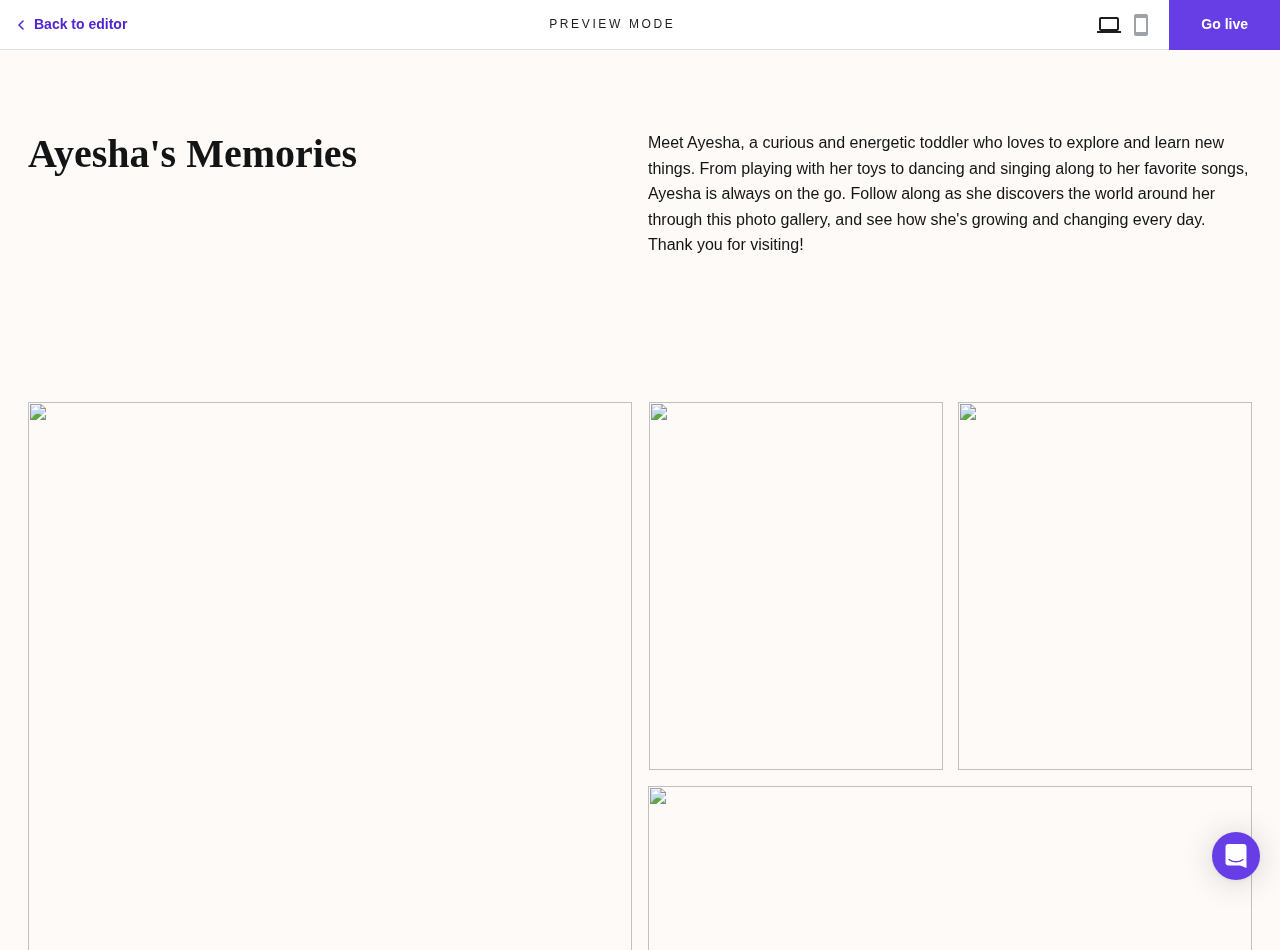
<file: index.html>
<!DOCTYPE html>
<!-- saved from url=(0048)https://editor.zyro.com/AE05My6b0rF69Z2V/preview -->
<html lang="en"><head><meta http-equiv="Content-Type" content="text/html; charset=UTF-8"><style data-el-id="custom-fonts">
	</style><link rel="stylesheet" href="./Home _ Zyro Website Builder_files/css2" data-el-id="googleapis-popular-font-query"><link rel="stylesheet" href="./Home _ Zyro Website Builder_files/css2(1)" referrerpolicy="no-referrer" data-el-id="googleapis-font-query"><meta name="robots" content="noindex" data-el-id="robots"><noscript data-el-id="noscript-gtm"><iframe src="https://www.googletagmanager.com/ns.html?id=GTM-KDF9B7B&gtm_auth=LlecFQokRL0EBGDSGfDLDQ&gtm_preview=env-2&gtm_cookies_win=x"
		height="0" width="0" style="display:none;visibility:hidden"></iframe></noscript><script type="text/javascript" async="" src="./Home _ Zyro Website Builder_files/hotjar-1393591.js.download"></script><script type="text/javascript" async="" src="./Home _ Zyro Website Builder_files/analytics.js.download"></script><script type="text/javascript" async="" src="./Home _ Zyro Website Builder_files/js"></script><script async="" src="./Home _ Zyro Website Builder_files/fbevents.js.download"></script><script async="" src="./Home _ Zyro Website Builder_files/gtm.js.download"></script><script data-el-id="script-gtm">(function(w,d,s,l,i){w[l]=w[l]||[];w[l].push({'gtm.start':
		new Date().getTime(),event:'gtm.js'});var f=d.getElementsByTagName(s)[0],
		j=d.createElement(s),dl=l!='dataLayer'?'&l='+l:'';j.async=true;j.src=
		'https://www.googletagmanager.com/gtm.js?id='+i+dl+ '&gtm_auth=LlecFQokRL0EBGDSGfDLDQ&gtm_preview=env-2&gtm_cookies_win=x';f.parentNode.insertBefore(j,f);
		})(window,document,'script','dataLayer','GTM-KDF9B7B');</script>
	
	<link rel="icon" href="[data-uri]">
	<meta name="viewport" content="width=device-width, initial-scale=1.0">
	<link href="./Home _ Zyro Website Builder_files/css2(2)" rel="stylesheet">
	<title>Home | Zyro Website Builder</title>
  <script type="module" crossorigin="" src="./Home _ Zyro Website Builder_files/index-651cf7be.js.download"></script>
  <link rel="modulepreload" crossorigin="" href="https://editor.zyro.com/assets/chunk/vendor-e60eb2e8.js">
  <link rel="stylesheet" href="./Home _ Zyro Website Builder_files/index-3883bbcf.css">
<meta http-equiv="origin-trial" content="[base64]"><script type="text/javascript" async="" src="./Home _ Zyro Website Builder_files/f.txt"></script><script async="" src="./Home _ Zyro Website Builder_files/modules.bc1117deb4413903e9ac.js.download" charset="utf-8"></script><style type="text/css">iframe#_hjRemoteVarsFrame {display: none !important; width: 1px !important; height: 1px !important; opacity: 0 !important; pointer-events: none !important;}</style><style data-tiptap-style="">.ProseMirror {
  position: relative;
}

.ProseMirror {
  word-wrap: break-word;
  white-space: pre-wrap;
  white-space: break-spaces;
  -webkit-font-variant-ligatures: none;
  font-variant-ligatures: none;
  font-feature-settings: "liga" 0; /* the above doesn't seem to work in Edge */
}

.ProseMirror [contenteditable="false"] {
  white-space: normal;
}

.ProseMirror [contenteditable="false"] [contenteditable="true"] {
  white-space: pre-wrap;
}

.ProseMirror pre {
  white-space: pre-wrap;
}

img.ProseMirror-separator {
  display: inline !important;
  border: none !important;
  margin: 0 !important;
  width: 1px !important;
  height: 1px !important;
}

.ProseMirror-gapcursor {
  display: none;
  pointer-events: none;
  position: absolute;
  margin: 0;
}

.ProseMirror-gapcursor:after {
  content: "";
  display: block;
  position: absolute;
  top: -2px;
  width: 20px;
  border-top: 1px solid black;
  animation: ProseMirror-cursor-blink 1.1s steps(2, start) infinite;
}

@keyframes ProseMirror-cursor-blink {
  to {
    visibility: hidden;
  }
}

.ProseMirror-hideselection *::selection {
  background: transparent;
}

.ProseMirror-hideselection *::-moz-selection {
  background: transparent;
}

.ProseMirror-hideselection * {
  caret-color: transparent;
}

.ProseMirror-focused .ProseMirror-gapcursor {
  display: block;
}

.tippy-box[data-animation=fade][data-state=hidden] {
  opacity: 0
}</style><link rel="modulepreload" as="script" crossorigin="" href="https://editor.zyro.com/assets/chunk/Preview-1db67c8b.js"><link rel="stylesheet" href="./Home _ Zyro Website Builder_files/Preview-ebceaba1.css"></head>

<body data-new-gr-c-s-check-loaded="14.1089.0" data-gr-ext-installed="" style="" data-new-gr-c-s-loaded="14.1089.0"><svg id="__svg__icons__dom__1671188381486__" xmlns="http://www.w3.org/2000/svg" xmlns:link="http://www.w3.org/1999/xlink" style="position: absolute; width: 0px; height: 0px;"><symbol fill="none" viewBox="0 0 24 24" id="icon-add-circle"><path d="M12 2C6.48 2 2 6.48 2 12s4.48 10 10 10 10-4.48 10-10S17.52 2 12 2Zm5 11h-4v4h-2v-4H7v-2h4V7h2v4h4v2Z" fill="currentColor"></path></symbol><symbol fill="none" viewBox="0 0 94 48" id="icon-add-to-bag"><path d="M19.744 25.395h-4.149L14.652 28h-1.368l3.801-9.953h1.162L22.055 28h-1.36l-.95-2.605Zm-.39-1.073-1.688-4.648-1.681 4.648h3.37ZM29.158 17.5V28H27.99l-.061-.786c-.501.615-1.203.923-2.105.923-.57 0-1.076-.162-1.518-.486-.442-.323-.786-.77-1.032-1.34-.242-.57-.363-1.212-.363-1.927v-.144c0-.747.121-1.406.363-1.975.241-.57.583-1.012 1.025-1.326a2.585 2.585 0 0 1 1.538-.472c.87 0 1.552.29 2.044.868V17.5h1.278Zm-3.021 9.57c.788 0 1.37-.357 1.743-1.073v-3.425a2.043 2.043 0 0 0-.69-.765c-.283-.187-.63-.28-1.04-.28-.441 0-.81.12-1.107.362-.291.237-.508.56-.65.97-.136.41-.204.87-.204 1.381v.144c0 .51.068.968.205 1.374.141.4.358.72.65.957.29.237.655.355 1.093.355ZM37.082 17.5V28h-1.169l-.061-.786c-.502.615-1.203.923-2.106.923-.57 0-1.075-.162-1.517-.486-.442-.323-.787-.77-1.033-1.34-.241-.57-.362-1.212-.362-1.927v-.144c0-.747.12-1.406.362-1.975.242-.57.584-1.012 1.026-1.326a2.585 2.585 0 0 1 1.538-.472c.87 0 1.552.29 2.044.868V17.5h1.278Zm-3.021 9.57c.788 0 1.37-.357 1.743-1.073v-3.425a2.043 2.043 0 0 0-.69-.765c-.283-.187-.63-.28-1.04-.28-.442 0-.81.12-1.107.362-.292.237-.508.56-.65.97-.136.41-.205.87-.205 1.381v.144c0 .51.069.968.206 1.374.14.4.357.72.649.957.292.237.656.355 1.094.355ZM45.697 28a3.271 3.271 0 0 1-.977.137c-.515 0-.93-.155-1.244-.465-.31-.31-.465-.814-.465-1.51v-4.595h-1.347v-.963h1.347v-1.798h1.278v1.797h1.38v.964h-1.38v4.601c0 .35.073.588.219.71.146.12.344.179.595.179.095 0 .2-.007.314-.02.114-.02.205-.037.273-.056L45.697 28ZM46.628 24.227c0-.716.137-1.358.41-1.928a3.19 3.19 0 0 1 1.169-1.34c.51-.328 1.103-.492 1.777-.492.684 0 1.28.164 1.791.492.51.324.903.77 1.176 1.34.274.57.41 1.212.41 1.928v.157c0 .715-.136 1.358-.41 1.927a3.23 3.23 0 0 1-1.176 1.34c-.505.324-1.098.486-1.777.486-.679 0-1.274-.162-1.784-.486a3.295 3.295 0 0 1-1.176-1.34c-.273-.57-.41-1.212-.41-1.927v-.157Zm1.278.157c0 .501.078.96.233 1.374.16.415.396.745.71.991.315.242.698.362 1.149.362.447 0 .827-.12 1.142-.362.314-.246.549-.576.704-.991.16-.415.239-.873.239-1.374v-.157a3.8 3.8 0 0 0-.24-1.375 2.253 2.253 0 0 0-.71-.99c-.315-.247-.698-.37-1.149-.37-.446 0-.827.123-1.141.37-.31.245-.545.576-.704.99a3.9 3.9 0 0 0-.233 1.375v.157ZM61.853 20.467c.606 0 1.126.157 1.559.472.433.31.761.75.984 1.319.228.565.342 1.226.342 1.982v.144c0 .724-.114 1.372-.342 1.941-.223.565-.551 1.01-.984 1.333-.433.32-.948.479-1.545.479-.934 0-1.656-.326-2.167-.978l-.062.841H58.47V17.5h1.278v3.896c.506-.62 1.208-.93 2.105-.93Zm1.607 3.773c0-.811-.155-1.465-.465-1.962-.305-.501-.793-.752-1.463-.752-.433 0-.797.105-1.094.315a2.106 2.106 0 0 0-.69.84v3.234c.173.351.408.631.704.84.3.21.665.315 1.094.315.642 0 1.12-.248 1.435-.745.32-.501.479-1.148.479-1.941v-.144ZM71.992 26.387c0 .26.023.528.068.806.046.274.11.506.192.698V28h-1.333c-.078-.178-.137-.435-.178-.773a2.968 2.968 0 0 1-.923.664 2.771 2.771 0 0 1-1.176.246c-.492 0-.93-.096-1.312-.287a2.226 2.226 0 0 1-.882-.793 2.07 2.07 0 0 1-.308-1.108c0-.524.135-.968.404-1.333.273-.364.658-.638 1.155-.82.501-.187 1.091-.28 1.77-.28h1.245v-.588c0-.451-.135-.805-.404-1.06-.264-.26-.647-.39-1.148-.39-.305 0-.579.055-.82.165-.242.104-.431.248-.568.43a.954.954 0 0 0-.198.581h-1.278c0-.36.123-.708.369-1.046.246-.337.592-.61 1.039-.82.447-.214.957-.321 1.531-.321.547 0 1.026.093 1.436.28.414.182.738.46.97.834.233.37.349.823.349 1.36v3.446Zm-3.165.656c.292 0 .563-.05.813-.15.256-.105.474-.242.657-.41.182-.17.321-.352.417-.547v-1.532h-1.04c-.729 0-1.287.116-1.674.349-.388.228-.581.567-.581 1.018 0 .242.054.459.164.65.11.191.269.344.478.458.21.11.465.164.766.164ZM79.957 20.604v7.239c0 .642-.132 1.194-.397 1.654a2.614 2.614 0 0 1-1.107 1.06c-.47.241-1.014.362-1.634.362-.287 0-.602-.043-.943-.13a3.886 3.886 0 0 1-1.005-.417 2.463 2.463 0 0 1-.793-.738l.663-.745c.547.67 1.208 1.005 1.982 1.005.606 0 1.083-.174 1.43-.52.35-.342.525-.832.525-1.47v-.635c-.5.578-1.189.868-2.064.868a2.535 2.535 0 0 1-1.538-.486c-.438-.323-.777-.767-1.019-1.333-.237-.57-.355-1.214-.355-1.934v-.144c0-.747.118-1.406.355-1.975.237-.57.577-1.012 1.019-1.326.442-.315.96-.472 1.552-.472.902 0 1.606.317 2.112.95l.055-.814h1.162Zm-3.028 6.466c.792 0 1.376-.362 1.75-1.087v-3.397a2.03 2.03 0 0 0-.691-.772c-.287-.192-.636-.288-1.046-.288-.442 0-.811.121-1.107.363-.292.237-.508.56-.65.97-.136.41-.205.87-.205 1.381v.144c0 .51.069.968.205 1.374.142.4.358.72.65.957.291.237.656.355 1.094.355Z" fill="#474B4F"></path><rect x=".75" y="11.75" width="92.5" height="24.5" rx="12.25" stroke="currentColor" stroke-width="1.5"></rect></symbol><symbol fill="none" viewBox="0 0 32 32" id="icon-admob"><path d="M15.27.051C15.732.013 16.18 0 16.64 0 24.973.307 31.667 6.989 32 15.322v12.582A4.116 4.116 0 0 1 27.866 32a4.568 4.568 0 0 1-3.853-4.096V15.322c-.346-4.39-4.186-7.68-8.576-7.335-.051 0-.102.013-.154.013" fill="#FBBC04"></path><path d="M32 27.994a3.999 3.999 0 0 1-3.994 3.993 3.999 3.999 0 0 1-3.993-3.993A3.999 3.999 0 0 1 28.006 24 3.999 3.999 0 0 1 32 27.994Z" fill="#4285F4"></path><path d="M15.5 31.86a4.092 4.092 0 0 0 4.148-4.046v-.025a4 4 0 0 0-4.109-3.879h-.09c-4.364-.332-7.654-4.121-7.347-8.499v-.064A8.013 8.013 0 0 1 15.501 8a3.99 3.99 0 0 0 4.147-3.827v-.064c-.026-2.266-1.882-4.096-4.147-4.07h-.282C6.733.434.051 7.398 0 15.897v.064c0 9.97 8.742 15.91 15.258 15.91h.243v-.013Z" fill="#EA4335"></path></symbol><symbol fill="none" viewBox="0 0 32 30" id="icon-adsense"><path fill-rule="evenodd" clip-rule="evenodd" d="M20.226 8.598c1.448-2.48.588-5.651-1.92-7.084-2.508-1.43-5.715-.582-7.163 1.898a5.71 5.71 0 0 0-.18.34L6.07 12.133a6.174 6.174 0 0 0-.3.515l-5.082 8.78 9.08 5.096 5.057-8.706c.11-.166.21-.337.3-.515l4.894-8.382c.071-.105.142-.212.207-.323Z" fill="#FBBC04"></path><path fill-rule="evenodd" clip-rule="evenodd" d="M9.81 26.497c-1.439 2.52-4.686 3.448-7.179 1.994C.137 27.035-.749 23.88.692 21.36c1.44-2.52 4.658-3.451 7.153-1.997 2.494 1.455 3.405 4.614 1.965 7.133" fill="#34A853"></path><path fill-rule="evenodd" clip-rule="evenodd" d="M29.407 10.257a5.189 5.189 0 0 0-7.083 1.894L17.14 21.12a5.174 5.174 0 0 0 1.898 7.073 5.189 5.189 0 0 0 7.084-1.895l5.184-8.968a5.175 5.175 0 0 0-1.886-7.066l-.012-.007Z" fill="#4285F4"></path></symbol><symbol fill="none" viewBox="0 0 40 40" id="icon-ai-tools-hostinger"><path d="M40 20C40 8.954 31.046 0 20 0S0 8.954 0 20s8.954 20 20 20 20-8.954 20-20Z" fill="#D5DFFF"></path><circle cx="10" cy="20" r="3.333" fill="#2F1C6A"></circle><rect x="18.889" y="16.667" width="11.111" height="2.222" rx="1.111" transform="rotate(-90 18.889 16.667)" fill="#2F1C6A"></rect><circle cx="30" cy="20" r="3.333" fill="#2F1C6A"></circle><circle cx="20" cy="6.667" r="2.222" fill="#fff"></circle><path d="M10 17.778a5.556 5.556 0 0 1 5.556-5.556h8.888A5.556 5.556 0 0 1 30 17.778v10c0 .613-.497 1.11-1.111 1.11H11.11A1.111 1.111 0 0 1 10 27.779v-10Z" fill="#fff"></path><path fill-rule="evenodd" clip-rule="evenodd" d="M16.658 12.222a5.556 5.556 0 0 0-5.547 5.556v10c0 .613.498 1.11 1.111 1.11h16.671-17.782A1.111 1.111 0 0 1 10 27.779v-10a5.556 5.556 0 0 1 5.556-5.556h1.102Z" fill="#E0ECFF"></path><rect x="14.444" y="28.889" width="11.111" height="2.222" rx="1.111" fill="#2F1C6A"></rect><rect x="12.222" y="16.667" width="15.556" height="7.778" rx="1.111" fill="#2F1C6A"></rect><circle cx="24.445" cy="20" r="1.111" fill="#fff"></circle><circle cx="24.445" cy="21.111" r="1.111" fill="#fff"></circle><circle cx="18.889" cy="20" r="1.111" fill="#fff"></circle><circle cx="18.889" cy="21.111" r="1.111" fill="#fff"></circle><path fill="#fff" d="M17.778 20H20v1.111h-2.222zM23.333 20h2.222v1.111h-2.222z"></path></symbol><symbol fill="none" viewBox="0 0 40 40" id="icon-ai-tools"><path d="M40 20C40 8.954 31.046 0 20 0S0 8.954 0 20s8.954 20 20 20 20-8.954 20-20Z" fill="#FF455C"></path><circle cx="10" cy="20" r="3.333" fill="#280F74"></circle><rect x="18.889" y="16.667" width="11.111" height="2.222" rx="1.111" transform="rotate(-90 18.889 16.667)" fill="#280F74"></rect><circle cx="30" cy="20" r="3.333" fill="#280F74"></circle><circle cx="20" cy="6.667" r="2.222" fill="#fff"></circle><path d="M10 17.778a5.556 5.556 0 0 1 5.556-5.556h8.888A5.556 5.556 0 0 1 30 17.778v10c0 .613-.497 1.11-1.111 1.11H11.11A1.111 1.111 0 0 1 10 27.779v-10Z" fill="#fff"></path><path fill-rule="evenodd" clip-rule="evenodd" d="M16.658 12.222a5.556 5.556 0 0 0-5.547 5.556v10c0 .613.498 1.11 1.111 1.11h16.671-17.782A1.111 1.111 0 0 1 10 27.779v-10a5.556 5.556 0 0 1 5.556-5.556h1.102Z" fill="#E0ECFF"></path><rect x="14.444" y="28.889" width="11.111" height="2.222" rx="1.111" fill="#280F74"></rect><rect x="12.222" y="16.667" width="15.556" height="7.778" rx="1.111" fill="#280F74"></rect><circle cx="24.444" cy="20" r="1.111" fill="#fff"></circle><circle cx="24.444" cy="21.111" r="1.111" fill="#fff"></circle><circle cx="18.889" cy="20" r="1.111" fill="#fff"></circle><circle cx="18.889" cy="21.111" r="1.111" fill="#fff"></circle><path fill="#fff" d="M17.778 20H20v1.111h-2.222zM23.333 20h2.222v1.111h-2.222z"></path></symbol><symbol fill="none" viewBox="0 0 20 20" id="icon-alert-circle-filled"><path fill-rule="evenodd" clip-rule="evenodd" d="M10 0C4.48 0 0 4.48 0 10s4.48 10 10 10 10-4.48 10-10S15.52 0 10 0Zm1 15H9v-2h2v2Zm0-4H9V5h2v6Z" fill="currentColor"></path></symbol><symbol fill="none" viewBox="0 0 20 20" id="icon-alert-circle"><path d="M10 18.333a8.333 8.333 0 1 0 0-16.666 8.333 8.333 0 0 0 0 16.666ZM10 6.667V10M10 13.333h.008" stroke="currentColor" stroke-width="1.5" stroke-linecap="round" stroke-linejoin="round"></path></symbol><symbol fill="none" viewBox="0 0 16 16" id="icon-alert-octagon"><path d="M5.24 1.333h5.52l3.907 3.907v5.52l-3.907 3.907H5.24L1.333 10.76V5.24L5.24 1.333ZM8 5.333V8M8 10.667h.007" stroke="currentColor" stroke-width="1.5" stroke-linecap="round" stroke-linejoin="round"></path></symbol><symbol fill="none" viewBox="0 0 24 24" id="icon-alert-round-orange"><path fill-rule="evenodd" clip-rule="evenodd" d="M12 2C6.48 2 2 6.48 2 12s4.48 10 10 10 10-4.48 10-10S17.52 2 12 2Zm1 15h-2v-2h2v2Zm0-4h-2V7h2v6Z" fill="#F9A826"></path></symbol><symbol fill="none" viewBox="0 0 26 26" id="icon-alert-round-red"><rect x="1" y="1" width="24" height="24" rx="12" fill="#FFEAEC"></rect><path d="M13 8.667V13M13 17.333h.01" stroke="currentColor" stroke-width="2.167" stroke-linecap="round" stroke-linejoin="round"></path></symbol><symbol fill="none" viewBox="0 0 20 20" id="icon-alert-triangle"><path d="M8.575 3.217 1.517 15a1.667 1.667 0 0 0 1.425 2.5h14.116a1.668 1.668 0 0 0 1.425-2.5L11.425 3.217a1.666 1.666 0 0 0-2.85 0v0ZM10 7.5v3.333M10 14.167h.008" stroke="currentColor" stroke-width="1.5" stroke-linecap="round" stroke-linejoin="round"></path></symbol><symbol fill="none" viewBox="0 0 16 16" id="icon-align-center"><path d="M12 6.667H4M14 4H2M14 9.333H2M12 12H4" stroke="currentColor" stroke-width="1.5" stroke-linecap="round" stroke-linejoin="round"></path></symbol><symbol fill="none" viewBox="0 0 16 16" id="icon-align-fixed"><path d="M1 4a1 1 0 0 1 1-1h2a1 1 0 0 1 1 1v8a1 1 0 0 1-1 1H2a1 1 0 0 1-1-1V4ZM11 4a1 1 0 0 1 1-1h2a1 1 0 0 1 1 1v8a1 1 0 0 1-1 1h-2a1 1 0 0 1-1-1V4Z" fill="currentColor"></path><path d="M8 6v4" stroke="currentColor" stroke-width="1.5" stroke-linecap="round"></path></symbol><symbol fill="none" viewBox="0 0 16 16" id="icon-align-justify"><path d="M14 6.667H2M14 4H2M14 9.334H2M14 12H2" stroke="currentColor" stroke-width="1.5" stroke-linecap="round" stroke-linejoin="round"></path></symbol><symbol fill="none" viewBox="0 0 16 16" id="icon-align-left-short"><path d="M11.333 9.667H2M14 7H2" stroke="currentColor" stroke-width="1.5" stroke-linecap="round" stroke-linejoin="round"></path></symbol><symbol fill="none" viewBox="0 0 16 16" id="icon-align-left"><path d="M11.333 6.667H2M14 4H2M14 9.333H2M11.333 12H2" stroke="currentColor" stroke-width="1.5" stroke-linecap="round" stroke-linejoin="round"></path></symbol><symbol fill="none" viewBox="0 0 16 16" id="icon-align-middle-h"><g clip-path="url(#icon-align-middle-h_a)" stroke="currentColor" stroke-width="1.5" stroke-linecap="round" stroke-linejoin="round"><path d="M8 13V3M15 8h-4M6 8H1M12 10l-2-2 2-2M4 6l2 2-2 2"></path></g><defs><clippath id="icon-align-middle-h_a"><path d="M16 0v16H0V0h16Z" fill="#fff"></path></clippath></defs></symbol><symbol fill="none" viewBox="0 0 16 16" id="icon-align-middle"><path d="M13 8H3M8 1v4M8 10v5M10 4 8 6 6 4M6 12l2-2 2 2" stroke="currentColor" stroke-width="1.5" stroke-linecap="round" stroke-linejoin="round"></path></symbol><symbol fill="none" viewBox="0 0 16 16" id="icon-align-right"><path d="M14 6.667H4.667M14 4H2M14 9.333H2M14 12H4.667" stroke="currentColor" stroke-width="1.5" stroke-linecap="round" stroke-linejoin="round"></path></symbol><symbol fill="none" viewBox="0 0 16 16" id="icon-align-space-around-h"><path d="M2 13V3M14 13V3" stroke="currentColor" stroke-width="1.5" stroke-linecap="round" stroke-linejoin="round"></path><path d="M4 6a1 1 0 0 1 1-1h1a1 1 0 0 1 1 1v4a1 1 0 0 1-1 1H5a1 1 0 0 1-1-1V6ZM9 6a1 1 0 0 1 1-1h1a1 1 0 0 1 1 1v4a1 1 0 0 1-1 1h-1a1 1 0 0 1-1-1V6Z" fill="currentColor"></path></symbol><symbol fill="none" viewBox="0 0 16 16" id="icon-align-space-around"><path d="M2 13V3M14 13V3" stroke="currentColor" stroke-width="1.5" stroke-linecap="round" stroke-linejoin="round"></path><path d="M2 6a1 1 0 0 1 1-1h2a1 1 0 0 1 1 1v4a1 1 0 0 1-1 1H3a1 1 0 0 1-1-1V6ZM10 6a1 1 0 0 1 1-1h2a1 1 0 0 1 1 1v4a1 1 0 0 1-1 1h-2a1 1 0 0 1-1-1V6Z" fill="#000"></path></symbol><symbol fill="none" viewBox="0 0 16 16" id="icon-align-space-between-h"><path d="M2 13V3M14 13V3" stroke="currentColor" stroke-width="1.5" stroke-linecap="round" stroke-linejoin="round"></path><path d="M2 6a1 1 0 0 1 1-1h2a1 1 0 0 1 1 1v4a1 1 0 0 1-1 1H3a1 1 0 0 1-1-1V6ZM10 6a1 1 0 0 1 1-1h2a1 1 0 0 1 1 1v4a1 1 0 0 1-1 1h-2a1 1 0 0 1-1-1V6Z" fill="currentColor"></path></symbol><symbol aria-hidden="true" class="bem-Svg" viewBox="0 0 16 16" id="icon-align-space-between"><path fill="currentColor" stroke="currentColor" d="M4.5 2.5h7v3h-7zm0 8h7v3h-7z"></path><path fill="currentColor" d="M0 0h16v1H0zm0 15h16v1H0z"></path></symbol><symbol fill="none" viewBox="0 0 16 16" id="icon-align"><path d="M8 15V5.667M3 3.333h10M3.333 10.333 8 5.667l4.667 4.666" stroke="currentColor" stroke-width="1.5" stroke-linecap="round" stroke-linejoin="round"></path></symbol><symbol fill="none" viewBox="0 0 20 20" id="icon-amazon-music"><path d="M15.28.4H4.72A4.32 4.32 0 0 0 .4 4.72v10.56a4.32 4.32 0 0 0 4.32 4.32h10.56a4.32 4.32 0 0 0 4.32-4.32V4.72A4.32 4.32 0 0 0 15.28.4Zm1.051 7.802c.312-.134.682-.152.994-.058.13.04.245.094.355.16v.591c-.346-.237-.744-.304-1.051-.139-.327.18-.519.555-.509.948-.005.434.14.836.442 1.024.268.184.69.184 1.118.116v.492a2.533 2.533 0 0 1-.528.103 1.71 1.71 0 0 1-.936-.183 1.49 1.49 0 0 1-.648-.703 2.222 2.222 0 0 1-.168-.84c-.014-.581.298-1.234.931-1.511ZM14.32 6.645a.48.48 0 1 1 0 .96.48.48 0 0 1 0-.96Zm.36 1.44v3.36h-.72v-3.36h.72Zm-3.72 2.479c.307.125.682.255.974.283.293.033.615-.005.802-.107.091-.056.11-.133.11-.22a.323.323 0 0 0-.059-.2c-.076-.118-.286-.207-.617-.286-.164-.047-.341-.094-.538-.2-.197-.088-.597-.409-.519-.956.042-.292.345-.578.769-.712.494-.156 1.032-.078 1.478.135v.595c-.398-.204-.874-.308-1.277-.173-.12.037-.278.12-.278.27 0 .36.417.43.576.48.163.051.34.098.533.195.192.093.577.326.577.856 0 .508-.251.695-.457.778-.428.186-.807.153-1.176.103a2.49 2.49 0 0 1-.898-.325v-.516ZM7.72 8.086l.72-.001.001 1.161c.007.38.006.793.002 1.144-.017.188.193.407.468.44a.755.755 0 0 0 .426-.067c.1-.04.201-.073.303-.108v-2.57h.72v3.273h-.72v-.113l-.058.032a1.33 1.33 0 0 1-1.462-.117 1.059 1.059 0 0 1-.393-.734c-.013-.422-.01-.784-.006-1.18l-.001-1.16Zm-5.28-.001h.72v.33c.178-.064.354-.131.532-.192.257-.092.58-.073.832.067.105.056.197.136.277.225.27-.1.54-.2.81-.293a1.047 1.047 0 0 1 1.357.748c.02.073.027.147.032.222L7 9.344l.003.3-.003.6-.001 1.2h-.72l-.003-2.325c-.02-.204-.249-.383-.489-.318-.245.065-.492.123-.738.182.017.069.025.138.03.208l.001.152.003.3-.003.6-.001 1.2h-.72l-.003-2.325c-.02-.204-.249-.382-.489-.317-.235.062-.472.118-.708.175v2.467h-.72V8.085Zm14.169 6.202c-1.063.754-2.25 1.25-3.497 1.573a12.137 12.137 0 0 1-3.833.35c-1.29-.086-2.55-.401-3.738-.86-1.184-.476-2.303-1.087-3.292-1.888a.12.12 0 0 1 .133-.199l.007.004c1.08.584 2.233 1.031 3.392 1.387 1.168.332 2.356.57 3.552.618a15.007 15.007 0 0 0 3.575-.296c1.173-.242 2.355-.594 3.442-1.094l.019-.009a.24.24 0 0 1 .24.414Zm.534 1.421c-.133.101-.267.067-.2-.1.2-.538.634-1.681.434-1.95-.234-.302-1.434-.134-1.967-.067-.167 0-.167-.134-.034-.235.467-.336 1.1-.47 1.634-.47.534 0 1 .1 1.1.268.167.201-.067 1.78-.967 2.554Z" fill="currentColor"></path></symbol><symbol fill="none" viewBox="0 0 27 30" id="icon-analytics"><path d="M19.625 3.58v22.5c0 2.517 1.739 3.92 3.58 3.92 1.704 0 3.58-1.193 3.58-3.92V3.75c0-2.308-1.705-3.75-3.58-3.75s-3.58 1.59-3.58 3.58Z" fill="#F9AB00"></path><path d="M10.25 15v11.08c0 2.518 1.739 3.92 3.58 3.92 1.704 0 3.58-1.193 3.58-3.92V15.17c0-2.307-1.705-3.75-3.58-3.75s-3.58 1.591-3.58 3.58ZM4.455 30a3.58 3.58 0 1 0 0-7.158 3.58 3.58 0 0 0 0 7.159Z" fill="#E37400"></path></symbol><symbol fill="none" viewBox="0 0 36 36" id="icon-app-ai-heatmap-hostinger"><path d="M36 18c0-9.941-8.059-18-18-18S0 8.059 0 18s8.059 18 18 18 18-8.059 18-18Z" fill="#F2B591"></path><path d="M18 8c5.523 0 10 4.477 10 10s-4.477 10-10 10S8 23.522 8 18c0-5.523 4.477-10 10-10Z" fill="#fff"></path><path d="M18 11.124a6.875 6.875 0 1 1 0 13.75 6.875 6.875 0 0 1 0-13.75Z" fill="#357DF9"></path><path d="M18 14.25a3.75 3.75 0 1 1 0 7.5 3.75 3.75 0 0 1 0-7.5Z" fill="#1B1B1B"></path><path d="M20.813 14.25a1.562 1.562 0 1 1 0 3.124 1.562 1.562 0 0 1 0-3.125Z" fill="#D4EDF6"></path><g filter="url(#icon-app-ai-heatmap-hostinger_a)"><path d="M21.644 17.13a3.75 3.75 0 0 0-1.903-2.45c-.301.284-.491.685-.491 1.132 0 .863.7 1.562 1.563 1.562.306 0 .59-.091.831-.243Z" fill="#fff"></path></g><path d="M18.625 24.25a6.876 6.876 0 0 1-6.875-6.876 6.84 6.84 0 0 1 1.716-4.533 6.851 6.851 0 0 0-2.341 5.158A6.875 6.875 0 0 0 18 24.874a6.851 6.851 0 0 0 5.159-2.341 6.841 6.841 0 0 1-4.534 1.716Z" fill="#0848B7"></path><defs><filter id="icon-app-ai-heatmap-hostinger_a" x="9.25" y="4.68" width="22.394" height="22.694" filterUnits="userSpaceOnUse" color-interpolation-filters="sRGB"><feflood flood-opacity="0" result="BackgroundImageFix"></feflood><feblend in="SourceGraphic" in2="BackgroundImageFix" result="shape"></feblend><fegaussianblur stdDeviation="5" result="effect1_foregroundBlur_1_1377"></fegaussianblur></filter></defs></symbol><symbol fill="none" viewBox="0 0 40 40" id="icon-app-ai-heatmap"><path fill="transparent" d="M0 0h40v40H0z"></path><rect x="2" y="2" width="36" height="36" rx="18" fill="#FF455C"></rect><g clip-path="url(#icon-app-ai-heatmap_a)"><path d="M20 10c5.523 0 10 4.477 10 10s-4.477 10-10 10-10-4.478-10-10c0-5.523 4.477-10 10-10Z" fill="#fff"></path><path d="M20 13.124a6.875 6.875 0 1 1 0 13.75 6.875 6.875 0 0 1 0-13.75Z" fill="#357DF9"></path><path d="M20 16.25a3.75 3.75 0 1 1 0 7.5 3.75 3.75 0 0 1 0-7.5Z" fill="#1B1B1B"></path><path d="M22.813 16.25a1.562 1.562 0 1 1 0 3.124 1.562 1.562 0 0 1 0-3.125Z" fill="#D4EDF6"></path><g filter="url(#icon-app-ai-heatmap_b)"><path d="M23.644 19.13a3.75 3.75 0 0 0-1.903-2.45c-.301.284-.491.685-.491 1.132 0 .863.7 1.562 1.563 1.562.306 0 .59-.091.831-.243Z" fill="#fff"></path></g><path d="M20.625 26.25a6.876 6.876 0 0 1-6.875-6.876 6.84 6.84 0 0 1 1.716-4.533 6.851 6.851 0 0 0-2.341 5.158A6.875 6.875 0 0 0 20 26.874a6.851 6.851 0 0 0 5.159-2.341 6.841 6.841 0 0 1-4.534 1.716Z" fill="#0848B7"></path></g><defs><clippath id="icon-app-ai-heatmap_a"><path fill="#fff" transform="translate(10 10)" d="M0 0h20v20H0z"></path></clippath><filter id="icon-app-ai-heatmap_b" x="11.25" y="6.68" width="22.394" height="22.694" filterUnits="userSpaceOnUse" color-interpolation-filters="sRGB"><feflood flood-opacity="0" result="BackgroundImageFix"></feflood><feblend in="SourceGraphic" in2="BackgroundImageFix" result="shape"></feblend><fegaussianblur stdDeviation="5" result="effect1_foregroundBlur"></fegaussianblur></filter></defs></symbol><symbol fill="none" viewBox="0 0 36 36" id="icon-app-ai-text-generator-hostinger"><path d="M36 18c0-9.941-8.059-18-18-18S0 8.059 0 18s8.059 18 18 18 18-8.059 18-18Z" fill="#F2B591"></path><path d="M27 11H9v15h18V11Z" fill="#EAF1F9"></path><path d="M9.206 10.756a.641.641 0 0 0-1.282 0v15.023a.641.641 0 1 0 1.282 0V10.756Z" fill="#2885E8"></path><path d="M8.5 13a2.5 2.5 0 1 0 0-5 2.5 2.5 0 0 0 0 5Z" fill="url(#icon-app-ai-text-generator-hostinger_a)"></path><g filter="url(#icon-app-ai-text-generator-hostinger_b)"><path d="M7.5 10a.5.5 0 1 0 0-1 .5.5 0 0 0 0 1Z" fill="#fff"></path></g><path d="M26.794 26.664a.641.641 0 0 0 1.282 0V11.641a.641.641 0 1 0-1.282 0v15.023Z" fill="#2885E8"></path><path d="M27.5 24.42a2.5 2.5 0 1 0 0 5 2.5 2.5 0 0 0 0-5Z" fill="url(#icon-app-ai-text-generator-hostinger_c)"></path><g filter="url(#icon-app-ai-text-generator-hostinger_d)"><path d="M28.5 27.42a.5.5 0 1 0 0 1 .5.5 0 0 0 0-1Z" fill="#fff"></path></g><path d="M16.043 21.096h-3.339L12.07 23h-2.025l3.44-9.242h1.765L18.71 23h-2.025l-.641-1.904Zm-2.825-1.543h2.31l-1.16-3.46-1.15 3.46ZM23.432 23a2.036 2.036 0 0 1-.184-.616c-.445.495-1.022.743-1.733.743-.673 0-1.232-.195-1.676-.584-.44-.39-.66-.88-.66-1.473 0-.728.268-1.286.806-1.675.541-.39 1.322-.587 2.342-.59h.844v-.394c0-.318-.082-.572-.247-.762-.161-.19-.417-.286-.768-.286-.31 0-.552.074-.73.222-.174.149-.26.352-.26.61H19.33c0-.398.123-.766.368-1.105.246-.338.593-.603 1.041-.793a3.758 3.758 0 0 1 1.511-.292c.846 0 1.517.214 2.012.641.5.423.75 1.02.75 1.79v2.977c.003.652.094 1.145.272 1.48V23h-1.853Zm-1.517-1.276c.27 0 .52-.06.749-.178.228-.122.397-.285.507-.488v-1.181h-.685c-.919 0-1.407.317-1.466.952l-.007.108c0 .229.08.417.241.565.161.148.381.222.66.222Z" fill="#000"></path><defs><lineargradient id="icon-app-ai-text-generator-hostinger_a" x1="9.529" y1="12.559" x2="7.618" y2="8.368" gradientUnits="userSpaceOnUse"><stop stop-color="#197CE6"></stop><stop offset="1" stop-color="#65ACF0"></stop></lineargradient><lineargradient id="icon-app-ai-text-generator-hostinger_c" x1="26.471" y1="24.861" x2="28.382" y2="29.052" gradientUnits="userSpaceOnUse"><stop stop-color="#197CE6"></stop><stop offset="1" stop-color="#65ACF0"></stop></lineargradient><filter id="icon-app-ai-text-generator-hostinger_b" x="6.2" y="8.2" width="2.6" height="2.6" filterUnits="userSpaceOnUse" color-interpolation-filters="sRGB"><feflood flood-opacity="0" result="BackgroundImageFix"></feflood><feblend in="SourceGraphic" in2="BackgroundImageFix" result="shape"></feblend><fegaussianblur stdDeviation=".4" result="effect1_foregroundBlur_1_1359"></fegaussianblur></filter><filter id="icon-app-ai-text-generator-hostinger_d" x="27.2" y="26.62" width="2.6" height="2.6" filterUnits="userSpaceOnUse" color-interpolation-filters="sRGB"><feflood flood-opacity="0" result="BackgroundImageFix"></feflood><feblend in="SourceGraphic" in2="BackgroundImageFix" result="shape"></feblend><fegaussianblur stdDeviation=".4" result="effect1_foregroundBlur_1_1359"></fegaussianblur></filter></defs></symbol><symbol fill="none" viewBox="0 0 40 40" id="icon-app-ai-text-generator"><path fill="transparent" d="M0 0h40v40H0z"></path><rect x="2" y="2" width="36" height="36" rx="18" fill="#FFC259"></rect><path d="M29 13H11v15h18V13Z" fill="#EAF1F9"></path><path d="M11.206 12.756a.641.641 0 0 0-1.282 0v15.023a.641.641 0 1 0 1.282 0V12.756Z" fill="#2885E8"></path><path d="M10.5 15a2.5 2.5 0 1 0 0-5 2.5 2.5 0 0 0 0 5Z" fill="url(#icon-app-ai-text-generator_a)"></path><g filter="url(#icon-app-ai-text-generator_b)"><circle cx="9.5" cy="11.5" r=".5" fill="#fff"></circle></g><path d="M28.794 28.664a.641.641 0 0 0 1.282 0V13.641a.641.641 0 1 0-1.282 0v15.023Z" fill="#2885E8"></path><path d="M29.5 26.42a2.5 2.5 0 1 0 0 5 2.5 2.5 0 0 0 0-5Z" fill="url(#icon-app-ai-text-generator_c)"></path><g filter="url(#icon-app-ai-text-generator_d)"><circle cx="30.5" cy="29.92" r=".5" transform="rotate(-180 30.5 29.92)" fill="#fff"></circle></g><path d="M18.043 23.096h-3.339L14.07 25h-2.025l3.44-9.242h1.766L20.709 25h-2.025l-.641-1.904Zm-2.825-1.543h2.31l-1.16-3.46-1.15 3.46ZM25.432 25a2.036 2.036 0 0 1-.184-.616c-.445.495-1.022.743-1.733.743-.673 0-1.232-.195-1.676-.584-.44-.39-.66-.88-.66-1.473 0-.728.268-1.286.806-1.675.541-.39 1.322-.587 2.342-.59h.844v-.394c0-.318-.082-.572-.247-.762-.161-.19-.417-.286-.768-.286-.31 0-.552.074-.73.222-.174.149-.26.352-.26.61H21.33c0-.398.123-.766.368-1.105.246-.338.593-.603 1.041-.793a3.758 3.758 0 0 1 1.511-.292c.846 0 1.517.214 2.012.641.5.423.75 1.02.75 1.79v2.977c.003.652.094 1.145.272 1.48V25h-1.853Zm-1.517-1.276c.27 0 .52-.06.749-.178.228-.122.397-.285.507-.488v-1.181h-.685c-.919 0-1.407.317-1.466.952l-.007.108c0 .229.08.417.241.565.161.148.381.222.66.222Z" fill="currentColor"></path><defs><lineargradient id="icon-app-ai-text-generator_a" x1="11.529" y1="14.559" x2="9.618" y2="10.368" gradientUnits="userSpaceOnUse"><stop stop-color="#197CE6"></stop><stop offset="1" stop-color="#65ACF0"></stop></lineargradient><lineargradient id="icon-app-ai-text-generator_c" x1="28.471" y1="26.861" x2="30.382" y2="31.052" gradientUnits="userSpaceOnUse"><stop stop-color="#197CE6"></stop><stop offset="1" stop-color="#65ACF0"></stop></lineargradient><filter id="icon-app-ai-text-generator_b" x="8.2" y="10.2" width="2.6" height="2.6" filterUnits="userSpaceOnUse" color-interpolation-filters="sRGB"><feflood flood-opacity="0" result="BackgroundImageFix"></feflood><feblend in="SourceGraphic" in2="BackgroundImageFix" result="shape"></feblend><fegaussianblur stdDeviation=".4" result="effect1_foregroundBlur"></fegaussianblur></filter><filter id="icon-app-ai-text-generator_d" x="29.2" y="28.62" width="2.6" height="2.6" filterUnits="userSpaceOnUse" color-interpolation-filters="sRGB"><feflood flood-opacity="0" result="BackgroundImageFix"></feflood><feblend in="SourceGraphic" in2="BackgroundImageFix" result="shape"></feblend><fegaussianblur stdDeviation=".4" result="effect1_foregroundBlur"></fegaussianblur></filter></defs></symbol><symbol viewBox="0 0 14 14" id="icon-arrow-back"><path fill="currentColor" fill-rule="evenodd" clip-rule="evenodd" d="M5.28.47a.75.75 0 0 1 0 1.06L2.06 4.75l3.22 3.22a.75.75 0 0 1-1.06 1.06L.47 5.28a.75.75 0 0 1 0-1.06L4.22.47a.75.75 0 0 1 1.06 0Z"></path><path fill="currentColor" fill-rule="evenodd" clip-rule="evenodd" d="M.25 4.75A.75.75 0 0 1 1 4h9a3.75 3.75 0 0 1 3.75 3.75V13a.75.75 0 0 1-1.5 0V7.75A2.25 2.25 0 0 0 10 5.5H1a.75.75 0 0 1-.75-.75Z"></path></symbol><symbol fill="none" viewBox="0 0 16 16" id="icon-arrow-corner-down-left"><path d="M6 6.667 2.667 10 6 13.333" stroke="currentColor" stroke-width="1.5" stroke-linecap="round" stroke-linejoin="round"></path><path d="M13.333 2.667v4.666A2.667 2.667 0 0 1 10.667 10h-8" stroke="currentColor" stroke-width="1.5" stroke-linecap="round" stroke-linejoin="round"></path></symbol><symbol fill="none" viewBox="0 0 16 16" id="icon-arrow-corner-down-right"><path d="M10 6.667 13.333 10 10 13.333" stroke="currentColor" stroke-width="1.5" stroke-linecap="round" stroke-linejoin="round"></path><path d="M2.667 2.667v4.666A2.667 2.667 0 0 0 5.333 10h8" stroke="currentColor" stroke-width="1.5" stroke-linecap="round" stroke-linejoin="round"></path></symbol><symbol fill="none" viewBox="0 0 17 17" id="icon-arrow-down-circle"><path d="M8.5 15.167a6.667 6.667 0 1 0 0-13.333 6.667 6.667 0 0 0 0 13.333Z" stroke="currentColor" stroke-width="1.5" stroke-linecap="round" stroke-linejoin="round"></path><path d="M5.833 8.5 8.5 11.167 11.167 8.5M8.5 5.833v5.334" stroke="currentColor" stroke-width="1.5" stroke-linecap="round" stroke-linejoin="round"></path></symbol><symbol fill="none" viewBox="0 0 16 16" id="icon-arrow-down"><path d="M8 3.333v9.334M12.666 8l-4.667 4.667L3.333 8" stroke="currentColor" stroke-width="1.5" stroke-linecap="round" stroke-linejoin="round"></path></symbol><symbol viewBox="0 0 14 14" id="icon-arrow-forward"><path fill="currentColor" fill-rule="evenodd" clip-rule="evenodd" d="M8.72.47a.75.75 0 0 1 1.06 0l3.75 3.75a.75.75 0 0 1 0 1.06L9.78 9.03a.75.75 0 0 1-1.06-1.06l3.22-3.22-3.22-3.22a.75.75 0 0 1 0-1.06Z"></path><path fill="currentColor" fill-rule="evenodd" clip-rule="evenodd" d="M4 5.5a2.25 2.25 0 0 0-2.25 2.25V13a.75.75 0 0 1-1.5 0V7.75A3.75 3.75 0 0 1 4 4h9a.75.75 0 0 1 0 1.5H4Z"></path></symbol><symbol fill="none" viewBox="0 0 25 8" id="icon-arrow-right-slim"><path d="M24.354 4.354a.5.5 0 0 0 0-.708L21.172.464a.5.5 0 1 0-.707.708L23.293 4l-2.828 2.828a.5.5 0 1 0 .707.708l3.182-3.182ZM0 4.5h24v-1H0v1Z" fill="#357DF9"></path></symbol><symbol fill="none" viewBox="0 0 16 16" id="icon-arrow-up-right"><path d="m4.667 11.334 6.666-6.667M4.667 4.667h6.666v6.667" stroke="currentColor" stroke-width="1.5" stroke-linecap="round" stroke-linejoin="round"></path></symbol><symbol fill="none" viewBox="0 0 16 16" id="icon-arrow"><path d="M8 12.667V3.334M3.333 8 8 3.333 12.666 8" stroke="currentColor" stroke-width="1.5" stroke-linecap="round" stroke-linejoin="round"></path></symbol><symbol fill="none" viewBox="0 0 138 84" id="icon-auto-save"><rect x=".5" y=".5" width="137" height="83" rx="4.5" stroke="currentColor"></rect><path d="M82.333 46.773V48a13.333 13.333 0 1 1-7.906-12.187" stroke="#357DF9" stroke-linecap="round" stroke-linejoin="round"></path><path d="M82.333 37.333 69 50.68l-4-4" stroke="#357DF9" stroke-linecap="round" stroke-linejoin="round"></path><path stroke="#357DF9" d="M0 12.5h138"></path><circle cx="7.5" cy="6.5" r="2" stroke="#357DF9"></circle><circle cx="13.5" cy="6.5" r="2" stroke="#357DF9"></circle><circle cx="19.5" cy="6.5" r="2" stroke="#357DF9"></circle></symbol><symbol fill="none" viewBox="0 0 8 14" id="icon-back-icon"><path d="M7 13 1 7l6-6" stroke="currentColor" stroke-linecap="round" stroke-linejoin="round"></path></symbol><symbol fill="none" viewBox="0 0 128 76" id="icon-before-publish-modal"><rect x="16.5" y="4.5" width="95" height="71" rx="2.5" fill="#F3EFFF" stroke="currentColor"></rect><path d="M16 7a3 3 0 0 1 3-3h90a3 3 0 0 1 3 3v8H16V7Z" fill="#C2AFFF"></path><circle cx="23.5" cy="9.5" r="1.5" fill="#EDE8FF"></circle><path d="M31 9.5a1.5 1.5 0 1 1-3 0 1.5 1.5 0 0 1 3 0Z" fill="#EDE8FF"></path><circle cx="35.5" cy="9.5" r="1.5" fill="#EDE8FF"></circle><rect x="67" y="35" width="33" height="2" rx="1" fill="#D5C9FF"></rect><rect x="67" y="41" width="33" height="2" rx="1" fill="#D5C9FF"></rect><rect x="67" y="47" width="33" height="2" rx="1" fill="#D5C9FF"></rect><rect x="67" y="53" width="26.206" height="2" rx="1" fill="#D5C9FF"></rect><rect x="28.5" y="28.5" width="27" height="34" rx="2.5" fill="#E6DEFF" stroke="#DDD1FF"></rect><path d="M112.916 48.956a5 5 0 0 1-7.044.617l-20.749-17.41a5 5 0 0 1-1.781-3.613l-.589-13.507a5 5 0 0 1 4.342-5.175L100.5 8.103a5 5 0 0 1 3.867 1.127l20.749 17.41a5 5 0 0 1 .616 7.044l-12.815 15.273Z" fill="#7252DB"></path><circle cx="88.413" cy="15.929" r="2" transform="rotate(-140 88.413 15.929)" fill="#C2AFFF"></circle><path d="M102.202 19.952c.678-.808 1.489-1.24 2.432-1.295.944-.054 1.858.29 2.744 1.033.898.753 1.399 1.597 1.503 2.53.108.928-.191 1.814-.899 2.658l-.543.646c-.678.808-1.483 1.239-2.415 1.293-.933.054-1.842-.291-2.727-1.034-.88-.739-1.386-1.576-1.518-2.513-.121-.937.175-1.831.888-2.681l.535-.637Zm1.368 2.325c-.261.312-.387.639-.38.982.013.337.172.634.477.89.629.527 1.28.39 1.952-.412l.452-.539c.262-.311.391-.636.389-.974.003-.344-.148-.644-.453-.9-.293-.246-.609-.343-.949-.291-.334.045-.642.236-.923.571l-.565.674Zm-1.325 10.24c.683-.815 1.494-1.246 2.432-1.295.945-.044 1.857.304 2.737 1.042.891.748 1.397 1.586 1.517 2.512.12.927-.184 1.824-.912 2.692l-.528.628c-.683.814-1.49 1.248-2.423 1.302-.932.054-1.844-.293-2.736-1.042-.88-.738-1.386-1.575-1.518-2.512-.12-.938.176-1.831.889-2.681l.542-.646Zm1.359 2.318c-.236.281-.348.61-.338.986.016.37.162.67.437.902.58.487 1.126.475 1.635-.035l.785-.917c.266-.318.393-.645.38-.982-.008-.343-.161-.64-.46-.891-.288-.241-.596-.342-.925-.302-.324.034-.623.202-.896.503l-.618.736Zm-5.938-2.367-.814-1.892 14.955-4.86.814 1.892-14.955 4.86Z" fill="#fff"></path></symbol><symbol fill="none" viewBox="0 0 28 13" id="icon-beta"><rect width="28" height="13" rx="3" fill="#357DF9"></rect><path d="M6.862 6.403c.26.07.456.201.59.397.132.193.199.417.199.673 0 .444-.143.784-.428 1.02-.286.235-.688.352-1.205.352h-1.73v-4.69h1.61c.529 0 .935.106 1.218.316.284.208.425.526.425.953 0 .22-.059.415-.177.586a1.084 1.084 0 0 1-.502.393ZM5.122 4.83v1.297h.783c.256 0 .453-.056.593-.17a.58.58 0 0 0 .212-.48c0-.228-.065-.392-.196-.493-.131-.103-.336-.154-.615-.154h-.776Zm.896 3.346c.258 0 .455-.064.593-.19.14-.13.209-.3.209-.512 0-.49-.256-.735-.767-.735h-.93v1.437h.895ZM12.857 8.175v.67H9.782v-4.69h3.056v.674h-2.222V6.1h1.916v.657h-1.916v1.417h2.241ZM18.302 4.829h-1.459v4.016h-.83V4.829h-1.444v-.674h3.733v.674ZM22.465 7.769h-1.8l-.374 1.076h-.873l1.768-4.69h.75l1.775 4.69h-.872l-.374-1.076Zm-.235-.673-.667-1.923-.666 1.923h1.333Z" fill="currentColor"></path></symbol><symbol fill="none" viewBox="0 0 392 392" id="icon-blank"><g clip-path="url(#icon-blank_a)"><path fill="#F4F4F4" d="M0 0h392v392H0z"></path><path d="M133.859 223.769c.984-1.911 3.718-1.911 4.702 0l24.088 46.745a2.646 2.646 0 0 0 3.374 1.228l48.46-20.305c1.983-.83 4.075.924 3.603 3.021l-11.558 51.322a2.645 2.645 0 0 0 1.793 3.107l50.168 15.638c2.051.639 2.525 3.327.817 4.629l-41.804 31.878a2.646 2.646 0 0 0-.622 3.532l28.393 44.273c1.16 1.808-.206 4.169-2.352 4.07l-52.477-2.487a2.646 2.646 0 0 0-2.75 2.309l-6.669 52.177c-.272 2.133-2.84 3.069-4.419 1.611l-38.6-35.677a2.648 2.648 0 0 0-3.592 0l-38.6 35.677c-1.579 1.458-4.147.522-4.42-1.611l-6.668-52.177a2.646 2.646 0 0 0-2.75-2.309L29.5 412.907c-2.146.099-3.512-2.262-2.352-4.07l28.394-44.273a2.646 2.646 0 0 0-.623-3.532l-41.804-31.878c-1.708-1.302-1.234-3.99.817-4.629l50.168-15.638a2.646 2.646 0 0 0 1.793-3.107l-11.558-51.322c-.472-2.097 1.62-3.851 3.603-3.021l48.46 20.305a2.646 2.646 0 0 0 3.374-1.228l24.088-46.745Z" fill="#DADADA"></path><path d="M32.729 525.562c24.25 13.254 84.037-42.46 133.538-124.44 49.5-81.981 69.969-159.183 45.719-172.437-24.251-13.254-84.038 42.46-133.538 124.44-49.5 81.98-69.97 159.183-45.72 172.437ZM266.714 528.065c46.245 26.566 112.495-1.963 147.973-63.722 35.478-61.759 26.75-133.361-19.495-159.927-46.245-26.566-112.495 1.964-147.973 63.723-35.479 61.759-26.75 133.36 19.495 159.926Z" fill="#E6E5E5"></path><path d="M169.89 442.88c24.25 13.254 74.877-27.288 113.077-90.554 38.201-63.266 49.51-125.298 25.259-138.552-24.25-13.254-74.877 27.289-113.077 90.555-38.201 63.266-49.51 125.298-25.259 138.551Z" fill="#E6E5E5"></path><path d="M235.035 369.11c15.027 6.638 41.714-17.702 59.607-54.364 17.893-36.663 20.217-71.766 5.189-78.404-15.027-6.638-41.714 17.701-59.607 54.364s-20.216 71.765-5.189 78.404Z" fill="#DADADA"></path><path d="M285.233 362.514c11.525 5.091 31.46-12.484 44.526-39.256 13.066-26.771 14.314-52.601 2.789-57.693-11.525-5.091-31.46 12.484-44.526 39.256-13.066 26.771-14.314 52.601-2.789 57.693Z" fill="#DADADA"></path><path d="M326.668 344.001c7.531 3.327 19.934-6.883 27.705-22.804 7.77-15.921 7.964-31.525.434-34.851-7.531-3.327-19.935 6.883-27.705 22.804s-7.965 31.525-.434 34.851ZM360.481 368.158c6.992 3.122 17.255-4.64 22.922-17.336 5.668-12.696 4.595-25.519-2.397-28.64-6.993-3.121-17.255 4.64-22.923 17.336-5.668 12.696-4.594 25.519 2.398 28.64ZM85.355 149.427c11.436-3.583 17.196-17.698 12.863-31.526-4.332-13.829-17.116-22.134-28.552-18.551-11.437 3.583-17.197 17.698-12.864 31.526 4.332 13.829 17.116 22.134 28.553 18.551Z" fill="#DADADA"></path></g><defs><clippath id="icon-blank_a"><path fill="#fff" d="M0 0h392v392H0z"></path></clippath></defs></symbol><symbol fill="none" viewBox="0 0 40 40" id="icon-blog-drawer"><path d="M38 20c0-9.941-8.059-18-18-18S2 10.059 2 20s8.059 18 18 18 18-8.059 18-18Z" fill="#4716DB"></path><path d="M18 12.75h-4.417a1.833 1.833 0 0 0-1.833 1.833V29.25l3.667-3.667h11a1.833 1.833 0 0 0 1.833-1.833V20" stroke="currentColor" stroke-width="2" stroke-linecap="round" stroke-linejoin="round"></path><path d="M26.188 10.544a1.856 1.856 0 1 1 2.625 2.625L20.5 21.48l-3.5.875.875-3.5 8.313-8.312Z" stroke="#fff" stroke-width="2" stroke-linecap="round" stroke-linejoin="round"></path></symbol><symbol fill="none" viewBox="0 0 11 12" id="icon-bold"><path fill-rule="evenodd" clip-rule="evenodd" d="M.333.667C.333.298.632 0 1 0h5.333a3.333 3.333 0 1 1 0 6.667H1A.667.667 0 0 1 .333 6V.667Zm1.334.666v4h4.666a2 2 0 1 0 0-4H1.667Z" fill="#000"></path><path fill-rule="evenodd" clip-rule="evenodd" d="M.333 6c0-.368.299-.667.667-.667h6A3.333 3.333 0 0 1 7 12H1a.667.667 0 0 1-.667-.667V6Zm1.334.667v4H7a2 2 0 1 0 0-4H1.667Z" fill="#000"></path></symbol><symbol fill="none" viewBox="0 0 16 16" id="icon-book"><path d="M2.667 13a1.667 1.667 0 0 1 1.666-1.667h9" stroke="currentColor" stroke-width="1.5" stroke-linecap="round" stroke-linejoin="round"></path><path d="M4.333 1.333h9v13.334h-9A1.667 1.667 0 0 1 2.667 13V3a1.667 1.667 0 0 1 1.666-1.667v0Z" stroke="currentColor" stroke-width="1.5" stroke-linecap="round" stroke-linejoin="round"></path></symbol><symbol fill="none" viewBox="0 0 22 22" id="icon-buffer"><path d="m21.01 16.844-9.65 4.585a.951.951 0 0 1-.72 0L.99 16.844c-.196-.094-.196-.248 0-.342l2.311-1.096a.952.952 0 0 1 .721 0l6.618 3.14a.948.948 0 0 0 .72 0l6.618-3.14a.95.95 0 0 1 .721 0l2.311 1.098c.199.092.199.246 0 .34Zm0-6.4-2.311-1.098a.952.952 0 0 0-.72 0L11.36 12.49a.955.955 0 0 1-.72 0L4.022 9.346a.954.954 0 0 0-.721 0L.99 10.444c-.196.094-.196.248 0 .343l9.65 4.584a.951.951 0 0 0 .72 0l9.65-4.584c.199-.095.199-.249 0-.343ZM.99 5.114l9.65 4.232c.231.087.488.087.72 0l9.65-4.233c.196-.087.196-.229 0-.316L11.36.567a1.02 1.02 0 0 0-.72 0L.99 4.798c-.199.086-.199.228 0 .315Z" fill="currentColor"></path></symbol><symbol fill="none" viewBox="0 0 4 4" id="icon-bullet-point"><circle cx="2" cy="2" r="2" fill="#000" fill-opacity=".3"></circle></symbol><symbol fill="none" stroke="currentColor" viewBox="0 0 16 16" id="icon-bulleted-list"><path d="M5.333 4H14M5.333 8H14M5.333 12H14M2 4h.006M2 8h.006M2 12h.006" stroke-width="1.5" stroke-linecap="round" stroke-linejoin="round"></path></symbol><symbol fill="none" viewBox="0 0 60 24" id="icon-button-size-large"><rect x=".75" y=".75" width="58.5" height="22.5" rx="11.25" fill="currentColor" fill-opacity=".05" stroke="currentColor" stroke-width="1.5"></rect><rect x="16" y="11" width="28" height="2" rx="1" fill="currentColor"></rect></symbol><symbol fill="none" viewBox="0 0 60 24" id="icon-button-size-medium"><rect x="5.75" y="2.75" width="48.5" height="18.5" rx="9.25" fill="currentColor" fill-opacity=".05" stroke="currentColor" stroke-width="1.5"></rect><rect x="18" y="11" width="24" height="2" rx="1" fill="currentColor"></rect></symbol><symbol fill="none" viewBox="0 0 60 24" id="icon-button-size-small"><rect x="10.75" y="4.75" width="38.5" height="14.5" rx="7.25" stroke="currentColor" fill="currentColor" fill-opacity=".05" stroke-width="1.5"></rect><rect x="21" y="11" width="18" height="2" rx="1" fill="currentColor"></rect></symbol><symbol fill="none" viewBox="0 0 70 48" id="icon-button"><path d="M20.564 22.757c.551.146.98.435 1.285.868.305.428.458.93.458 1.504 0 .61-.135 1.132-.404 1.565a2.55 2.55 0 0 1-1.148.978c-.492.219-1.071.328-1.736.328h-3.487v-9.953H18.8c1.043 0 1.846.216 2.406.65.56.432.841 1.1.841 2.002 0 .456-.132.864-.396 1.224-.26.36-.623.638-1.087.834Zm-3.706-3.637v3.172h1.976c.374 0 .702-.064.985-.191.287-.128.508-.313.663-.554.16-.242.239-.529.239-.861 0-.543-.157-.94-.472-1.19-.314-.25-.797-.376-1.45-.376h-1.94Zm2.16 7.814c.616 0 1.097-.16 1.443-.479.346-.323.52-.761.52-1.312 0-.575-.155-1.019-.465-1.333-.31-.315-.789-.472-1.436-.472H16.86v3.596h2.16ZM29.882 20.604V28h-1.217l-.02-.731c-.493.578-1.215.868-2.167.868-.762 0-1.356-.224-1.785-.67-.428-.447-.642-1.144-.642-2.092v-4.771h1.278v4.785c0 .615.125 1.05.376 1.305.255.251.581.376.978.376.957 0 1.597-.357 1.92-1.073v-5.393h1.279ZM34.962 28a3.27 3.27 0 0 1-.978.137c-.515 0-.93-.155-1.244-.465-.31-.31-.465-.814-.465-1.51v-4.595H30.93v-.963h1.346v-1.798h1.279v1.797h1.38v.964h-1.38v4.601c0 .35.073.588.218.71.146.12.345.179.595.179.096 0 .2-.007.315-.02.114-.02.205-.037.273-.056L34.962 28ZM39.563 28a3.27 3.27 0 0 1-.977.137c-.515 0-.93-.155-1.244-.465-.31-.31-.465-.814-.465-1.51v-4.595H35.53v-.963h1.347v-1.798h1.278v1.797h1.381v.964h-1.38v4.601c0 .35.072.588.218.71.146.12.344.179.595.179.095 0 .2-.007.314-.02.114-.02.205-.037.274-.056L39.563 28ZM40.494 24.227c0-.716.137-1.358.41-1.928a3.191 3.191 0 0 1 1.17-1.34c.51-.328 1.102-.492 1.776-.492.684 0 1.281.164 1.791.492.51.324.903.77 1.176 1.34.274.57.41 1.212.41 1.928v.157c0 .715-.136 1.358-.41 1.927a3.23 3.23 0 0 1-1.175 1.34c-.506.324-1.099.486-1.778.486s-1.274-.162-1.784-.486a3.295 3.295 0 0 1-1.176-1.34c-.273-.57-.41-1.212-.41-1.927v-.157Zm1.278.157c0 .501.078.96.233 1.374.16.415.396.745.71.991.315.242.698.362 1.15.362.446 0 .826-.12 1.14-.362.315-.246.55-.576.705-.991.16-.415.24-.873.24-1.374v-.157a3.8 3.8 0 0 0-.24-1.375 2.252 2.252 0 0 0-.711-.99c-.315-.247-.697-.37-1.149-.37-.446 0-.827.123-1.141.37-.31.245-.545.576-.704.99a3.898 3.898 0 0 0-.233 1.375v.157ZM52.294 20.467c1.581 0 2.372.895 2.372 2.686V28h-1.278v-4.86c0-.566-.123-.976-.37-1.23-.241-.256-.608-.384-1.1-.384a1.84 1.84 0 0 0-1.06.322c-.31.214-.556.501-.738.861V28h-1.278v-7.396h1.21l.04.909c.27-.333.59-.59.965-.773a2.784 2.784 0 0 1 1.237-.273Z" fill="#474B4F"></path><rect x=".75" y="11.75" width="68.5" height="24.5" rx="12.25" stroke="currentColor" stroke-width="1.5"></rect></symbol><symbol fill="none" viewBox="0 0 18 16" id="icon-camera"><path fill-rule="evenodd" clip-rule="evenodd" d="M6.126.834A.75.75 0 0 1 6.75.5h4.5a.75.75 0 0 1 .624.334l1.277 1.916h2.599A2.25 2.25 0 0 1 18 5v8.25a2.25 2.25 0 0 1-2.25 2.25H2.25A2.25 2.25 0 0 1 0 13.25V5a2.25 2.25 0 0 1 2.25-2.25h2.599L6.126.834ZM7.151 2 5.874 3.916a.75.75 0 0 1-.624.334h-3A.75.75 0 0 0 1.5 5v8.25a.75.75 0 0 0 .75.75h13.5a.75.75 0 0 0 .75-.75V5a.75.75 0 0 0-.75-.75h-3a.75.75 0 0 1-.624-.334L10.849 2H7.15Z" fill="#fff"></path><path fill-rule="evenodd" clip-rule="evenodd" d="M9 6.5A2.25 2.25 0 1 0 9 11a2.25 2.25 0 0 0 0-4.5ZM5.25 8.75a3.75 3.75 0 1 1 7.5 0 3.75 3.75 0 0 1-7.5 0Z" fill="#fff"></path></symbol><symbol fill="none" viewBox="0 0 24 24" id="icon-campaign"><path d="M18 11v2h4v-2h-4Zm-2 6.61c.96.71 2.21 1.65 3.2 2.39.4-.53.8-1.07 1.2-1.6-.99-.74-2.24-1.68-3.2-2.4-.4.54-.8 1.08-1.2 1.61ZM20.4 5.6c-.4-.53-.8-1.07-1.2-1.6-.99.74-2.24 1.68-3.2 2.4.4.53.8 1.07 1.2 1.6.96-.72 2.21-1.65 3.2-2.4ZM4 9c-1.1 0-2 .9-2 2v2c0 1.1.9 2 2 2h1v4h2v-4h1l5 3V6L8 9H4Zm11.5 3c0-1.33-.58-2.53-1.5-3.35v6.69c.92-.81 1.5-2.01 1.5-3.34Z" fill="currentColor"></path></symbol><symbol fill="none" viewBox="0 0 16 17" id="icon-check-circle-blue"><g clip-path="url(#icon-check-circle-blue_a)" stroke="currentColor" stroke-width="1.5" stroke-linecap="round" stroke-linejoin="round"><path d="M14.667 8.105v.613a6.666 6.666 0 1 1-3.954-6.093"></path><path d="M14.667 3.385 8 10.058l-2-2"></path></g><defs><clippath id="icon-check-circle-blue_a"><path d="M0 .718h16v16H0v-16Z" fill="#fff"></path></clippath></defs></symbol><symbol fill="none" viewBox="0 0 20 20" id="icon-check-circle"><path d="M18.333 9.233V10a8.333 8.333 0 1 1-4.941-7.617" stroke="currentColor" stroke-width="1.5" stroke-linecap="round" stroke-linejoin="round"></path><path d="M18.333 3.333 10 11.675l-2.5-2.5" stroke="currentColor" stroke-width="1.5" stroke-linecap="round" stroke-linejoin="round"></path></symbol><symbol fill="none" viewBox="0 0 19 13" id="icon-check-mark-blue"><path d="m17.5 1-11 11-5-5" stroke="currentColor" stroke-width="2" stroke-linecap="round" stroke-linejoin="round"></path></symbol><symbol fill="none" viewBox="0 0 18 18" id="icon-check-mark-circle-green"><path fill-rule="evenodd" clip-rule="evenodd" d="M9 .667A8.336 8.336 0 0 0 .667 9c0 4.6 3.733 8.333 8.333 8.333S17.333 13.6 17.333 9 13.6.667 9 .667Zm-1.667 12.5L3.167 9l1.175-1.175 2.991 2.983 6.325-6.325 1.175 1.184-7.5 7.5Z" fill="#4CAF50"></path></symbol><symbol fill="none" viewBox="0 0 18 18" id="icon-check-mark-circle-grey"><path fill-rule="evenodd" clip-rule="evenodd" d="M9 .667A8.336 8.336 0 0 0 .667 9c0 4.6 3.733 8.333 8.333 8.333S17.333 13.6 17.333 9 13.6.667 9 .667Zm-1.667 12.5L3.167 9l1.175-1.175 2.991 2.983 6.325-6.325 1.175 1.184-7.5 7.5Z" fill="#9DA3A9"></path></symbol><symbol fill="none" viewBox="0 0 14 11" id="icon-check-mark-thick"><path d="M12 2.006 5.187 8.818 2.091 5.722" stroke="currentColor" stroke-width="2.555" stroke-linecap="round" stroke-linejoin="round"></path></symbol><symbol fill="none" viewBox="0 0 14 10" id="icon-check-mark"><path d="M12.333 1 5 8.333 1.667 5" stroke="currentColor" stroke-width="1.5" stroke-linecap="round" stroke-linejoin="round"></path></symbol><symbol fill="none" viewBox="0 0 24 24" id="icon-check-round-green-light"><rect width="24" height="24" rx="12" fill="#C4FBDE"></rect><path d="M17.333 8 10 15.333 6.667 12" stroke="currentColor" stroke-width="1.714" stroke-linecap="round" stroke-linejoin="round"></path></symbol><symbol fill="none" viewBox="0 0 12 12" id="icon-check-round-green"><circle cx="6" cy="6" r="6" fill="#32D37D"></circle><path d="m8.909 3.818-4 4L3.091 6" stroke="currentColor" stroke-width="1.5" stroke-linecap="round" stroke-linejoin="round"></path></symbol><symbol fill="none" viewBox="0 0 18 18" id="icon-check-round-white"><path fill-rule="evenodd" clip-rule="evenodd" d="M9 18A9 9 0 1 0 9 0a9 9 0 0 0 0 18Zm4.755-10.844a1 1 0 0 0-1.51-1.312l-4.462 5.132-2.028-2.332a1 1 0 0 0-1.51 1.312l2.783 3.2a1 1 0 0 0 1.51 0l5.217-6Z" fill="#fff"></path></symbol><symbol fill="none" viewBox="0 0 12 12" id="icon-check-round-yellow"><circle cx="6" cy="6" r="6" fill="#FFC259"></circle><path d="m8.91 3.818-4 4L3.092 6" stroke="currentColor" stroke-width="1.5" stroke-linecap="round" stroke-linejoin="round"></path></symbol><symbol fill="none" viewBox="0 0 16 16" id="icon-check-square"><path d="m6 7.333 2 2 6.667-6.666" stroke="currentColor" stroke-width="1.333" stroke-linecap="round" stroke-linejoin="round"></path><path d="M14 8v4.667A1.334 1.334 0 0 1 12.667 14H3.333A1.334 1.334 0 0 1 2 12.667V3.333A1.333 1.333 0 0 1 3.333 2h7.334" stroke="#000" stroke-width="1.333" stroke-linecap="round" stroke-linejoin="round"></path></symbol><symbol fill="none" viewBox="0 0 16 16" id="icon-checkbox-empty"><rect x="1.665" y="1.665" width="12.67" height="12.67" rx="1.335" stroke="currentColor" stroke-width="1.33"></rect></symbol><symbol fill="none" viewBox="0 0 24 24" id="icon-checkbox-rounded"><path d="M0 12C0 5.373 5.373 0 12 0s12 5.373 12 12-5.373 12-12 12S0 18.627 0 12Z" fill="#583BB6"></path><path d="M17.333 8 10 15.333 6.667 12" stroke="currentColor" stroke-width="2" stroke-linecap="round" stroke-linejoin="round"></path><path d="M12 22C6.477 22 2 17.523 2 12h-4c0 7.732 6.268 14 14 14v-4Zm10-10c0 5.523-4.477 10-10 10v4c7.732 0 14-6.268 14-14h-4ZM12 2c5.523 0 10 4.477 10 10h4c0-7.732-6.268-14-14-14v4Zm0-4C4.268-2-2 4.268-2 12h4C2 6.477 6.477 2 12 2v-4Z" fill="#583BB6"></path></symbol><symbol fill="none" viewBox="0 0 16 16" id="icon-chevron-left"><path d="M10 12 6 8l4-4" stroke="currentColor" stroke-width="1.5" stroke-linecap="round" stroke-linejoin="round"></path></symbol><symbol fill="none" viewBox="0 0 14 14" id="icon-chevron-right-small"><path d="M5.25 10.5 8.75 7l-3.5-3.5" stroke="currentColor" stroke-linecap="round" stroke-linejoin="round"></path></symbol><symbol fill="none" viewBox="0 0 10 6" id="icon-chevron"><path d="M9 5 5 1 1 5" stroke="currentColor" stroke-width="1.5" stroke-linecap="round" stroke-linejoin="round"></path></symbol><symbol fill="none" viewBox="0 0 16 16" id="icon-circle-input"><path d="M8 14.667A6.667 6.667 0 1 0 8 1.333a6.667 6.667 0 0 0 0 13.334Z" stroke="currentColor" stroke-width="1.333" stroke-linecap="round" stroke-linejoin="round"></path><path d="M8 11a3 3 0 1 0 0-6 3 3 0 0 0 0 6Z" fill="#000" stroke="#000" stroke-width="1.333" stroke-linecap="round" stroke-linejoin="round"></path></symbol><symbol fill="none" viewBox="0 0 24 24" id="icon-clock"><path d="M12 22c5.523 0 10-4.477 10-10S17.523 2 12 2 2 6.477 2 12s4.477 10 10 10Z" stroke="currentColor" stroke-linecap="round" stroke-linejoin="round"></path><path d="M12 5v7l4 4" stroke="currentColor" stroke-linecap="round" stroke-linejoin="round"></path></symbol><symbol viewBox="0 0 12 12" id="icon-close-icon-w"><g fill="currentColor" fill-rule="evenodd"><path d="M.157 11.616a.535.535 0 0 1 0-.757L10.719.297a.535.535 0 1 1 .757.757L.913 11.616a.534.534 0 0 1-.756 0z"></path><path d="M11.097 11.773a.534.534 0 0 1-.378-.157L.157 1.054A.535.535 0 1 1 .914.297l10.562 10.562a.535.535 0 0 1-.379.914"></path></g></symbol><symbol viewBox="0 0 23 21" id="icon-close-m"><path d="m1 0 21 21m0-21L1 21" stroke="currentColor"></path></symbol><symbol fill="none" viewBox="0 0 16 16" id="icon-close-sm"><path d="m12 4-8 8M4 4l8 8" stroke="currentColor" stroke-width="1.5" stroke-linecap="round" stroke-linejoin="round"></path></symbol><symbol fill="none" viewBox="0 0 16 16" id="icon-cloud-small"><g clip-path="url(#icon-cloud-small_a)" stroke="currentColor" stroke-width="1.5" stroke-linecap="round" stroke-linejoin="round"><path d="M10.666 10.667 8 8l-2.667 2.667M8 8v6"></path><path d="M13.593 12.26A3.333 3.333 0 0 0 12 6h-.84A5.333 5.333 0 1 0 2 10.867"></path><path d="M10.666 10.667 8 8l-2.667 2.667"></path></g><defs><clippath id="icon-cloud-small_a"><path fill="#fff" d="M0 0h16v16H0z"></path></clippath></defs></symbol><symbol fill="none" viewBox="0 0 16 16" id="icon-cloud"><g clip-path="url(#icon-cloud_a)" stroke="currentColor" stroke-width=".5" stroke-linecap="round" stroke-linejoin="round"><path d="M10.666 10.667 8 8l-2.667 2.667M8 8v6"></path><path d="M13.593 12.26A3.333 3.333 0 0 0 12 6h-.84A5.333 5.333 0 1 0 2 10.867"></path><path d="M10.666 10.667 8 8l-2.667 2.667"></path></g><defs><clippath id="icon-cloud_a"><path fill="#fff" d="M0 0h16v16H0z"></path></clippath></defs></symbol><symbol fill="none" viewBox="0 0 38 45" id="icon-cloudflare-logo"><path fill="url(#icon-cloudflare-logo_a)" d="M0 0h38v45H0z"></path><defs><pattern id="icon-cloudflare-logo_a" patternContentUnits="objectBoundingBox" width="1" height="1"><use xlink:href="#icon-cloudflare-logo_b" transform="matrix(.00658 0 0 .00556 -.092 0)"></use></pattern><image id="icon-cloudflare-logo_b" width="180" height="180" xlink:href="[data-uri]"></image></defs></symbol><symbol fill="none" viewBox="0 0 16 16" id="icon-command"><path d="M12 2a2 2 0 0 0-2 2v8a2 2 0 1 0 2-2H4a2 2 0 1 0 2 2V4a2 2 0 1 0-2 2h8a2 2 0 0 0 0-4Z" stroke="currentColor" stroke-width="1.5" stroke-linecap="round" stroke-linejoin="round"></path></symbol><symbol fill="none" viewBox="0 0 24 24" id="icon-computer"><path d="M20 18c1.1 0 1.99-.9 1.99-2L22 6c0-1.1-.9-2-2-2H4c-1.1 0-2 .9-2 2v10c0 1.1.9 2 2 2H0v2h24v-2h-4ZM4 6h16v10H4V6Z" fill="currentColor"></path></symbol><symbol fill="none" viewBox="0 0 48 48" id="icon-contact"><path d="M3 5a2 2 0 0 1 2-2h38a2 2 0 0 1 2 2v38a2 2 0 0 1-2 2H5a2 2 0 0 1-2-2V5Z" stroke="currentColor" stroke-width="1.5"></path><path d="M11 18a1 1 0 0 1 1-1h24a1 1 0 0 1 1 1v9a1 1 0 0 1-1 1H12a1 1 0 0 1-1-1v-9Z" stroke="#474B4F" stroke-width="1.5"></path><path d="M37 12.75a.75.75 0 0 0 0-1.5v1.5Zm-26-1.5a.75.75 0 0 0 0 1.5v-1.5Zm26 0H11v1.5h26v-1.5Z" fill="#474B4F"></path><rect x="24" y="34" width="13" height="4" rx="2" stroke="#474B4F" stroke-width="1.5"></rect></symbol><symbol fill="none" viewBox="0 0 16 14" id="icon-content"><rect x=".75" y=".929" width="14.5" height="11.643" rx="1.536" stroke="currentColor" stroke-width="1.5"></rect><path stroke="currentColor" stroke-width="1.5" stroke-linecap="round" d="M11.82 4.929H4.177M9.535 8.357H4.178"></path></symbol><symbol fill="none" viewBox="0 0 16 16" id="icon-corner-down-right"><path d="M10 6.667 13.333 10 10 13.333" stroke="currentColor" stroke-width="1.5" stroke-linecap="round" stroke-linejoin="round"></path><path d="M2.667 2.667v4.666A2.667 2.667 0 0 0 5.333 10h8" stroke="currentColor" stroke-width="1.5" stroke-linecap="round" stroke-linejoin="round"></path></symbol><symbol fill="none" viewBox="0 0 16 16" id="icon-crop"><g clip-path="url(#icon-crop_a)" stroke="currentColor" stroke-width="1.5" stroke-linecap="round" stroke-linejoin="round"><path d="m4.087.667-.087 10A1.333 1.333 0 0 0 5.333 12h10"></path><path d="m.667 4.087 10-.087A1.333 1.333 0 0 1 12 5.333v10"></path></g><defs><clippath id="icon-crop_a"><path fill="currentColor" d="M0 0h16v16H0z"></path></clippath></defs></symbol><symbol fill="none" viewBox="0 0 258 147" id="icon-csv-export"><g filter="url(#icon-csv-export_a)"><path fill-rule="evenodd" clip-rule="evenodd" d="M27 10a4 4 0 0 1 4-4h197a4 4 0 0 1 4 4v126a4 4 0 0 1-4 4H31a4 4 0 0 1-4-4V10Z" fill="#fff"></path></g><path opacity=".2" d="M28 11a4 4 0 0 1 4-4h195a4 4 0 0 1 4 4v6H28v-6Z" fill="#DDE6F2"></path><circle cx="35" cy="11" r="1" fill="#EC6B60"></circle><circle cx="39" cy="11" r="1" fill="#F5C251"></circle><circle cx="43" cy="11" r="1" fill="#68C858"></circle><rect x="47" y="69" width="66.428" height="3" rx="1.5" fill="#F5F8FB"></rect><rect x="133" y="69" width="30" height="3" rx="1.5" fill="#F5F8FB"></rect><rect x="182" y="69" width="30" height="3" rx="1.5" fill="#F5F8FB"></rect><rect x="47" y="101" width="66.428" height="3" rx="1.5" fill="#F5F8FB"></rect><rect x="133" y="101" width="30" height="3" rx="1.5" fill="#F5F8FB"></rect><rect x="182" y="101" width="30" height="3" rx="1.5" fill="#F5F8FB"></rect><rect x="47" y="85" width="66.428" height="3" rx="1.5" fill="#F5F8FB"></rect><rect x="133" y="85" width="30" height="3" rx="1.5" fill="#F5F8FB"></rect><rect x="182" y="85" width="30" height="3" rx="1.5" fill="#F5F8FB"></rect><rect x="47" y="117" width="66.428" height="3" rx="1.5" fill="#F5F8FB"></rect><rect x="133" y="117" width="30" height="3" rx="1.5" fill="#F5F8FB"></rect><rect x="182" y="117" width="30" height="3" rx="1.5" fill="#F5F8FB"></rect><rect x="47" y="48" width="58" height="5" rx="2.304" fill="#F5F8FB"></rect><rect x="133" y="48" width="24" height="5" rx="2.304" fill="#F5F8FB"></rect><rect x="182" y="48" width="17" height="5" rx="2.304" fill="#F5F8FB"></rect><rect x="47" y="61" width="49.167" height="3" rx="1.5" fill="#F5F8FB"></rect><rect x="133" y="61" width="22" height="3" rx="1.5" fill="#F5F8FB"></rect><rect x="182" y="61" width="22" height="3" rx="1.5" fill="#F5F8FB"></rect><rect x="47" y="93" width="49.167" height="3" rx="1.5" fill="#F5F8FB"></rect><rect x="133" y="93" width="22" height="3" rx="1.5" fill="#F5F8FB"></rect><rect x="182" y="93" width="22" height="3" rx="1.5" fill="#F5F8FB"></rect><rect x="47" y="77" width="49.167" height="3" rx="1.5" fill="#F5F8FB"></rect><rect x="133" y="77" width="22" height="3" rx="1.5" fill="#F5F8FB"></rect><rect x="182" y="77" width="22" height="3" rx="1.5" fill="#F5F8FB"></rect><rect x="47" y="109" width="49.167" height="3" rx="1.5" fill="#F5F8FB"></rect><rect x="133" y="109" width="22" height="3" rx="1.5" fill="#F5F8FB"></rect><rect x="182" y="109" width="22" height="3" rx="1.5" fill="#F5F8FB"></rect><g filter="url(#icon-csv-export_b)"><rect x="170" y="113" width="84" height="21" rx="10.5" fill="#fff"></rect></g><path d="M180.5 120.875v5.25M183.125 123.5l-2.625 2.625-2.625-2.625" stroke="currentColor" stroke-linecap="round" stroke-linejoin="round"></path><path d="M194.416 126.238V127H189.899v-7.109h4.468v.766h-3.52v2.29h3.071v.762h-3.071v2.529h3.569Zm4.465-4.521h1.064l-1.723 2.607 1.777 2.676h-1.05l-1.216-1.987-1.211 1.987h-1.064l1.782-2.676-1.728-2.607h1.054l1.153 1.929 1.162-1.929Zm4.929-.098c.436 0 .808.112 1.118.337.309.221.543.536.703.942.159.404.239.876.239 1.416v.103c0 .518-.081.98-.244 1.387-.16.403-.394.721-.703.952-.306.228-.672.342-1.099.342-.638 0-1.141-.202-1.509-.606v2.539h-.913v-7.314h.83l.049.576c.368-.449.878-.674 1.529-.674Zm1.147 2.695c0-.364-.052-.691-.156-.981a1.491 1.491 0 0 0-.474-.698c-.211-.173-.475-.259-.791-.259-.286 0-.53.065-.732.195-.202.13-.365.308-.489.533v2.543c.271.479.681.718 1.231.718.312 0 .574-.086.786-.259.212-.175.368-.41.469-.703.104-.293.156-.621.156-.986v-.103Zm2.326-.009c0-.511.098-.97.293-1.377.195-.407.474-.726.835-.957a2.293 2.293 0 0 1 1.27-.352c.488 0 .914.117 1.279.352.365.231.644.55.84.957.195.407.293.866.293 1.377v.112c0 .511-.098.97-.293 1.377a2.305 2.305 0 0 1-.84.957c-.361.231-.785.347-1.27.347s-.909-.116-1.274-.347a2.354 2.354 0 0 1-.84-.957 3.147 3.147 0 0 1-.293-1.377v-.112Zm.913.112c0 .358.056.685.166.981.114.297.284.533.508.708.225.173.498.259.82.259.319 0 .591-.086.816-.259.224-.175.392-.411.503-.708.114-.296.171-.623.171-.981v-.112c0-.358-.057-.686-.171-.982a1.61 1.61 0 0 0-.508-.708 1.289 1.289 0 0 0-.82-.263c-.319 0-.591.087-.816.263a1.632 1.632 0 0 0-.503.708c-.11.296-.166.624-.166.982v.112Zm7.693-2.798c.058 0 .132.008.219.025a.648.648 0 0 1 .181.044v.834a2.43 2.43 0 0 0-.444-.039c-.3 0-.55.067-.752.201-.199.133-.349.32-.449.561V127h-.914v-5.283h.889l.02.6a1.409 1.409 0 0 1 1.25-.698Zm4.215 5.381a2.336 2.336 0 0 1-.698.098c-.368 0-.664-.111-.888-.332-.222-.222-.332-.581-.332-1.079v-3.282h-.962v-.688h.962v-1.284h.913v1.284h.986v.688h-.986v3.286c0 .251.052.42.156.508.104.085.246.127.425.127.068 0 .143-.005.224-.014.082-.013.147-.027.196-.04l.004.728Zm2.112-1.021c.179 0 .317.053.415.157a.528.528 0 0 1 .151.39c0 .157-.05.284-.151.381-.098.098-.236.147-.415.147a.57.57 0 0 1-.415-.147.525.525 0 0 1-.147-.381c0-.159.049-.289.147-.39a.552.552 0 0 1 .415-.157Zm7.941-1.235a3.035 3.035 0 0 1-.395 1.226 2.223 2.223 0 0 1-.899.83c-.384.198-.853.298-1.406.298-.55 0-1.035-.135-1.455-.406-.42-.273-.745-.659-.977-1.157-.231-.498-.346-1.074-.346-1.728v-.718c0-.658.115-1.235.346-1.734a2.651 2.651 0 0 1 1.001-1.152c.433-.273.939-.41 1.519-.41.524 0 .973.099 1.348.298.374.195.665.472.874.83.211.355.341.771.39 1.25h-.947c-.075-.531-.241-.931-.498-1.201-.257-.274-.646-.41-1.167-.41-.413 0-.763.104-1.05.312a1.9 1.9 0 0 0-.649.879c-.144.378-.215.82-.215 1.328v.728c0 .481.067.913.2 1.294.134.38.337.682.61.903.274.221.612.332 1.016.332.387 0 .7-.06.938-.181.24-.123.421-.301.542-.532.123-.231.214-.524.273-.879h.947Zm3.874-.923c-.752-.218-1.323-.49-1.714-.815a1.596 1.596 0 0 1-.586-1.279c0-.368.1-.699.298-.992.202-.293.485-.522.85-.688a2.998 2.998 0 0 1 1.265-.254c.517 0 .965.099 1.342.298.381.198.671.462.869.791.202.329.303.682.303 1.059h-.952c0-.416-.132-.75-.395-1.001-.264-.253-.653-.38-1.167-.38-.479 0-.842.105-1.089.317-.248.212-.371.49-.371.835 0 .202.057.379.17.532.114.153.292.291.533.415.241.124.558.241.952.352.547.153.989.329 1.328.527.342.199.594.433.757.703.166.267.249.585.249.952 0 .381-.103.717-.308 1.006-.202.287-.49.508-.864.664-.374.157-.811.235-1.309.235a3.45 3.45 0 0 1-1.298-.249 2.427 2.427 0 0 1-1.001-.743c-.258-.325-.386-.714-.386-1.167h.947c0 .313.078.573.234.782.16.208.37.363.63.464.264.1.555.151.874.151.485 0 .861-.101 1.128-.303a.984.984 0 0 0 .401-.83c0-.231-.049-.423-.147-.576-.094-.156-.262-.296-.503-.42-.241-.127-.587-.256-1.04-.386Zm9.758-3.93L241.157 127h-.84l-2.627-7.109h1.031l2.011 5.859 2.027-5.859h1.03Z" fill="#C9D2DA"></path><g filter="url(#icon-csv-export_c)"><rect x="4" y="21" width="99" height="19" rx="9.5" fill="#fff"></rect></g><g filter="url(#icon-csv-export_d)"><rect x="6" y="23" width="95" height="15" rx="7.5" fill="#F8FAFC"></rect></g><path d="M14.125 33.125a3 3 0 1 0 0-6 3 3 0 0 0 0 6ZM17.875 33.875l-1.631-1.631" stroke="#68C858" stroke-linecap="round" stroke-linejoin="round"></path><rect x="23" y="29" width="65" height="3" rx="1.5" fill="#F1F3F5"></rect><defs><filter id="icon-csv-export_a" x="20.679" y=".338" width="217.641" height="146.641" filterUnits="userSpaceOnUse" color-interpolation-filters="sRGB"><feflood flood-opacity="0" result="BackgroundImageFix"></feflood><fecolormatrix in="SourceAlpha" values="0 0 0 0 0 0 0 0 0 0 0 0 0 0 0 0 0 0 127 0"></fecolormatrix><feoffset dy=".658"></feoffset><fegaussianblur stdDeviation="3.16"></fegaussianblur><fecolormatrix values="0 0 0 0 0 0 0 0 0 0 0 0 0 0 0 0 0 0 0.08 0"></fecolormatrix><feblend in2="BackgroundImageFix" result="effect1_dropShadow"></feblend><feblend in="SourceGraphic" in2="effect1_dropShadow" result="shape"></feblend><fecolormatrix in="SourceAlpha" values="0 0 0 0 0 0 0 0 0 0 0 0 0 0 0 0 0 0 127 0" result="hardAlpha"></fecolormatrix><feoffset dy=".395"></feoffset><fegaussianblur stdDeviation=".198"></fegaussianblur><fecomposite in2="hardAlpha" operator="arithmetic" k2="-1" k3="1"></fecomposite><fecolormatrix values="0 0 0 0 1 0 0 0 0 1 0 0 0 0 1 0 0 0 1 0"></fecolormatrix><feblend in2="shape" result="effect2_innerShadow"></feblend></filter><filter id="icon-csv-export_b" x="166.775" y="110.696" width="90.45" height="27.45" filterUnits="userSpaceOnUse" color-interpolation-filters="sRGB"><feflood flood-opacity="0" result="BackgroundImageFix"></feflood><fecolormatrix in="SourceAlpha" values="0 0 0 0 0 0 0 0 0 0 0 0 0 0 0 0 0 0 127 0"></fecolormatrix><feoffset dy=".921"></feoffset><fegaussianblur stdDeviation="1.613"></fegaussianblur><fecolormatrix values="0 0 0 0 0 0 0 0 0 0 0 0 0 0 0 0 0 0 0.1 0"></fecolormatrix><feblend in2="BackgroundImageFix" result="effect1_dropShadow"></feblend><feblend in="SourceGraphic" in2="effect1_dropShadow" result="shape"></feblend></filter><filter id="icon-csv-export_c" x=".775" y="18.696" width="105.45" height="25.45" filterUnits="userSpaceOnUse" color-interpolation-filters="sRGB"><feflood flood-opacity="0" result="BackgroundImageFix"></feflood><fecolormatrix in="SourceAlpha" values="0 0 0 0 0 0 0 0 0 0 0 0 0 0 0 0 0 0 127 0"></fecolormatrix><feoffset dy=".921"></feoffset><fegaussianblur stdDeviation="1.613"></fegaussianblur><fecolormatrix values="0 0 0 0 0 0 0 0 0 0 0 0 0 0 0 0 0 0 0.1 0"></fecolormatrix><feblend in2="BackgroundImageFix" result="effect1_dropShadow"></feblend><feblend in="SourceGraphic" in2="effect1_dropShadow" result="shape"></feblend></filter><filter id="icon-csv-export_d" x="6" y="23" width="95" height="15" filterUnits="userSpaceOnUse" color-interpolation-filters="sRGB"><feflood flood-opacity="0" result="BackgroundImageFix"></feflood><feblend in="SourceGraphic" in2="BackgroundImageFix" result="shape"></feblend><fecolormatrix in="SourceAlpha" values="0 0 0 0 0 0 0 0 0 0 0 0 0 0 0 0 0 0 127 0" result="hardAlpha"></fecolormatrix><feoffset></feoffset><fegaussianblur stdDeviation=".092"></fegaussianblur><fecomposite in2="hardAlpha" operator="arithmetic" k2="-1" k3="1"></fecomposite><fecolormatrix values="0 0 0 0 0 0 0 0 0 0 0 0 0 0 0 0 0 0 0.2 0"></fecolormatrix><feblend in2="shape" result="effect1_innerShadow"></feblend></filter></defs></symbol><symbol fill="none" viewBox="0 0 24 24" id="icon-custom-code"><rect width="24" height="24" rx="5" fill="#72777C"></rect><path d="m14.667 16 4-4-4-4M9.333 8l-4 4 4 4" stroke="currentColor" stroke-width="1.333" stroke-linecap="round" stroke-linejoin="round"></path></symbol><symbol fill="none" viewBox="0 0 250 39" id="icon-decoration-blue"><path fill-rule="evenodd" clip-rule="evenodd" d="m136.281 8.584 5.253.804 5.638.858c39.723 6.034 80.234 12.187 102.388 28.381H.341c3.622-10.058 9.21-18.709 16.797-24.814C41.75-5.9 87.418 1.097 136.28 8.584Z" fill="#62B3FF"></path></symbol><symbol fill="none" viewBox="0 0 235 28" id="icon-decoration-dot"><circle cx="232.5" cy="25.5" r="2.5" transform="rotate(180 232.5 25.5)" fill="#EAF5FF"></circle><circle cx="209.5" cy="25.5" r="2.5" transform="rotate(180 209.5 25.5)" fill="#EAF5FF"></circle><circle cx="186.5" cy="25.5" r="2.5" transform="rotate(180 186.5 25.5)" fill="#EAF5FF"></circle><circle cx="163.5" cy="25.5" r="2.5" transform="rotate(180 163.5 25.5)" fill="#EAF5FF"></circle><circle cx="140.5" cy="25.5" r="2.5" transform="rotate(180 140.5 25.5)" fill="#EAF5FF"></circle><circle cx="117.5" cy="25.5" r="2.5" transform="rotate(180 117.5 25.5)" fill="#EAF5FF"></circle><circle cx="94.5" cy="25.5" r="2.5" transform="rotate(180 94.5 25.5)" fill="#EAF5FF"></circle><circle cx="71.5" cy="25.5" r="2.5" transform="rotate(180 71.5 25.5)" fill="#EAF5FF"></circle><circle cx="48.5" cy="25.5" r="2.5" transform="rotate(180 48.5 25.5)" fill="#EAF5FF"></circle><circle cx="25.5" cy="25.5" r="2.5" transform="rotate(180 25.5 25.5)" fill="#EAF5FF"></circle><circle cx="2.5" cy="25.5" r="2.5" transform="rotate(180 2.5 25.5)" fill="#EAF5FF"></circle><circle cx="232.5" cy="2.5" r="2.5" transform="rotate(180 232.5 2.5)" fill="#EAF5FF"></circle><circle cx="209.5" cy="2.5" r="2.5" transform="rotate(180 209.5 2.5)" fill="#EAF5FF"></circle><circle cx="186.5" cy="2.5" r="2.5" transform="rotate(180 186.5 2.5)" fill="#EAF5FF"></circle><circle cx="163.5" cy="2.5" r="2.5" transform="rotate(180 163.5 2.5)" fill="#EAF5FF"></circle><circle cx="140.5" cy="2.5" r="2.5" transform="rotate(180 140.5 2.5)" fill="#EAF5FF"></circle><circle cx="117.5" cy="2.5" r="2.5" transform="rotate(180 117.5 2.5)" fill="#EAF5FF"></circle><circle cx="94.5" cy="2.5" r="2.5" transform="rotate(180 94.5 2.5)" fill="#EAF5FF"></circle><circle cx="71.5" cy="2.5" r="2.5" transform="rotate(180 71.5 2.5)" fill="#EAF5FF"></circle><circle cx="48.5" cy="2.5" r="2.5" transform="rotate(180 48.5 2.5)" fill="#EAF5FF"></circle><circle cx="25.5" cy="2.5" r="2.5" transform="rotate(180 25.5 2.5)" fill="#EAF5FF"></circle><circle cx="2.5" cy="2.5" r="2.5" transform="rotate(180 2.5 2.5)" fill="#EAF5FF"></circle></symbol><symbol fill="none" viewBox="0 0 172 131" id="icon-decoration-purple"><path fill-rule="evenodd" clip-rule="evenodd" d="M171.417 117.486V0H2.865c-4.527 17.736-3.48 38.877 1.668 58.682 8.206 31.572 26.835 59.749 51.633 68.716 19.43 6.989 42.62 2.275 65.38-2.352 6.4-1.301 12.765-2.595 19.004-3.62 8.156-1.354 16.091-2.253 23.741-3.119 2.404-.273 4.78-.542 7.126-.821Z" fill="#583BB6"></path></symbol><symbol fill="none" viewBox="0 0 24 17" id="icon-deezer"><path d="M18.81 7.515H24V4.39h-5.19v3.124Zm0-7.472v3.123H24V.043h-5.19Zm0 11.819H24V8.739h-5.19v3.123ZM0 16.211h5.19v-3.123H0v3.123Zm6.27 0h5.188v-3.123H6.27v3.123Zm6.271 0h5.19v-3.123h-5.19v3.123Zm6.27 0H24v-3.123h-5.19v3.123Zm-6.27-4.349h5.19V8.739h-5.19v3.123Zm-6.271 0h5.188V8.739H6.27v3.123Zm0-4.347h5.188V4.39H6.27v3.124Z" fill="currentColor"></path></symbol><symbol fill="none" viewBox="0 0 24 24" id="icon-delicious"><path d="M23.573 12.469v3.267a5.267 5.267 0 0 1-5.268 5.269c-2.897 0-5.27-2.335-5.27-5.217v-3.291l1.609.75 2.395-.713v3.31c0 .689.563 1.242 1.252 1.242a1.25 1.25 0 0 0 1.256-1.242v-3.375h4.026ZM13.041 9.74l1.607.75 2.396-.713V8.11C17.044 5.273 14.648 3 11.789 3 8.94 3 6.534 5.26 6.534 8.072v7.612c0 .699-.562 1.252-1.251 1.252-.69 0-1.252-.553-1.252-1.252V12.47H0v3.267A5.266 5.266 0 0 0 5.269 21c2.887 0 5.268-2.32 5.268-5.194V8.292c0-.689.563-1.251 1.252-1.251.69 0 1.252.562 1.252 1.251v1.449Z" fill="currentColor"></path></symbol><symbol fill="none" viewBox="0 0 16 20" id="icon-deselect-all"><path d="M13.333 8h-6C6.597 8 6 8.597 6 9.333v6c0 .737.597 1.334 1.333 1.334h6c.737 0 1.334-.597 1.334-1.334v-6c0-.736-.597-1.333-1.334-1.333Z" stroke="currentColor" stroke-width="1.5" stroke-linecap="round" stroke-linejoin="round"></path><path d="M3.333 12h-.666a1.334 1.334 0 0 1-1.334-1.333v-6a1.333 1.333 0 0 1 1.334-1.334h6A1.333 1.333 0 0 1 10 4.667v.666" stroke="currentColor" stroke-width="1.5" stroke-linecap="round" stroke-linejoin="round"></path></symbol><symbol fill="none" viewBox="0 0 24 21" id="icon-device-desktop"><path d="M21 1H3a2 2 0 0 0-2 2v12a2 2 0 0 0 2 2h18a2 2 0 0 0 2-2V3a2 2 0 0 0-2-2Z" stroke="currentColor" stroke-width="1.5"></path><path d="M15.25 19.75h-6.5" stroke="currentColor" stroke-width="1.5" stroke-linecap="round"></path></symbol><symbol fill="none" viewBox="0 0 12 20" id="icon-device-mobile"><path d="M9 1H3a2 2 0 0 0-2 2v14a2 2 0 0 0 2 2h6a2 2 0 0 0 2-2V3a2 2 0 0 0-2-2Z" stroke="currentColor" stroke-width="1.5"></path><path d="M4.75 16.25h2.5" stroke="currentColor" stroke-width="1.5" stroke-linecap="round"></path></symbol><symbol fill="none" viewBox="0 0 18 24" id="icon-device-tablet"><path d="M15 1H3a2 2 0 0 0-2 2v18a2 2 0 0 0 2 2h12a2 2 0 0 0 2-2V3a2 2 0 0 0-2-2Z" stroke="currentColor" stroke-width="1.5"></path><path d="M6.75 20.25h4.5" stroke="currentColor" stroke-width="1.5" stroke-linecap="round"></path></symbol><symbol fill="none" viewBox="0 0 24 24" id="icon-digg"><path d="M3.83 8.077H0v8.175h6.22V4.5H3.83v3.577Zm0 6.253H2.386v-4.327H3.83v4.327Zm13.93-6.253v8.175h3.835v1.335h-3.834V19.5H24V8.077h-6.24Zm3.835 6.253h-1.443v-4.327h1.443v4.327Zm-11.043 1.922H14.4v1.335h-3.848V19.5H16.8V8.077h-6.248v8.175Zm2.4-6.249h1.443v4.327h-1.443v-4.327ZM7.186 4.5H9.59v2.39H7.186V4.5Zm0 3.577H9.59v8.175H7.186V8.077Z" fill="currentColor"></path></symbol><symbol fill="none" viewBox="0 0 32 32" id="icon-dislike"><path d="M16 32c8.837 0 16-7.163 16-16S24.837 0 16 0 0 7.163 0 16s7.163 16 16 16Z" fill="#FFCA28"></path><path d="M22.364 24.636c-.256 0-.512-.098-.708-.292-3.024-3.024-8.292-3.024-11.314 0a1 1 0 0 1-1.414-1.414A9.942 9.942 0 0 1 16 20a9.933 9.933 0 0 1 7.07 2.93 1 1 0 0 1-.706 1.706ZM10 14a2 2 0 1 0 0-4 2 2 0 0 0 0 4ZM22 14a2 2 0 1 0 0-4 2 2 0 0 0 0 4Z" fill="#6D4C41"></path></symbol><symbol fill="none" viewBox="0 0 16 16" id="icon-document"><path d="M9.333 1.333H4a1.333 1.333 0 0 0-1.333 1.334v10.666A1.333 1.333 0 0 0 4 14.667h8a1.333 1.333 0 0 0 1.333-1.334v-8l-4-4Z" stroke="currentColor" stroke-width="1.5" stroke-linecap="round" stroke-linejoin="round"></path><path d="M9.334 1.333v4h4M10.667 8.667H5.334M10.667 11.333H5.334M6.667 6H5.333" stroke="currentColor" stroke-width="1.5" stroke-linecap="round" stroke-linejoin="round"></path></symbol><symbol fill="none" viewBox="0 0 523 48" id="icon-domain-input"><rect width="523" height="48" rx="4" fill="#F5F8FB"></rect><g clip-path="url(#icon-domain-input_a)"><path d="M26.476 19.68c.244-.24.629-.24.873 0a.6.6 0 0 1 0 .852l-3.502 3.254h8.837c.34 0 .62.267.62.602 0 .336-.28.611-.62.611h-8.837l3.502 2.886a.61.61 0 0 1 0 .86.619.619 0 0 1-.873 0l-4.55-3.926a.6.6 0 0 1 0-.852l4.55-4.287Z" fill="#357DF9"></path><path d="M49.515 28.745a.619.619 0 0 1-.874 0 .6.6 0 0 1 0-.851l3.502-3.255h-8.837a.61.61 0 0 1-.62-.602c0-.335.28-.61.62-.61h8.837l-3.502-2.886a.61.61 0 0 1 0-.86c.245-.241.63-.241.874 0l4.55 3.926a.6.6 0 0 1 0 .851l-4.55 4.287Z" fill="#E0ECFF"></path><path fill-rule="evenodd" clip-rule="evenodd" d="M64.823 23.9c0-2.313 1.897-4.2 4.249-4.2 1.05 0 2.01.377 2.751 1l-1.58 1.581a.48.48 0 0 0 .339.82h3.561a.48.48 0 0 0 .48-.48V19.06a.48.48 0 0 0-.82-.34l-1.129 1.13a5.456 5.456 0 0 0-3.602-1.35c-3.004 0-5.449 2.413-5.449 5.4 0 2.989 2.445 5.4 5.449 5.4 2.369 0 4.388-1.5 5.137-3.598a.6.6 0 0 0-1.13-.403 4.248 4.248 0 0 1-4.007 2.802c-2.353 0-4.249-1.886-4.249-4.2Z" fill="#357DF9"></path></g><rect x="87.561" y="8.5" width="405" height="32" rx="16" fill="#fff"></rect><path fill-rule="evenodd" clip-rule="evenodd" d="M505.762 20.5c.871 0 1.576-.672 1.576-1.5s-.705-1.5-1.576-1.5c-.87 0-1.575.672-1.575 1.5s.705 1.5 1.575 1.5Zm0 5c.871 0 1.576-.672 1.576-1.5s-.705-1.5-1.576-1.5c-.87 0-1.575.672-1.575 1.5s.705 1.5 1.575 1.5Zm1.576 3.5c0 .828-.705 1.5-1.576 1.5-.87 0-1.575-.672-1.575-1.5s.705-1.5 1.575-1.5c.871 0 1.576.672 1.576 1.5Z" fill="#357DF9"></path><defs><clippath id="icon-domain-input_a"><path fill="#fff" transform="translate(16 13.5)" d="M0 0h63v21H0z"></path></clippath></defs></symbol><symbol fill="none" viewBox="0 0 138 84" id="icon-dont-leave"><path d="M18.04 30.89c.525 0 .974.093 1.348.279.378.182.663.436.855.762.195.325.293.701.293 1.128 0 .455-.096.844-.288 1.167a1.837 1.837 0 0 1-.85.737c-.371.166-.823.249-1.357.249h-1.68V38h-.947v-7.11h2.627Zm0 3.56c.528 0 .917-.123 1.168-.37.254-.248.38-.585.38-1.012 0-.257-.055-.491-.166-.703a1.182 1.182 0 0 0-.512-.513c-.231-.13-.521-.195-.87-.195h-1.679v2.793h1.68ZM21.69 38v-7.5h.913V38h-.913Zm6.633-2.393h-3.574c.01.33.078.627.205.894s.306.479.537.635c.234.153.508.23.82.23.306 0 .57-.063.791-.186.225-.124.425-.301.6-.532l.552.43c-.195.299-.455.544-.78.736-.326.19-.73.284-1.212.284s-.906-.11-1.274-.328a2.232 2.232 0 0 1-.855-.908 2.848 2.848 0 0 1-.297-1.318v-.21c0-.55.107-1.03.322-1.44.215-.414.498-.73.85-.948a2.135 2.135 0 0 1 1.137-.327c.492 0 .899.11 1.22.332.326.218.567.521.724.908.156.388.234.835.234 1.343v.405Zm-.913-.8c-.026-.414-.139-.759-.337-1.035-.195-.28-.505-.42-.928-.42-.364 0-.669.133-.913.4-.24.264-.392.638-.454 1.123h2.632v-.068Zm6.017 2.04c0 .186.017.378.05.577.032.195.077.361.136.498V38h-.952a2.066 2.066 0 0 1-.127-.552 2.12 2.12 0 0 1-.66.474 1.98 1.98 0 0 1-.84.176c-.35 0-.663-.069-.937-.205a1.59 1.59 0 0 1-.63-.567 1.478 1.478 0 0 1-.22-.79c0-.375.097-.693.289-.953.195-.26.47-.456.825-.586.358-.133.78-.2 1.264-.2h.89v-.42c0-.322-.097-.575-.289-.757-.189-.185-.462-.278-.82-.278-.218 0-.414.039-.586.117a.981.981 0 0 0-.405.308.681.681 0 0 0-.142.415h-.913c0-.258.088-.507.264-.747.175-.241.423-.437.742-.586a2.5 2.5 0 0 1 1.093-.23c.391 0 .733.067 1.026.2.296.13.527.33.693.596.166.264.25.588.25.972v2.46Zm-2.26.47a1.548 1.548 0 0 0 1.05-.4c.13-.121.229-.252.297-.392v-1.093h-.742c-.52 0-.92.083-1.196.249a.792.792 0 0 0-.415.727c0 .173.039.327.117.464a.851.851 0 0 0 .342.327c.15.078.332.117.546.117Zm5.568-1.636c-.628-.13-1.104-.313-1.426-.547-.319-.235-.478-.559-.478-.972 0-.28.08-.537.244-.771.162-.235.392-.422.688-.562.3-.14.641-.21 1.026-.21.41 0 .768.073 1.074.22.306.146.538.345.698.596.163.247.244.524.244.83h-.913a.806.806 0 0 0-.132-.435.969.969 0 0 0-.386-.342 1.199 1.199 0 0 0-.586-.136c-.237 0-.434.037-.59.112a.771.771 0 0 0-.347.288.717.717 0 0 0-.107.38c0 .14.032.258.097.352.069.091.19.174.362.25.175.074.428.148.756.22.443.1.803.219 1.08.356.276.136.481.304.615.502.136.2.205.44.205.723 0 .306-.085.578-.254.816a1.68 1.68 0 0 1-.718.551c-.31.13-.667.196-1.074.196-.45 0-.838-.08-1.167-.24a1.824 1.824 0 0 1-.742-.64 1.536 1.536 0 0 1-.254-.844h.913a.962.962 0 0 0 .205.576c.124.147.277.252.459.318.186.065.38.097.586.097.238 0 .441-.032.61-.097a.895.895 0 0 0 .39-.274.642.642 0 0 0 .133-.395.75.75 0 0 0-.093-.381c-.062-.108-.18-.207-.357-.298-.175-.091-.43-.171-.761-.24Zm7.58-.074H40.74c.01.33.078.627.205.894s.306.479.537.635c.234.153.508.23.82.23.306 0 .57-.063.791-.186.225-.124.425-.301.6-.532l.552.43c-.195.299-.455.544-.78.736-.326.19-.73.284-1.212.284-.481 0-.906-.11-1.274-.328a2.232 2.232 0 0 1-.855-.908 2.848 2.848 0 0 1-.297-1.318v-.21c0-.55.107-1.03.322-1.44.215-.414.498-.73.85-.948a2.136 2.136 0 0 1 1.137-.327c.492 0 .898.11 1.22.332.326.218.567.521.724.908.156.388.234.835.234 1.343v.405Zm-.913-.8c-.026-.414-.139-.759-.337-1.035-.195-.28-.505-.42-.928-.42-.364 0-.669.133-.913.4-.24.264-.392.638-.454 1.123h2.632v-.068Zm2.819 2.846c0 .31-.076.627-.23.953a2.253 2.253 0 0 1-.63.81l-.517-.351c.16-.225.28-.45.361-.674.082-.225.123-.466.123-.723v-.737h.893v.722Zm7.91-7.153V38h-.836l-.044-.562c-.358.44-.86.66-1.504.66-.407 0-.768-.116-1.084-.347a2.27 2.27 0 0 1-.737-.957 3.496 3.496 0 0 1-.259-1.377v-.102c0-.534.087-1.005.259-1.412.172-.407.417-.722.732-.947a1.846 1.846 0 0 1 1.1-.337c.62 0 1.107.207 1.459.62V30.5h.913Zm-2.16 6.836c.564 0 .98-.256 1.246-.767v-2.446a1.46 1.46 0 0 0-.493-.547c-.202-.133-.45-.2-.742-.2-.316 0-.58.086-.791.259-.209.169-.363.4-.464.693a3.108 3.108 0 0 0-.147.986v.103c0 .365.05.692.147.981.1.287.255.515.464.684.208.17.468.254.78.254Zm3.348-2.031c0-.511.097-.97.292-1.377.196-.407.474-.726.836-.957a2.295 2.295 0 0 1 1.269-.352c.488 0 .915.117 1.28.352.364.23.644.55.84.957.194.407.292.866.292 1.377v.112c0 .511-.098.97-.293 1.377a2.307 2.307 0 0 1-.84.957c-.361.231-.784.347-1.27.347-.484 0-.91-.116-1.274-.347a2.354 2.354 0 0 1-.84-.957 3.142 3.142 0 0 1-.292-1.377v-.112Zm.913.112c0 .358.055.685.166.981.114.297.283.533.507.708.225.173.498.26.82.26.32 0 .592-.087.816-.26.225-.175.392-.411.503-.708.114-.296.171-.623.171-.981v-.112c0-.358-.057-.685-.17-.982a1.609 1.609 0 0 0-.509-.708 1.29 1.29 0 0 0-.82-.263c-.319 0-.59.088-.815.263a1.627 1.627 0 0 0-.503.708c-.111.297-.166.624-.166.982v.112Zm7.521-2.798c1.13 0 1.694.64 1.694 1.92V38h-.913v-3.472c0-.403-.088-.696-.263-.879-.173-.182-.435-.273-.787-.273-.28 0-.532.077-.756.23a1.622 1.622 0 0 0-.528.615V38h-.913v-5.283h.864l.03.65a2.01 2.01 0 0 1 .688-.552c.267-.13.562-.196.884-.196Zm3.44-1.494c0 .306-.077.623-.23.952a2.278 2.278 0 0 1-.625.81l-.518-.35c.157-.219.274-.442.352-.67.078-.228.117-.472.117-.732V30.5h.903v.625ZM70.542 38a2.335 2.335 0 0 1-.697.098c-.368 0-.664-.111-.889-.332-.221-.222-.332-.581-.332-1.08v-3.28h-.962v-.69h.962v-1.283h.913v1.284h.986v.688h-.986v3.286c0 .251.052.42.156.508.105.085.246.127.425.127.069 0 .143-.005.225-.014.081-.014.146-.026.195-.04l.005.728Zm3.633 0v-7.5h.913V38h-.913Zm6.632-2.393h-3.574c.01.33.078.627.205.894s.306.479.537.635c.235.153.508.23.82.23.307 0 .57-.063.792-.186.224-.124.425-.301.6-.532l.552.43c-.195.299-.456.544-.781.736-.326.19-.73.284-1.211.284-.482 0-.907-.11-1.275-.328a2.232 2.232 0 0 1-.854-.908 2.848 2.848 0 0 1-.298-1.318v-.21c0-.55.108-1.03.322-1.44.215-.414.498-.73.85-.948a2.135 2.135 0 0 1 1.138-.327c.491 0 .898.11 1.22.332.326.218.567.521.723.908.156.388.234.835.234 1.343v.405Zm-.913-.8c-.026-.414-.138-.759-.337-1.035-.195-.28-.504-.42-.927-.42-.365 0-.67.133-.913.4-.241.264-.393.638-.455 1.123h2.632v-.068Zm6.018 2.04c0 .186.016.378.049.577.032.195.078.361.136.498V38h-.952a2.066 2.066 0 0 1-.127-.552 2.12 2.12 0 0 1-.659.474 1.98 1.98 0 0 1-.84.176c-.351 0-.664-.069-.937-.205a1.59 1.59 0 0 1-.63-.567 1.478 1.478 0 0 1-.22-.79c0-.375.096-.693.288-.953.196-.26.47-.456.826-.586.358-.133.78-.2 1.264-.2H85v-.42c0-.322-.096-.575-.288-.757-.19-.185-.463-.278-.82-.278-.219 0-.414.039-.587.117a.981.981 0 0 0-.405.308.681.681 0 0 0-.141.415h-.913c0-.258.087-.507.263-.747.176-.241.423-.437.742-.586a2.5 2.5 0 0 1 1.094-.23c.39 0 .733.067 1.026.2.296.13.527.33.693.596.166.264.249.588.249.972v2.46Zm-2.26.47a1.548 1.548 0 0 0 1.05-.4c.13-.121.228-.252.297-.392v-1.093h-.742c-.521 0-.92.083-1.197.249a.792.792 0 0 0-.415.727c0 .173.04.327.117.464a.85.85 0 0 0 .342.327c.15.078.332.117.547.117Zm7.604-4.6L89.362 38h-.693l-1.914-5.283h.932l1.338 4.048 1.299-4.048h.933Zm5.153 2.89h-3.574c.01.33.078.627.205.894s.306.479.537.635c.234.153.508.23.82.23.306 0 .57-.063.791-.186.225-.124.425-.301.6-.532l.552.43a2.33 2.33 0 0 1-.78.736c-.326.19-.73.284-1.212.284-.481 0-.906-.11-1.274-.328a2.232 2.232 0 0 1-.855-.908 2.848 2.848 0 0 1-.297-1.318v-.21c0-.55.107-1.03.322-1.44.215-.414.498-.73.85-.948a2.135 2.135 0 0 1 1.137-.327c.492 0 .898.11 1.22.332.326.218.567.521.723.908.157.388.235.835.235 1.343v.405Zm-.913-.8c-.026-.414-.139-.759-.337-1.035-.195-.28-.505-.42-.928-.42-.364 0-.669.133-.913.4-.24.264-.392.638-.454 1.123h2.632v-.068Zm10.126-2.188c.579 0 1.018.155 1.318.464.299.31.449.791.449 1.445V38h-.913v-3.481c0-.42-.096-.715-.288-.884-.189-.173-.467-.259-.835-.259-.234 0-.439.05-.615.151a1.09 1.09 0 0 0-.415.4c-.098.17-.158.36-.181.572V38h-.913v-3.477c0-.765-.376-1.147-1.128-1.147-.303 0-.553.067-.752.2-.198.13-.35.313-.454.547V38h-.913v-5.283h.864l.03.571c.182-.215.403-.38.664-.493.26-.117.558-.176.893-.176.348 0 .653.07.913.21.264.137.462.347.596.63.182-.26.415-.466.698-.615a2.09 2.09 0 0 1 .982-.225Zm7.414 2.988h-3.575c.01.33.079.627.205.894.127.267.306.479.538.635.234.153.507.23.82.23.306 0 .57-.063.791-.186.225-.124.425-.301.6-.532l.552.43a2.32 2.32 0 0 1-.781.736c-.326.19-.729.284-1.211.284-.482 0-.907-.11-1.274-.328a2.233 2.233 0 0 1-.855-.908 2.856 2.856 0 0 1-.298-1.318v-.21c0-.55.108-1.03.323-1.44.214-.414.498-.73.849-.948a2.136 2.136 0 0 1 1.138-.327c.491 0 .898.11 1.221.332.325.218.566.521.722.908.156.388.235.835.235 1.343v.405Zm-.913-.8c-.027-.414-.139-.759-.337-1.035-.196-.28-.505-.42-.928-.42-.365 0-.669.133-.913.4-.241.264-.392.638-.454 1.123h2.632v-.068Zm2.57 2.172c.179 0 .317.053.415.157a.528.528 0 0 1 .151.39c0 .157-.05.284-.151.381-.098.098-.236.147-.415.147a.571.571 0 0 1-.415-.147.524.524 0 0 1-.147-.38c0-.16.049-.29.147-.391a.55.55 0 0 1 .415-.157Zm2.668 0c.179 0 .317.053.415.157a.528.528 0 0 1 .151.39c0 .157-.05.284-.151.381-.098.098-.236.147-.415.147a.571.571 0 0 1-.415-.147.524.524 0 0 1-.147-.38c0-.16.049-.29.147-.391a.55.55 0 0 1 .415-.157Zm2.668 0c.179 0 .317.053.415.157a.528.528 0 0 1 .151.39c0 .157-.05.284-.151.381-.098.098-.236.147-.415.147-.176 0-.315-.05-.415-.147a.524.524 0 0 1-.147-.38c0-.16.049-.29.147-.391a.55.55 0 0 1 .415-.157Z" fill="#357DF9"></path><rect x=".5" y=".5" width="137" height="83" rx="4.5" stroke="currentColor"></rect><path stroke="#8AC6FF" d="M0 12.5h138"></path><circle cx="7.5" cy="6.5" r="2" stroke="#8AC6FF"></circle><circle cx="13.5" cy="6.5" r="2" stroke="#8AC6FF"></circle><circle cx="19.5" cy="6.5" r="2" stroke="#8AC6FF"></circle><path d="M55 69.68h24v-24H55v24Z" fill="url(#icon-dont-leave_a)"></path><defs><pattern id="icon-dont-leave_a" patternContentUnits="objectBoundingBox" width="1" height="1"><use xlink:href="#icon-dont-leave_b" transform="scale(.01563)"></use></pattern><image id="icon-dont-leave_b" width="64" height="64" xlink:href="[data-uri]"></image></defs></symbol><symbol fill="none" viewBox="0 0 16 16" id="icon-dots"><path d="M8 8.667a.667.667 0 1 0 0-1.334.667.667 0 0 0 0 1.334ZM8 4a.667.667 0 1 0 0-1.333A.667.667 0 0 0 8 4ZM8 13.333A.667.667 0 1 0 8 12a.667.667 0 0 0 0 1.333Z" stroke="currentColor" stroke-width="1.5" stroke-linecap="round" stroke-linejoin="round"></path></symbol><symbol fill="none" viewBox="0 0 16 16" id="icon-download-cloud"><g clip-path="url(#icon-download-cloud_a)" stroke="currentColor" stroke-width="1.5" stroke-linecap="round" stroke-linejoin="round"><path d="M5.333 11.333 8 14l2.667-2.667M8 8v6"></path><path d="M13.92 12.06A3.333 3.333 0 0 0 12 6h-.84A5.334 5.334 0 1 0 2 10.86"></path></g><defs><clippath id="icon-download-cloud_a"><path fill="#fff" d="M0 0h16v16H0z"></path></clippath></defs></symbol><symbol fill="none" viewBox="0 0 57 57" id="icon-drag-and-drop"><circle cx="28.5" cy="28.5" r="28.5" fill="#F5F8FB"></circle><rect opacity=".2" x="29" y="19" width="15" height="16" rx="3" fill="#AB80DE"></rect><rect x="14" y="19" width="15" height="16" rx="3" fill="#AB80DE"></rect><rect opacity=".5" x="23" y="19" width="15" height="16" rx="3" fill="#AB80DE"></rect><path d="m22.785 28.131-1.12-.466.466 1.12 6.544 15.73.468 1.124.457-1.129 2.57-6.34 6.34-2.57 1.129-.457-1.124-.468-15.73-6.544Z" fill="#000" stroke="currentColor"></path></symbol><symbol fill="none" viewBox="0 0 17 16" id="icon-dropdown-add"><path fill-rule="evenodd" clip-rule="evenodd" d="M13.364 8.862a.75.75 0 0 0-1.5 0v2.195H9.669a.75.75 0 0 0 0 1.5h2.195v2.194a.75.75 0 0 0 1.5 0v-2.194h2.194a.75.75 0 0 0 0-1.5h-2.194V8.862Z" fill="currentColor"></path><path d="M1 8h6M1 4h12M1 12h6" stroke="currentColor" stroke-width="1.5" stroke-linecap="round" stroke-linejoin="round"></path></symbol><symbol fill="none" viewBox="0 0 10 7" id="icon-dropdown-down"><path d="M5 6.5.67.5h8.66L5 6.5Z" fill="#000"></path></symbol><symbol fill="none" viewBox="0 0 16 16" id="icon-dropdown"><path d="M2 8h7M2 4h12M2 12h7" stroke="currentColor" stroke-width="1.5" stroke-linecap="round" stroke-linejoin="round"></path></symbol><symbol fill="currentColor" viewBox="0 0 16 16" id="icon-droplet"><path d="m8 1.793 3.773 3.774a5.334 5.334 0 1 1-7.54 0L8 1.793Z" stroke="currentColor" stroke-width="1.5" stroke-linecap="round" stroke-linejoin="round"></path></symbol><symbol fill="none" viewBox="0 0 16 16" id="icon-duplicate"><path d="M13.333 6h-6C6.597 6 6 6.597 6 7.333v6c0 .737.597 1.334 1.333 1.334h6c.737 0 1.334-.597 1.334-1.334v-6c0-.736-.597-1.333-1.334-1.333Z" stroke="currentColor" stroke-width="1.5" stroke-linecap="round" stroke-linejoin="round"></path><path d="M3.333 10h-.666a1.333 1.333 0 0 1-1.334-1.333v-6a1.333 1.333 0 0 1 1.334-1.334h6A1.333 1.333 0 0 1 10 2.667v.666" stroke="currentColor" stroke-width="1.5" stroke-linecap="round" stroke-linejoin="round"></path></symbol><symbol fill="none" viewBox="0 0 24 24" id="icon-edit-square"><path d="M7 17V9.93L13.93 3H5c-1.1 0-2 .9-2 2v14c0 1.1.9 2 2 2h14c1.1 0 2-.9 2-2v-8.93L14.07 17H7Z" fill="currentColor"></path><path d="M9 15h4.24l7.2-7.2-4.24-4.24-7.2 7.2V15ZM22.91 2.49 21.5 1.08c-.78-.78-2.05-.78-2.83 0l-1.06 1.06 4.24 4.24 1.06-1.06c.79-.78.79-2.05 0-2.83Z" fill="currentColor"></path></symbol><symbol fill="none" viewBox="0 0 16 16" id="icon-edit"><path d="M8 13.333h6M11 2.333a1.414 1.414 0 1 1 2 2l-8.333 8.334L2 13.333l.667-2.666L11 2.333Z" stroke="currentColor" stroke-width="1.5" stroke-linecap="round" stroke-linejoin="round"></path></symbol><symbol fill="currentColor" viewBox="0 0 38 38" id="icon-exclamation-mark"><path d="M19 10v11M19 27v1" stroke="currentColor" stroke-width="3" stroke-linecap="round" stroke-linejoin="round"></path></symbol><symbol fill="none" viewBox="0 0 37 36" id="icon-external-link"><path d="M23.167 18.778v4.667A1.556 1.556 0 0 1 21.61 25h-8.555a1.556 1.556 0 0 1-1.556-1.555v-8.556a1.556 1.556 0 0 1 1.556-1.556h4.666M20.833 11H25.5v4.667M16.945 19.556 25.5 11" stroke="currentColor" stroke-width="1.5" stroke-linecap="round" stroke-linejoin="round"></path></symbol><symbol fill="none" viewBox="0 0 16 16" id="icon-eye-closed"><path d="M9.413 9.413a2 2 0 1 1-2.826-2.826m5.373 5.373A6.713 6.713 0 0 1 8 13.333C3.333 13.333.667 8 .667 8A12.3 12.3 0 0 1 4.04 4.04l7.92 7.92ZM6.6 2.827a6.08 6.08 0 0 1 1.4-.16C12.667 2.667 15.333 8 15.333 8c-.404.757-.887 1.47-1.44 2.127L6.6 2.827Z" stroke="currentColor" stroke-width="1.333" stroke-linecap="round" stroke-linejoin="round"></path><path d="m.667.667 14.666 14.666" stroke="currentColor" stroke-width="1.5" stroke-linecap="round" stroke-linejoin="round"></path></symbol><symbol fill="none" viewBox="0 0 17 16" id="icon-eye-dropper"><path d="M3 14a.486.486 0 0 1-.5-.5v-2.1a.49.49 0 0 1 .033-.183.508.508 0 0 1 .117-.167l6.133-6.133-.866-.867a.436.436 0 0 1-.125-.342.492.492 0 0 1 .141-.341.463.463 0 0 1 .342-.134c.139 0 .253.045.342.134l1.183 1.2L12.167 2.2a.55.55 0 0 1 .391-.183.55.55 0 0 1 .392.183l1.35 1.35a.55.55 0 0 1 .183.392.55.55 0 0 1-.183.391L11.933 6.7l1.2 1.2c.09.089.134.2.134.333a.452.452 0 0 1-.134.334.462.462 0 0 1-.341.133.463.463 0 0 1-.342-.133l-.867-.85L5.45 13.85a.507.507 0 0 1-.167.117A.49.49 0 0 1 5.1 14H3Zm.5-1h1.45l5.917-5.917-1.45-1.45L3.5 11.55V13Zm7.717-7 2.066-2.067-.716-.716L10.5 5.283l.717.717Zm0 0-.717-.717 2.067-2.066.716.716L11.217 6Z" fill="#357DF9"></path></symbol><symbol fill="none" viewBox="0 0 16 16" id="icon-eye-open"><path d="M1 8s2.545-5 7-5c4.454 0 7 5 7 5s-2.546 5-7 5c-4.455 0-7-5-7-5Z" stroke="currentColor" stroke-width="1.5" stroke-linecap="round" stroke-linejoin="round"></path><path d="M8 10a2 2 0 1 0 0-4 2 2 0 0 0 0 4Z" stroke="currentColor" stroke-width="1.5" stroke-linecap="round" stroke-linejoin="round"></path></symbol><symbol fill="none" viewBox="0 0 32 32" id="icon-fb-px"><path d="M14.5.866a3 3 0 0 1 3 0l10.856 6.268a3 3 0 0 1 1.5 2.598v12.536a3 3 0 0 1-1.5 2.598L17.5 31.134a3 3 0 0 1-3 0L3.644 24.866a3 3 0 0 1-1.5-2.598V9.732a3 3 0 0 1 1.5-2.598L14.5.866Z" fill="#3C5A99"></path><path d="m22 12 5 4.235L22 20M10 12l-5 4.235L10 20" stroke="currentColor" stroke-width="1.6"></path><path d="m19 8-5 14" stroke="#fff" stroke-width="2"></path></symbol><symbol fill="none" viewBox="0 0 24 24" id="icon-feedback"><path d="M18 11v2h4v-2h-4Zm-2 6.61c.96.71 2.21 1.65 3.2 2.39.4-.53.8-1.07 1.2-1.6-.99-.74-2.24-1.68-3.2-2.4-.4.54-.8 1.08-1.2 1.61ZM20.4 5.6c-.4-.53-.8-1.07-1.2-1.6-.99.74-2.24 1.68-3.2 2.4.4.53.8 1.07 1.2 1.6.96-.72 2.21-1.65 3.2-2.4ZM4 9c-1.1 0-2 .9-2 2v2c0 1.1.9 2 2 2h1v4h2v-4h1l5 3V6L8 9H4Zm11.5 3c0-1.33-.58-2.53-1.5-3.35v6.69c.92-.81 1.5-2.01 1.5-3.34Z" fill="currentColor"></path></symbol><symbol fill="none" viewBox="0 0 57 71" id="icon-file-small"><path d="M32 2H8.667A6.667 6.667 0 0 0 2 8.667V62a6.667 6.667 0 0 0 6.667 6.667h40A6.666 6.666 0 0 0 55.333 62V25.333L32 2Z" stroke="currentColor" stroke-width="3.333" stroke-linecap="round" stroke-linejoin="round"></path><path d="M32 2v23.333h23.333" stroke="currentColor" stroke-width="3.333" stroke-linecap="round" stroke-linejoin="round"></path></symbol><symbol fill="none" viewBox="0 0 136 169" id="icon-file"><path d="M76.167 2.833H19A16.333 16.333 0 0 0 2.667 19.167v130.666A16.334 16.334 0 0 0 19 166.167h98a16.332 16.332 0 0 0 16.333-16.334V60L76.167 2.833Z" stroke="currentColor" stroke-width="4.167" stroke-linecap="round" stroke-linejoin="round"></path><path d="M76.167 2.833V60h57.166" stroke="currentColor" stroke-width="4.167" stroke-linecap="round" stroke-linejoin="round"></path></symbol><symbol fill="none" viewBox="0 0 24 32" id="icon-gallery-bottom"><g clip-path="url(#clip0_1955_18029)" stroke="currentColor" stroke-width="1.5"><rect x=".75" y=".75" width="22.5" height="22.5" rx="3.25" fill="#EBEFF2"></rect><path d="m18.027 13.087.517-.517-.517.517 5.223 5.224V20A3.25 3.25 0 0 1 20 23.25H6.096l5.149-5.148 5.014-5.015-.518-.517.518.517a1.25 1.25 0 0 1 1.768 0Z" fill="#F5F8FB"></path><path d="M7.5 9.75a2.25 2.25 0 1 0 0-4.5 2.25 2.25 0 0 0 0 4.5Z" fill="#F5F8FB" stroke-linecap="round" stroke-linejoin="round"></path></g><rect x="1" y="26" width="6" height="6" rx="1" fill="currentColor"></rect><rect x="9" y="26" width="6" height="6" rx="1" fill="currentColor"></rect><rect x="17" y="26" width="6" height="6" rx="1" fill="currentColor"></rect></symbol><symbol fill="none" viewBox="0 0 34 24" id="icon-gallery-left"><rect y="1" width="6" height="6" rx="1" fill="currentColor"></rect><rect y="9" width="6" height="6" rx="1" fill="currentColor"></rect><rect y="17" width="6" height="6" rx="1" fill="currentColor"></rect><g stroke="currentColor" stroke-width="1.5"><rect x="10.75" y=".75" width="22.5" height="22.5" rx="3.25" fill="#EBEFF2"></rect><path d="m28.027 13.087 5.223 5.224V20A3.25 3.25 0 0 1 30 23.25H16.096L26.26 13.087a1.25 1.25 0 0 1 1.768 0Z" fill="#F5F8FB"></path><path d="M17.5 9.75a2.25 2.25 0 1 0 0-4.5 2.25 2.25 0 0 0 0 4.5Z" fill="#F5F8FB" stroke-linecap="round" stroke-linejoin="round"></path></g></symbol><symbol fill="none" viewBox="0 0 48 48" id="icon-gallery"><path d="M38.5 9H40a5 5 0 0 1 5 5v26a5 5 0 0 1-5 5H14a5 5 0 0 1-5-5v-.5" stroke="currentColor" stroke-width="1.5"></path><path d="M34 3H6a4 4 0 0 0-4 4v28a4 4 0 0 0 4 4h28a4 4 0 0 0 4-4V7a4 4 0 0 0-4-4Z" stroke="currentColor" stroke-width="1.5" stroke-linecap="round" stroke-linejoin="round"></path><path d="M17 20a3 3 0 1 0 0-6 3 3 0 0 0 0 6ZM38 27 28 17 6 39" stroke="currentColor" stroke-width="1.5" stroke-linecap="round" stroke-linejoin="round"></path></symbol><symbol fill="currentColor" viewBox="0 0 20 20" id="icon-globe-americas"><path d="M10 0C4.477 0 0 4.477 0 10s4.477 10 10 10 10-4.477 10-10S15.523 0 10 0Zm3.318 14.42-.456.454a.964.964 0 0 0-.249.432c-.06.228-.11.459-.192.68l-.701 1.89c-.555.12-1.13.188-1.72.188V16.96c.068-.508-.308-1.462-.912-2.066a1.29 1.29 0 0 1-.378-.912V12.69c0-.47-.253-.901-.664-1.128-.58-.32-1.404-.769-1.968-1.053a5.814 5.814 0 0 1-1.276-.877l-.033-.029a4.629 4.629 0 0 1-.728-.836c-.378-.556-.994-1.469-1.395-2.062a8.108 8.108 0 0 1 4.162-4.109l.968.484a.645.645 0 0 0 .934-.577V2.05c.322-.052.65-.085.983-.098l1.141 1.141a.645.645 0 0 1 0 .913l-.189.189-.417.416a.323.323 0 0 0 0 .457l.19.189a.323.323 0 0 1 0 .456l-.323.322a.323.323 0 0 1-.228.095h-.363a.322.322 0 0 0-.225.091l-.4.39a.323.323 0 0 0-.064.375l.629 1.257a.323.323 0 0 1-.288.467h-.228a.322.322 0 0 1-.211-.079l-.374-.325a.646.646 0 0 0-.627-.125l-1.257.42a.482.482 0 0 0-.063.888l.447.223c.38.19.798.289 1.222.289.424 0 .91 1.1 1.29 1.29h2.692c.342 0 .67.136.912.378l.552.552c.23.23.36.543.36.87a1.875 1.875 0 0 1-.553 1.33Zm3.496-3.684a.968.968 0 0 1-.57-.402l-.725-1.088a.966.966 0 0 1 0-1.073l.79-1.185a.966.966 0 0 1 .372-.328l.524-.262a8 8 0 0 1 .86 3.602c0 .35-.03.692-.074 1.03l-1.177-.294Z"></path></symbol><symbol fill="none" viewBox="0 0 70 70" id="icon-globe-thin"><rect width="70" height="70" rx="35" fill="#fff"></rect><path d="M35.099 49.551c8.23 0 14.901-6.54 14.901-14.61 0-8.068-6.672-14.609-14.901-14.609-8.23 0-14.901 6.541-14.901 14.61 0 8.068 6.671 14.61 14.9 14.61ZM20.198 34.94H50" stroke="currentColor" stroke-width="1.5" stroke-linecap="round" stroke-linejoin="round"></path><path d="M35.099 20.331c3.727 4 5.845 9.192 5.96 14.61-.115 5.417-2.233 10.609-5.96 14.61-3.727-4.001-5.845-9.193-5.96-14.61.115-5.418 2.233-10.61 5.96-14.61v0Z" stroke="currentColor" stroke-width="1.5" stroke-linecap="round" stroke-linejoin="round"></path></symbol><symbol fill="none" viewBox="0 0 64 64" id="icon-globe-with-lock"><path d="M32 58.666c14.728 0 26.667-11.939 26.667-26.666 0-14.728-11.94-26.667-26.667-26.667C17.272 5.333 5.333 17.273 5.333 32c0 14.727 11.94 26.666 26.667 26.666Z" fill="#fff" stroke="currentColor" stroke-width="1.5" stroke-linecap="round" stroke-linejoin="round"></path><path d="M5.333 32h53.334M32 5.333A40.8 40.8 0 0 1 42.667 32 40.8 40.8 0 0 1 32 58.666 40.8 40.8 0 0 1 21.333 32 40.8 40.8 0 0 1 32 5.333v0Z" stroke="#000" stroke-width="1.5" stroke-linecap="round" stroke-linejoin="round"></path><path d="M59.833 53.167H48.167c-.92 0-1.667.746-1.667 1.667v5.833c0 .92.746 1.667 1.667 1.667h11.666c.92 0 1.667-.747 1.667-1.667v-5.833c0-.92-.746-1.667-1.667-1.667Z" fill="#4CAF50" stroke="#4CAF50" stroke-width="1.5" stroke-linecap="round" stroke-linejoin="round"></path><path d="M49.833 53.167v-3.333a4.167 4.167 0 1 1 8.334 0v3.333" fill="#fff"></path><path d="M49.833 53.167v-3.333a4.167 4.167 0 1 1 8.334 0v3.333" stroke="#4CAF50" stroke-width="1.5" stroke-linecap="round" stroke-linejoin="round"></path></symbol><symbol fill="none" viewBox="0 0 16 16" id="icon-globe"><path d="M8 14.667A6.667 6.667 0 1 0 8 1.334a6.667 6.667 0 0 0 0 13.333ZM1.333 8h13.334" stroke="currentColor" stroke-width="1.5" stroke-linecap="round" stroke-linejoin="round"></path><path d="M8 1.333A10.2 10.2 0 0 1 10.667 8 10.2 10.2 0 0 1 8 14.667 10.2 10.2 0 0 1 5.333 8 10.2 10.2 0 0 1 8 1.333v0Z" stroke="currentColor" stroke-width="1.5" stroke-linecap="round" stroke-linejoin="round"></path></symbol><symbol fill="none" viewBox="0 0 14 15" id="icon-go-back-arrow"><path d="M12.667 7.5H1M6.833 13.333 1 7.5l5.833-5.833" stroke="currentColor" stroke-width="1.667" stroke-linecap="round" stroke-linejoin="round"></path></symbol><symbol fill="none" viewBox="0 0 32 32" id="icon-good"><path d="M16 32c8.837 0 16-7.163 16-16S24.837 0 16 0 0 7.163 0 16s7.163 16 16 16Z" fill="#FFCA28"></path><path d="M24.98 13.02a1 1 0 0 1-1-1c0-1.102-.896-2-2-2s-2 .898-2 2a1 1 0 0 1-2 0c0-2.206 1.794-4 4-4s4 1.794 4 4a1 1 0 0 1-1 1ZM12.98 13.02a1 1 0 0 1-1-1c0-1.102-.898-2-2-2-1.102 0-2 .898-2 2a1 1 0 0 1-2 0c0-2.206 1.794-4 4-4s4 1.794 4 4a1 1 0 0 1-1 1Z" fill="#6D4C41"></path><path d="M27.356 18.418a1.001 1.001 0 0 0-.796-.398H5.4a.994.994 0 0 0-.796.396.998.998 0 0 0-.168.876c1.446 5.138 6.194 8.728 11.542 8.728s10.096-3.59 11.542-8.728a.991.991 0 0 0-.164-.874Z" fill="#FAFAFA"></path></symbol><symbol fill="none" viewBox="0 0 11 11" id="icon-gray-rectangle"><rect width="11" height="11" rx="2" fill="#DDE1E6"></rect></symbol><symbol fill="none" viewBox="0 0 42 42" id="icon-grid"><mask id="icon-grid_a" fill="#fff"><rect width="42" height="42" rx="1.355"></rect></mask><rect width="42" height="42" rx="1.355" stroke="currentColor" stroke-width="3" mask="url(#icon-grid_a)"></rect><mask id="icon-grid_b" fill="#fff"><rect x="6.097" y="6.097" width="14.226" height="14.226" rx=".677"></rect></mask><rect x="6.097" y="6.097" width="14.226" height="14.226" rx=".677" stroke="currentColor" stroke-width="3" mask="url(#icon-grid_b)"></rect><mask id="icon-grid_c" fill="#fff"><rect x="21.677" y="21.677" width="14.226" height="14.226" rx=".677"></rect></mask><rect x="21.677" y="21.677" width="14.226" height="14.226" rx=".677" stroke="currentColor" stroke-width="3" mask="url(#icon-grid_c)"></rect><mask id="icon-grid_d" fill="#fff"><rect x="6.097" y="21.677" width="14.226" height="14.226" rx=".677"></rect></mask><rect x="6.097" y="21.677" width="14.226" height="14.226" rx=".677" stroke="currentColor" stroke-width="3" mask="url(#icon-grid_d)"></rect><mask id="icon-grid_e" fill="#fff"><rect x="21.677" y="6.097" width="14.226" height="14.226" rx=".677"></rect></mask><rect x="21.677" y="6.097" width="14.226" height="14.226" rx=".677" stroke="currentColor" stroke-width="3" mask="url(#icon-grid_e)"></rect></symbol><symbol fill="none" viewBox="0 0 32 32" id="icon-hate"><path d="M16 32c8.837 0 16-7.163 16-16S24.837 0 16 0 0 7.163 0 16s7.163 16 16 16Z" fill="#FFCA28"></path><path d="M12.886 12.668 8.628 9.222a.999.999 0 1 0-1.256 1.556l2.068 1.674A2.987 2.987 0 0 0 8 15c0 1.654 1.346 3 3 3s3-1.346 3-3c0-.91-.406-1.76-1.114-2.332Z" fill="#6D4C41"></path><path d="M11 16a1 1 0 1 1 .626-1.78l.002.002A1 1 0 0 1 11 16Z" fill="#DEC475"></path><path d="M24.778 9.372a.998.998 0 0 0-1.406-.148l-4.258 3.442A2.986 2.986 0 0 0 18 15c0 1.654 1.346 3 3 3s3-1.346 3-3c0-1.08-.58-2.022-1.44-2.55l2.068-1.672a1 1 0 0 0 .15-1.406Z" fill="#6D4C41"></path><path d="M21 14c.55 0 1 .448 1 1s-.45 1-1 1a1.002 1.002 0 0 1-.628-1.778A.982.982 0 0 1 21 14Z" fill="#DEC475"></path><path d="M21 26a1 1 0 0 1-.69-.276 6.251 6.251 0 0 0-8.622 0 1 1 0 1 1-1.378-1.45 8.245 8.245 0 0 1 11.378 0A1.001 1.001 0 0 1 21 26Z" fill="#6D4C41"></path><path d="M24 15a3 3 0 0 1-6 0c0-1.657 2-.5 4.5-2.5s1.5.843 1.5 2.5Z" fill="#FFCA28"></path><circle cx="20.25" cy="15" r="2.25" fill="#6D4C41"></circle><path d="M14 15a3 3 0 0 1-6 0c0-1.657-1-4.5 1.5-2.5s4.5.843 4.5 2.5Z" fill="#FFCA28"></path><path d="M14 15a2.25 2.25 0 1 1-4.5 0 2.25 2.25 0 0 1 4.5 0Z" fill="#6D4C41"></path></symbol><symbol fill="none" viewBox="0 0 24 24" id="icon-help-question-mark"><path d="M12 2C6.48 2 2 6.48 2 12s4.48 10 10 10 10-4.48 10-10S17.52 2 12 2Zm1 17h-2v-2h2v2Zm2.07-7.75-.9.92C13.45 12.9 13 13.5 13 15h-2v-.5c0-1.1.45-2.1 1.17-2.83l1.24-1.26c.37-.36.59-.86.59-1.41 0-1.1-.9-2-2-2s-2 .9-2 2H8c0-2.21 1.79-4 4-4s4 1.79 4 4c0 .88-.36 1.68-.93 2.25Z" fill="currentColor"></path></symbol><symbol fill="none" viewBox="0 0 14 14" id="icon-help"><path fill-rule="evenodd" clip-rule="evenodd" d="M13.215 6.543c0 3.613-2.959 6.542-6.608 6.542C2.958 13.085 0 10.156 0 6.543 0 2.929 2.958 0 6.607 0c3.65 0 6.608 2.93 6.608 6.543ZM6.07 7.09a3.568 3.568 0 0 0-.078.772H7.12a2.11 2.11 0 0 1 .102-.67c.069-.188.186-.36.352-.517a9.11 9.11 0 0 0 .645-.65c.166-.188.302-.397.41-.624.11-.232.166-.482.166-.752 0-.397-.083-.738-.25-1.02a1.559 1.559 0 0 0-.717-.645c-.313-.15-.687-.225-1.123-.225-.407 0-.772.072-1.094.215a1.731 1.731 0 0 0-.757.64c-.185.283-.281.626-.288 1.03h1.216c.003-.29.094-.508.273-.655a.993.993 0 0 1 .65-.22c.283 0 .498.08.644.24.15.16.225.389.225.688 0 .173-.034.33-.103.47-.065.136-.146.26-.244.37a9.307 9.307 0 0 1-.444.445c-.205.198-.363.38-.474.547-.11.166-.19.353-.239.561Zm1.02 1.816c-.123-.123-.29-.185-.502-.185-.212 0-.38.062-.503.185a.635.635 0 0 0-.186.47c0 .188.062.344.186.468.123.12.291.18.503.18.211 0 .379-.06.503-.18a.635.635 0 0 0 .185-.469.635.635 0 0 0-.185-.469Z" fill="currentColor"></path></symbol><symbol fill="none" viewBox="0 0 16 16" id="icon-hieroglyphs"><path d="m14.5 13.5-3.5-7-3.5 7M8.5 11.5h5M5.5 2v1.5M1.5 3.5h8M7.5 3.5a6 6 0 0 1-6 6" stroke="currentColor" stroke-width="1.5" stroke-linecap="round" stroke-linejoin="round"></path><path d="M3.844 5.5a6 6 0 0 0 5.656 4" stroke="currentColor" stroke-width="1.5" stroke-linecap="round" stroke-linejoin="round"></path></symbol><symbol fill="none" viewBox="0 0 16 16" id="icon-home"><path d="m2 6 6-4.667L14 6v7.333a1.333 1.333 0 0 1-1.333 1.334H3.333A1.333 1.333 0 0 1 2 13.333V6Z" stroke="currentColor" stroke-width="1.5" stroke-linecap="round" stroke-linejoin="round"></path><path d="M6 14.667V8h4v6.667" stroke="currentColor" stroke-width="1.5" stroke-linecap="round" stroke-linejoin="round"></path></symbol><symbol fill="none" viewBox="0 0 70 70" id="icon-hostinger-logo"><circle cx="35" cy="35" r="35" fill="#fff"></circle><g clip-path="url(#icon-hostinger-logo_a)"><path fill-rule="evenodd" clip-rule="evenodd" d="M21 33.982V19l7.552 4.032v6.75l9.995.005 7.673 4.195H21Zm19.59-5.435V19l7.755 3.932v10.127l-7.755-4.512Zm0 18.311v-6.692l-10.072-.008c.01.045-7.8-4.262-7.8-4.262l25.627.12V51l-7.755-4.142ZM21 46.86v-9.79l7.552 4.406v9.317L21 46.859Z" fill="#673DE6"></path></g><defs><clippath id="icon-hostinger-logo_a"><path fill="#fff" transform="translate(21 19)" d="M0 0h27.733v32H0z"></path></clippath></defs></symbol><symbol fill="none" viewBox="0 0 147 30" id="icon-hostinger"><g fill="#1d1e20"><path clip-rule="evenodd" d="M62.065 17.655c.31-.795.465-1.717.465-2.766s-.158-1.971-.474-2.766c-.316-.796-.75-1.465-1.299-2.007a5.347 5.347 0 0 0-1.93-1.22 6.759 6.759 0 0 0-2.353-.406 6.58 6.58 0 0 0-2.309.407 5.443 5.443 0 0 0-1.931 1.22c-.556.541-.998 1.21-1.326 2.006-.328.795-.492 1.717-.492 2.766s.159 1.971.475 2.766c.316.796.748 1.461 1.299 1.997.55.537 1.194.94 1.931 1.211a6.755 6.755 0 0 0 2.353.407c.854 0 1.653-.135 2.396-.407a5.215 5.215 0 0 0 1.922-1.21c.538-.537.963-1.202 1.273-1.998zm-8.603-1.14a5.604 5.604 0 0 1-.219-1.626c0-.59.073-1.128.22-1.618.146-.489.357-.907.632-1.254a2.881 2.881 0 0 1 1.01-.814c.397-.194.853-.291 1.369-.291.503 0 .956.094 1.36.283.404.188.743.456 1.018.804.275.348.486.766.633 1.255.146.489.219 1.034.219 1.635 0 .6-.073 1.143-.22 1.626a3.724 3.724 0 0 1-.632 1.246 2.775 2.775 0 0 1-1.018.804 3.174 3.174 0 0 1-1.36.284c-.516 0-.972-.095-1.37-.284a2.788 2.788 0 0 1-1.01-.804 3.72 3.72 0 0 1-.632-1.246z" fill-rule="evenodd"></path><path d="M69.417 18.92c.386 0 .705-.033.956-.098.252-.065.454-.153.606-.266a.886.886 0 0 0 .316-.397c.059-.153.088-.324.088-.513 0-.4-.187-.733-.562-.998-.374-.265-1.018-.551-1.93-.858-.399-.14-.797-.303-1.195-.486a4.384 4.384 0 0 1-1.07-.69 3.293 3.293 0 0 1-.773-1.007c-.199-.395-.298-.875-.298-1.44s.105-1.076.316-1.53c.21-.453.509-.839.895-1.157a4.088 4.088 0 0 1 1.404-.734c.55-.17 1.17-.257 1.861-.257.82 0 1.528.09 2.125.266.596.177 1.088.371 1.474.584l-.79 2.174a7.504 7.504 0 0 0-1.132-.469c-.416-.135-.916-.203-1.501-.203-.656 0-1.127.092-1.413.274-.287.183-.43.463-.43.84 0 .224.052.412.157.565.106.153.255.292.448.416.193.123.416.235.667.335.252.1.53.203.834.31.632.236 1.182.468 1.65.698.468.23.858.498 1.168.804.31.307.541.666.694 1.079.151.412.228.913.228 1.502 0 1.143-.399 2.03-1.194 2.66-.796.63-1.996.946-3.6.946a9.454 9.454 0 0 1-2.607-.336 6.445 6.445 0 0 1-1.466-.601l.773-2.192c.363.201.81.38 1.344.54.532.159 1.185.238 1.957.238zM86.275 8.773v2.351h-3.67v9.899h-2.738v-9.899h-3.67V8.773zM89.317 21.023h2.739V8.773h-2.74zM104.315 21.023a61.74 61.74 0 0 0-2.545-4.154 42.257 42.257 0 0 0-2.914-3.872v8.026h-2.704V8.773h2.23c.385.389.813.866 1.281 1.432.468.565.945 1.17 1.431 1.812.485.642.968 1.308 1.448 1.997.48.69.93 1.352 1.352 1.988v-7.23h2.721v12.25zM116.644 10.894c-1.275 0-2.197.357-2.765 1.07-.568.713-.851 1.687-.851 2.925 0 .6.07 1.146.21 1.635.141.489.351.91.632 1.264.281.353.632.628 1.054.822.421.194.912.291 1.474.291.304 0 .565-.006.782-.017.216-.012.406-.035.57-.07v-4.26h2.739v6.062c-.328.13-.855.268-1.58.415-.726.147-1.621.222-2.686.222-.913 0-1.741-.142-2.484-.425a5.195 5.195 0 0 1-1.906-1.237c-.526-.542-.933-1.208-1.219-1.998-.288-.789-.43-1.69-.43-2.704 0-1.025.158-1.933.474-2.722.316-.79.748-1.459 1.299-2.007a5.464 5.464 0 0 1 1.94-1.246 6.625 6.625 0 0 1 2.378-.424 9.585 9.585 0 0 1 2.748.38 5.46 5.46 0 0 1 1.29.557l-.79 2.21a7.16 7.16 0 0 0-1.29-.522 5.454 5.454 0 0 0-1.589-.22zM124.321 21.023V8.773h8.216v2.316h-5.477v2.403h4.863v2.263h-4.863v2.952h5.881v2.316z"></path><path clip-rule="evenodd" d="M144.006 9.612c-.972-.654-2.37-.98-4.196-.98-.503 0-1.074.023-1.711.07-.638.047-1.256.13-1.852.247v12.074h2.738V16.55h1.352c.235.283.47.598.705.946a31.545 31.545 0 0 1 1.419 2.307c.228.413.454.819.678 1.22h3.061c-.21-.448-.438-.904-.684-1.37a24.15 24.15 0 0 0-.764-1.343c-.263-.43-.53-.843-.799-1.238a16.868 16.868 0 0 0-.772-1.052c.737-.306 1.302-.728 1.694-1.264.392-.536.588-1.234.588-2.094 0-1.38-.486-2.396-1.457-3.05zM139.433 11c.158-.012.336-.018.535-.018.878 0 1.542.127 1.993.38.451.254.676.68.676 1.282 0 .625-.222 1.067-.667 1.326-.445.26-1.183.388-2.212.388h-.773v-3.323l.448-.035z" fill-rule="evenodd"></path><path d="M44.002 8.872h2.756V21.08h-2.756V15.9h-4.627v5.179H36.62V8.872h2.755v4.668h4.627z"></path><path clip-rule="evenodd" d="M17.817.329v8.73l7.053 4.124v-9.26zM0 .329v13.699h22.937l-6.979-3.836-9.09-.004V4.016zm17.817 25.472v-6.118l-9.16-.007c.008.04-7.095-3.897-7.095-3.897l23.308.11v13.699zM0 16.85V25.8l6.867 3.595v-8.52z" fill-rule="evenodd"></path></g></symbol><symbol fill="none" viewBox="0 0 24 24" id="icon-hotjar"><g clip-path="url(#icon-hotjar_a)" fill="#FF3200"><path d="M9.752 10.014c2.6-1.403 6.159-3.324 6.159-8.916H11.6c0 3.128-1.569 3.975-3.942 5.256C5.059 7.757 1.5 9.678 1.5 15.27h4.31c0-3.129 1.568-3.975 3.942-5.256ZM17.212 8.73c0 3.128-1.568 3.975-3.941 5.256-2.599 1.402-6.16 3.323-6.16 8.916h4.311c0-3.129 1.568-3.975 3.942-5.256 2.599-1.403 6.158-3.324 6.158-8.917h-4.31Z"></path></g><defs><clippath id="icon-hotjar_a"><path fill="#fff" transform="translate(1.5)" d="M0 0h21v24H0z"></path></clippath></defs></symbol><symbol fill="none" viewBox="0 0 48 48" id="icon-html-brackets"><path stroke="currentColor" stroke-width="1.5" stroke-linecap="round" d="m28.511 9.929-8.582 29.56"></path><path d="m34 37 12-12-12-12M14 13 2 25l12 12" stroke="currentColor" stroke-width="1.5" stroke-linecap="round" stroke-linejoin="round"></path></symbol><symbol fill="none" viewBox="0 0 144 178" id="icon-illustration-raised-glass"><g opacity=".7"><path d="M173.917 86.103c-10.575-2.28-17.626 5.473-19.83 9.634-3.749 8.958 3.497 20.131 6.52 22.995-3.808 2.915-11.634 8.459-3.918 20.141 7.716 11.682 22.338 6.74 28.684 2.809-3.921-3.561-10.753-11.507-6.714-14.799s11.179 6.006 14.244 11.066c5.528-3.619 10.833-9.308 12.794-11.7-6.424-1.796-11.101-6.769-9.304-9.083 2.696-3.47 9.013.716 13.668 5.054 0 0 10.055-8.572 10.013-14.478-.289-5.666-11.413-11.134-15.784-12.262-3.195 4.112-11.63 13.222-15.018 10.59-5.235-4.068 2.156-11.515 6.506-14.73-7.649-4.459-15.137-4.753-17.925-4.343 3.015 6.052-2.249 19.583-6.613 18.047-8.213-3.413-1.637-14.05 2.677-18.94Z" fill="#fff"></path><path d="M89.6 41.78c-1.94 8.992 4.652 14.99 8.19 16.864 7.618 3.19 17.121-2.973 19.556-5.543 2.479 3.239 7.192 9.894 17.127 3.333 9.935-6.56 5.734-18.995 2.391-24.393-3.029 3.334-9.786 9.144-12.585 5.709-2.8-3.435 5.108-9.506 9.411-12.113-3.077-4.7-7.915-9.212-9.949-10.88-1.528 5.463-5.757 9.44-7.724 7.91-2.951-2.292.609-7.663 4.299-11.622 0 0-7.29-8.551-12.312-8.516-4.818.246-9.47 9.705-10.429 13.422 3.497 2.717 11.243 9.891 9.005 12.772-3.459 4.452-9.793-1.833-12.526-5.533-3.792 6.504-4.043 12.872-3.694 15.243 5.146-2.564 16.653 1.914 15.347 5.624-2.903 6.985-11.948 1.392-16.107-2.277Z" fill="#DDE1E6"></path><path d="M213.867 18.578 163.409 74.6m-33.021-14.47c-1.237-7.049 0-22.928 14.841-30.052-.619 9.894 1.41 28.791 14.469 25.23 6.679-2.227.371-23.375-8.904-27.827 2.968-3.092 12.244-9.72 25.6-11.502-2.226 7.915-4.155 23.746 5.937 23.746 6.529 0 8.162-18.799 8.162-26.714 6.307-2.72 24.784-6.53 30.424 0 5.565 7.05 1.484 26.714 1.484 26.714-9.647-.866-21.148 0-21.148 6.678 0 4.452 10.264 6.06 19.664 2.226-.124 4.7-1.188 16.473-4.453 25.971-8.409-3.215-25.674-7.717-27.455 0-1.781 7.718 13.851 10.884 21.89 11.502-3.958 10.636-16.918 30.201-37.102 23.374-20.183-6.827-15.954-20.777-14.099-27.826-6.307-.619-25.451-7.272-29.31-21.52Z" stroke="currentColor" stroke-width=".98" stroke-linecap="round" stroke-linejoin="round"></path></g><path d="m142.843 126.969-26.342-53.798-21.52 15.212 24.488 50.829 23.374-12.243Z" fill="#FFB198"></path><path d="m103.144 114.723 6.307 11.502 35.247-4.452-11.131-20.777-30.423 13.727Z" fill="#1C0018"></path><path d="M129.485 113.991c-34.134 0-74.822 47.49-90.9 71.235l146.924 18.551v-30.052c-4.452-19.912-21.89-59.734-56.024-59.734Z" fill="#1C0018"></path><path d="m48.974 124.38 18.42-4.626 15.32 82.439-24.805 4.61-8.935-82.423Z" fill="#FFB198"></path><path d="m102.402 103.602 3.71 8.163c11.873-11.502 10.636-26.466 9.647-30.795l-13.357 22.632Z" fill="#1C0018"></path><path fill="#7E69C0" d="M28.937 110.636h5.064v34.724h-5.064z"></path><path d="M31.107 141.019c-7.192 0-13.022 2.267-13.022 5.064h26.043c0-2.797-5.83-5.064-13.021-5.064Z" fill="#7E69C0"></path><path d="M3.997 80.504c-.61-.384-.797-1.194-.377-1.78a21.92 21.92 0 0 1 21.924-8.766c.71.135 1.132.85.955 1.549l-4.177 16.498a2.613 2.613 0 0 1-3.925 1.57l-14.4-9.07Z" fill="#1C0018"></path><path d="M4.073 80.552a20.525 20.525 0 0 1 22.404-8.958l-4.155 16.411a2.613 2.613 0 0 1-3.925 1.57L4.073 80.552Z" fill="#BFCEED"></path><path d="M21.008 77.357v5.48m-2.398.685-2.397-7.878m-4.453 3.768 4.453 5.138" stroke="#1C0018" stroke-width=".653" stroke-linecap="round"></path><path d="M32.33 114.388a.653.653 0 0 1-.997 0L5.176 83.498a.653.653 0 0 1 .498-1.076h52.314c.556 0 .858.651.499 1.076l-26.157 30.89Z" fill="#7E69C0"></path><mask id="icon-illustration-raised-glass_a" style="mask-type:alpha" maskUnits="userSpaceOnUse" x="4" y="82" width="56" height="66"><path fill="#FA2256" d="M28.937 110.635h5.064v34.724h-5.064z"></path><path d="M31.107 140.296c-6.792 0-12.298 3.239-12.298 7.234h24.597c0-3.995-5.506-7.234-12.299-7.234ZM31.83 114.976 4.264 82.422h55.132L31.83 114.976Z" fill="#FA2256"></path></mask><g mask="url(#icon-illustration-raised-glass_a)"><path d="m31.326 108.16.502.602.502-.602 16.289-19.532 1.428-1.713-2.127.672h-.003l-.01.004-.044.014-.175.053a48.492 48.492 0 0 1-2.976.773c-1.886.425-4.275.842-6.373.842-1.783 0-3.153-.71-4.837-1.581-.184-.095-.37-.192-.563-.29-1.936-.991-4.215-2.016-7.622-2.016-3.329 0-5.843.555-7.537 1.119-.846.281-1.486.565-1.92.781a8.772 8.772 0 0 0-.665.368l-.011.007-.004.003h-.001v.001l.36.545-.361-.544-.607.403.466.559 16.29 19.532Z" fill="#fff" stroke="#7E69C0" stroke-width="1.306" opacity=".5"></path><g style="mix-blend-mode:luminosity"><path d="M3.996 80.504c-.61-.385-.797-1.194-.377-1.78a21.922 21.922 0 0 1 21.925-8.767c.708.135 1.131.85.954 1.55l-4.177 16.498a2.613 2.613 0 0 1-3.925 1.57l-14.4-9.071Z" fill="#1C0018"></path><path d="M4.072 80.552a20.524 20.524 0 0 1 22.404-8.958l-4.154 16.41a2.613 2.613 0 0 1-3.926 1.57L4.072 80.552Z" fill="#BFCEED"></path><path d="M21.007 77.356v5.48m-2.397.686-2.398-7.878M11.76 79.41l4.453 5.138" stroke="#1C0018" stroke-width=".653" stroke-linecap="round"></path></g><path d="M43.04 141.074h-5.566c-5.936-2.968-17.883-10.091-18.18-14.84-.206-3.306 1.492-4.646 3.17-5.072-2.403-.067-5.315-.898-5.766-3.833-.594-3.858 1.483-4.823 2.597-4.823-1.856-1.237-4.675-4.23-1.113-6.307 3.561-2.078 16.82-1.608 23.003-1.114l6.678 18.18-4.823 17.809Z" fill="#1C0018"></path></g><path d="M44.892 150.351c1.781 5.936 6.926 10.759 10.76 10.759l15.954-17.809c-.866-5.318-2.969-17.512-4.453-23.745-1.855-7.791-19.664-12.244-23.374-15.212-3.71-2.968-11.13-2.226-16.325-1.855-5.194.371-10.388.371-10.388 4.081 0 2.672 1.978 4.082 2.968 4.453-.99.123-2.968 1.113-2.968 4.081 0 2.968 3.463 4.699 5.194 5.194-.618.124-1.855 1.039-1.855 3.71 0 4.156 15.088 13.233 21.148 15.954.37.99 1.558 4.452 3.34 10.389Z" fill="#FFB198"></path><path d="M58.25 160.368c-2.374.89-4.823.371-5.565 0l1.855 15.582 3.71-15.582Z" fill="#1C0018"></path><path d="M106.74 119.659a.293.293 0 0 0 .228.538l-.228-.538Zm33.843-3.522a.292.292 0 0 0 .068-.58l-.068.58Zm-12.701-10.828a.292.292 0 1 0-.502.299l.502-.299Zm-8.545 4.063a.293.293 0 0 0-.479.335l.479-.335Zm4.213 6.545.034.29-.034-.29Zm-12.003-2.832a.292.292 0 0 0-.482.33l.482-.33Zm25.221 42.638a.292.292 0 1 0-.465-.354l.465.354Zm-25.694 32.666a.293.293 0 0 0 .464.355l-.464-.355Zm22.489-72.708c2.285.033 4.634.176 7.02.456l.068-.58a69.143 69.143 0 0 0-7.079-.46l-.009.584Zm-6.183-10.073 5.937 9.931.501-.3-5.936-9.93-.502.299Zm-3.796 10.599a76.167 76.167 0 0 1 9.979-.526l.009-.584a76.582 76.582 0 0 0-10.056.53l.068.58Zm-4.726-6.5 4.452 6.377.479-.335-4.452-6.377-.479.335Zm-11.89 10.49c1.604-.681 4.147-1.544 7.376-2.332l-.139-.568c-3.252.794-5.827 1.666-7.465 2.362l.228.538Zm7.376-2.332a77.392 77.392 0 0 1 9.24-1.658l-.068-.58a77.881 77.881 0 0 0-9.311 1.67l.139.568Zm-3.279-4.45 2.968 4.331.482-.33-2.968-4.331-.482.33Zm25.238 41.954-25.229 33.02.464.355 25.23-33.021-.465-.354Z" fill="#fff"></path><path d="M72.719 102.482c-6.53-11.873-8.41-29.682-8.534-37.102 6.307-10.76 28.569-13.357 38.586-11.13 10.018 2.225 12.986 10.017 14.099 19.663 1.113 9.647-3.339 23.003-11.873 31.166-8.533 8.162-24.116 12.243-32.278-2.597Z" fill="#FFB198"></path><path d="M86.075 56.112c-13.356.594-19.911 6.926-21.519 10.018l-.37.742c-.298-3.859 1.36-7.297 2.225-8.534l14.47-11.13c11.996-1.237 36.954-.816 40.812 10.76 3.859 11.575-.371 19.416-2.968 21.89-1.113-4.082-4.081-12.244-7.049-12.244-3.711 0-4.082 5.936-7.421 5.936-3.339 0-5.936-4.081-7.791-11.13-1.855-7.05-3.34-6.308-10.389-6.308Z" fill="#1C0018"></path><path d="M115.386 65.018c-7.123-.594-9.399 5.689-9.646 8.904 1.484 8.905 8.162 12.986 15.212 8.163 7.049-4.823 3.339-16.325-5.566-17.067Z" fill="#FFB198"></path><ellipse cx="71.977" cy="76.148" rx="4.081" ry="4.452" fill="#1C0018"></ellipse><path d="m79.026 78.005 1.855-.742-1.113-6.679-9.275-2.226-2.597 6.307c5.342-2.968 9.646.99 11.13 3.34Z" fill="#FFB198"></path><path d="M81.622 90.618c-1.237-.372-4.533-1.734-3.71-2.969.742-1.113 2.226-4.08.742-8.904-1.484-4.823-7.05-7.42-12.986-2.597m15.954 11.501c.495-.247 1.781-.52 2.968.371m1.855 6.679c3.834 0 11.65-2.45 12.244-12.244m-3.71-1.484c1.608 1.113 5.343 2.597 7.42-.371m8.163-2.226c.188-1.177.653-2.728 1.467-4.081m7.066-2.598c-3.492-1.286-5.742.396-7.066 2.598m5.211 3.339c-.135-1.608-1.366-4.527-5.211-3.34m-28.184 0c.742.619 2.894 1.781 5.565 1.485 2.671-.297 4.329-1.36 4.823-1.855m-13.353 33.02-2.226 4.824m4.452 1.855 1.855-4.824m3.71.742v5.195m-69.009-4.082c2.597-.371 8.756-.89 12.615 0 4.823 1.114 15.212 7.421 17.438 7.421m-27.456 2.226c1.113-.247 4.23-.297 7.792 1.484 4.452 2.226 15.211 7.42 16.325 6.307" stroke="#1C0018" stroke-width=".584" stroke-linecap="round" stroke-linejoin="round"></path><path d="M82.736 61.306c3.34-1.113 12.615 1.855 11.873 4.452-.742 2.598-8.905 1.855-11.873.742s-3.34-4.08 0-5.194ZM64.188 69.462l-.003.007.371 3.339c.866-.495 4.007-2.746 6.678-4.824 2.672-2.077 2.969-5.812-.742-4.823-4.444 1.186-5.808 4.935-6.305 6.3Z" fill="#1C0018"></path><path d="M94.61 28.658c21.073.297 26.218 21.519 28.197 32.279-2.721-3.34-12.764-10.018-31.166-10.018-18.403 0-25.724 8.41-27.084 12.615-1.485-9.647 3.71-35.247 30.052-34.876Z" fill="#7E69C0"></path><path d="M81.994 40.901c16.696-3.34 29.311.371 38.215 5.565 2.597 2.226 4.452 12.615 4.081 14.47-.296 1.484-.865 2.102-1.484 1.855l-.014-.01c-2.863-2.117-12.535-9.265-29.296-9.265-15.954 0-26.095 5.565-28.94 10.388l-.37 5.194c-4.453 0-3.71-13.727-2.969-15.582.742-1.855 4.081-9.276 20.777-12.615Z" fill="#7E69C0"></path><path d="M67.894 46.096c1.195-.956 2.12-1.624 4.22-2.597m45.497 1.855s-1.473-.765-2.381-1.113M65.297 61.679c-.247-2.227-.593-7.644 0-11.502m6.816-6.678c-.325 2.597-.78 8.83 0 12.985m0-12.986c2.47-1.146 5.539-2.203 9.138-2.93m0 0c-.124 2.584-.371 8.125 0 12.577m0-12.577c3.48-.704 7.458-1.1 11.873-.973m0 0c.247 3.032.742 9.691.742 12.066m-.742-12.066c3.88.112 8.099.629 12.614 1.698m0 0c.495 2.714 1.113 10.368.742 12.223m-.742-12.223a74.386 74.386 0 0 1 9.492 2.948m0 0c1.34 3.215 1.268 7.42 2.01 12.985" stroke="#1C0018" stroke-width=".584" stroke-linecap="round" stroke-linejoin="round"></path></symbol><symbol fill="none" viewBox="0 0 62 42" id="icon-image-double"><path d="m57.482 9.803-19.87-6.798a3 3 0 0 0-3.809 1.867L27.005 24.74a3 3 0 0 0 1.867 3.81l19.869 6.798a3 3 0 0 0 3.81-1.867l6.798-19.87a3 3 0 0 0-1.867-3.809Z" fill="#F0F4F9" stroke="currentColor" stroke-width="2" stroke-linecap="round" stroke-linejoin="round"></path><path d="M39.18 14.639a2.25 2.25 0 1 0 1.458-4.258 2.25 2.25 0 0 0-1.457 4.258ZM54.493 27.805l-4.668-9.524-20.953 10.27" stroke="#000" stroke-width="2" stroke-linecap="round" stroke-linejoin="round"></path><path d="m24.318 6.72-19.73 7.193a3 3 0 0 0-1.79 3.846L9.99 37.49a3 3 0 0 0 3.846 1.79l19.73-7.192a3 3 0 0 0 1.79-3.847L28.165 8.51a3 3 0 0 0-3.846-1.79Z" fill="#F0F4F9" stroke="#000" stroke-width="2" stroke-linecap="round" stroke-linejoin="round"></path><path d="M13.116 21.98a2.25 2.25 0 1 0-1.54-4.228 2.25 2.25 0 0 0 1.54 4.228ZM33.3 22.603l-9.614-4.477-9.85 21.154" stroke="#000" stroke-width="2" stroke-linecap="round" stroke-linejoin="round"></path></symbol><symbol fill="none" viewBox="0 0 61 61" id="icon-image-multiple"><path d="M50.833 22.875H27.958a5.083 5.083 0 0 0-5.083 5.083v22.875a5.083 5.083 0 0 0 5.083 5.084h22.875a5.083 5.083 0 0 0 5.084-5.084V27.958a5.083 5.083 0 0 0-5.084-5.083Z" stroke="currentColor" stroke-width="1.5" stroke-linecap="round" stroke-linejoin="round"></path><path d="M12.708 38.125h-2.541a5.083 5.083 0 0 1-5.084-5.083V10.167a5.083 5.083 0 0 1 5.084-5.084h22.875a5.083 5.083 0 0 1 5.083 5.084v2.541M53.375 45.057l-8.34-6.932-18.347 15.25M32.406 34.313a1.906 1.906 0 1 0 0-3.813 1.906 1.906 0 0 0 0 3.813Z" stroke="#000" stroke-width="1.5" stroke-linecap="round" stroke-linejoin="round"></path></symbol><symbol fill="none" viewBox="0 0 48 48" id="icon-image"><path d="M38 6H10a4 4 0 0 0-4 4v28a4 4 0 0 0 4 4h28a4 4 0 0 0 4-4V10a4 4 0 0 0-4-4Z" stroke="currentColor" stroke-width="1.5" stroke-linecap="round" stroke-linejoin="round"></path><path d="M17 20a3 3 0 1 0 0-6 3 3 0 0 0 0 6ZM42 30 32 20 10 42" stroke="#474B4F" stroke-width="1.5" stroke-linecap="round" stroke-linejoin="round"></path></symbol><symbol fill="none" viewBox="0 0 20 20" id="icon-info-circle"><path d="M10 18.333a8.333 8.333 0 1 0 0-16.666 8.333 8.333 0 0 0 0 16.666ZM10 13.333V10M10 6.667h.008" stroke="currentColor" stroke-width="1.5" stroke-linecap="round" stroke-linejoin="round"></path></symbol><symbol fill="none" viewBox="0 0 17 17" id="icon-info"><path d="M8.5 15a6.5 6.5 0 1 0 0-13 6.5 6.5 0 0 0 0 13Z" fill="#2A8CFF"></path><path d="M8.5 11.333V8.5M8.5 5.667h.007" stroke="currentColor" stroke-width="1.5" stroke-linecap="round" stroke-linejoin="round"></path></symbol><symbol fill="none" viewBox="0 0 48 48" id="icon-instagram"><path d="M34 4H14C8.477 4 4 8.477 4 14v20c0 5.523 4.477 10 10 10h20c5.523 0 10-4.477 10-10V14c0-5.523-4.477-10-10-10Z" stroke="currentColor" stroke-width="1.5" stroke-linecap="round" stroke-linejoin="round"></path><path d="M32 22.74a8 8 0 1 1-15.827 2.347A8 8 0 0 1 32 22.74ZM35 13h.02" stroke="#474B4F" stroke-width="1.5" stroke-linecap="round" stroke-linejoin="round"></path></symbol><symbol fill="none" viewBox="0 0 219 50" id="icon-integrations-blue"><path fill-rule="evenodd" clip-rule="evenodd" d="M0 36.381c6.098 4.993 12.875 8.82 20.176 11.05 22.878 7.009 50.927-1.718 80.326-10.865 8.162-2.54 16.428-5.11 24.716-7.387 9.139-2.494 18.305-4.625 27.316-6.72C176.761 16.829 199.861 11.459 218.275 0H0v36.381Z" fill="#8AC6FF"></path></symbol><symbol fill="none" viewBox="0 0 256 106" id="icon-integrations-dots"><circle cx="244.5" cy="48.5" r="2.5" transform="rotate(180 244.5 48.5)" fill="#FFF4E1"></circle><circle cx="221.5" cy="48.5" r="2.5" transform="rotate(180 221.5 48.5)" fill="#FFF4E1"></circle><circle cx="198.5" cy="48.5" r="2.5" transform="rotate(180 198.5 48.5)" fill="#FFF4E1"></circle><circle cx="175.5" cy="48.5" r="2.5" transform="rotate(180 175.5 48.5)" fill="#FFF4E1"></circle><circle cx="152.5" cy="48.5" r="2.5" transform="rotate(180 152.5 48.5)" fill="#FFF4E1"></circle><circle cx="129.5" cy="48.5" r="2.5" transform="rotate(180 129.5 48.5)" fill="#FFF4E1"></circle><circle cx="106.5" cy="48.5" r="2.5" transform="rotate(180 106.5 48.5)" fill="#FFF4E1"></circle><circle cx="83.5" cy="48.5" r="2.5" transform="rotate(180 83.5 48.5)" fill="#FFF4E1"></circle><circle cx="60.5" cy="48.5" r="2.5" transform="rotate(180 60.5 48.5)" fill="#FFF4E1"></circle><circle cx="37.5" cy="48.5" r="2.5" transform="rotate(180 37.5 48.5)" fill="#FFF4E1"></circle><circle cx="14.5" cy="48.5" r="2.5" transform="rotate(180 14.5 48.5)" fill="#FFF4E1"></circle><circle cx="244.5" cy="25.5" r="2.5" transform="rotate(180 244.5 25.5)" fill="#FFF4E1"></circle><circle cx="221.5" cy="25.5" r="2.5" transform="rotate(180 221.5 25.5)" fill="#FFF4E1"></circle><circle cx="198.5" cy="25.5" r="2.5" transform="rotate(180 198.5 25.5)" fill="#FFF4E1"></circle><circle cx="175.5" cy="25.5" r="2.5" transform="rotate(180 175.5 25.5)" fill="#FFF4E1"></circle><circle cx="152.5" cy="25.5" r="2.5" transform="rotate(180 152.5 25.5)" fill="#FFF4E1"></circle><circle cx="129.5" cy="25.5" r="2.5" transform="rotate(180 129.5 25.5)" fill="#FFF4E1"></circle><circle cx="106.5" cy="25.5" r="2.5" transform="rotate(180 106.5 25.5)" fill="#FFF4E1"></circle><circle cx="83.5" cy="25.5" r="2.5" transform="rotate(180 83.5 25.5)" fill="#FFF4E1"></circle><circle cx="60.5" cy="25.5" r="2.5" transform="rotate(180 60.5 25.5)" fill="#FFF4E1"></circle><circle cx="37.5" cy="25.5" r="2.5" transform="rotate(180 37.5 25.5)" fill="#FFF4E1"></circle><circle cx="14.5" cy="25.5" r="2.5" transform="rotate(180 14.5 25.5)" fill="#FFF4E1"></circle><circle cx="244.5" cy="2.5" r="2.5" transform="rotate(180 244.5 2.5)" fill="#FFF4E1"></circle><circle cx="221.5" cy="2.5" r="2.5" transform="rotate(180 221.5 2.5)" fill="#FFF4E1"></circle><circle cx="198.5" cy="2.5" r="2.5" transform="rotate(180 198.5 2.5)" fill="#FFF4E1"></circle><circle cx="175.5" cy="2.5" r="2.5" transform="rotate(180 175.5 2.5)" fill="#FFF4E1"></circle><circle cx="152.5" cy="2.5" r="2.5" transform="rotate(180 152.5 2.5)" fill="#FFF4E1"></circle><circle cx="129.5" cy="2.5" r="2.5" transform="rotate(180 129.5 2.5)" fill="#FFF4E1"></circle><circle cx="106.5" cy="2.5" r="2.5" transform="rotate(180 106.5 2.5)" fill="#FFF4E1"></circle><circle cx="83.5" cy="2.5" r="2.5" transform="rotate(180 83.5 2.5)" fill="#FFF4E1"></circle><circle cx="60.5" cy="2.5" r="2.5" transform="rotate(180 60.5 2.5)" fill="#FFF4E1"></circle><circle cx="37.5" cy="2.5" r="2.5" transform="rotate(180 37.5 2.5)" fill="#FFF4E1"></circle><circle cx="14.5" cy="2.5" r="2.5" transform="rotate(180 14.5 2.5)" fill="#FFF4E1"></circle><path fill-rule="evenodd" clip-rule="evenodd" d="M12 71.5a2.5 2.5 0 1 1 4.95.5h-4.9a2.512 2.512 0 0 1-.05-.5ZM35 71.5a2.5 2.5 0 1 1 4.95.5h-4.9a2.512 2.512 0 0 1-.05-.5ZM58 71.5a2.5 2.5 0 1 1 4.95.5h-4.9a2.512 2.512 0 0 1-.05-.5ZM81 71.5a2.5 2.5 0 1 1 4.95.5h-4.9a2.512 2.512 0 0 1-.05-.5ZM104 71.5a2.5 2.5 0 1 1 4.95.5h-4.9a2.497 2.497 0 0 1-.05-.5ZM127 71.5a2.5 2.5 0 1 1 4.95.5h-4.9a2.497 2.497 0 0 1-.05-.5ZM150 71.5a2.5 2.5 0 1 1 4.95.5h-4.9a2.497 2.497 0 0 1-.05-.5ZM173 71.5a2.5 2.5 0 1 1 4.95.5h-4.9a2.497 2.497 0 0 1-.05-.5ZM196 71.5a2.5 2.5 0 1 1 4.95.5h-4.9a2.497 2.497 0 0 1-.05-.5ZM219 71.5a2.5 2.5 0 1 1 4.95.5h-4.9a2.497 2.497 0 0 1-.05-.5ZM242 71.5a2.5 2.5 0 1 1 4.95.5h-4.9a2.497 2.497 0 0 1-.05-.5Z" fill="#FFF4E1"></path></symbol><symbol fill="none" viewBox="0 0 253 151" id="icon-integrations-yellow"><path fill-rule="evenodd" clip-rule="evenodd" d="M207.883 5.856c15.502-2.237 30.68-4.428 44.88-5.036V151H0c.187-5.565.628-11.122 1.322-16.638C6.695 91.111 27.81 50.467 60.005 31.292c24.482-14.582 55.372-16.75 88.057-19.046 10.298-.723 20.774-1.458 31.285-2.598 9.533-1.05 19.095-2.43 28.536-3.792Z" fill="#FFDC82"></path></symbol><symbol fill="none" viewBox="0 0 16 16" id="icon-italic"><path fill-rule="evenodd" clip-rule="evenodd" d="M6 2.667C6 2.298 6.298 2 6.667 2h6a.667.667 0 0 1 0 1.333h-6A.667.667 0 0 1 6 2.667ZM2.667 13.333c0-.368.298-.666.666-.666h6a.667.667 0 1 1 0 1.333h-6a.667.667 0 0 1-.666-.667Z" fill="#000"></path><path fill-rule="evenodd" clip-rule="evenodd" d="M10.234 2.042c.345.13.52.514.39.859l-4 10.666a.667.667 0 1 1-1.248-.468l4-10.666a.667.667 0 0 1 .858-.39Z" fill="#000"></path></symbol><symbol viewBox="0 0 134 131" id="icon-jivochat"><rect width="134" height="131" rx="30" ry="30" style="fill:#00be57"></rect><path d="M899.946 603.537c-1.109-28.445-19.783-29.666-19.783-29.666-1.376 25.96 19.783 29.666 19.783 29.666Z" transform="translate(-823 -548)" style="fill-rule:evenodd;fill:#74eaaa"></path><path d="M899.347 607.433a1.99 1.99 0 0 0-1.5-.65h-15.62a2.081 2.081 0 0 0-1.476.717 2.021 2.021 0 0 0-.71 1.489v5.53a2.169 2.169 0 0 0 .71 1.556 2.1 2.1 0 0 0 1.476.671h7.933v19.344a7.321 7.321 0 0 1-6.324 7.288h-1.609a2.286 2.286 0 0 0-2.208 2.228v5.53a2.356 2.356 0 0 0 .554 1.545 2.089 2.089 0 0 0 1.587.671h.766a17.109 17.109 0 0 0 17-16.232 4.825 4.825 0 0 0 .089-1v-27.131a2.123 2.123 0 0 0-.668-1.556Z" transform="translate(-823 -548)" style="fill:#fff;fill-rule:evenodd"></path></symbol><symbol fill="none" viewBox="0 0 24 24" id="icon-languages"><path d="m12.87 15.07-2.54-2.51.03-.03A17.52 17.52 0 0 0 14.07 6H17V4h-7V2H8v2H1v1.99h11.17C11.5 7.92 10.44 9.75 9 11.35 8.07 10.32 7.3 9.19 6.69 8h-2c.73 1.63 1.73 3.17 2.98 4.56l-5.09 5.02L4 19l5-5 3.11 3.11.76-2.04ZM18.5 10h-2L12 22h2l1.12-3h4.75L21 22h2l-4.5-12Zm-2.62 7 1.62-4.33L19.12 17h-3.24Z" fill="currentColor"></path></symbol><symbol fill="none" viewBox="0 0 16 16" id="icon-layers"><path d="M8 1.333 1.333 4.667 8 8l6.667-3.333L8 1.333ZM1.333 11.333 8 14.667l6.667-3.334M1.333 8 8 11.333 14.667 8" stroke="currentColor" stroke-width="1.5" stroke-linecap="round" stroke-linejoin="round"></path></symbol><symbol fill="none" viewBox="0 0 56 24" id="icon-layout-center"><rect x=".75" y=".75" width="22.5" height="22.5" rx="3.25" fill="#EBEFF2" stroke="currentColor" stroke-width="1.5"></rect><path d="m18.027 13.087 5.223 5.224V20A3.25 3.25 0 0 1 20 23.25H6.097l10.162-10.163a1.25 1.25 0 0 1 1.768 0Z" fill="#F5F8FB" stroke="currentColor" stroke-width="1.5"></path><path d="M7.5 9.75a2.25 2.25 0 1 0 0-4.5 2.25 2.25 0 0 0 0 4.5Z" fill="#F5F8FB" stroke="currentColor" stroke-width="1.5" stroke-linecap="round" stroke-linejoin="round"></path><rect width="14" height="1.5" rx=".75" transform="matrix(1 0 0 -1 37 11.5)" fill="currentColor"></rect><rect width="24" height="1.5" rx=".75" transform="matrix(1 0 0 -1 32 7.5)" fill="currentColor"></rect><rect width="8" height="1.5" rx=".75" transform="matrix(1 0 0 -1 40 18)" fill="currentColor"></rect></symbol><symbol fill="none" viewBox="0 0 56 24" id="icon-layout-left"><rect x=".75" y=".75" width="22.5" height="22.5" rx="3.25" fill="#F5F8FB" fill-opacity=".5" stroke="currentColor" stroke-width="1.5"></rect><path d="m18.027 13.087.518-.517-.518.517 5.223 5.224V20A3.25 3.25 0 0 1 20 23.25H6.097l10.162-10.163-.517-.517.517.517a1.25 1.25 0 0 1 1.768 0Z" fill="#F5F8FB" stroke="currentColor" stroke-width="1.5"></path><path d="M7.5 9.75a2.25 2.25 0 1 0 0-4.5 2.25 2.25 0 0 0 0 4.5Z" fill="#F5F8FB" stroke="currentColor" stroke-width="1.5" stroke-linecap="round" stroke-linejoin="round"></path><rect width="14" height="1.5" rx=".75" transform="matrix(1 0 0 -1 32 11.5)" fill="currentColor"></rect><rect width="24" height="1.5" rx=".75" transform="matrix(1 0 0 -1 32 7.5)" fill="currentColor"></rect><rect width="8" height="1.5" rx=".75" transform="matrix(1 0 0 -1 32 18)" fill="currentColor"></rect></symbol><symbol fill="none" viewBox="0 0 20 20" id="icon-layout"><path d="M15.833 2.5H4.167A1.667 1.667 0 0 0 2.5 4.167v11.666A1.666 1.666 0 0 0 4.167 17.5h11.666a1.666 1.666 0 0 0 1.667-1.667V4.167A1.667 1.667 0 0 0 15.833 2.5Z" stroke="currentColor" stroke-opacity=".6" stroke-width="1.5" stroke-linecap="round" stroke-linejoin="round"></path><path d="M9.25 1.667v.75h1.5v-.75h-1.5ZM10.75 5v-.75h-1.5V5h1.5Zm-1.5 3.333v.75h1.5v-.75h-1.5Zm1.5 3.334v-.75h-1.5v.75h1.5ZM9.25 15v.75h1.5V15h-1.5Zm1.5 3.333v-.75h-1.5v.75h1.5ZM9.25 0v1.667h1.5V0h-1.5Zm0 5v3.333h1.5V5h-1.5Zm0 6.667V15h1.5v-3.333h-1.5Zm0 6.666V20h1.5v-1.667h-1.5Z" fill="currentColor"></path></symbol><symbol fill="none" viewBox="0 0 14 16" id="icon-lightning"><path d="M7.667 1.333 1 9.334h6l-.667 5.334 6.667-8H7l.667-5.333Z" stroke="currentColor" stroke-width="1.33" stroke-linecap="round" stroke-linejoin="round"></path></symbol><symbol fill="none" viewBox="0 0 48 48" id="icon-like-blue"><path d="M42 19.498h-7.5a4.505 4.505 0 0 1-4.5-4.5v-6c0-4.134-3.366-7.5-7.5-7.5a4.505 4.505 0 0 0-4.5 4.5v4.176c0 1.902-.516 3.771-1.497 5.404l-1.041 1.733a4.52 4.52 0 0 1-3.858 2.188H10.5a1.5 1.5 0 0 0-1.5 1.5v19.5c0 .527.276 1.017.729 1.286l5.718 3.433c1.398.84 3 1.283 4.629 1.283h18.561a6.045 6.045 0 0 0 4.242-1.758l3.363-3.363A6.058 6.058 0 0 0 48 37.136V25.5c0-3.31-2.691-6-6-6Z" fill="#90CAF9"></path><path d="M10.5 19.498h-9a1.5 1.5 0 0 0-1.5 1.5v24a1.5 1.5 0 0 0 1.5 1.5h9a1.5 1.5 0 0 0 1.5-1.5v-24a1.5 1.5 0 0 0-1.5-1.5Z" fill="#1976D2"></path></symbol><symbol viewBox="0 0 15 15" id="icon-like-icon"><text fill="#F0455A" fill-rule="evenodd" font-family="AppleColorEmoji, Apple Color Emoji" font-size="12" letter-spacing=".343" transform="translate(-338 -284)">
        <tspan x="338" y="297">👍</tspan>
    </text></symbol><symbol viewBox="0 0 19 18" id="icon-link-add"><path fill-rule="evenodd" clip-rule="evenodd" d="M11.329.878a3.833 3.833 0 0 0-2.696 1.076l-.006.005-1.146 1.14a.5.5 0 0 0 .705.709L9.33 2.67a2.833 2.833 0 0 1 4.006 4.005L11.34 8.673a2.833 2.833 0 0 1-4.273-.306.5.5 0 0 0-.8.6 3.834 3.834 0 0 0 5.78.413l2-2 .006-.006A3.834 3.834 0 0 0 11.329.878ZM6.938 5.506A3.833 3.833 0 0 0 3.953 6.62l-2 2-.006.006a3.833 3.833 0 0 0 5.42 5.42l.006-.006 1.14-1.14a.5.5 0 0 0-.707-.707L6.67 13.33a2.833 2.833 0 0 1-4.007-4.006L4.66 7.327a2.833 2.833 0 0 1 4.273.306.5.5 0 1 0 .8-.6 3.833 3.833 0 0 0-2.795-1.527ZM15 10.5a.5.5 0 0 1 .5.5v2.5H18a.5.5 0 0 1 0 1h-2.5V17a.5.5 0 0 1-1 0v-2.5H12a.5.5 0 1 1 0-1h2.5V11a.5.5 0 0 1 .5-.5Z" fill="currentColor"></path></symbol><symbol fill="none" viewBox="0 0 16 16" id="icon-link"><path d="M6.667 8.667a3.333 3.333 0 0 0 5.026.36l2-2A3.333 3.333 0 0 0 8.98 2.313l-1.147 1.14" stroke="currentColor" stroke-width="1.5" stroke-linecap="round" stroke-linejoin="round"></path><path d="M9.333 7.333a3.334 3.334 0 0 0-5.026-.36l-2 2a3.333 3.333 0 0 0 4.713 4.714l1.14-1.14" stroke="currentColor" stroke-width="1.5" stroke-linecap="round" stroke-linejoin="round"></path></symbol><symbol fill="none" viewBox="0 0 40 40" id="icon-logo-maker"><path d="M40 20C40 8.954 31.046 0 20 0S0 8.954 0 20s8.954 20 20 20 20-8.954 20-20Z" fill="#280F74"></path><path stroke="currentColor" stroke-width="1.01" stroke-dasharray="2.02 2.02" d="M10.596 10.586h18.865v18.865H10.596z"></path><path fill="#fff" d="M9.097 9.087h1.987v1.987H9.097zM9.097 28.962h1.987v1.987H9.097zM28.972 9.087h1.987v1.987h-1.987zM28.972 28.962h1.987v1.987h-1.987z"></path><rect x="12.222" y="12.222" width="15.556" height="15.556" rx="7.778" fill="#FF455C"></rect><path d="M20.029 12.366a7.652 7.652 0 1 0 0 15.304 7.652 7.652 0 0 0 0-15.304Z" fill="url(#icon-logo-maker_a)"></path><g filter="url(#icon-logo-maker_b)"><path d="M23.308 15.099a4.372 4.372 0 1 0 0 8.745 4.372 4.372 0 0 0 0-8.745Z" fill="#FFEAEC" fill-opacity=".37"></path></g><g filter="url(#icon-logo-maker_c)"><path d="M24.4 16.739a1.913 1.913 0 1 0 .001 3.826 1.913 1.913 0 0 0 0-3.826Z" fill="#FFEAEC" fill-opacity=".37"></path></g><path d="m24.512 32.4-2.297-11.752 10.538 7.092-5.142 1.005-2.955 4.39-.144-.734Z" fill="#000"></path><path fill-rule="evenodd" clip-rule="evenodd" d="m26.741 23.694-4.526-3.046 1.217 6.225a7.685 7.685 0 0 0 3.31-3.18Z" fill="#FB2D5B"></path><path d="m25.486 31.308-2.297-11.754 10.538 7.093-5.142 1.005-2.956 4.39-.143-.734Z" fill="#fff"></path><defs><filter id="icon-logo-maker_b" x="14.78" y="10.943" width="17.056" height="17.056" filterUnits="userSpaceOnUse" color-interpolation-filters="sRGB"><feflood flood-opacity="0" result="BackgroundImageFix"></feflood><feblend in="SourceGraphic" in2="BackgroundImageFix" result="shape"></feblend><fegaussianblur stdDeviation="2.078" result="effect1_foregroundBlur"></fegaussianblur></filter><filter id="icon-logo-maker_c" x="20.67" y="14.921" width="7.462" height="7.462" filterUnits="userSpaceOnUse" color-interpolation-filters="sRGB"><feflood flood-opacity="0" result="BackgroundImageFix"></feflood><feblend in="SourceGraphic" in2="BackgroundImageFix" result="shape"></feblend><fegaussianblur stdDeviation=".909" result="effect1_foregroundBlur"></fegaussianblur></filter><lineargradient id="icon-logo-maker_a" x1="16.878" y1="13.716" x2="22.729" y2="26.545" gradientUnits="userSpaceOnUse"><stop stop-color="#FA2356"></stop><stop offset="1" stop-color="#FF7F82"></stop></lineargradient></defs></symbol><symbol fill="none" viewBox="0 0 53 26" id="icon-logo-white"><path fill-rule="evenodd" clip-rule="evenodd" d="M47.98 10.042c-.454.853-1.127 1.438-2.02 1.758-.887.317-1.731.277-2.532-.12-.803-.41-1.328-1.058-1.575-1.942-.25-.892-.151-1.772.294-2.64.452-.854 1.119-1.447 2.003-1.778.888-.331 1.734-.302 2.537.091.818.408 1.355 1.065 1.608 1.97.251.898.146 1.785-.314 2.661ZM46.69.831c-2.03-.381-3.908.055-5.63 1.298-1.715 1.237-2.776 2.906-3.194 5.006-.411 2.094-.07 4.014 1.023 5.77 1.087 1.75 2.615 2.839 4.593 3.266 1.986.423 3.854.05 5.604-1.128 1.76-1.184 2.88-2.838 3.352-4.964.47-2.147.145-4.13-.979-5.938-1.128-1.815-2.721-2.92-4.77-3.31ZM.134 11.14V7.27l10.333-1.385v3.272l-5.426 7.763 5.85-.657v3.973L0 21.36v-3.193l5.297-7.653-5.163.627ZM21.89 3.99v7.378c0 .91-.293 1.722-.876 2.434-.574.71-1.268 1.11-2.08 1.2-.81.091-1.5-.152-2.073-.726-.57-.573-.855-1.308-.855-2.206V4.79l-3.65.496v7.22c0 1.98.633 3.612 1.904 4.9 1.277 1.278 2.833 1.827 4.674 1.639 1.353-.138 2.34-.617 2.956-1.438v.51c0 .91-.293 1.717-.876 2.42-.574.701-1.268 1.09-2.08 1.169 0 0-2.153.275-3.593-1.294l-2.265 1.983-.73.64s2.286 2.736 5.89 2.747l.002-.004c.229.005.46.002.696-.018 1.84-.16 3.426-1.021 4.754-2.59 1.334-1.562 2.01-3.372 2.018-5.423V3.471l-3.816.519ZM36.49 2.078V5.58c-3.839.351-4.375 3.208-4.447 4.145l-.117 8.016-3.557.313V3.166l3.778-.506-.01.672a3.33 3.33 0 0 1 .534-.38c1.311-.846 3.819-.874 3.819-.874Z" fill="#fff"></path></symbol><symbol fill="none" viewBox="0 0 39 20" id="icon-logo"><path fill-rule="evenodd" clip-rule="evenodd" d="M35.18 7.7a2.625 2.625 0 0 1-1.481 1.27c-.651.229-1.27.2-1.857-.086a2.169 2.169 0 0 1-1.155-1.404c-.183-.645-.111-1.28.216-1.907.33-.617.82-1.046 1.468-1.284.651-.24 1.271-.218 1.86.065.6.295.994.77 1.18 1.424.183.648.106 1.289-.231 1.922Zm-.948-6.655c-1.488-.275-2.864.04-4.128.938-1.257.894-2.035 2.1-2.341 3.617-.302 1.512-.051 2.9.75 4.169.797 1.264 1.917 2.05 3.368 2.359 1.456.305 2.825.036 4.109-.815 1.29-.856 2.11-2.05 2.457-3.587.345-1.55.107-2.983-.718-4.29-.827-1.31-1.995-2.108-3.497-2.39ZM.098 8.493V5.698l7.577-1V7.06L3.696 12.67l4.289-.474v2.87L0 15.876V13.57L3.884 8.04l-3.786.452ZM16.05 3.327v5.33c0 .659-.215 1.245-.643 1.76-.42.512-.93.8-1.525.866a1.78 1.78 0 0 1-1.52-.525c-.418-.414-.626-.944-.626-1.593v-5.26l-2.676.358V9.48c0 1.43.463 2.608 1.395 3.538.937.925 2.078 1.321 3.427 1.185.992-.1 1.716-.446 2.168-1.038v.368a2.64 2.64 0 0 1-.643 1.749c-.42.506-.93.787-1.525.843 0 0-1.579.2-2.634-.935l-1.661 1.433-.535.462s1.676 1.978 4.319 1.985v-.002h.001c.168.003.337.001.51-.014 1.35-.115 2.513-.737 3.486-1.87.978-1.129 1.473-2.437 1.48-3.919V2.952l-2.798.375Zm10.705-1.38v2.53c-2.814.253-3.207 2.317-3.26 2.994l-.086 5.791-2.608.226V2.732l2.77-.365-.007.485a2.44 2.44 0 0 1 .392-.274c.96-.612 2.8-.631 2.8-.631Z" fill="#000"></path></symbol><symbol fill="none" viewBox="0 0 32 32" id="icon-love"><path d="M16 32c8.837 0 16-7.163 16-16S24.837 0 16 0 0 7.163 0 16s7.163 16 16 16Z" fill="#FFCA28"></path><path d="M27.376 18.396A.996.996 0 0 0 26.58 18H5.42a.994.994 0 0 0-.796.396.995.995 0 0 0-.166.876C5.904 24.41 10.65 28 16 28s10.096-3.59 11.542-8.728a1.001 1.001 0 0 0-.166-.876Z" fill="#FAFAFA"></path><path d="M11.8 8c-.634 0-1.264.18-1.8.502A3.522 3.522 0 0 0 8.2 8C6.406 8 5 9.334 5 11.04c0 1.858 2.308 3.456 4.47 4.808a.993.993 0 0 0 1.052.004C12.848 14.43 15 12.862 15 11.04 15 9.334 13.594 8 11.8 8ZM24.8 8c-.634 0-1.264.18-1.8.502A3.528 3.528 0 0 0 21.2 8C19.404 8 18 9.334 18 11.04c0 1.86 2.306 3.458 4.47 4.808a.995.995 0 0 0 1.052.006C25.848 14.43 28 12.862 28 11.04 28 9.334 26.596 8 24.8 8Z" fill="#F44336"></path></symbol><symbol fill="none" viewBox="0 0 16 16" id="icon-mail"><path d="M2.667 2.667h10.666c.734 0 1.334.6 1.334 1.333v8c0 .734-.6 1.334-1.333 1.334H2.667c-.733 0-1.333-.6-1.333-1.334V4c0-.733.6-1.333 1.333-1.333Z" stroke="currentColor" stroke-width="1.5" stroke-linecap="round" stroke-linejoin="round"></path><path d="M14.667 4 8 8.667 1.333 4" stroke="#000" stroke-width="1.5" stroke-linecap="round" stroke-linejoin="round"></path></symbol><symbol fill="none" viewBox="0 0 48 48" id="icon-map"><path d="M2 12v32l14-8 16 8 14-8V4l-14 8-16-8-14 8ZM16 4v32M32 12v32" stroke="currentColor" stroke-width="1.5" stroke-linecap="round" stroke-linejoin="round"></path></symbol><symbol fill="none" viewBox="0 0 42 42" id="icon-masonry"><mask id="icon-masonry_a" fill="#fff"><rect width="42" height="42" rx="1.355"></rect></mask><rect width="42" height="42" rx="1.355" stroke="currentColor" stroke-width="3" mask="url(#icon-masonry_a)"></rect><mask id="icon-masonry_b" fill="#fff"><rect x="6" y="6" width="14.318" height="9.545" rx="1"></rect></mask><rect x="6" y="6" width="14.318" height="9.545" rx="1" stroke="currentColor" stroke-width="3" mask="url(#icon-masonry_b)"></rect><mask id="icon-masonry_c" fill="#fff"><rect x="21.682" y="26.454" width="14.318" height="9.545" rx="1"></rect></mask><rect x="21.682" y="26.454" width="14.318" height="9.545" rx="1" stroke="currentColor" stroke-width="3" mask="url(#icon-masonry_c)"></rect><mask id="icon-masonry_d" fill="#fff"><rect x="6" y="16.909" width="14.318" height="19.091" rx="1"></rect></mask><rect x="6" y="16.909" width="14.318" height="19.091" rx="1" stroke="currentColor" stroke-width="3" mask="url(#icon-masonry_d)"></rect><mask id="icon-masonry_e" fill="#fff"><rect x="21.682" y="6" width="14.318" height="19.091" rx="1"></rect></mask><rect x="21.682" y="6" width="14.318" height="19.091" rx="1" stroke="currentColor" stroke-width="3" mask="url(#icon-masonry_e)"></rect></symbol><symbol fill="none" viewBox="0 0 16 16" id="icon-message"><path d="M14 10a1.333 1.333 0 0 1-1.333 1.333h-8L2 14V3.333A1.333 1.333 0 0 1 3.333 2h9.334A1.333 1.333 0 0 1 14 3.333V10Z" stroke="currentColor" stroke-width="1.5" stroke-linecap="round" stroke-linejoin="round"></path></symbol><symbol fill="none" viewBox="0 0 32 32" id="icon-messenger"><path fill-rule="evenodd" clip-rule="evenodd" d="M16 1C7.716 1 1 7.219 1 14.889c0 4.371 2.181 8.27 5.59 10.815V31l5.107-2.802c1.363.376 2.808.58 4.303.58 8.284 0 15-6.218 15-13.89C31 7.219 24.284 1 16 1Zm1.491 18.704-3.82-4.074-7.453 4.074L14.416 11l3.913 4.074L25.69 11l-8.199 8.704Z" fill="#007FFF"></path></symbol><symbol fill="none" viewBox="0 0 16 16" id="icon-monitor"><path d="M13.333 2H2.667c-.737 0-1.334.597-1.334 1.333V10c0 .736.597 1.333 1.334 1.333h10.666c.737 0 1.334-.597 1.334-1.333V3.333c0-.736-.597-1.333-1.334-1.333ZM5.333 14h5.334M8 11.333V14" stroke="currentColor" stroke-width="1.5" stroke-linecap="round" stroke-linejoin="round"></path></symbol><symbol fill="none" viewBox="0 0 8 14" id="icon-move"><path d="M0 7a1 1 0 1 0 2 0 1 1 0 0 0-2 0ZM0 13a1 1 0 1 0 2 0 1 1 0 0 0-2 0ZM0 1a1 1 0 1 0 2 0 1 1 0 0 0-2 0ZM6 7a1 1 0 1 0 2 0 1 1 0 0 0-2 0ZM6 13a1 1 0 1 0 2 0 1 1 0 0 0-2 0ZM6 1a1 1 0 1 0 2 0 1 1 0 0 0-2 0Z" fill="#7D7D7D"></path></symbol><symbol fill="none" viewBox="0 0 70 70" id="icon-namecheap-logo"><rect width="70" height="70" rx="35" fill="#fff"></rect><g clip-path="url(#icon-namecheap-logo_a)"><path d="M57.86 19a5.358 5.358 0 0 0-4.684 2.757l-.109.225-4.173 8.28-5.31 10.464 3.478 6.856.19.375a5.447 5.447 0 0 0 2.323 2.199 5.48 5.48 0 0 0 2.321-2.2l.19-.374 10.425-20.568.252-.497a5.351 5.351 0 0 0-4.896-7.49L57.861 19Zm-32.217 9.96-3.473-6.808-.19-.374a5.372 5.372 0 0 0-2.315-2.192 5.393 5.393 0 0 0-2.315 2.185l-.198.381L6.716 42.7l-.252.49a5.352 5.352 0 0 0 9.573 4.767l.116-.218 4.2-8.28 5.304-10.457-.013-.041Z" fill="#FF5100"></path><path d="M57.847 19a5.352 5.352 0 0 0-4.678 2.757l-.115.225-4.201 8.28-5.318 10.464 3.486 6.856.19.375a5.405 5.405 0 0 0 2.322 2.199 5.407 5.407 0 0 0 2.322-2.2l.198-.374L62.51 27.014l.245-.497a5.352 5.352 0 0 0-4.896-7.49L57.847 19Z" fill="url(#icon-namecheap-logo_b)"></path><path d="M11.351 50.714a5.351 5.351 0 0 0 4.678-2.723l.116-.225 4.207-8.279 5.311-10.465-3.48-6.89-.19-.374a5.446 5.446 0 0 0-2.328-2.2 5.447 5.447 0 0 0-2.322 2.2l-.19.374L6.68 42.701l-.252.497a5.352 5.352 0 0 0 4.895 7.49l.027.026Z" fill="url(#icon-namecheap-logo_c)"></path><path d="m25.643 28.961-3.473-6.808-.19-.375a5.406 5.406 0 0 0-2.322-2.2 5.66 5.66 0 0 1 1.015-.38c.445-.113.902-.17 1.361-.17h7.272a5.394 5.394 0 0 1 4.67 2.723l.191.374 9.403 18.628 3.465 6.809.19.374c.541.96 1.36 1.735 2.35 2.22a5.48 5.48 0 0 1-2.363.551H39.9a5.386 5.386 0 0 1-4.664-2.723l-.197-.375-9.396-18.648Z" fill="#FF8C44"></path></g><defs><lineargradient id="icon-namecheap-logo_b" x1="50.498" y1="48.583" x2="62.664" y2="22.495" gradientUnits="userSpaceOnUse"><stop stop-color="#D4202C"></stop><stop offset=".1" stop-color="#DC3D29" stop-opacity=".79"></stop><stop offset=".2" stop-color="#E45926" stop-opacity=".58"></stop><stop offset=".32" stop-color="#EA7123" stop-opacity=".4"></stop><stop offset=".43" stop-color="#F08521" stop-opacity=".25"></stop><stop offset=".55" stop-color="#F4941F" stop-opacity=".14"></stop><stop offset=".68" stop-color="#F79F1E" stop-opacity=".06"></stop><stop offset=".82" stop-color="#F8A51D" stop-opacity=".02"></stop><stop offset="1" stop-color="#F9A71D" stop-opacity="0"></stop></lineargradient><lineargradient id="icon-namecheap-logo_c" x1="18.701" y1="21.131" x2="6.533" y2="47.222" gradientUnits="userSpaceOnUse"><stop stop-color="#D4202C"></stop><stop offset=".1" stop-color="#DC3D29" stop-opacity=".79"></stop><stop offset=".2" stop-color="#E45926" stop-opacity=".58"></stop><stop offset=".32" stop-color="#EA7123" stop-opacity=".4"></stop><stop offset=".43" stop-color="#F08521" stop-opacity=".25"></stop><stop offset=".55" stop-color="#F4941F" stop-opacity=".14"></stop><stop offset=".68" stop-color="#F79F1E" stop-opacity=".06"></stop><stop offset=".82" stop-color="#F8A51D" stop-opacity=".02"></stop><stop offset="1" stop-color="#F9A71D" stop-opacity="0"></stop></lineargradient><clippath id="icon-namecheap-logo_a"><path fill="#fff" transform="translate(6 19)" d="M0 0h57.191v32H0z"></path></clippath></defs></symbol><symbol fill="none" viewBox="0 0 32 32" id="icon-neutral"><path d="M16 32c8.837 0 16-7.163 16-16S24.837 0 16 0 0 7.163 0 16s7.163 16 16 16Z" fill="#FFCA28"></path><path d="M10 14a2 2 0 1 0 0-4 2 2 0 0 0 0 4ZM22 14a2 2 0 1 0 0-4 2 2 0 0 0 0 4ZM21 24H11a1 1 0 0 1 0-2h10a1 1 0 0 1 0 2Z" fill="#6D4C41"></path></symbol><symbol fill="none" viewBox="0 0 16 16" id="icon-numbered-list"><path d="M5.333 4H14M5.333 8H14M5.333 12H14" stroke="currentColor" stroke-width="1.5" stroke-linecap="round" stroke-linejoin="round"></path><path d="M1.667 3.667h-.334A.33.33 0 0 1 1 3.333.33.33 0 0 1 1.333 3H2a.33.33 0 0 1 .333.333v2A.33.33 0 0 1 2 5.667a.33.33 0 0 1-.333-.334V3.667ZM1.333 7h1.334A.33.33 0 0 1 3 7.333v.147a.327.327 0 0 1-.08.213L1.8 9h.867A.33.33 0 0 1 3 9.333a.33.33 0 0 1-.333.334H1.333A.33.33 0 0 1 1 9.333v-.146c0-.074.027-.154.08-.214L2.2 7.667h-.867A.33.33 0 0 1 1 7.333.33.33 0 0 1 1.333 7ZM1.333 11h1.334a.33.33 0 0 1 .333.333v2a.33.33 0 0 1-.333.334H1.333A.33.33 0 0 1 1 13.333.33.33 0 0 1 1.333 13h1v-.333H2a.33.33 0 0 1-.333-.334A.33.33 0 0 1 2 12h.333v-.333h-1A.33.33 0 0 1 1 11.333.33.33 0 0 1 1.333 11Z" fill="#000"></path></symbol><symbol fill="none" viewBox="0 0 18 18" id="icon-online-store-outlined"><path d="M14.166 14a1.667 1.667 0 1 1 0 3.334 1.667 1.667 0 0 1 0-3.334ZM.833.667h2.725l.783 1.667h12.325a.833.833 0 0 1 .834.833c0 .142-.042.283-.1.417l-2.984 5.391a1.675 1.675 0 0 1-1.458.859H6.75L6 11.192l-.025.1a.208.208 0 0 0 .208.208h9.65v1.667h-10c-.925 0-1.667-.75-1.667-1.667 0-.291.075-.566.2-.8L5.5 8.66l-3-6.325H.833V.667Zm5 13.333a1.667 1.667 0 1 1 0 3.333 1.667 1.667 0 0 1 0-3.333Zm7.5-5.833L15.65 4H5.116l1.967 4.167h6.25Z" fill="currentColor"></path></symbol><symbol fill="none" viewBox="0 0 24 24" id="icon-online-store"><path d="M7 18c-1.1 0-1.99.9-1.99 2S5.9 22 7 22s2-.9 2-2-.9-2-2-2ZM1 2v2h2l3.6 7.59-1.35 2.45c-.16.28-.25.61-.25.96 0 1.1.9 2 2 2h12v-2H7.42c-.14 0-.25-.11-.25-.25l.03-.12.9-1.63h7.45c.75 0 1.41-.41 1.75-1.03l3.58-6.49A1.003 1.003 0 0 0 20 4H5.21l-.94-2H1Zm16 16c-1.1 0-1.99.9-1.99 2s.89 2 1.99 2 2-.9 2-2-.9-2-2-2Z" fill="currentColor"></path></symbol><symbol viewBox="0 0 15 15" id="icon-open-mouth-icon"><text fill-rule="evenodd" font-family="AppleColorEmoji, Apple Color Emoji" font-size="12" letter-spacing=".343" transform="translate(-342 -283)">
        <tspan x="342" y="296">😲</tspan>
    </text></symbol><symbol fill="none" viewBox="0 0 24 24" id="icon-page-layers"><path d="m11.99 18.54-7.37-5.73L3 14.07l9 7 9-7-1.63-1.27-7.38 5.74ZM12 16l7.36-5.73L21 9l-9-7-9 7 1.63 1.27L12 16Z" fill="currentColor"></path></symbol><symbol fill="none" viewBox="0 0 16 16" id="icon-page"><path d="M8.667 1.333H4a1.333 1.333 0 0 0-1.333 1.334v10.666A1.333 1.333 0 0 0 4 14.667h8a1.333 1.333 0 0 0 1.333-1.334V6L8.667 1.333Z" stroke="currentColor" stroke-width="1.5" stroke-linecap="round" stroke-linejoin="round"></path><path d="M8.667 1.333V6h4.666" stroke="currentColor" stroke-width="1.5" stroke-linecap="round" stroke-linejoin="round"></path></symbol><symbol fill="none" viewBox="0 0 24 24" id="icon-palette"><path d="M12 2C6.49 2 2 6.49 2 12s4.49 10 10 10a2.5 2.5 0 0 0 2.5-2.5c0-.61-.23-1.2-.64-1.67a.528.528 0 0 1-.13-.33c0-.28.22-.5.5-.5H16c3.31 0 6-2.69 6-6 0-4.96-4.49-9-10-9Zm5.5 11c-.83 0-1.5-.67-1.5-1.5s.67-1.5 1.5-1.5 1.5.67 1.5 1.5-.67 1.5-1.5 1.5Zm-3-4c-.83 0-1.5-.67-1.5-1.5S13.67 6 14.5 6s1.5.67 1.5 1.5S15.33 9 14.5 9ZM5 11.5c0-.83.67-1.5 1.5-1.5s1.5.67 1.5 1.5S7.33 13 6.5 13 5 12.33 5 11.5Zm6-4c0 .83-.67 1.5-1.5 1.5S8 8.33 8 7.5 8.67 6 9.5 6s1.5.67 1.5 1.5Z" fill="currentColor"></path></symbol><symbol fill="none" viewBox="0 0 24 24" id="icon-phone"><path d="M17 1.01 7 1c-1.1 0-2 .9-2 2v18c0 1.1.9 2 2 2h10c1.1 0 2-.9 2-2V3c0-1.1-.9-1.99-2-1.99ZM17 19H7V5h10v14Z" fill="currentColor"></path></symbol><symbol fill="none" viewBox="0 0 16 16" id="icon-picture"><path d="M12.667 2H3.333C2.597 2 2 2.597 2 3.333v9.334C2 13.403 2.597 14 3.333 14h9.334c.736 0 1.333-.597 1.333-1.333V3.333C14 2.597 13.403 2 12.667 2Z" stroke="currentColor" stroke-width="1.5" stroke-linecap="round" stroke-linejoin="round"></path><path d="M5.667 6.667a1 1 0 1 0 0-2 1 1 0 0 0 0 2ZM14 10l-3.333-3.333L3.333 14" stroke="#000" stroke-width="1.5" stroke-linecap="round" stroke-linejoin="round"></path></symbol><symbol fill="none" viewBox="0 0 48 48" id="icon-pie-chart"><path d="M42.42 31.78a20.001 20.001 0 0 1-37.507-1.812A20 20 0 0 1 16 5.66" stroke="currentColor" stroke-width="1.5" stroke-linecap="round" stroke-linejoin="round"></path><path d="M44 24A20 20 0 0 0 24 4v20h20Z" stroke="currentColor" stroke-width="1.5" stroke-linecap="round" stroke-linejoin="round"></path></symbol><symbol fill="none" viewBox="0 0 17 16" id="icon-plus-circle"><path d="M8.5 14.667a6.667 6.667 0 1 0 0-13.333 6.667 6.667 0 0 0 0 13.333ZM8.5 5.333v5.334M5.833 8h5.334" stroke="currentColor" stroke-width="1.5" stroke-linecap="round" stroke-linejoin="round"></path></symbol><symbol fill="none" viewBox="0 0 16 16" id="icon-plus"><path d="M8 4v8M4 8h8" stroke="currentColor" stroke-width="1.5" stroke-linecap="round" stroke-linejoin="round"></path></symbol><symbol fill="none" viewBox="0 0 405 123" id="icon-preview-ogimage"><path d="M.063 0h404.755v123H.063V0Z" fill="#fff"></path><path d="M0 0h404.756v123H0V0Z" fill="#FA2356"></path><path fill-rule="evenodd" clip-rule="evenodd" d="m171.239 56.968-10.492 14.707 11.311-1.244v7.528L151 80.086v-6.049l10.243-14.5-9.984 1.187v-7.331l19.98-2.625v6.2Zm68.817 6.205c1.726-.608 3.031-1.725 3.911-3.352.89-1.67 1.094-3.361.609-5.072-.49-1.727-1.529-2.98-3.114-3.759-1.555-.749-3.193-.806-4.912-.173-1.712.63-3.004 1.76-3.878 3.39-.864 1.656-1.052 3.332-.569 5.034.478 1.687 1.493 2.921 3.049 3.706 1.551.755 3.184.832 4.904.226Zm-9.492-18.442c3.336-2.37 6.97-3.203 10.902-2.477 3.965.746 7.05 2.852 9.235 6.314 2.176 3.448 2.806 7.23 1.895 11.324-.914 4.054-3.084 7.208-6.49 9.467-3.39 2.248-7.005 2.959-10.851 2.152-3.83-.816-6.789-2.89-8.895-6.228-2.114-3.35-2.776-7.013-1.98-11.006.81-4.004 2.865-7.187 6.184-9.547Zm-36.716 3.152v14.072c0 1.736-.566 3.284-1.695 4.643-1.111 1.353-2.455 2.115-4.028 2.288-1.567.172-2.904-.29-4.012-1.386-1.105-1.093-1.656-2.494-1.656-4.206V49.407l-7.067.946v13.772c0 3.775 1.224 6.885 3.685 9.342 2.474 2.44 5.487 3.486 9.05 3.126 2.62-.264 4.531-1.176 5.723-2.742v.974c0 1.734-.566 3.274-1.695 4.616-1.111 1.336-2.455 2.078-4.028 2.227 0 0-4.169.525-6.956-2.469l-4.387 3.784-1.413 1.22s4.426 5.219 11.405 5.239l.005-.008c.442.01.889.005 1.346-.034 3.563-.306 6.635-1.948 9.205-4.94 2.585-2.977 3.891-6.43 3.907-10.341V46.894l-7.389.989Zm28.273 3.033v-6.678s-4.857.052-7.394 1.666c-.368.208-.715.45-1.035.724l.019-1.28-7.316.964v28.393l6.888-.596.227-15.288c.141-1.787 1.178-7.236 8.611-7.905Z" fill="#fff"></path></symbol><symbol fill="none" viewBox="0 0 426 66" id="icon-preview-settings-browser-full"><path d="M0 2a2 2 0 0 1 2-2h422a2 2 0 0 1 2 2v64H0V2Z" fill="#F5F8FB"></path><g opacity=".4" fill-rule="evenodd" clip-rule="evenodd"><path d="M14.5 22a4.5 4.5 0 1 0 0-9 4.5 4.5 0 0 0 0 9Z" fill="#FF615A"></path><path d="M14.5 19a1.5 1.5 0 1 0 0-3 1.5 1.5 0 0 0 0 3Z" fill="#4D0001"></path><path d="M40.5 22a4.5 4.5 0 1 0 0-9 4.5 4.5 0 0 0 0 9Z" fill="#3ECE55"></path><path d="M27.5 22a4.5 4.5 0 1 0 0-9 4.5 4.5 0 0 0 0 9Z" fill="#FFC12E"></path></g><path d="M54 14a5 5 0 0 1 5-5h134a5 5 0 0 1 5 5v45H54V14Z" fill="#fff"></path><path fill="#fff" d="M0 34h426v32H0z"></path><path fill-rule="evenodd" clip-rule="evenodd" d="M32.397 51.402h11.379L40.9 54.314a.407.407 0 0 0 0 .568.393.393 0 0 0 .562 0l3.327-3.37A.724.724 0 0 0 45 51a.724.724 0 0 0-.21-.512l-3.327-3.37a.393.393 0 0 0-.562 0 .407.407 0 0 0 0 .567l2.875 2.912H32.397A.4.4 0 0 0 32 51a.4.4 0 0 0 .397.402ZM22.603 50.598H11.224l2.875-2.912a.407.407 0 0 0 0-.568.393.393 0 0 0-.562 0l-3.327 3.37A.724.724 0 0 0 10 51c0 .194.075.375.21.512l3.327 3.37a.393.393 0 0 0 .562 0 .407.407 0 0 0 0-.567l-2.875-2.912h11.379A.4.4 0 0 0 23 51a.4.4 0 0 0-.397-.402Z" fill="#9B9B9B"></path><path fill-rule="evenodd" clip-rule="evenodd" d="M62.373 46.048a4.84 4.84 0 0 1 3.019 2.54l.615-1.698a.301.301 0 0 1 .385-.182.3.3 0 0 1 .18.383l-.812 2.242a.462.462 0 0 1-.59.28l-2.244-.803a.298.298 0 0 1-.18-.383.301.301 0 0 1 .385-.181l1.73.619a4.248 4.248 0 0 0-1.034-1.356 4.312 4.312 0 0 0-4.717-.621c-2.14 1.042-3.036 3.623-2.003 5.754 1.035 2.132 3.614 3.019 5.753 1.977a4.331 4.331 0 0 0 2.26-2.678.3.3 0 0 1 .372-.206.297.297 0 0 1 .204.37 4.933 4.933 0 0 1-2.575 3.053c-2.436 1.187-5.376.176-6.554-2.253-1.178-2.428-.155-5.37 2.281-6.556a4.899 4.899 0 0 1 3.526-.301Z" fill="#797979"></path><path d="M78 50.5C78 44.701 82.701 40 88.5 40h316c5.799 0 10.5 4.701 10.5 10.5S410.299 61 404.5 61h-316C82.701 61 78 56.299 78 50.5Z" fill="#F5F8FB"></path><path fill-rule="evenodd" clip-rule="evenodd" d="m187.417 22.142 2.811-2.81a.195.195 0 0 0-.275-.275l-2.811 2.81-2.81-2.81a.195.195 0 0 0-.275.275l2.81 2.81-2.81 2.811a.195.195 0 0 0 .275.276l2.81-2.811 2.811 2.81a.196.196 0 0 0 .275 0 .195.195 0 0 0 0-.275l-2.811-2.81Z" fill="#4A4A4A"></path></symbol><symbol fill="none" viewBox="0 0 426 66" id="icon-preview-settings-browser"><path d="M0 2a2 2 0 0 1 2-2h422a2 2 0 0 1 2 2v64H0V2Z" fill="#F5F8FB"></path><g opacity=".4" fill-rule="evenodd" clip-rule="evenodd"><path d="M14.5 22a4.5 4.5 0 1 0 0-9 4.5 4.5 0 0 0 0 9Z" fill="#FF615A"></path><path d="M14.5 19a1.5 1.5 0 1 0 0-3 1.5 1.5 0 0 0 0 3Z" fill="#4D0001"></path><path d="M40.5 22a4.5 4.5 0 1 0 0-9 4.5 4.5 0 0 0 0 9Z" fill="#3ECE55"></path><path d="M27.5 22a4.5 4.5 0 1 0 0-9 4.5 4.5 0 0 0 0 9Z" fill="#FFC12E"></path></g><path d="M54 14a5 5 0 0 1 5-5h134a5 5 0 0 1 5 5v45H54V14Z" fill="#fff"></path><path fill="#fff" d="M0 34h426v32H0z"></path><path fill-rule="evenodd" clip-rule="evenodd" d="M32.397 51.402h11.379L40.9 54.314a.407.407 0 0 0 0 .568.393.393 0 0 0 .562 0l3.327-3.37A.724.724 0 0 0 45 51a.724.724 0 0 0-.21-.512l-3.327-3.37a.393.393 0 0 0-.562 0 .407.407 0 0 0 0 .567l2.875 2.912H32.397A.4.4 0 0 0 32 51a.4.4 0 0 0 .397.402ZM22.603 50.598H11.224l2.875-2.912a.407.407 0 0 0 0-.568.393.393 0 0 0-.562 0l-3.327 3.37A.724.724 0 0 0 10 51c0 .194.075.375.21.512l3.327 3.37a.393.393 0 0 0 .562 0 .407.407 0 0 0 0-.567l-2.875-2.912h11.379A.4.4 0 0 0 23 51a.4.4 0 0 0-.397-.402Z" fill="#9B9B9B"></path><path fill-rule="evenodd" clip-rule="evenodd" d="M62.373 46.048a4.84 4.84 0 0 1 3.019 2.54l.615-1.698a.301.301 0 0 1 .385-.182.3.3 0 0 1 .18.383l-.812 2.242a.462.462 0 0 1-.59.28l-2.244-.803a.298.298 0 0 1-.18-.383.301.301 0 0 1 .385-.181l1.73.619a4.248 4.248 0 0 0-1.034-1.356 4.312 4.312 0 0 0-4.717-.621c-2.14 1.042-3.036 3.623-2.003 5.754 1.035 2.132 3.614 3.019 5.753 1.977a4.331 4.331 0 0 0 2.26-2.678.3.3 0 0 1 .372-.206.297.297 0 0 1 .204.37 4.933 4.933 0 0 1-2.575 3.053c-2.436 1.187-5.376.176-6.554-2.253-1.178-2.428-.155-5.37 2.281-6.556a4.899 4.899 0 0 1 3.526-.301Z" fill="#797979"></path><path d="M78 50.5C78 44.701 82.701 40 88.5 40h316c5.799 0 10.5 4.701 10.5 10.5S410.299 61 404.5 61h-316C82.701 61 78 56.299 78 50.5Z" fill="#F5F8FB"></path><path fill-rule="evenodd" clip-rule="evenodd" d="m187.417 22.142 2.811-2.81a.195.195 0 0 0-.275-.275l-2.811 2.81-2.81-2.81a.195.195 0 0 0-.275.275l2.81 2.81-2.81 2.811a.195.195 0 0 0 .275.276l2.81-2.811 2.811 2.81a.196.196 0 0 0 .275 0 .195.195 0 0 0 0-.275l-2.811-2.81Z" fill="#4A4A4A"></path></symbol><symbol fill="none" viewBox="0 0 16 16" id="icon-publish-unpublish"><path d="M2.667 8v5.333A1.333 1.333 0 0 0 4 14.667h8a1.333 1.333 0 0 0 1.333-1.334V8" stroke="currentColor" stroke-width="1.5" stroke-linecap="round" stroke-linejoin="round"></path><path d="M5.333 8 8 10.667 10.667 8M8 1.333V10" stroke="currentColor" stroke-width="1.5" stroke-linecap="round" stroke-linejoin="round"></path></symbol><symbol fill="none" viewBox="0 0 16 16" id="icon-publish"><path d="M2.667 8v5.333A1.333 1.333 0 0 0 4 14.667h8a1.333 1.333 0 0 0 1.333-1.334V8M10.667 4 8 1.333 5.333 4M8 1.333V10" stroke="currentColor" stroke-width="1.5" stroke-linecap="round" stroke-linejoin="round"></path></symbol><symbol fill="none" viewBox="0 0 16 16" id="icon-question-circle"><path d="M8 14.667A6.667 6.667 0 1 0 8 1.333a6.667 6.667 0 0 0 0 13.334Z" stroke="currentColor" stroke-width="1.5" stroke-linecap="round" stroke-linejoin="round"></path><path d="M6.06 6a2 2 0 0 1 3.887.667c0 1.333-2 2-2 2M8 11.333h.007" stroke="currentColor" stroke-width="1.5" stroke-linecap="round" stroke-linejoin="round"></path></symbol><symbol fill="none" viewBox="0 0 16 16" id="icon-question-mark-filled"><path d="m10.046 7.5-.6.614c-.48.48-.78.886-.78 1.886H7.333v-.333c0-.74.3-1.407.78-1.887l.827-.84c.246-.24.393-.573.393-.94a1.333 1.333 0 1 0-2.667 0H5.333a2.667 2.667 0 0 1 5.333 0c0 .587-.24 1.114-.62 1.5Zm-1.38 5.167H7.333v-1.333h1.333v1.333ZM8 1.333A6.667 6.667 0 1 0 14.666 8c0-3.686-3-6.667-6.666-6.667Z" fill="#9EA3A8"></path></symbol><symbol fill="none" viewBox="0 0 24 24" id="icon-question-mark"><path d="M12 2C6.48 2 2 6.48 2 12s4.48 10 10 10 10-4.48 10-10S17.52 2 12 2Zm1 17h-2v-2h2v2Zm2.07-7.75-.9.92C13.45 12.9 13 13.5 13 15h-2v-.5c0-1.1.45-2.1 1.17-2.83l1.24-1.26c.37-.36.59-.86.59-1.41 0-1.1-.9-2-2-2s-2 .9-2 2H8c0-2.21 1.79-4 4-4s4 1.79 4 4c0 .88-.36 1.68-.93 2.25Z" fill="currentColor"></path></symbol><symbol fill="none" viewBox="0 0 16 16" id="icon-radio-empty"><path d="M8 14.667A6.667 6.667 0 1 0 8 1.333a6.667 6.667 0 0 0 0 13.334Z" stroke="currentColor" stroke-width="1.333" stroke-linecap="round" stroke-linejoin="round"></path></symbol><symbol fill="none" viewBox="0 0 24 24" id="icon-redo"><path d="M18.4 10.6C16.55 8.99 14.15 8 11.5 8c-4.65 0-8.58 3.03-9.96 7.22L3.9 16a8.002 8.002 0 0 1 7.6-5.5c1.95 0 3.73.72 5.12 1.88L13 16h9V7l-3.6 3.6Z" fill="currentColor"></path></symbol><symbol viewBox="0 0 16 16" id="icon-refresh-icon"><g clip-path="url(#icon-refresh-icon_a)" fill-rule="evenodd" clip-rule="evenodd" fill="currentColor"><path d="M.667 2c.368 0 .666.298.666.667V6h3.334a.667.667 0 0 1 0 1.333h-4A.667.667 0 0 1 0 6.667v-4C0 2.298.298 2 .667 2ZM10.667 9.333c0-.368.298-.666.666-.666h4c.368 0 .667.298.667.666v4a.667.667 0 0 1-1.333 0V10h-3.334a.667.667 0 0 1-.666-.667Z"></path><path d="M6.151 1.597a6.667 6.667 0 0 1 8.137 4.18.667.667 0 0 1-1.257.445 5.333 5.333 0 0 0-8.814-1.976L1.123 7.152a.667.667 0 0 1-.913-.971l3.086-2.9a6.667 6.667 0 0 1 2.855-1.684Zm9.668 7.28a.667.667 0 0 1-.03.942l-3.085 2.9a6.667 6.667 0 0 1-10.992-2.497.667.667 0 0 1 1.256-.444 5.334 5.334 0 0 0 8.81 1.982l.005-.006 3.094-2.907a.667.667 0 0 1 .942.03Z"></path></g><defs><clippath id="icon-refresh-icon_a"><path fill="#fff" d="M0 0h16v16H0z"></path></clippath></defs></symbol><symbol fill="none" viewBox="0 0 16 16" id="icon-rename"><path d="M2.667 4.667v-2h10.666v2M6 13.333h4M8 2.667v10.666" stroke="currentColor" stroke-width="1.5" stroke-linecap="round" stroke-linejoin="round"></path></symbol><symbol fill-rule="evenodd" stroke-linejoin="round" stroke-miterlimit="2" viewBox="0 0 596 842" id="icon-rocket-icon"><g fill="#fff"><path fill-rule="nonzero" d="M367.34 212.43c-21.34 31.63-12.4 75.08 19.87 96.84 32.3 21.79 75.9 13.78 97.23-17.85 21.38-31.7 12.52-75.04-19.85-96.87-32.36-21.83-75.88-13.81-97.25 17.88zm23.43 15.8c12.84-19.03 38.93-23.8 58.33-10.72 19.44 13.11 24.75 39.07 11.9 58.1-12.79 18.97-38.95 23.8-58.32 10.73-19.38-13.07-24.7-39.13-11.9-58.1z"></path><path d="m565.36 28.02-1.3.2c-4.86 1.11-72.56 16.8-147.76 60.22-61.21 35.35-109.37 78.64-143.18 128.77a484.49 484.49 0 0 0-21.48 35.04c-47.07-16.9-79.1-2.95-98.06 12.26-43.49 35-59.32 111.13-49.12 161.83l.11.56a13.42 13.42 0 0 0 15.47 10.39 12.84 12.84 0 0 0 8.33-5.47c20.56-30.49 52.75-34.76 63.45-35.27l5.4 3.65a451.24 451.24 0 0 0-8.44 66.11 36.92 36.92 0 0 0 6.08 21.98 120.11 120.11 0 0 0-29.73 30.75c-26.36 39.08-16.59 120.7-16.2 124.2l.1.55.17.85a13.42 13.42 0 0 0 15.4 10.04 8.88 8.88 0 0 0 1-.25c3.37-.86 82.7-22.38 109.06-61.46 8.3-12.29 14.23-25.72 17.38-39.08a37.14 37.14 0 0 0 22.69-2.58 453.74 453.74 0 0 0 58.1-32.61l5.4 3.64c3.55 10.1 11.64 41.56-8.9 72a12.92 12.92 0 0 0 .07 14.47 13.39 13.39 0 0 0 13.52 5.74c50.9-9.34 115.87-52.66 132.1-106.25 7.05-23.28 7.9-58.22-25.37-95.51a484.2 484.2 0 0 0 24.44-33.05c33.81-50.13 55.93-111.02 65.75-181 12.26-87.32.91-156.82.43-159.74a13.42 13.42 0 0 0-14.92-11.04v.06zm-9.11 29.37a584.4 584.4 0 0 1 .08 116.61l-108.27-73.03A579 579 0 0 1 556.28 57.4l-.03-.02zM269.3 275a464.4 464.4 0 0 1 25.7-43.04c30.35-44.99 73.28-84.23 127.78-116.79l129.76 87.53c-9.8 62.7-30.06 117.29-60.42 162.22a453.87 453.87 0 0 1-30.27 39.96 489.44 489.44 0 0 1-89.58 82.17l-145.57-98.2a488 488 0 0 1 42.63-113.83l-.03-.02zm126.25 227.8a513.03 513.03 0 0 0 77.05-70.05c18.38 21.92 24.17 44.63 17.24 67.65-10.45 34.47-48.15 65.37-85.19 80.45 7.61-25.4 4.28-55.3-3.87-72.33a13.73 13.73 0 0 0-4.93-5.51l-.33-.23.03.02zM170.3 284.92c18.77-15.08 42-18.23 69.2-9.4a513.07 513.07 0 0 0-36.09 97.69l-.23-.16c-.84-.57-3.54-2.44-7.41-2.56-1.83-.1-37.35-1.1-68.13 23.51.1-39.98 14.66-86.54 42.68-109.11l-.02.03zm44.63 183.25a414.59 414.59 0 0 1 6.04-51.9l128.1 86.4a418.44 418.44 0 0 1-45.85 25c-3.56 1.66-8.14 1.06-12-1.54l-70.34-47.45c-3.86-2.6-6.16-6.65-5.95-10.5zm-27.9 65.7c7.86-11.65 17.79-21.23 28.48-27.6l52.14 35.18c-1.9 12.24-7.03 25.05-14.93 36.77-14.07 20.85-53.66 37.76-79.12 46.39-1.54-26.83-.68-69.83 13.41-90.71l.02-.03z"></path><path fill-rule="nonzero" d="m314.9 629.65-29.14 43.21a13.16 13.16 0 0 0 3.72 18.24l.14.1a13.22 13.22 0 0 0 18.2-3.46l29.15-43.21a13.22 13.22 0 0 0-3.64-18.14 6.43 6.43 0 0 0-.14-.09 13.22 13.22 0 0 0-18.28 3.35zM89.17 479.88 60 523.09c-4 5.94-2.33 14.1 3.72 18.24l.13.1a13.22 13.22 0 0 0 18.2-3.46l29.15-43.21a13.22 13.22 0 0 0-3.64-18.14l-.17-.11a13.22 13.22 0 0 0-18.24 3.37zm141.8 191.58-66.92 99.21a12.4 12.4 0 0 0-1.95 9.04l.15.64c1.51 6.5 7.83 10.8 14.43 9.83l.9-.12a12.28 12.28 0 0 0 7.58-5.15l66.92-99.2a12.63 12.63 0 0 0-3.57-17.52l-.1-.06a12.65 12.65 0 0 0-17.44 3.33zM114.1 689.82l-.56.1a12.31 12.31 0 0 0-7.71 5.21L38.9 794.34a12.6 12.6 0 0 0 3.6 17.48 12.8 12.8 0 0 0 9.04 2.09l.9-.17a12.32 12.32 0 0 0 7.6-5.13l66.93-99.21a12.68 12.68 0 0 0-3.64-17.5l-.03-.02a12.76 12.76 0 0 0-9.21-2.06zM81.07 571.16 11.94 673.63a13 13 0 0 0 3.68 18.07 13.03 13.03 0 0 0 18.14-3.35l69.12-102.47a13.1 13.1 0 0 0-3.59-18l-.1-.07-.1-.07a13.1 13.1 0 0 0-18.06 3.46l.02-.04z"></path></g></symbol><symbol fill="none" viewBox="0 0 24 24" id="icon-rocket"><path d="M9.19 6.35c-2.04 2.29-3.44 5.58-3.57 5.89L2 10.69l4.05-4.05c.47-.47 1.15-.68 1.81-.55l1.33.26ZM11.17 17s3.74-1.55 5.89-3.7c5.4-5.4 4.5-9.62 4.21-10.57-.95-.3-5.17-1.19-10.57 4.21C8.55 9.09 7 12.83 7 12.83L11.17 17Zm6.48-2.19c-2.29 2.04-5.58 3.44-5.89 3.57L13.31 22l4.05-4.05c.47-.47.68-1.15.55-1.81l-.26-1.33ZM9 18c0 .83-.34 1.58-.88 2.12C6.94 21.3 2 22 2 22s.7-4.94 1.88-6.12A2.996 2.996 0 0 1 9 18Zm4-9c0-1.1.9-2 2-2s2 .9 2 2-.9 2-2 2-2-.9-2-2Z" fill="currentColor"></path></symbol><symbol fill="none" viewBox="0 0 129 128" id="icon-sad-face"><path d="M107.667 48h-48C53.776 48 49 52.776 49 58.667v48c0 5.891 4.776 10.666 10.667 10.666h48c5.891 0 10.666-4.775 10.666-10.666v-48c0-5.891-4.775-10.667-10.666-10.667Z" stroke="currentColor" stroke-width="1.5" stroke-linecap="round" stroke-linejoin="round"></path><path d="M27.167 80h-5.334a10.667 10.667 0 0 1-10.666-10.667v-48a10.667 10.667 0 0 1 10.666-10.666h48A10.667 10.667 0 0 1 80.5 21.332v5.334" stroke="currentColor" stroke-width="1.5" stroke-linecap="round" stroke-linejoin="round"></path><path d="M88 87a5.716 5.716 0 0 0-1.835-1.48A4.827 4.827 0 0 0 84 85c-.743 0-1.478.177-2.165.52A5.716 5.716 0 0 0 80 87" stroke="currentColor" stroke-width="1.5" stroke-linecap="round"></path><circle cx="92.5" cy="79.5" r="1.5" fill="currentColor"></circle><circle cx="75.5" cy="79.5" r="1.5" fill="currentColor"></circle></symbol><symbol fill="none" viewBox="0 0 16 16" id="icon-search-16"><path d="M7.333 12.667A5.333 5.333 0 1 0 7.333 2a5.333 5.333 0 0 0 0 10.667ZM14 14l-2.9-2.9" stroke="currentColor" stroke-width="1.5" stroke-linecap="round" stroke-linejoin="round"></path></symbol><symbol fill="none" viewBox="0 0 20 20" id="icon-search"><path d="M9.167 15.833a6.667 6.667 0 1 0 0-13.333 6.667 6.667 0 0 0 0 13.333ZM17.5 17.5l-3.625-3.625" stroke="currentColor" stroke-width="1.5" stroke-linecap="round" stroke-linejoin="round"></path></symbol><symbol fill="none" viewBox="0 0 16 16" id="icon-select-all"><path d="M13.333 6h-6C6.597 6 6 6.597 6 7.333v6c0 .737.597 1.334 1.333 1.334h6c.737 0 1.334-.597 1.334-1.334v-6c0-.736-.597-1.333-1.334-1.333Z" stroke="currentColor" stroke-width="1.5" stroke-linecap="round" stroke-linejoin="round"></path><path d="M3.333 10h-.666a1.333 1.333 0 0 1-1.334-1.333v-6a1.333 1.333 0 0 1 1.334-1.334h6A1.333 1.333 0 0 1 10 2.667v.666M12.5 9l-3 2.5L8 10" stroke="currentColor" stroke-width="1.5" stroke-linecap="round" stroke-linejoin="round"></path></symbol><symbol fill="none" viewBox="0 0 18 18" id="icon-settings-circle-outlined"><path d="M9 5.667a3.333 3.333 0 1 1 0 6.667 3.333 3.333 0 0 1 0-6.667m0 1.667a1.667 1.667 0 1 0 0 3.333 1.667 1.667 0 0 0 0-3.333Zm-1.666 10a.421.421 0 0 1-.417-.35l-.308-2.209A5.785 5.785 0 0 1 5.2 13.95l-2.075.842a.419.419 0 0 1-.508-.183L.95 11.725a.41.41 0 0 1 .1-.533L2.81 9.809 2.75 9l.059-.833L1.05 6.809a.41.41 0 0 1-.1-.534l1.667-2.883a.41.41 0 0 1 .508-.183l2.075.833a6.04 6.04 0 0 1 1.409-.817l.308-2.208c.033-.2.208-.35.417-.35h3.333c.208 0 .383.15.417.35l.308 2.208c.525.209.975.492 1.408.817l2.075-.833a.41.41 0 0 1 .509.183l1.666 2.883a.41.41 0 0 1-.1.534l-1.758 1.358.058.833-.058.834 1.758 1.358a.41.41 0 0 1 .1.533l-1.666 2.884c-.1.183-.325.258-.509.183l-2.075-.833a6.041 6.041 0 0 1-1.408.816l-.308 2.209a.421.421 0 0 1-.417.35H7.334Zm1.041-15-.308 2.175c-1 .208-1.883.741-2.525 1.483l-2.008-.867-.625 1.084L4.667 7.5a4.625 4.625 0 0 0 0 3L2.9 11.8l.625 1.084 2.025-.867a4.537 4.537 0 0 0 2.509 1.467l.308 2.183h1.267l.308-2.175a4.598 4.598 0 0 0 2.508-1.475l2.025.867.625-1.084-1.766-1.291a4.65 4.65 0 0 0 0-3.009l1.758-1.291-.625-1.084-2.008.867a4.517 4.517 0 0 0-2.525-1.475l-.309-2.183h-1.25Z" fill="currentColor"></path></symbol><symbol fill="none" viewBox="0 0 24 24" id="icon-settings-circle"><path d="M19.14 12.94c.04-.3.06-.61.06-.94 0-.32-.02-.64-.07-.94l2.03-1.58a.49.49 0 0 0 .12-.61l-1.92-3.32c-.12-.22-.37-.29-.59-.22l-2.39.96c-.5-.38-1.03-.7-1.62-.94l-.36-2.54a.484.484 0 0 0-.48-.41h-3.84c-.24 0-.43.17-.47.41l-.36 2.54c-.59.24-1.13.57-1.62.94l-2.39-.96c-.22-.08-.47 0-.59.22L2.74 8.87c-.12.21-.08.47.12.61l2.03 1.58c-.05.3-.09.63-.09.94 0 .31.02.64.07.94l-2.03 1.58a.49.49 0 0 0-.12.61l1.92 3.32c.12.22.37.29.59.22l2.39-.96c.5.38 1.03.7 1.62.94l.36 2.54c.05.24.24.41.48.41h3.84c.24 0 .44-.17.47-.41l.36-2.54c.59-.24 1.13-.56 1.62-.94l2.39.96c.22.08.47 0 .59-.22l1.92-3.32c.12-.22.07-.47-.12-.61l-2.01-1.58ZM12 15.6A3.61 3.61 0 0 1 8.4 12c0-1.98 1.62-3.6 3.6-3.6s3.6 1.62 3.6 3.6-1.62 3.6-3.6 3.6Z" fill="currentColor"></path></symbol><symbol fill="none" viewBox="0 0 24 24" id="icon-settings-wheel"><path d="M19.14 12.94c.04-.3.06-.61.06-.94 0-.32-.02-.64-.07-.94l2.03-1.58a.49.49 0 0 0 .12-.61l-1.92-3.32c-.12-.22-.37-.29-.59-.22l-2.39.96c-.5-.38-1.03-.7-1.62-.94l-.36-2.54a.484.484 0 0 0-.48-.41h-3.84c-.24 0-.43.17-.47.41l-.36 2.54c-.59.24-1.13.57-1.62.94l-2.39-.96c-.22-.08-.47 0-.59.22L2.74 8.87c-.12.21-.08.47.12.61l2.03 1.58c-.05.3-.09.63-.09.94 0 .31.02.64.07.94l-2.03 1.58a.49.49 0 0 0-.12.61l1.92 3.32c.12.22.37.29.59.22l2.39-.96c.5.38 1.03.7 1.62.94l.36 2.54c.05.24.24.41.48.41h3.84c.24 0 .44-.17.47-.41l.36-2.54c.59-.24 1.13-.56 1.62-.94l2.39.96c.22.08.47 0 .59-.22l1.92-3.32c.12-.22.07-.47-.12-.61l-2.01-1.58ZM12 15.6A3.61 3.61 0 0 1 8.4 12c0-1.98 1.62-3.6 3.6-3.6s3.6 1.62 3.6 3.6-1.62 3.6-3.6 3.6Z" fill="currentColor"></path></symbol><symbol viewBox="0 0 14 15" id="icon-settings"><path fill="currentColor" d="M12.387 7.23v1.04l.847.492c.11.082.22.191.274.328.055.164.082.3.055.41a6.83 6.83 0 0 1-1.778 3.035c-.11.11-.219.192-.355.192-.164.027-.301 0-.438-.082l-.848-.493c-.3.22-.601.383-.902.52v.984a.757.757 0 0 1-.137.438c-.109.11-.218.191-.355.219a6.346 6.346 0 0 1-3.5 0 .535.535 0 0 1-.355-.22c-.11-.109-.137-.273-.137-.437v-.984a3.69 3.69 0 0 1-.903-.52l-.847.493c-.164.082-.301.109-.438.082a.427.427 0 0 1-.355-.192C1.34 11.687.765 10.675.438 9.5c-.055-.11-.028-.246.027-.41a.696.696 0 0 1 .3-.328l.848-.492a6.59 6.59 0 0 1 0-1.04l-.847-.492a.516.516 0 0 1-.301-.328C.41 6.273.383 6.137.437 6a6.873 6.873 0 0 1 1.778-3.035c.082-.11.191-.164.355-.192.137 0 .274.028.438.082l.847.493c.274-.192.575-.356.903-.52v-.984c0-.164.027-.301.137-.41a.694.694 0 0 1 .355-.246 6.9 6.9 0 0 1 3.5 0c.137.054.246.136.355.246.082.109.137.246.137.41v.984c.301.164.602.328.902.52l.848-.493c.137-.054.274-.082.438-.082a.654.654 0 0 1 .355.192c.848.875 1.45 1.887 1.777 3.035a.717.717 0 0 1-.054.41.56.56 0 0 1-.274.328l-.847.492Zm-1.45 1.723c.11-.547.165-.957.165-1.203 0-.219-.055-.629-.165-1.203l1.204-.684a6.342 6.342 0 0 0-.93-1.613l-1.203.684c-.438-.356-.766-.602-.985-.711-.218-.11-.574-.274-1.093-.493V2.363a5.309 5.309 0 0 0-1.86 0V3.73a15.04 15.04 0 0 0-1.12.493c-.22.109-.52.355-.958.71L2.79 4.25c-.41.492-.71 1.04-.93 1.613l1.204.684c-.11.574-.165.984-.165 1.203 0 .246.055.656.164 1.203l-1.203.684c.22.601.52 1.12.93 1.613l1.203-.684c.438.383.738.63.957.739.219.11.574.273 1.121.465v1.367c.602.11 1.23.11 1.86 0V11.77c.52-.192.875-.356 1.093-.465.22-.11.547-.356.985-.739l1.203.684c.383-.492.71-1.012.93-1.613l-1.204-.684ZM7 5.125c.71 0 1.34.273 1.86.766.492.52.765 1.148.765 1.859 0 .738-.273 1.367-.766 1.86A2.54 2.54 0 0 1 7 10.374c-.738 0-1.367-.246-1.86-.766-.519-.492-.765-1.12-.765-1.859 0-.71.246-1.34.766-1.86A2.558 2.558 0 0 1 7 5.126Zm0 3.938c.355 0 .656-.11.93-.383.246-.246.383-.547.383-.93 0-.355-.137-.656-.383-.93-.274-.246-.575-.383-.93-.383-.383 0-.684.137-.93.383a1.239 1.239 0 0 0-.383.93c0 .383.11.684.383.93.246.273.547.383.93.383Z"></path></symbol><symbol fill="none" viewBox="0 0 42 40" id="icon-shape"><path d="m20.75 1 6.18 12.52 13.82 2.02-10 9.74 2.36 13.76-12.36-6.5-12.36 6.5 2.36-13.76-10-9.74 13.82-2.02L20.75 1Z" stroke="currentColor" stroke-width="1.5" stroke-linecap="round" stroke-linejoin="round"></path></symbol><symbol fill="none" viewBox="0 0 24 24" id="icon-shazam"><path fill-rule="evenodd" clip-rule="evenodd" d="M2.05 12.05c0 5.5 4.5 10 10 10s10-4.5 10-10-4.5-10-10-10c-5.55 0-10 4.45-10 10ZM10 16c-1.2 0-2.35-.45-3.2-1.3a4.497 4.497 0 0 1 0-6.35l3-3c.4-.4 1-.4 1.4 0 .4.4.4 1 0 1.4l-3 3c-.95.95-.95 2.55 0 3.55.45.45 1.1.75 1.75.75.65 0 1.3-.25 1.75-.75l1.55-1.5c.4-.4 1.05-.35 1.4 0 .4.4.35 1.05 0 1.4l-1.5 1.5c-.8.85-1.95 1.3-3.15 1.3Zm2.8 2.65c.2.2.45.3.7.3.25 0 .5-.1.7-.25l3-3a4.497 4.497 0 0 0 0-6.35c-.85-.85-2-1.3-3.2-1.3-1.2 0-2.3.45-3.15 1.3l-1.55 1.5c-.35.35-.4 1 0 1.4.35.35 1 .4 1.4 0l1.55-1.5c.45-.5 1.1-.75 1.75-.75.7 0 1.3.25 1.8.7.95 1 .95 2.55 0 3.55l-3 3c-.4.4-.4 1 0 1.4Z" fill="currentColor"></path></symbol><symbol fill="none" viewBox="0 0 19 24" id="icon-shopping-bag"><path fill-rule="evenodd" clip-rule="evenodd" d="M5.946 5.36c.349-2.355 1.99-3.962 3.734-3.962 1.743 0 3.385 1.607 3.733 3.961H5.946Zm-1.408 0C4.903 2.43 6.958 0 9.68 0c2.72 0 4.776 2.431 5.141 5.36h3.859v15.844A2.796 2.796 0 0 1 15.884 24H3.476A2.796 2.796 0 0 1 .68 21.204V5.359H4.538Zm-2.46 1.397h2.448v2.33a.699.699 0 1 0 1.398 0v-2.33h7.602v2.33a.699.699 0 0 0 1.398 0v-2.33h2.358v14.447c0 .772-.626 1.398-1.398 1.398H3.476a1.398 1.398 0 0 1-1.398-1.398V6.757Z" fill="currentColor"></path></symbol><symbol fill="none" viewBox="0 0 24 24" id="icon-shopping-cart"><path d="M9 22a1 1 0 1 0 0-2 1 1 0 0 0 0 2ZM20 22a1 1 0 1 0 0-2 1 1 0 0 0 0 2ZM1 1h4l2.68 13.39a2 2 0 0 0 2 1.61h9.72a2 2 0 0 0 2-1.61L23 6H6" stroke="currentColor" stroke-width="2" stroke-linecap="round" stroke-linejoin="round"></path></symbol><symbol fill="none" viewBox="0 0 24 24" id="icon-sidebar"><path d="M22 4v16H2V4h20ZM4 8.67h2.5V6H4v2.67Zm2.5 2H4v2.67h2.5v-2.67ZM20 6H8.5v12H20V6ZM6.5 18v-2.67H4V18h2.5Z" fill="currentColor"></path></symbol><symbol fill="none" viewBox="0 0 16 16" id="icon-smartphone"><path d="M11.333 1.333H4.667c-.737 0-1.334.597-1.334 1.334v10.666c0 .737.597 1.334 1.334 1.334h6.666c.737 0 1.334-.597 1.334-1.334V2.667c0-.737-.597-1.334-1.334-1.334ZM8 12h.007" stroke="currentColor" stroke-width="1.5" stroke-linecap="round" stroke-linejoin="round"></path></symbol><symbol fill="none" viewBox="0 0 16 16" id="icon-smiley-face"><path d="M8 14.667A6.667 6.667 0 1 0 8 1.333a6.667 6.667 0 0 0 0 13.334Z" stroke="currentColor" stroke-width="1.333" stroke-linecap="round" stroke-linejoin="round"></path><path d="M5.333 9.333s1 1.334 2.667 1.334c1.667 0 2.667-1.334 2.667-1.334M6 6h.007M10 6h.007" stroke="currentColor" stroke-width="1.333" stroke-linecap="round" stroke-linejoin="round"></path></symbol><symbol fill="none" viewBox="0 0 42 42" id="icon-social-links"><path d="M31.08 20.25h-5.697v-3.614c0-.81.2-1.518.629-2.014.411-.476 1.129-.867 2.41-.867h3.682V6.653l-.624-.106-.126.74.126-.74h-.003l-.007-.002-.024-.004a16.454 16.454 0 0 0-.439-.068 39.69 39.69 0 0 0-1.216-.159 32.826 32.826 0 0 0-3.642-.232c-2.808 0-5.212.854-6.914 2.558-1.703 1.705-2.618 4.175-2.618 7.237v4.373h-5.906V28.47h5.906v12.78H4.5A3.75 3.75 0 0 1 .75 37.5v-33A3.75 3.75 0 0 1 4.5.75h33a3.75 3.75 0 0 1 3.75 3.75v33a3.75 3.75 0 0 1-3.75 3.75H25.383V28.47h5.31l.098-.635 1.031-6.721.133-.864h-.874Z" stroke="currentColor" stroke-width="1.5"></path></symbol><symbol fill="none" viewBox="0 0 184 143" id="icon-sparkly-clock"><path d="M94 110.834c17.029 0 30.834-13.805 30.834-30.834S111.029 49.167 94 49.167c-17.028 0-30.833 13.804-30.833 30.833 0 17.03 13.805 30.834 30.833 30.834Z" stroke="currentColor" stroke-width="3" stroke-linecap="round" stroke-linejoin="round"></path><path d="M94 58.417V80l12.333 12.334" stroke="#000" stroke-width="3" stroke-linecap="round" stroke-linejoin="round"></path><path stroke="#583BB6" stroke-width="3" stroke-linecap="round" d="M173.5 65.5v5M164.5 74.5h5M173.5 78.5v5M177.5 74.5h5M13.539 80.661 12.07 82.13M6.237 79.886l1.468 1.469M7.705 86.495l-1.469 1.469M12.07 85.72l1.47 1.469M135.521 10.077l-4.951 4.951M119.078 10.607l4.951 4.951M124.028 21.57l-4.95 4.95M130.571 22.099l4.95 4.95M44.19 117.938v7.001M32.938 129.938h7.001M44.19 134.189v7.002M49.19 129.938h7.001"></path></symbol><symbol fill="none" viewBox="0 0 16 15" id="icon-star-icon"><path d="m8 1.333 2.06 4.174 4.607.673-3.334 3.247.787 4.586L8 11.847l-4.12 2.166.787-4.586L1.333 6.18l4.607-.673L8 1.333Z" stroke="currentColor" stroke-width="1.5" stroke-linecap="round" stroke-linejoin="round"></path></symbol><symbol viewBox="0 0 468 222.5" id="icon-stripe-blurple"><style>#icon-stripe-blurple .st0{fill:currentColor;fill-rule:evenodd;clip-rule:evenodd}</style><path class="st0" d="M414 113.4c0-25.6-12.4-45.8-36.1-45.8-23.8 0-38.2 20.2-38.2 45.6 0 30.1 17 45.3 41.4 45.3 11.9 0 20.9-2.7 27.7-6.5v-20c-6.8 3.4-14.6 5.5-24.5 5.5-9.7 0-18.3-3.4-19.4-15.2h48.9c0-1.3.2-6.5.2-8.9zm-49.4-9.5c0-11.3 6.9-16 13.2-16 6.1 0 12.6 4.7 12.6 16h-25.8zM301.1 67.6c-9.8 0-16.1 4.6-19.6 7.8l-1.3-6.2h-22v116.6l25-5.3.1-28.3c3.6 2.6 8.9 6.3 17.7 6.3 17.9 0 34.2-14.4 34.2-46.1-.1-29-16.6-44.8-34.1-44.8zm-6 68.9c-5.9 0-9.4-2.1-11.8-4.7l-.1-37.1c2.6-2.9 6.2-4.9 11.9-4.9 9.1 0 15.4 10.2 15.4 23.3 0 13.4-6.2 23.4-15.4 23.4zM223.8 61.7l25.1-5.4V36l-25.1 5.3zM223.8 69.3h25.1v87.5h-25.1zM196.9 76.7l-1.6-7.4h-21.6v87.5h25V97.5c5.9-7.7 15.9-6.3 19-5.2v-23c-3.2-1.2-14.9-3.4-20.8 7.4zM146.9 47.6l-24.4 5.2-.1 80.1c0 14.8 11.1 25.7 25.9 25.7 8.2 0 14.2-1.5 17.5-3.3V135c-3.2 1.3-19 5.9-19-8.9V90.6h19V69.3h-19l.1-21.7zM79.3 94.7c0-3.9 3.2-5.4 8.5-5.4 7.6 0 17.2 2.3 24.8 6.4V72.2c-8.3-3.3-16.5-4.6-24.8-4.6C67.5 67.6 54 78.2 54 95.9c0 27.6 38 23.2 38 35.1 0 4.6-4 6.1-9.6 6.1-8.3 0-18.9-3.4-27.3-8v23.8c9.3 4 18.7 5.7 27.3 5.7 20.8 0 35.1-10.3 35.1-28.2-.1-29.8-38.2-24.5-38.2-35.7z"></path></symbol><symbol fill="none" viewBox="0 0 32 32" id="icon-stripe-square"><path d="M24.817 0H7.183A7.183 7.183 0 0 0 0 7.183v17.634A7.183 7.183 0 0 0 7.183 32h17.634A7.182 7.182 0 0 0 32 24.817V7.183A7.183 7.183 0 0 0 24.817 0Z" fill="#6772E5"></path><path fill-rule="evenodd" clip-rule="evenodd" d="M14.742 12.415c0-.765.632-1.109 1.652-1.109 1.69.037 3.348.465 4.844 1.253V8.025a12.858 12.858 0 0 0-4.833-.887c-3.946 0-6.584 2.062-6.584 5.543 0 5.386 7.404 4.51 7.404 6.839 0 .897-.787 1.186-1.862 1.186a12.26 12.26 0 0 1-5.387-1.586v4.645c1.68.726 3.49 1.103 5.32 1.108 4.046 0 6.84-1.995 6.84-5.542.033-5.775-7.394-4.733-7.394-6.916Z" fill="#fff"></path></symbol><symbol fill="none" viewBox="0 0 24 24" id="icon-stumbleupon"><path d="M23.573 12.469v3.267a5.267 5.267 0 0 1-5.268 5.269c-2.897 0-5.27-2.335-5.27-5.217v-3.291l1.609.75 2.395-.713v3.31c0 .689.563 1.242 1.252 1.242a1.25 1.25 0 0 0 1.256-1.242v-3.375h4.026ZM13.041 9.74l1.607.75 2.396-.713V8.11C17.044 5.273 14.648 3 11.789 3 8.94 3 6.534 5.26 6.534 8.072v7.612c0 .699-.562 1.252-1.251 1.252-.69 0-1.252-.553-1.252-1.252V12.47H0v3.267A5.266 5.266 0 0 0 5.269 21c2.887 0 5.268-2.32 5.268-5.194V8.292c0-.689.563-1.251 1.252-1.251.69 0 1.252.562 1.252 1.251v1.449Z" fill="currentColor"></path></symbol><symbol fill="none" viewBox="0 0 20 20" id="icon-styles-brush"><path fill-rule="evenodd" clip-rule="evenodd" d="m17.365 2.635.629.409-1.038-1.038.409.63Zm0 0 .629.409-.001.002-.003.004-.012.018-.047.072-.176.27a571.373 571.373 0 0 1-2.615 3.97A209.364 209.364 0 0 1 13 10.54c-.316.456-.602.86-.837 1.178a7.28 7.28 0 0 1-.579.717 2.842 2.842 0 0 1-4.02-4.02c.15-.148.417-.356.718-.578a51.83 51.83 0 0 1 1.178-.838c.914-.634 2.051-1.4 3.16-2.139a501 501 0 0 1 3.97-2.615l.27-.176.072-.047.018-.012.005-.003h.001l.409.628Zm-3.913 3.473 1.306-.866-.866 1.306a207.627 207.627 0 0 1-2.123 3.136c-.313.451-.59.842-.813 1.143a6.544 6.544 0 0 1-.432.548 1.342 1.342 0 1 1-1.899-1.899 6.56 6.56 0 0 1 .548-.432c.301-.223.692-.5 1.143-.813.901-.626 2.03-1.386 3.136-2.123Zm-8.484 7.509a1 1 0 1 1 1.415 1.415c-.038.038-.183.13-.5.231a7.08 7.08 0 0 1-.99.223c-.152.024-.301.045-.441.062.017-.14.038-.289.062-.44.056-.35.13-.7.223-.992.1-.316.193-.461.231-.5ZM2.873 16.34l.75.038-.75-.038-.041.828.828-.041-.038-.75.038.75h.004l.007-.001.025-.001a14.026 14.026 0 0 0 .412-.032c.267-.024.632-.064 1.023-.126.387-.062.817-.15 1.208-.274.364-.116.801-.297 1.105-.6a2.5 2.5 0 1 0-3.537-3.537c-.304.304-.484.74-.6 1.105-.124.39-.212.821-.274 1.208a15.167 15.167 0 0 0-.158 1.435l-.001.025v.01Z" fill="currentColor"></path></symbol><symbol fill="none" viewBox="0 0 15 15" id="icon-styles"><path d="M4.5 6.875c.219 0 .438.11.602.273a.878.878 0 0 1 .273.602.89.89 0 0 1-1.504.629.866.866 0 0 1-.246-.629.89.89 0 0 1 .875-.875Zm7.957-4.54a6.957 6.957 0 0 1 1.86 2.407c.437.93.683 1.942.683 2.98 0 .63-.219 1.15-.656 1.587-.438.437-.985.629-1.614.629h-1.968c-.383 0-.684.164-.875.492a.966.966 0 0 0-.164.52c0 .19.027.355.109.519.164.328.246.683.246 1.066s-.082.711-.246 1.04a2.002 2.002 0 0 1-.656.765c-.274.191-.547.3-.875.355-.219.055-.465.055-.711.055a5.62 5.62 0 0 1-2.434-.547 6.795 6.795 0 0 1-2.16-1.586A6.839 6.839 0 0 1 1.273 9.72c-.328-1.094-.355-2.242-.136-3.39A6.613 6.613 0 0 1 3.05 2.8 6.88 6.88 0 0 1 6.605.887a7.364 7.364 0 0 1 3.09.082c1.012.273 1.942.71 2.762 1.367Zm.273 6.29a1 1 0 0 0 .684-.246.906.906 0 0 0 .274-.656c0-.848-.192-1.641-.547-2.407-.383-.765-.875-1.421-1.532-1.968-.656-.547-1.421-.903-2.242-1.121a5.995 5.995 0 0 0-2.515-.055C5.73 2.39 4.773 2.91 3.953 3.73a5.397 5.397 0 0 0-1.531 2.844c-.192.957-.164 1.887.11 2.762a5.601 5.601 0 0 0 1.421 2.379 5.29 5.29 0 0 0 1.996 1.394c.766.301 1.477.41 2.16.301.22-.027.41-.164.547-.437.055-.137.11-.274.11-.438 0-.164-.055-.3-.11-.465a2.083 2.083 0 0 1-.246-1.148c0-.41.137-.793.356-1.149.218-.355.492-.628.847-.847.356-.192.739-.301 1.149-.301h1.968ZM5.375 4.25c.219 0 .438.11.602.273a.878.878 0 0 1 .273.602.89.89 0 0 1-1.504.629.866.866 0 0 1-.246-.629.89.89 0 0 1 .875-.875ZM8 3.375c.219 0 .438.11.602.273a.878.878 0 0 1 .273.602.89.89 0 0 1-1.504.629.866.866 0 0 1-.246-.629A.89.89 0 0 1 8 3.375Zm2.625.875c.219 0 .438.11.602.273a.878.878 0 0 1 .273.602.89.89 0 0 1-1.504.629.866.866 0 0 1-.246-.629.89.89 0 0 1 .875-.875Z" fill="currentColor"></path></symbol><symbol fill="none" viewBox="0 0 48 48" id="icon-subscribe"><path d="M2 11a2 2 0 0 1 2-2h40a2 2 0 0 1 2 2v26a2 2 0 0 1-2 2H4a2 2 0 0 1-2-2V11Z" stroke="currentColor" stroke-width="1.5"></path><path d="m3 10 21.069 16.848a.3.3 0 0 0 .378-.003L45.5 9.5M3 38l17-14M45.5 38 28 23.623" stroke="#474B4F" stroke-width="1.5"></path></symbol><symbol fill="none" viewBox="0 0 30 30" id="icon-tag-manager"><path d="m17.611 28.86-5.209-5.214 11.19-11.302 5.304 5.303L17.61 28.861Z" fill="#8AB4F8"></path><path d="m17.649 6.402-5.304-5.304L1.1 12.343a3.747 3.747 0 0 0-.002 5.3l.002.003 11.246 11.246 5.203-5.227-8.498-8.663 8.599-8.6Z" fill="#4285F4"></path><path d="M14.956 30a3.717 3.717 0 1 0 0-7.434 3.717 3.717 0 0 0 0 7.434Z" fill="#246FDB"></path><path d="M28.895 12.343 17.649 1.098A3.75 3.75 0 0 0 12.344 6.4l11.252 11.245a3.75 3.75 0 1 0 5.304-5.303h-.005Z" fill="#8AB4F8"></path></symbol><symbol fill="none" viewBox="0 0 16 16" id="icon-tag"><path d="m14.003 9.218-4.78 4.78a1.334 1.334 0 0 1-1.887 0l-5.727-5.72V1.61h6.667l5.727 5.727a1.333 1.333 0 0 1 0 1.88v0ZM4.945 4.943h.008" stroke="currentColor" stroke-width="1.5" stroke-linecap="round" stroke-linejoin="round"></path></symbol><symbol fill="none" viewBox="0 0 28 40" id="icon-text-layout-center"><rect x=".75" y=".75" width="26.5" height="26.5" rx="3.25" fill="#F5F8FB" fill-opacity=".5" stroke="currentColor" stroke-width="1.5"></rect><path d="m20.884 14.944.53-.53-.53.53 6.366 6.367V24A3.25 3.25 0 0 1 24 27.25H6.81l12.306-12.306-.517-.517.517.518a1.25 1.25 0 0 1 1.768 0Z" fill="#F5F8FB" stroke="currentColor" stroke-width="1.5"></path><path d="M8.75 11.375a2.625 2.625 0 1 0 0-5.25 2.625 2.625 0 0 0 0 5.25Z" fill="#F5F8FB" stroke="currentColor" stroke-width="1.5" stroke-linecap="round" stroke-linejoin="round"></path><rect width="20" height="1.5" rx=".75" transform="matrix(1 0 0 -1 4 35.5)" fill="currentColor"></rect><rect width="12" height="1.5" rx=".75" transform="matrix(1 0 0 -1 8 40)" fill="currentColor"></rect></symbol><symbol fill="none" viewBox="0 0 28 40" id="icon-text-layout-left"><rect x=".75" y=".75" width="26.5" height="26.5" rx="3.25" fill="#F5F8FB" stroke="currentColor" stroke-width="1.5"></rect><path d="m20.884 14.944.53-.53-.53.53 6.366 6.367V24A3.25 3.25 0 0 1 24 27.25H6.81l12.306-12.306-.517-.517.517.518a1.25 1.25 0 0 1 1.768 0Z" fill="#F5F8FB" stroke="currentColor" stroke-width="1.5"></path><path d="M8.75 11.375a2.625 2.625 0 1 0 0-5.25 2.625 2.625 0 0 0 0 5.25Z" fill="#F5F8FB" stroke="currentColor" stroke-width="1.5" stroke-linecap="round" stroke-linejoin="round"></path><rect width="20" height="1.5" rx=".75" transform="matrix(1 0 0 -1 0 35.5)" fill="currentColor"></rect><rect width="12" height="1.5" rx=".75" transform="matrix(1 0 0 -1 0 40)" fill="currentColor"></rect></symbol><symbol fill="none" viewBox="0 0 16 16" id="icon-text-sm"><path d="M2.666 4.667v-2h10.667v2M6 13.334h4M8 2.667v10.666" stroke="currentColor" stroke-width="1.5" stroke-linecap="round" stroke-linejoin="round"></path></symbol><symbol fill="none" viewBox="0 0 48 48" id="icon-text"><path d="M8 14V8h32v6M18 40h12M24 8v32" stroke="currentColor" stroke-width="1.5" stroke-linecap="round" stroke-linejoin="round"></path></symbol><symbol fill="none" viewBox="0 0 14 3" id="icon-three-dots"><path fill-rule="evenodd" clip-rule="evenodd" d="M1.942 2.475a1.124 1.124 0 1 0 0-2.248 1.124 1.124 0 0 0 0 2.248ZM12.057 2.475a1.124 1.124 0 1 0 0-2.248 1.124 1.124 0 0 0 0 2.248ZM7 2.475A1.124 1.124 0 1 0 7 .227a1.124 1.124 0 0 0 0 2.248Z" fill="currentColor"></path></symbol><symbol fill="none" viewBox="0 0 24 24" id="icon-tools"><path d="M20 9V7c0-1.1-.9-2-2-2h-3c0-1.66-1.34-3-3-3S9 3.34 9 5H6c-1.1 0-2 .9-2 2v2c-1.66 0-3 1.34-3 3s1.34 3 3 3v4c0 1.1.9 2 2 2h12c1.1 0 2-.9 2-2v-4c1.66 0 3-1.34 3-3s-1.34-3-3-3ZM7.5 11.5c0-.83.67-1.5 1.5-1.5s1.5.67 1.5 1.5S9.83 13 9 13s-1.5-.67-1.5-1.5ZM16 17H8v-2h8v2Zm-1-4c-.83 0-1.5-.67-1.5-1.5S14.17 10 15 10s1.5.67 1.5 1.5S15.83 13 15 13Z" fill="currentColor"></path></symbol><symbol fill="none" viewBox="0 0 16 16" id="icon-trash"><path d="M2 4h12M5.333 4V2.667a1.333 1.333 0 0 1 1.334-1.334h2.666a1.333 1.333 0 0 1 1.334 1.334V4m2 0v9.333a1.333 1.333 0 0 1-1.334 1.334H4.667a1.333 1.333 0 0 1-1.334-1.334V4h9.334Z" stroke="currentColor" stroke-width="1.5" stroke-linecap="round" stroke-linejoin="round"></path></symbol><symbol fill="none" viewBox="0 0 10 6" id="icon-triangle-down"><path d="M9 1 5 5 1 1" fill="#000"></path><path d="M9 1 5 5 1 1h8Z" stroke="currentColor" stroke-width="1.5" stroke-linecap="round" stroke-linejoin="round"></path></symbol><symbol fill="none" viewBox="0 0 16 16" id="icon-type"><path d="M2.667 4.667v-2h10.666v2M6 13.333h4M8 2.667v10.666" stroke="currentColor" stroke-width="1.5" stroke-linecap="round" stroke-linejoin="round"></path></symbol><symbol fill="none" viewBox="0 0 16 16" id="icon-underline"><path fill-rule="evenodd" clip-rule="evenodd" d="M4 1.333c.368 0 .667.299.667.667v4.667a3.333 3.333 0 1 0 6.666 0V2a.667.667 0 1 1 1.334 0v4.667a4.667 4.667 0 0 1-9.334 0V2c0-.368.299-.667.667-.667ZM2 14c0-.368.298-.667.667-.667h10.666a.667.667 0 0 1 0 1.334H2.667A.667.667 0 0 1 2 14Z" fill="currentColor"></path></symbol><symbol fill="none" viewBox="0 0 24 24" id="icon-undo"><path d="M12.5 8c-2.65 0-5.05.99-6.9 2.6L2 7v9h9l-3.62-3.62c1.39-1.16 3.16-1.88 5.12-1.88 3.54 0 6.55 2.31 7.6 5.5l2.37-.78C21.08 11.03 17.15 8 12.5 8Z" fill="currentColor"></path></symbol><symbol fill="none" viewBox="0 0 83 20" id="icon-unsplash"><path d="M10.874 7.428h4.993v9.347H0V7.428h4.992v4.664h5.864V7.428h.018Zm16.883 4.78c0 1.592-.98 2.514-2.341 2.514-1.326 0-2.324-.94-2.324-2.515V4.683h-2.215v7.505c0 2.956 1.997 4.837 4.557 4.837 2.578 0 4.556-1.881 4.556-4.837V4.683h-2.214v7.524h-.019Zm7.934-4.05c-.854 0-1.797.383-2.288 1.266V8.388h-2.07v8.387h2.143V11.94c0-.98.545-1.747 1.489-1.747 1.034 0 1.47.73 1.47 1.67v4.894h2.142v-5.278c-.018-1.843-.926-3.32-2.886-3.32Zm7.86 3.531-1.18-.25c-.454-.095-.726-.345-.726-.748 0-.48.4-.825.962-.825.8 0 1.108.422 1.18.94h1.852c-.018-1.151-.871-2.649-2.995-2.649-1.707 0-2.96 1.248-2.96 2.745 0 1.17.69 2.15 2.215 2.495l1.09.25c.617.134.853.441.853.825 0 .442-.381.825-1.09.825-.853 0-1.325-.518-1.434-1.113h-1.906c.11 1.248.962 2.841 3.359 2.841 2.07 0 3.122-1.401 3.122-2.764.018-1.228-.78-2.226-2.342-2.572Zm11.474.864c0 2.533-1.507 4.414-3.74 4.414-1.09 0-1.906-.46-2.287-1.017V20h-2.143V8.388h2.07v1.036c.363-.652 1.235-1.228 2.433-1.228 2.323 0 3.667 1.88 3.667 4.357Zm-2.106.019c0-1.478-.871-2.342-1.96-2.342-1.09 0-1.98.864-1.98 2.342 0 1.478.89 2.36 1.98 2.36 1.088 0 1.96-.863 1.96-2.36Zm12.345-4.184h2.07v8.387H65.19V15.74c-.363.672-1.198 1.228-2.287 1.228-2.233 0-3.74-1.88-3.74-4.414 0-2.495 1.343-4.357 3.649-4.357 1.198 0 2.051.576 2.432 1.228V8.388h.019Zm-.037 4.184c0-1.478-.89-2.342-1.979-2.342s-1.96.864-1.96 2.342c0 1.497.871 2.36 1.96 2.36 1.09 0 1.98-.882 1.98-2.36Zm-9.204 4.184h2.142V4.683h-2.142v12.073ZM80.06 8.157c-.762 0-1.634.27-2.142.922V4.683h-2.142v12.073h2.142v-4.913c.054-.922.58-1.632 1.489-1.632 1.034 0 1.47.73 1.47 1.67v4.894h2.142v-5.278c-.018-1.862-.944-3.34-2.959-3.34Zm-7.625 3.532-1.18-.25c-.454-.095-.726-.345-.726-.748 0-.48.4-.825.962-.825.8 0 1.108.422 1.18.94h1.852c-.018-1.151-.871-2.649-2.995-2.649-1.707 0-2.96 1.248-2.96 2.745 0 1.17.69 2.15 2.215 2.495l1.09.25c.617.134.853.441.853.825 0 .442-.381.825-1.09.825-.853 0-1.325-.518-1.434-1.113h-1.906c.11 1.248.962 2.841 3.359 2.841 2.07 0 3.122-1.401 3.122-2.764.018-1.228-.78-2.226-2.342-2.572ZM10.874 0H4.992v4.683h5.864V0h.018Z" fill="#000"></path></symbol><symbol fill="none" viewBox="0 0 14 14" id="icon-upload"><path d="M12.25 8.75v2.333a1.167 1.167 0 0 1-1.167 1.167H2.917a1.167 1.167 0 0 1-1.167-1.167V8.75M9.917 4.667 7 1.75 4.083 4.667M7 1.75v7" stroke="currentColor" stroke-width="1.313" stroke-linecap="round" stroke-linejoin="round"></path></symbol><symbol fill="none" viewBox="0 0 16 16" id="icon-uppercase"><path d="M6.209 9.861H2.846l-.755 2.032H1l3.065-7.786h.926l3.07 7.786H6.975l-.766-2.032Zm-3.043-.845h2.728L4.528 5.374 3.166 9.016ZM15 10.872c-.272.378-.652.661-1.14.85-.486.185-1.052.278-1.699.278-.654 0-1.234-.148-1.741-.444-.507-.3-.9-.724-1.18-1.273-.275-.549-.417-1.185-.424-1.909v-.679c0-1.173.28-2.082.843-2.727C10.225 4.323 11.02 4 12.04 4c.838 0 1.512.209 2.023.626.51.413.823 1.001.937 1.764h-1.058c-.199-1.03-.83-1.545-1.896-1.545-.71 0-1.248.242-1.615.727-.364.481-.548 1.18-.551 2.096v.637c0 .873.205 1.568.617 2.085.411.514.968.77 1.67.77a3.79 3.79 0 0 0 1.042-.128 1.62 1.62 0 0 0 .738-.433V8.85H12.09v-.834H15v2.856Z" fill="currentColor"></path></symbol><symbol fill="none" viewBox="0 0 17 17" id="icon-user"><path d="M14.032 14.571v-1.333a2.667 2.667 0 0 0-2.666-2.667H6.032a2.667 2.667 0 0 0-2.666 2.667v1.333M8.7 7.905a2.667 2.667 0 1 0 0-5.334 2.667 2.667 0 0 0 0 5.334Z" stroke="currentColor" stroke-width="1.5" stroke-linecap="round" stroke-linejoin="round"></path></symbol><symbol fill="none" viewBox="0 0 48 48" id="icon-video"><path d="M45.08 12.84a5.56 5.56 0 0 0-3.88-4C37.76 8 24 8 24 8s-13.76 0-17.2.92a5.56 5.56 0 0 0-3.88 4A58 58 0 0 0 2 23.5a58 58 0 0 0 .92 10.66A5.56 5.56 0 0 0 6.8 38c3.44.92 17.2.92 17.2.92s13.76 0 17.2-.92a5.56 5.56 0 0 0 3.88-4c.625-3.465.933-6.98.92-10.5a57.992 57.992 0 0 0-.92-10.66v0Z" stroke="currentColor" stroke-width="1.5" stroke-linecap="round" stroke-linejoin="round"></path><path d="M19.5 30.04 31 23.5l-11.5-6.54v13.08Z" stroke="#474B4F" stroke-width="1.5" stroke-linecap="round" stroke-linejoin="round"></path></symbol><symbol fill="none" viewBox="0 0 48 48" id="icon-warning"><circle opacity=".5" cx="24" cy="24" r="24" fill="#FA2356"></circle><circle cx="24" cy="24" r="16" fill="#FA2356"></circle><path d="M22.153 15.994a1.852 1.852 0 1 1 3.694 0l-.77 10.009a1.08 1.08 0 0 1-2.154 0l-.77-10.009Z" fill="#fff"></path><circle cx="24" cy="31" r="2" fill="#fff"></circle></symbol><symbol fill="none" viewBox="0 0 30 30" id="icon-whatsapp-outline"><path d="m0 30 2.109-7.704a14.834 14.834 0 0 1-1.984-7.432C.129 6.669 6.798 0 14.991 0a14.77 14.77 0 0 1 10.517 4.36 14.78 14.78 0 0 1 4.35 10.517c-.004 8.197-6.673 14.865-14.867 14.865a14.874 14.874 0 0 1-7.11-1.81L0 30Zm8.246-4.759c2.095 1.244 4.095 1.989 6.74 1.99 6.81 0 12.358-5.542 12.361-12.356.003-6.828-5.518-12.363-12.35-12.365-6.816 0-12.36 5.543-12.362 12.355-.001 2.781.814 4.864 2.183 7.042l-1.25 4.56 4.678-1.226Zm14.234-6.83c-.093-.155-.34-.247-.713-.434-.37-.186-2.197-1.085-2.538-1.208-.34-.124-.588-.186-.837.186-.247.371-.96 1.209-1.176 1.456-.216.248-.434.279-.805.093-.371-.187-1.569-.578-2.987-1.844-1.104-.985-1.85-2.201-2.066-2.574-.217-.371-.023-.572.162-.757.168-.167.371-.434.558-.652.188-.214.25-.37.375-.618.123-.248.062-.465-.032-.651-.093-.185-.836-2.014-1.145-2.758-.302-.724-.608-.626-.836-.638L9.727 8c-.247 0-.65.092-.99.465-.34.373-1.3 1.27-1.3 3.099 0 1.829 1.332 3.595 1.517 3.842.186.248 2.618 4 6.345 5.609.886.383 1.579.611 2.117.782.89.283 1.7.243 2.34.148.714-.106 2.198-.899 2.508-1.766.31-.869.31-1.613.216-1.768Z" fill="#4AA461"></path></symbol><symbol fill="none" viewBox="0 0 24 24" id="icon-wizard-arrow-left"><path d="M19 12H5" stroke="currentColor" stroke-width="1.5" stroke-linecap="round" stroke-linejoin="round"></path><path d="m12 19-7-7 7-7" stroke="currentColor" stroke-width="1.5" stroke-linecap="round" stroke-linejoin="round"></path></symbol><symbol fill="none" viewBox="0 0 32 32" id="icon-wordpress"><path d="M15.549 1.055c2.9 0 5.724.864 8.115 2.484a14.565 14.565 0 0 1 5.261 6.388 14.459 14.459 0 0 1-1.342 13.747 14.566 14.566 0 0 1-6.387 5.26 14.46 14.46 0 0 1-13.747-1.341 14.566 14.566 0 0 1-5.261-6.388A14.46 14.46 0 0 1 3.53 7.458a14.565 14.565 0 0 1 6.387-5.26 14.408 14.408 0 0 1 5.632-1.143Zm0-.925C7.032.13.12 7.042.12 15.558c0 8.517 6.912 15.429 15.429 15.429 8.516 0 15.428-6.912 15.428-15.429C30.977 7.042 24.065.13 15.55.13Z" fill="#000"></path><path d="M2.697 15.558c0 4.922 2.808 9.427 7.252 11.572l-6.14-16.802a12.74 12.74 0 0 0-1.112 5.23Zm21.538-.648c0-1.59-.57-2.684-1.064-3.549-.494-.864-1.265-1.959-1.265-3.008 0-1.05.895-2.283 2.16-2.283h.17c-5.23-4.799-13.362-4.444-18.16.802-.463.509-.895 1.049-1.265 1.62h.833c1.342 0 3.425-.17 3.425-.17.695-.046.772.972.077 1.065 0 0-.694.077-1.465.123l4.674 13.932 2.809-8.44-2.006-5.492c-.694-.046-1.342-.123-1.342-.123-.695-.047-.618-1.096.077-1.065 0 0 2.129.17 3.378.17 1.25 0 3.426-.17 3.426-.17.694-.046.771.972.077 1.065 0 0-.695.077-1.466.123l4.644 13.824 1.327-4.197c.586-1.835.941-3.131.941-4.242l.015.015Zm-8.47 1.759-3.857 11.216c2.592.756 5.354.695 7.9-.2l-.093-.17-3.95-10.846Zm11.063-7.282c.061.432.092.88.092 1.326 0 1.312-.247 2.778-.972 4.598l-3.934 11.356c6.017-3.503 8.162-11.17 4.814-17.28Z" fill="#000"></path></symbol><symbol fill="none" viewBox="0 0 16 16" id="icon-x"><path fill-rule="evenodd" clip-rule="evenodd" d="M12.471 3.529c.26.26.26.682 0 .942l-8 8a.667.667 0 1 1-.942-.942l8-8c.26-.26.682-.26.942 0Z" fill="currentColor"></path><path fill-rule="evenodd" clip-rule="evenodd" d="M3.529 3.529c.26-.26.682-.26.942 0l8 8a.667.667 0 1 1-.942.942l-8-8a.667.667 0 0 1 0-.942Z" fill="currentColor"></path></symbol><symbol fill="none" viewBox="0 0 24 24" id="icon-brands-1x-brands"><g clip-path="url(#icon-brands-1x-brands_a)"><path d="M2.803 4.909-.01 7.722l.25.23.25.23 2.294-2.294 2.304-2.304v17.424h.317c.278 0 .71-.403 4.723-4.416 2.429-2.429 4.454-4.416 4.512-4.416.048 0 2.083 1.987 4.512 4.416l4.426 4.426.21-.221.202-.23-4.454-4.455-4.464-4.464 4.464-4.464L24.01 2.71l-.221-.21-.221-.202-2.784 2.755c-1.536 1.517-3.552 3.513-4.493 4.435l-1.699 1.68-2.285-2.285-2.275-2.275-.22.211-.212.221 2.275 2.275L14.16 11.6l-4.205 4.205L5.76 20v-8.957c0-4.915-.029-8.947-.077-8.947-.038 0-1.334 1.267-2.88 2.813Z" fill="currentColor"></path></g><defs><clippath id="icon-brands-1x-brands_a"><path fill="#fff" transform="translate(0 2)" d="M0 0h24v19.008H0z"></path></clippath></defs></symbol><symbol fill="none" viewBox="0 0 24 24" id="icon-brands-airbnb-brands"><path d="M12.17 18.274c-1.352-1.696-2.147-3.184-2.41-4.456-1.209-4.714 6.032-4.714 4.824 0-.292 1.3-1.087 2.786-2.41 4.456h-.004Zm7.4 3.923c-2.252.981-4.482-.583-6.39-2.703 5.566-6.969 2.47-10.715-1.01-10.715-2.942 0-4.562 2.492-3.926 5.384.372 1.564 1.352 3.342 2.916 5.33-1.742 1.932-3.244 2.823-4.561 2.943-2.679.398-4.774-2.2-3.82-4.88.809-2.098 5.985-12.385 6.207-12.94.844-1.612 1.37-3.076 3.181-3.076 1.733 0 2.325 1.39 3.234 3.207 1.929 3.784 4.787 9.508 6.152 12.809.706 1.771-.073 3.819-1.982 4.641Zm2.519-7.292C15.184.211 14.802 0 12.17 0 9.731 0 8.695 1.697 7.635 3.9 1.948 15.272 1.396 16.884 1.349 17.024-.002 20.74 2.78 24 6.15 24c1.163 0 3.247-.325 6.02-3.343C15.313 24.074 17.595 24 18.19 24c3.369.003 6.152-3.26 4.8-6.975.001-.208-.9-2.083-.9-2.12h-.001Z" fill="currentColor"></path></symbol><symbol fill="none" viewBox="0 0 24 24" id="icon-brands-amazon-brands"><path d="M13.779 7.002c-2.61.096-9.08.83-9.08 6.294 0 5.867 7.408 6.108 9.83 2.315.348.546 1.896 2.009 2.426 2.507l3.043-3s-1.73-1.356-1.73-2.829V4.41C18.268 3.054 16.955 0 12.252 0 7.538 0 5.036 2.946 5.036 5.588l3.937.364C9.846 3.3 11.877 3.3 11.877 3.3c2.18-.005 1.902 1.596 1.902 3.702Zm0 4.65c0 4.286-4.511 3.643-4.511.921 0-2.528 2.705-3.037 4.51-3.096v2.175Zm7.285 8.759c-.412.535-3.75 3.589-9.348 3.589C6.118 24 1.832 20.17.52 18.59c-.365-.413.053-.606.294-.445 3.927 2.384 10.061 6.31 19.956 1.623.402-.198.712.107.294.643Zm2.133.118c-.349.846-.858 1.435-1.136 1.66-.295.241-.51.145-.349-.203.161-.349 1.035-2.491.68-2.947-.347-.444-1.981-.23-2.57-.171-.58.053-.697.107-.75-.016-.124-.306 1.162-.83 2.008-.938.842-.096 2.197-.043 2.465.306.198.273 0 1.451-.349 2.309Z" fill="currentColor"></path></symbol><symbol fill="none" viewBox="0 0 20 20" id="icon-brands-amazon-music-brands"><path d="M15.28.4H4.72A4.32 4.32 0 0 0 .4 4.72v10.56a4.32 4.32 0 0 0 4.32 4.32h10.56a4.32 4.32 0 0 0 4.32-4.32V4.72A4.32 4.32 0 0 0 15.28.4Zm1.051 7.802c.312-.134.682-.152.994-.058.13.04.245.094.355.16v.591c-.346-.237-.744-.304-1.051-.139-.327.18-.519.555-.509.948-.005.434.14.836.442 1.024.268.184.69.184 1.118.116v.492a2.533 2.533 0 0 1-.528.103 1.71 1.71 0 0 1-.936-.183 1.49 1.49 0 0 1-.648-.703 2.222 2.222 0 0 1-.168-.84c-.014-.581.298-1.234.931-1.511ZM14.32 6.645a.48.48 0 1 1 0 .96.48.48 0 0 1 0-.96Zm.36 1.44v3.36h-.72v-3.36h.72Zm-3.72 2.479c.307.125.682.255.974.283.293.033.615-.005.802-.107.091-.056.11-.133.11-.22a.323.323 0 0 0-.059-.2c-.076-.118-.286-.207-.617-.286-.164-.047-.341-.094-.538-.2-.197-.088-.597-.409-.519-.956.042-.292.345-.578.769-.712.494-.156 1.032-.078 1.478.135v.595c-.398-.204-.874-.308-1.277-.173-.12.037-.278.12-.278.27 0 .36.417.43.576.48.163.051.34.098.533.195.192.093.577.326.577.856 0 .508-.251.695-.457.778-.428.186-.807.153-1.176.103a2.49 2.49 0 0 1-.898-.325v-.516ZM7.72 8.086l.72-.001.001 1.161c.007.38.006.793.002 1.144-.017.188.193.407.468.44a.755.755 0 0 0 .426-.067c.1-.04.201-.073.303-.108v-2.57h.72v3.273h-.72v-.113l-.058.032a1.33 1.33 0 0 1-1.462-.117 1.059 1.059 0 0 1-.393-.734c-.013-.422-.01-.784-.006-1.18l-.001-1.16Zm-5.28-.001h.72v.33c.178-.064.354-.131.532-.192.257-.092.58-.073.832.067.105.056.197.136.277.225.27-.1.54-.2.81-.293a1.047 1.047 0 0 1 1.357.748c.02.073.027.147.032.222L7 9.344l.003.3-.003.6-.001 1.2h-.72l-.003-2.325c-.02-.204-.249-.383-.489-.318-.245.065-.492.123-.738.182.017.069.025.138.03.208l.001.152.003.3-.003.6-.001 1.2h-.72l-.003-2.325c-.02-.204-.249-.382-.489-.317-.235.062-.472.118-.708.175v2.467h-.72V8.085Zm14.169 6.202c-1.063.754-2.25 1.25-3.497 1.573a12.137 12.137 0 0 1-3.833.35c-1.29-.086-2.55-.401-3.738-.86-1.184-.476-2.303-1.087-3.292-1.888a.12.12 0 0 1 .133-.199l.007.004c1.08.584 2.233 1.031 3.392 1.387 1.168.332 2.356.57 3.552.618a15.007 15.007 0 0 0 3.575-.296c1.173-.242 2.355-.594 3.442-1.094l.019-.009a.24.24 0 0 1 .24.414Zm.534 1.421c-.133.101-.267.067-.2-.1.2-.538.634-1.681.434-1.95-.234-.302-1.434-.134-1.967-.067-.167 0-.167-.134-.034-.235.467-.336 1.1-.47 1.634-.47.534 0 1 .1 1.1.268.167.201-.067 1.78-.967 2.554Z" fill="currentColor"></path></symbol><symbol fill="none" viewBox="0 0 24 24" id="icon-brands-amazon-pay-brands"><path d="M0 14.723c.09-.165.204-.192.38-.098.41.22.81.448 1.226.656a23.397 23.397 0 0 0 5.003 1.818 24.215 24.215 0 0 0 6.212.667 23.704 23.704 0 0 0 8.458-1.83c.114-.047.231-.078.357-.047.263.071.354.354.161.546a2.748 2.748 0 0 1-.377.29c-1.205.83-2.52 1.43-3.91 1.882-.963.31-1.95.541-2.95.69a16.92 16.92 0 0 1-2.089.19.854.854 0 0 0-.098.011h-.829a.852.852 0 0 0-.098-.012c-.141-.008-.282-.012-.42-.015a17.606 17.606 0 0 1-5.136-1.029 17.407 17.407 0 0 1-5.717-3.417c-.07-.062-.118-.149-.173-.223v-.079ZM6.204 4.506l-.169.023c-.54.067-1.053.271-1.492.593-.094.067-.18.138-.279.212a.168.168 0 0 1-.015-.055c-.016-.106-.032-.216-.051-.322-.028-.18-.118-.259-.299-.259h-.451c-.271 0-.322.051-.322.322v8.219c0 .04 0 .078.004.118.007.118.078.192.192.196.275.004.554.004.829 0 .113 0 .184-.079.196-.196.004-.04.004-.079.004-.118v-2.843c.043.035.067.055.086.074.703.586 1.512.778 2.395.605.802-.157 1.36-.648 1.72-1.37.275-.546.39-1.127.405-1.732.02-.671-.047-1.331-.318-1.955-.334-.77-.888-1.277-1.724-1.45-.126-.027-.255-.039-.385-.058-.11-.004-.216-.004-.326-.004ZM4.343 6.15a.137.137 0 0 1 .067-.13c.538-.372 1.13-.569 1.79-.518.585.043 1.064.33 1.316 1.017.153.42.192.856.192 1.296 0 .408-.031.809-.157 1.202-.267.836-.88 1.154-1.673 1.119-.55-.024-1.029-.236-1.468-.546a.14.14 0 0 1-.067-.13c.004-.553 0-1.103 0-1.657 0-.553.004-1.1 0-1.653Zm8.077-1.645c-.04.004-.078.012-.114.016a5.81 5.81 0 0 0-1.134.16c-.24.063-.472.15-.703.228-.142.047-.212.15-.208.303.003.13-.004.259 0 .388.003.189.082.24.267.193.306-.079.612-.165.922-.224.483-.09.97-.13 1.461-.055.255.04.495.114.66.33.145.188.2.412.208.644.012.326.008.652.012.978a.309.309 0 0 1-.008.055c-.02-.004-.036 0-.051-.004a7.09 7.09 0 0 0-1.257-.193c-.444-.023-.883.004-1.307.153-.507.177-.915.483-1.155.978-.184.385-.212.793-.153 1.206.078.55.353.973.84 1.244.468.26.974.291 1.489.212a3.23 3.23 0 0 0 1.582-.722.292.292 0 0 1 .063-.043c.023.149.043.29.07.432.024.121.099.2.213.204.211.004.427.004.64 0a.19.19 0 0 0 .188-.185c.003-.036.005-.073.004-.11V6.532c.002-.17-.01-.339-.035-.506-.075-.507-.291-.923-.746-1.194a2.265 2.265 0 0 0-.856-.279c-.142-.02-.283-.031-.425-.051-.153.004-.31.004-.467.004Zm1.374 5.014a.131.131 0 0 1-.058.118c-.44.318-.923.53-1.469.585a1.348 1.348 0 0 1-.66-.07.788.788 0 0 1-.487-.523 1.292 1.292 0 0 1-.003-.762c.098-.325.33-.51.643-.612.316-.095.647-.125.974-.087.33.028.652.09.982.134.063.008.082.04.082.102-.004.189 0 .373 0 .562 0 .188-.007.369-.004.553ZM24 14.601c-.04-.196-.189-.27-.357-.326a3.47 3.47 0 0 0-.825-.153 5.785 5.785 0 0 0-1.54.075c-.56.106-1.095.287-1.57.613a.542.542 0 0 0-.145.137.2.2 0 0 0-.02.157c.016.059.083.075.142.07.028.001.057 0 .086-.003.306-.032.609-.067.915-.098.448-.044.9-.071 1.347-.036.191.016.38.052.565.106.2.055.29.204.299.409.015.314-.055.616-.138.915-.16.604-.393 1.19-.62 1.77a.687.687 0 0 0-.04.118c-.02.114.048.189.162.161a.414.414 0 0 0 .188-.098c.177-.165.344-.34.499-.526.502-.644.797-1.386.97-2.183.031-.142.055-.287.082-.428v-.68Zm-5.187-4.837-1.52-4.21c-.078-.224-.165-.443-.247-.663-.043-.114-.126-.189-.252-.189-.298-.004-.596-.008-.899-.004-.098 0-.145.079-.125.177a1.7 1.7 0 0 0 .074.24c.77 1.904 1.543 3.808 2.32 5.713.068.16.083.298.009.463-.13.287-.232.59-.365.876a.903.903 0 0 1-.597.522 1.654 1.654 0 0 1-.605.043c-.098-.007-.196-.031-.295-.039-.133-.008-.2.051-.204.189-.004.13-.004.26 0 .388.004.216.079.314.29.35.22.043.442.07.665.078.671.016 1.205-.255 1.55-.84.14-.231.26-.473.362-.723.93-2.348 1.854-4.698 2.772-7.052.029-.07.05-.142.063-.216.016-.11-.035-.173-.145-.173-.26-.004-.523 0-.782 0a.296.296 0 0 0-.302.205c-.02.055-.043.106-.063.16l-1.366 3.927c-.099.283-.2.57-.303.872-.015-.043-.023-.067-.035-.094Z" fill="currentColor"></path></symbol><symbol fill="none" viewBox="0 0 24 24" id="icon-brands-app-store-brands"><path d="m11.995 5.463.44-.76a.988.988 0 1 1 1.713.987l-4.233 7.331h3.062c.992 0 1.549 1.166 1.118 1.974H5.12a.985.985 0 0 1-.987-.987c0-.547.44-.987.987-.987h2.516l3.223-5.584L9.852 5.69a.99.99 0 0 1 1.713-.987l.43.76ZM8.187 16.01l-.948 1.646a.988.988 0 1 1-1.713-.988l.706-1.219c.794-.247 1.442-.058 1.955.561Zm8.173-2.985h2.569c.547 0 .987.44.987.987 0 .547-.44.987-.987.987h-1.427l.963 1.67a.99.99 0 0 1-1.713.986c-1.621-2.81-2.84-4.916-3.649-6.319-.827-1.427-.237-2.86.349-3.343.648 1.112 1.616 2.792 2.908 5.032ZM12 0C5.371 0 0 5.371 0 12s5.371 12 12 12 12-5.371 12-12S18.629 0 12 0Zm10.452 12c0 5.744-4.65 10.452-10.452 10.452-5.744 0-10.452-4.65-10.452-10.452C1.548 6.256 6.198 1.548 12 1.548c5.744 0 10.452 4.65 10.452 10.452Z" fill="currentColor"></path></symbol><symbol fill="none" viewBox="0 0 24 24" id="icon-brands-app-store-ios-brands"><path d="M21.429 0H2.57A2.572 2.572 0 0 0 0 2.571V21.43A2.572 2.572 0 0 0 2.571 24H21.43A2.572 2.572 0 0 0 24 21.429V2.57A2.572 2.572 0 0 0 21.429 0ZM6.804 18.884a1.07 1.07 0 1 1-1.854-1.072l.766-1.323c.863-.262 1.57-.059 2.122.611l-1.034 1.784Zm7.44-2.888H4.5c-.59 0-1.071-.482-1.071-1.071 0-.59.482-1.071 1.071-1.071h2.732l3.504-6.065-1.099-1.896a1.073 1.073 0 0 1 .392-1.463 1.073 1.073 0 0 1 1.462.391l.477.825.477-.825a1.07 1.07 0 1 1 1.853 1.072l-4.596 7.96h3.327c1.082 0 1.687 1.27 1.216 2.143Zm5.256 0h-1.554l1.05 1.816a1.073 1.073 0 0 1-.39 1.463 1.073 1.073 0 0 1-1.463-.391c-1.763-3.048-3.08-5.341-3.964-6.863-.895-1.553-.258-3.107.38-3.632.702 1.216 1.752 3.038 3.155 5.465H19.5a1.071 1.071 0 1 1 0 2.143Z" fill="currentColor"></path></symbol><symbol fill="none" viewBox="0 0 24 24" id="icon-brands-apple-brands"><path d="M18.862 12.683c-.01-1.967.879-3.451 2.68-4.544-1.008-1.441-2.53-2.234-4.54-2.39-1.901-.15-3.98 1.11-4.741 1.11-.804 0-2.647-1.056-4.094-1.056C5.177 5.85 2 8.187 2 12.94c0 1.404.257 2.854.772 4.35.685 1.967 3.16 6.79 5.743 6.709 1.35-.032 2.304-.96 4.062-.96 1.704 0 2.588.96 4.094.96 2.604-.037 4.843-4.42 5.497-6.392-3.494-1.645-3.306-4.822-3.306-4.924Zm-3.033-8.798C17.292 2.149 17.16.568 17.115 0c-1.291.075-2.786.879-3.638 1.87-.938 1.06-1.49 2.374-1.372 3.852 1.399.108 2.674-.61 3.724-1.837Z" fill="currentColor"></path></symbol><symbol fill="none" viewBox="0 0 24 24" id="icon-brands-apple-pay-brands"><path d="M4.385 8.342c-.28.334-.73.596-1.18.559-.057-.45.164-.93.423-1.223.281-.34.772-.584 1.174-.603.045.465-.14.926-.417 1.267Zm.41.645c-.653-.037-1.212.371-1.52.371-.315 0-.787-.352-1.304-.34a1.927 1.927 0 0 0-1.635.993c-.705 1.21-.184 3 .498 3.986.334.487.732 1.023 1.257 1.005.498-.02.693-.323 1.293-.323.604 0 .78.323 1.305.315.544-.011.885-.487 1.219-.975a4.24 4.24 0 0 0 .543-1.121c-.01-.011-1.05-.409-1.06-1.609-.012-1.005.82-1.48.858-1.51-.469-.698-1.2-.773-1.455-.792ZM8.558 7.63v7.308h1.136V12.44h1.571c1.436 0 2.441-.987 2.441-2.412 0-1.424-.99-2.4-2.404-2.4H8.56Zm1.136.956h1.309c.986 0 1.548.525 1.548 1.447 0 .923-.562 1.455-1.552 1.455H9.695V8.586Zm6.082 6.408c.712 0 1.372-.36 1.672-.934h.023v.878h1.05V11.3c0-1.054-.844-1.736-2.141-1.736-1.204 0-2.097.69-2.13 1.634h1.024c.086-.45.502-.746 1.072-.746.694 0 1.083.323 1.083.919v.405l-1.417.086c-1.316.079-2.028.619-2.028 1.556.003.945.738 1.575 1.792 1.575Zm.307-.866c-.603 0-.99-.293-.99-.735 0-.461.372-.727 1.08-.769l1.26-.078v.412c0 .682-.58 1.17-1.35 1.17Zm3.844 2.797c1.106 0 1.627-.424 2.08-1.702L24 9.636h-1.155l-1.335 4.316h-.022l-1.335-4.316h-1.185l1.92 5.32-.105.323c-.173.547-.454.761-.956.761-.09 0-.263-.011-.334-.018v.877c.067.015.349.026.435.026Z" fill="currentColor"></path></symbol><symbol fill="none" viewBox="0 0 24 24" id="icon-brands-apple-podcasts-brands"><path d="M14.036 22.901C13.795 23.793 12.884 24 12 24c-.884 0-1.795-.207-2.036-1.099C9.606 21.57 9 18.23 9 16.676c0-1.648 1.46-2.051 3-2.051s3 .403 3 2.05c0 1.545-.603 4.884-.964 6.226Zm-5.183-9.375a4.487 4.487 0 0 1-1.35-3.403 4.511 4.511 0 0 1 4.32-4.307 4.505 4.505 0 0 1 4.677 4.497 4.486 4.486 0 0 1-1.353 3.213.282.282 0 0 0 .03.43c.436.318.77.72.995 1.19a.28.28 0 0 0 .443.088 6.731 6.731 0 0 0 2.133-5.089c-.087-3.572-2.981-6.478-6.553-6.58-3.81-.108-6.945 2.96-6.945 6.748 0 1.938.822 3.689 2.135 4.92a.28.28 0 0 0 .443-.088c.224-.47.56-.871.996-1.188a.282.282 0 0 0 .03-.431ZM12 0C6.197 0 1.5 4.696 1.5 10.5c0 4.218 2.466 7.765 5.894 9.441.203.1.434-.072.4-.296a29.603 29.603 0 0 1-.253-2.078.283.283 0 0 0-.126-.212 8.248 8.248 0 0 1-3.665-6.907c.028-4.51 3.717-8.186 8.228-8.198 4.56-.012 8.272 3.694 8.272 8.25a8.25 8.25 0 0 1-3.78 6.931 28.499 28.499 0 0 1-.264 2.214.281.281 0 0 0 .4.296c3.42-1.672 5.894-5.213 5.894-9.441C22.5 4.697 17.804 0 12 0Zm0 7.5a3 3 0 1 0 0 6 3 3 0 0 0 0-6Z" fill="currentColor"></path></symbol><symbol fill="none" viewBox="0 0 24 24" id="icon-brands-artstation-brands"><path d="m.094 17.69 2.015 3.483A2.407 2.407 0 0 0 4.261 22.5h13.378l-2.775-4.81H.094Zm23.428-1.284L15.732 2.78a2.408 2.408 0 0 0-2.129-1.28H9.46L21.52 22.481l1.908-3.304c.09-.15.985-1.393.094-2.77ZM12.89 14.273 7.477 4.898l-5.415 9.375h10.829Z" fill="currentColor"></path></symbol><symbol fill="none" viewBox="0 0 24 24" id="icon-brands-audible-brands"><path d="M24 9.896v2.025l-12 7.5-12-7.496V9.9l12 7.5 12-7.504Zm-7.294 2.7 1.767-1.102a7.774 7.774 0 0 0-12.95-.008h.012c.094-.086.191-.168.289-.251 3.364-2.79 8.227-2.179 10.882 1.361Zm-8.253.705a3.717 3.717 0 0 1 2.152-.701c1.29 0 2.445.69 3.24 1.785l1.702-1.065a4.332 4.332 0 0 0-3.555-1.856 4.338 4.338 0 0 0-3.54 1.837Zm-4.568-4.86C8.828 4.53 15.818 5.576 19.541 10.77l.026.037 1.83-1.14a11.221 11.221 0 0 0-9.4-5.088c-3.882 0-7.373 2.006-9.394 5.085.37-.394.85-.882 1.282-1.223Z" fill="currentColor"></path></symbol><symbol fill="none" viewBox="0 0 24 24" id="icon-brands-bandcamp-brands"><path d="M12 .375C5.578.375.375 5.578.375 12S5.578 23.625 12 23.625 23.625 18.422 23.625 12 18.422.375 12 .375Zm2.26 15.286H5.774l3.97-7.317h8.485l-3.97 7.317Z" fill="currentColor"></path></symbol><symbol fill="none" viewBox="0 0 24 24" id="icon-brands-beatport-brands"><path d="M21.285 17.027A6.941 6.941 0 0 1 14.312 24c-3.857 0-6.935-3.04-6.935-6.973 0-1.85.7-3.488 1.813-4.715l-4.715 4.715L2 14.552l5.318-5.26c.72-.72 1.093-1.654 1.093-2.688V0h3.488v6.604c0 2.027-.72 3.74-2.124 5.143l-.155.155a6.943 6.943 0 0 1 4.695-1.813c3.95.003 6.97 3.14 6.97 6.938Zm-3.154 0c0-2.065-1.713-3.74-3.82-3.74-2.122 0-3.777 1.754-3.777 3.74 0 2.044 1.675 3.778 3.778 3.778a3.803 3.803 0 0 0 3.819-3.778Z" fill="currentColor"></path></symbol><symbol fill="none" viewBox="0 0 24 24" id="icon-brands-behance-brands"><path d="M9.667 11.219c1.325-.634 2.016-1.592 2.016-3.084 0-2.941-2.191-3.658-4.72-3.658H0v14.767h7.158c2.684 0 5.205-1.288 5.205-4.288 0-1.854-.88-3.225-2.696-3.737ZM3.246 6.998h3.046c1.17 0 2.225.33 2.225 1.687 0 1.255-.821 1.759-1.98 1.759H3.246V6.998Zm3.47 9.737h-3.47V12.67h3.537c1.43 0 2.334.596 2.334 2.108 0 1.492-1.08 1.958-2.4 1.958ZM21.655 6.706h-5.987V5.252h5.987v1.454ZM24 14.052c0-3.162-1.85-5.8-5.204-5.8-3.258 0-5.471 2.45-5.471 5.658 0 3.33 2.096 5.613 5.47 5.613 2.555 0 4.21-1.15 5.005-3.596h-2.592c-.279.913-1.429 1.396-2.32 1.396-1.721 0-2.626-1.008-2.626-2.72h7.713a7.74 7.74 0 0 0 .025-.55Zm-7.733-1.3c.096-1.404 1.029-2.283 2.437-2.283 1.475 0 2.217.866 2.342 2.283h-4.78Z" fill="currentColor"></path></symbol><symbol fill="none" viewBox="0 0 24 24" id="icon-brands-bitbucket-brands"><path d="M.779 1.21a.77.77 0 0 0-.77.893l3.265 19.813a1.047 1.047 0 0 0 1.024.875h15.659a.77.77 0 0 0 .769-.644L23.99 2.108a.769.769 0 0 0-.769-.89L.78 1.21Zm13.745 14.316h-5L8.174 8.46h7.562l-1.212 7.068Z" fill="currentColor"></path></symbol><symbol fill="none" viewBox="0 0 24 24" id="icon-brands-bitcoin-brands"><path d="M24 12c0 6.627-5.373 12-12 12S0 18.627 0 12 5.373 0 12 0s12 5.373 12 12Zm-6.854-1.71c.239-1.596-.977-2.455-2.64-3.027l.54-2.163-1.317-.328-.525 2.106a54.622 54.622 0 0 0-1.055-.249l.529-2.12-1.316-.328-.54 2.163a44.23 44.23 0 0 1-.84-.198V6.14l-1.815-.453-.35 1.406s.976.224.956.238c.533.133.63.486.613.766l-.614 2.464c.037.01.084.023.137.044l-.14-.035-.86 3.452c-.066.162-.23.405-.604.313.013.019-.957-.24-.957-.24l-.654 1.508 1.714.427c.319.08.631.163.939.242l-.545 2.188 1.315.328.54-2.164c.349.094.698.185 1.05.272l-.539 2.154 1.317.328.545-2.183c2.245.425 3.934.253 4.644-1.777.573-1.635-.028-2.579-1.21-3.194.86-.198 1.509-.764 1.682-1.933Zm-3.009 4.219c-.407 1.635-3.16.75-4.052.53l.723-2.899c.892.223 3.755.664 3.33 2.369Zm.408-4.242c-.372 1.487-2.663.732-3.406.546l.655-2.628c.743.185 3.137.53 2.75 2.082Z" fill="currentColor"></path></symbol><symbol fill="none" viewBox="0 0 24 24" id="icon-brands-booksy-brands"><path fill-rule="evenodd" clip-rule="evenodd" d="M23.98 3.204v14.192l.02 3.4A3.203 3.203 0 0 1 20.799 24H3.22A3.203 3.203 0 0 1 .02 20.796H0V3.204A3.203 3.203 0 0 1 3.201 0H20.78a3.203 3.203 0 0 1 3.201 3.204Zm-11.627 6.88c.511-.315 1.1-.472 1.67-.453 1.237.06 2.2.61 2.887 1.69.393.63.51 1.318.51 2.065-.02.825-.255 1.572-.785 2.201-.668.806-1.532 1.2-2.573 1.278-1.532.138-2.77-.491-3.947-1.376a28.374 28.374 0 0 0-1.768-1.238 2.86 2.86 0 0 0-.864-.393c-.688-.197-1.355.078-1.729.688a.427.427 0 0 0-.098.157c-.078.177-.196.236-.393.236H4.42c-.314-.02-.412-.138-.275-.433.432-1.022 1.198-1.67 2.278-1.926 1.002-.216 1.945-.02 2.77.59l.441.338c.337.26.67.516 1.012.762.668.472 1.355.944 2.16 1.16.845.236 1.67.216 2.416-.334.432-.315.726-.747.805-1.278.118-.727.04-1.415-.412-2.024-.865-1.16-2.514-1.101-3.3.117-.216.335-.353.708-.334 1.14.02.178.02.354 0 .531-.02.216-.137.295-.314.197a6.907 6.907 0 0 1-.884-.59c-.122-.087-.12-.221-.118-.36V7.548c0-.413.02-.433.433-.433h.373c.432 0 .49.06.49.512v2.201c0 .472 0 .491.393.256Z" fill="currentColor"></path></symbol><symbol fill="none" viewBox="0 0 24 24" id="icon-brands-btc-brands"><path d="M17.54 11.374c1.3-.665 2.128-1.847 1.936-3.811-.251-2.689-2.46-3.59-5.384-3.84V0h-2.275v3.619c-.59 0-1.196.015-1.802.03V0H7.741v3.722c-.837.026-1.81.013-4.565 0v2.423c1.796-.032 2.739-.147 2.955 1.004v10.192c-.138.914-.869.782-2.497.753l-.458 2.703c4.148 0 4.565.015 4.565.015V24h2.274v-3.143c.62.014 1.226.014 1.803.014V24h2.274v-3.188c3.811-.207 6.359-1.167 6.698-4.756.266-2.88-1.093-4.165-3.25-4.682Zm-7.48-5.067c1.285 0 5.303-.399 5.303 2.275 0 2.555-4.018 2.26-5.303 2.26V6.307Zm0 11.802v-4.992c1.536 0 6.24-.429 6.24 2.496 0 2.821-4.704 2.496-6.24 2.496Z" fill="currentColor"></path></symbol><symbol fill="none" viewBox="0 0 22 22" id="icon-brands-buffer-brands"><path d="m21.01 16.844-9.65 4.585a.951.951 0 0 1-.72 0L.99 16.844c-.196-.094-.196-.248 0-.342l2.311-1.096a.952.952 0 0 1 .721 0l6.618 3.14a.948.948 0 0 0 .72 0l6.618-3.14a.95.95 0 0 1 .721 0l2.311 1.098c.199.092.199.246 0 .34Zm0-6.4-2.311-1.098a.952.952 0 0 0-.72 0L11.36 12.49a.955.955 0 0 1-.72 0L4.022 9.346a.954.954 0 0 0-.721 0L.99 10.444c-.196.094-.196.248 0 .343l9.65 4.584a.951.951 0 0 0 .72 0l9.65-4.584c.199-.095.199-.249 0-.343ZM.99 5.114l9.65 4.232c.231.087.488.087.72 0l9.65-4.233c.196-.087.196-.229 0-.316L11.36.567a1.02 1.02 0 0 0-.72 0L.99 4.798c-.199.086-.199.228 0 .315Z" fill="currentColor"></path></symbol><symbol fill="none" viewBox="0 0 24 24" id="icon-brands-buymeacoffee-brands"><g clip-path="url(#icon-brands-buymeacoffee-brands_a)" fill="currentColor"><path d="m18.319 5.583-.016-.01-.037-.011c.015.013.033.02.053.021ZM18.55 7.297l-.018.006.018-.006ZM18.327 5.58a.04.04 0 0 1-.008-.001v.005a.016.016 0 0 0 .008-.004Z"></path><path d="M18.319 5.583h.003v-.002l-.003.002ZM18.536 7.294l.027-.015.01-.006.009-.01a.152.152 0 0 0-.046.031ZM18.365 5.62l-.026-.026-.018-.01c.01.018.025.03.044.036ZM11.783 22.258a.138.138 0 0 0-.053.043l.016-.011.037-.032ZM15.605 21.479c0-.025-.011-.02-.008.067 0-.007.002-.014.004-.021l.004-.046ZM15.209 22.258a.139.139 0 0 0-.053.043l.016-.011.037-.032ZM9.091 22.444a.112.112 0 0 0-.056-.028c.017.009.034.017.045.024l.011.004ZM8.486 21.842a.19.19 0 0 0-.022-.072.615.615 0 0 1 .021.07v.002ZM12.554 11.087c-.831.369-1.775.787-2.998.787a5.486 5.486 0 0 1-1.513-.216l.845 9.003c.03.377.196.727.464.983s.619.398.983.398c0 0 1.199.064 1.6.064.43 0 1.721-.064 1.721-.064.365 0 .715-.142.983-.398s.433-.606.463-.983l.906-9.949a3.73 3.73 0 0 0-1.274-.238c-.796 0-1.438.284-2.18.613ZM5.424 7.246l.015.014.009.006a.146.146 0 0 0-.024-.02Z"></path><path d="m19.92 6.415-.128-.666c-.114-.598-.373-1.163-.965-1.379-.19-.069-.405-.099-.55-.242-.146-.143-.189-.365-.222-.57-.063-.379-.121-.757-.185-1.135-.055-.324-.099-.689-.242-.986-.187-.4-.575-.634-.96-.789a5.387 5.387 0 0 0-.604-.193C15.1.19 14.088.095 13.097.039a24.03 24.03 0 0 0-3.569.062c-.883.083-1.813.184-2.653.5-.306.116-.623.255-.856.501-.286.302-.38.769-.17 1.145.148.268.4.457.667.582.347.16.71.283 1.083.365 1.037.238 2.11.331 3.17.37 1.175.05 2.35.01 3.52-.118.289-.033.577-.073.865-.119.34-.054.557-.514.457-.834-.12-.383-.441-.531-.805-.474-.053.01-.106.017-.16.025l-.039.006-.369.045c-.254.029-.51.052-.765.07a24.807 24.807 0 0 1-3.41.006 20.744 20.744 0 0 1-1.116-.107l-.11-.014-.024-.004-.114-.017A11.66 11.66 0 0 1 8 1.9a.105.105 0 0 1-.059-.037.111.111 0 0 1 0-.136.105.105 0 0 1 .06-.039h.004a10.97 10.97 0 0 1 .807-.147h.002c.127-.008.254-.032.38-.048a23.331 23.331 0 0 1 3.304-.12 21.457 21.457 0 0 1 1.946.144l.132.018.088.013c.258.04.514.088.77.145.378.085.863.113 1.031.542.054.137.078.288.108.431l.037.183a.068.068 0 0 1 .003.01l.267 1.291a.245.245 0 0 1-.036.185.232.232 0 0 1-.156.099h-.002l-.055.008-.053.007a32.008 32.008 0 0 1-1.525.168 34.184 34.184 0 0 1-3.05.127 34.508 34.508 0 0 1-4.531-.304l-.123-.017a25.554 25.554 0 0 1-.28-.042c-.314-.05-.626-.11-.939-.162-.378-.064-.74-.032-1.082.162-.281.159-.509.403-.652.7-.148.317-.192.661-.258 1.001-.066.34-.168.706-.13 1.055.084.753.592 1.365 1.323 1.502a36.93 36.93 0 0 0 10.94.376.452.452 0 0 1 .38.138.487.487 0 0 1 .136.393l-.07.697-.418 4.223a3447.058 3447.058 0 0 1-.563 5.683c-.04.41-.045.833-.12 1.238-.119.636-.535 1.027-1.141 1.17-.556.132-1.124.2-1.694.206-.632.003-1.263-.026-1.895-.022-.675.004-1.5-.06-2.022-.581-.457-.457-.52-1.173-.583-1.792l-.247-2.458-.457-4.556-.297-2.947-.014-.146c-.036-.352-.276-.696-.654-.678-.324.015-.692.3-.654.678l.22 2.185.453 4.52.388 3.853c.024.246.048.492.074.738.142 1.345 1.133 2.07 2.359 2.273.716.12 1.45.145 2.177.157.932.015 1.873.052 2.79-.123 1.357-.258 2.377-1.198 2.522-2.657l.125-1.263.413-4.18.45-4.552.207-2.086c.01-.104.052-.201.12-.278a.463.463 0 0 1 .256-.148c.389-.079.76-.213 1.036-.52.44-.487.527-1.123.372-1.764Zm-14.61.45c.007-.003-.004.05-.009.074 0-.037.001-.07.01-.074Zm.039.302c.003-.002.012.01.022.026-.015-.014-.024-.025-.023-.026Zm.037.05c.013.024.02.04 0 0Zm.074.063h.002c0 .003.003.005.005.007a.05.05 0 0 0-.007-.007Zm13.034-.093c-.14.137-.35.201-.557.233-2.33.359-4.693.54-7.048.46-1.686-.06-3.354-.254-5.022-.498-.164-.024-.34-.055-.453-.18-.212-.236-.108-.71-.053-.995.05-.261.147-.609.446-.646.468-.057 1.01.148 1.472.22.557.088 1.115.159 1.676.212 2.392.226 4.825.19 7.206-.14.435-.06.867-.13 1.298-.21.384-.072.81-.206 1.042.206.159.28.18.657.156.974a.551.551 0 0 1-.163.364Z"></path></g><defs><clippath id="icon-brands-buymeacoffee-brands_a"><path fill="#fff" d="M0 0h24v24H0z"></path></clippath></defs></symbol><symbol fill="none" viewBox="0 0 24 24" id="icon-brands-caffeine-brands"><path d="m17.955 15.434 4.6-2.657-4.6 7.969v-5.312Zm-4.126 2.383 3.213 3.71h-9.64l6.427-3.71Zm-7.781-4.494v7.423l-4.821-8.35 4.82.927Zm0-4.766-4.6 2.656 4.6-7.968v5.312Zm4.125-2.383L6.961 2.463h9.64l-6.428 3.711Zm7.781 4.494V3.245l4.82 8.35-4.819-.927Zm0 4.104v-3.521l4.574.88-4.573 2.641Zm-.572.992v5.282l-3.049-3.521 3.05-1.761Zm-6.368-1.486 5.846 1.127-3.11 1.795-.003.002-6.631 3.83 3.898-6.754ZM6.62 13.086V9.49l3.898 4.502-3.898 6.754v-7.66Zm-.573-3.868v3.522l-4.572-.88 4.572-2.642Zm.573-.991V2.944l3.049 3.522-3.049 1.76Zm6.368 1.485L7.142 8.586l3.113-1.797.002-.002 6.63-3.828-3.899 6.753Zm4.394 1.193V14.5l-3.897-4.502 3.897-6.753v7.66Zm-6.363 2.791L7.091 9.16l5.892 1.135 3.929 4.537-5.893-1.134Zm12.601-1.672.002-.006v-.038l-.001-.01v-.008l-.002-.009-.002-.01-.001-.009-.003-.008-.002-.01-.003-.01-.002-.007a.301.301 0 0 0-.004-.01l-.004-.009a.167.167 0 0 0-.008-.016l-.005-.009-.001-.003-5.668-9.819s0-.002-.002-.002a.432.432 0 0 0-.01-.02l-.005-.004-.007-.009-.006-.008-.005-.006-.007-.006a.622.622 0 0 0-.006-.007l-.008-.006-.006-.007a.22.22 0 0 0-.008-.006l-.008-.006-.006-.004a.28.28 0 0 0-.008-.007l-.01-.005-.002-.001-.003-.002-.01-.005-.01-.005-.006-.003-.01-.004a.26.26 0 0 0-.009-.004l-.007-.002-.01-.003a.494.494 0 0 0-.009-.002l-.01-.003h-.007a.348.348 0 0 0-.01-.003l-.01-.001h-.008a.264.264 0 0 0-.022-.002H6.321l-.012.001h-.007l-.01.002a.326.326 0 0 0-.01.002l-.008.001-.01.003a.254.254 0 0 0-.01.002l-.007.002-.01.003a.255.255 0 0 0-.008.004l-.008.003-.008.004a.272.272 0 0 0-.01.005l-.007.003-.007.005a.36.36 0 0 0-.01.006l-.007.005-.006.003a.307.307 0 0 0-.01.009l-.007.005-.003.002-.002.002a.293.293 0 0 0-.016.015l-.005.006a.233.233 0 0 0-.035.047l-.002.003-5.667 9.819-.002.003a.338.338 0 0 0-.01.019l-.004.008a.272.272 0 0 0-.017.056v.003l-.002.003v.009l-.002.013-.001.007v.02l-.001.008v.008l.001.011v.009l.002.009.002.01.001.008.003.009.002.01.003.009.002.007.004.01.004.01.003.005.005.01.005.01.002.003 5.667 9.818v.003a.27.27 0 0 0 .014.02l.007.009.003.003a.267.267 0 0 0 .019.021l.003.004.005.005.011.01.01.007.005.005a.188.188 0 0 0 .007.005l.014.01.007.003.003.002c.01.006.02.01.03.014l.001.001.003.001.028.01.01.002a.293.293 0 0 0 .022.005l.012.002.028.002H17.67l.025-.002h.007l.007-.002c.005 0 .01 0 .014-.002l.01-.002.008-.002.007-.002.012-.004a.329.329 0 0 0 .014-.005h.003a.307.307 0 0 0 .021-.011l.01-.005.003-.001.01-.007.01-.007.007-.004.006-.006.01-.006.002-.003.006-.006.002-.001.006-.006.004-.004.009-.01.01-.01.002-.004.006-.009a.327.327 0 0 0 .014-.02l.001-.003 5.665-9.813.003-.005c0-.002 0-.003.002-.004a.3.3 0 0 0 .013-.028l.005-.01.002-.006a.337.337 0 0 0 .003-.011l.003-.008.001-.007.003-.012.001-.003v-.004l.002-.008.001-.013Z" fill="currentColor" stroke="currentColor" stroke-width=".168"></path></symbol><symbol fill="none" viewBox="0 0 24 24" id="icon-brands-codepen-brands"><path d="M23.545 7.486 12.575.174a1.042 1.042 0 0 0-1.15 0L.454 7.486A1.048 1.048 0 0 0 0 8.343v7.313c0 .335.174.67.455.857l10.97 7.313c.373.23.773.233 1.15 0l10.97-7.313c.28-.188.455-.523.455-.857V8.343c0-.335-.174-.67-.455-.857ZM13.03 2.96l8.076 5.384-3.603 2.411-4.473-2.987V2.96Zm-2.062 0v4.808l-4.473 2.987-3.603-2.41 8.076-5.385Zm-8.906 7.313 2.584 1.727-2.585 1.728v-3.455Zm8.906 10.768-8.076-5.384 3.603-2.411 4.473 2.987v4.808ZM12 14.437l-3.643-2.438L12 9.563 15.643 12 12 14.436Zm1.031 6.603v-4.808l4.473-2.987 3.603 2.41-8.076 5.385Zm8.906-7.313L19.354 12l2.584-1.727v3.455Z" fill="currentColor"></path></symbol><symbol fill="none" viewBox="0 0 24 24" id="icon-brands-crunchbase-brands"><g clip-path="url(#icon-brands-crunchbase-brands_a)"><path d="M8.437 15.979a3.195 3.195 0 1 1 .039-2.632h2.463a5.55 5.55 0 1 0-.021 2.632H8.437Zm10.017-6.904c-.137 0-.273.008-.408.018a5.5 5.5 0 0 0-2.726.962V3.831h-2.26v15.956h2.275V19.2a5.545 5.545 0 1 0 3.117-10.13l.002.005Zm3.166 5.972c0 .033-.01.067-.015.1-.021.132-.05.262-.088.391v.012c-.043.136-.095.27-.155.4l-.026.05a3.212 3.212 0 0 1-2.184 1.741h-.009c-.1.022-.2.038-.3.051-.014 0-.028 0-.043.006a3.012 3.012 0 0 1-.776-.013l-.1-.015a3.212 3.212 0 0 1-.811-.251l-.06-.029c-.26-.127-.5-.29-.716-.481l-.025-.022a3.223 3.223 0 0 1-.566-.676l-.013-.022a3.178 3.178 0 0 1-.168-3.025 3.2 3.2 0 0 1 2.561-1.817c.11-.014.22-.022.33-.024a3.2 3.2 0 0 1 3.2 3.2 3.136 3.136 0 0 1-.036.424Z" fill="currentColor"></path></g><defs><clippath id="icon-brands-crunchbase-brands_a"><path fill="#fff" d="M0 0h24v24H0z"></path></clippath></defs></symbol><symbol fill="none" viewBox="0 0 24 17" id="icon-brands-deezer-brands"><path d="M18.81 7.515H24V4.39h-5.19v3.124Zm0-7.472v3.123H24V.043h-5.19Zm0 11.819H24V8.739h-5.19v3.123ZM0 16.211h5.19v-3.123H0v3.123Zm6.27 0h5.188v-3.123H6.27v3.123Zm6.271 0h5.19v-3.123h-5.19v3.123Zm6.27 0H24v-3.123h-5.19v3.123Zm-6.27-4.349h5.19V8.739h-5.19v3.123Zm-6.271 0h5.188V8.739H6.27v3.123Zm0-4.347h5.188V4.39H6.27v3.124Z" fill="currentColor"></path></symbol><symbol fill="none" viewBox="0 0 24 24" id="icon-brands-delicious-brands"><path d="M23.573 12.469v3.267a5.267 5.267 0 0 1-5.268 5.269c-2.897 0-5.27-2.335-5.27-5.217v-3.291l1.609.75 2.395-.713v3.31c0 .689.563 1.242 1.252 1.242a1.25 1.25 0 0 0 1.256-1.242v-3.375h4.026ZM13.041 9.74l1.607.75 2.396-.713V8.11C17.044 5.273 14.648 3 11.789 3 8.94 3 6.534 5.26 6.534 8.072v7.612c0 .699-.562 1.252-1.251 1.252-.69 0-1.252-.553-1.252-1.252V12.47H0v3.267A5.266 5.266 0 0 0 5.269 21c2.887 0 5.268-2.32 5.268-5.194V8.292c0-.689.563-1.251 1.252-1.251.69 0 1.252.562 1.252 1.251v1.449Z" fill="currentColor"></path></symbol><symbol fill="none" viewBox="0 0 24 24" id="icon-brands-digg-brands"><path d="M3.83 8.077H0v8.175h6.22V4.5H3.83v3.577Zm0 6.253H2.386v-4.327H3.83v4.327Zm13.93-6.253v8.175h3.835v1.335h-3.834V19.5H24V8.077h-6.24Zm3.835 6.253h-1.443v-4.327h1.443v4.327Zm-11.043 1.922H14.4v1.335h-3.848V19.5H16.8V8.077h-6.248v8.175Zm2.4-6.249h1.443v4.327h-1.443v-4.327ZM7.186 4.5H9.59v2.39H7.186V4.5Zm0 3.577H9.59v8.175H7.186V8.077Z" fill="currentColor"></path></symbol><symbol fill="none" viewBox="0 0 24 24" id="icon-brands-discord-brands"><path d="M15.432 11.4c0 .732-.54 1.332-1.224 1.332-.672 0-1.224-.6-1.224-1.332 0-.732.54-1.332 1.224-1.332.684 0 1.224.6 1.224 1.332Zm-5.604-1.332c-.684 0-1.224.6-1.224 1.332 0 .732.552 1.332 1.224 1.332.684 0 1.224-.6 1.224-1.332.012-.732-.54-1.332-1.224-1.332ZM22.5 2.472V24c-3.023-2.672-2.056-1.787-5.568-5.052l.636 2.22H3.96a2.466 2.466 0 0 1-2.46-2.472V2.472A2.466 2.466 0 0 1 3.96 0h16.08a2.466 2.466 0 0 1 2.46 2.472Zm-3.42 11.376c0-3.864-1.728-6.996-1.728-6.996-1.728-1.296-3.372-1.26-3.372-1.26l-.168.192c2.04.624 2.988 1.524 2.988 1.524-2.85-1.562-6.199-1.563-8.964-.348-.444.204-.708.348-.708.348s.996-.948 3.156-1.572l-.12-.144s-1.644-.036-3.372 1.26c0 0-1.728 3.132-1.728 6.996 0 0 1.008 1.74 3.66 1.824 0 0 .444-.54.804-.996-1.524-.456-2.1-1.416-2.1-1.416.177.124.468.284.492.3 2.025 1.134 4.903 1.506 7.488.42.42-.156.888-.384 1.38-.708 0 0-.6.984-2.172 1.428.36.456.792.972.792.972 2.652-.084 3.672-1.824 3.672-1.824Z" fill="currentColor"></path></symbol><symbol fill="none" viewBox="0 0 24 24" id="icon-brands-dribbble-brands"><path d="M12 0C5.383 0 0 5.383 0 12s5.383 12 12 12 12-5.383 12-12S18.617 0 12 0Zm7.934 5.534a10.2 10.2 0 0 1 2.315 6.385c-.338-.072-3.727-.759-7.138-.33a31.747 31.747 0 0 0-.9-2.014c3.79-1.547 5.507-3.749 5.723-4.041Zm-1.14-1.185c-.184.262-1.727 2.336-5.371 3.702a54.709 54.709 0 0 0-3.825-6c3.25-.784 6.676.061 9.197 2.298ZM7.643 2.739c.27.371 2.102 2.91 3.8 5.929C6.649 9.94 2.426 9.922 1.968 9.916A10.287 10.287 0 0 1 7.642 2.74ZM1.75 12.017c0-.105.002-.21.005-.314.449.01 5.416.074 10.534-1.458.294.574.574 1.157.832 1.74-3.707 1.043-7.074 4.04-8.736 6.885a10.209 10.209 0 0 1-2.635-6.853Zm3.959 8.086c1.07-2.189 3.976-5.014 8.108-6.424 1.44 3.74 2.034 6.874 2.187 7.773A10.229 10.229 0 0 1 5.709 20.1Zm12.018.41c-.105-.623-.65-3.623-1.991-7.308 3.212-.514 6.034.328 6.384.439a10.268 10.268 0 0 1-4.393 6.87Z" fill="currentColor"></path></symbol><symbol fill="none" viewBox="0 0 24 24" id="icon-brands-dropbox-brands"><path d="m12.018 5.65-6 3.832 6 3.832-6 3.831L0 13.277l6.014-3.832L0 5.65l6.014-3.832 6.004 3.832Zm-6.036 12.7 6-3.832 6 3.832-6 3.832-6-3.832Zm6.036-5.073 6-3.832-6-3.8 5.968-3.827L24 5.65l-6.014 3.832L24 13.309l-6.014 3.832-5.968-3.864Z" fill="currentColor"></path></symbol><symbol fill="none" viewBox="0 0 24 24" id="icon-brands-ebay-brands"><path d="m22.725 9.504-2.056 4.122-2.059-4.122h-1.406l.409.773c-.432-.713-1.347-.976-2.374-.976-1.193 0-2.547.327-2.682 1.617h1.264c.052-.518.589-.818 1.313-.818.975 0 1.537.36 1.537 1.238v.128c-.476 0-1.05.003-1.564.015-1.59.033-2.61.375-2.876 1.29.037-.195.056-.398.056-.608 0-1.954-1.49-2.858-2.828-2.858-.799 0-1.613.206-2.202.908V7.19H6.053v6.357c0 .386-.022.859-.04 1.242h1.18c.027-.237.042-.484.042-.732.51.623 1.328.934 2.201.934 1.384 0 2.435-.821 2.75-2.033a1.92 1.92 0 0 0-.027.338c0 .904.792 1.688 2.273 1.688.998 0 1.718-.214 2.322-.957 0 .248.011.499.041.758h1.118a12.115 12.115 0 0 1-.038-1.005v-2.46c0-.35-.064-.646-.18-.893l2.307 4.354-1.069 2.03h1.346L24 9.503h-1.275ZM9.136 14.166c-1.11 0-1.882-.806-1.882-2.018 0-1.215.772-2.018 1.882-2.018 1.118 0 1.883.803 1.883 2.018 0 1.212-.765 2.018-1.883 2.018Zm7.535-1.774c0 1.125-.671 1.815-1.935 1.815-.941 0-1.313-.502-1.313-.967 0-.717.68-.916 1.77-.95a40.304 40.304 0 0 1 1.478-.022v.124Zm-15.448.06h4.83v-.319c0-1.939-1.241-2.828-2.94-2.828C.983 9.305 0 10.46 0 12.215c0 1.595.949 2.776 3.094 2.776 1.178 0 2.55-.439 2.79-1.729h-1.24c-.45 1.343-3.29 1.377-3.421-.81Zm3.563-.803h-3.54c.258-2.122 3.453-2.051 3.54 0Z" fill="currentColor"></path></symbol><symbol fill="none" viewBox="0 0 24 24" id="icon-brands-ello-brands"><path fill-rule="evenodd" clip-rule="evenodd" d="M12 0C5.373 0 0 5.373 0 12s5.373 12 12 12 12-5.373 12-12S18.627 0 12 0ZM5.04 13.8c.8 3.16 3.68 5.4 6.96 5.4s6.16-2.24 6.96-5.4a.666.666 0 0 0-.48-.84.666.666 0 0 0-.84.48c-.68 2.56-3 4.36-5.64 4.36-2.64 0-4.96-1.8-5.64-4.36-.08-.36-.48-.56-.84-.48-.36.08-.56.48-.48.84Z" fill="currentColor"></path></symbol><symbol fill="none" viewBox="0 0 24 24" id="icon-brands-etsy-brands"><path d="M22.286 16.929c-.094.576-.737 5.892-.83 7.071-6.316-.23-11.78-.254-19.742 0v-1.366c2.435-.48 3.248-.43 3.268-1.889.096-3.874.189-13.079 0-17.25-.055-1.524-.65-1.433-3.268-1.928V.201C5.672.327 15.425.659 21.161 0c-.188 2.05-.416 6.777-.416 6.777H19.5c-.592-2.295-1.005-4.848-2.933-4.848h-7.34c-.548 0-.575.187-.575.522v8.772c3.107.027 4.74-.134 4.74-.134 1.596-.05 1.477-.455 2.184-3.495h1.38c-.237 5.43-.21 3.312-.094 8.584h-1.38c-.49-2.147-.486-3.27-2.116-3.294 0 0-1.152-.107-4.714-.107v7.446c0 1.393.763 2.05 2.37 2.05h4.782c3.409 0 3.565-1.34 5.29-5.345h1.192Z" fill="currentColor"></path></symbol><symbol fill="none" viewBox="0 0 24 24" id="icon-brands-eventbrite-brands"><path fill-rule="evenodd" clip-rule="evenodd" d="M24 12c0 6.627-5.373 12-12 12S0 18.627 0 12 5.373 0 12 0s12 5.373 12 12Zm-8.363-2.502c-1.005-1.407-2.815-2.144-4.624-1.742-1.809.402-3.104 1.831-3.372 3.551l7.996-1.81ZM13 16.198a4.415 4.415 0 0 0 2.68-1.809l3.797.894a8.156 8.156 0 0 1-5.628 4.534c-4.4 1.005-8.778-1.676-9.805-6.008-1.027-4.333 1.72-8.622 6.12-9.627 4.4-1.005 8.8 1.698 9.805 6.008.111.514.178 1.05.2 1.586l-2.501.558-1.295.29-8.019 1.81c1.006 1.43 2.837 2.166 4.646 1.764Z" fill="currentColor"></path></symbol><symbol fill="none" viewBox="0 0 24 24" id="icon-brands-facebook-brands"><path d="M24 12.073c0-6.63-5.371-12-12-12s-12 5.37-12 12c0 5.989 4.388 10.953 10.125 11.854v-8.386H7.077v-3.468h3.048V9.429c0-3.008 1.79-4.669 4.532-4.669 1.314 0 2.687.235 2.687.235v2.951H15.83c-1.49 0-1.955.925-1.955 1.874v2.253h3.328l-.532 3.468h-2.796v8.386C19.612 23.027 24 18.062 24 12.073Z" fill="currentColor"></path></symbol><symbol fill="none" viewBox="0 0 24 24" id="icon-brands-facebook-f-brands"><path d="m17.585 13.5.666-4.343h-4.167V6.338c0-1.188.582-2.347 2.448-2.347h1.895V.293S16.707 0 15.064 0c-3.432 0-5.676 2.08-5.676 5.846v3.31H5.573V13.5h3.815V24h4.696V13.5h3.5Z" fill="currentColor"></path></symbol><symbol fill="none" viewBox="0 0 24 24" id="icon-brands-facebook-messenger-brands"><path d="M12.027 0C5.25 0 0 4.954 0 11.642c0 3.498 1.438 6.522 3.778 8.61.404.363.32.574.39 2.818a.964.964 0 0 0 1.348.85c2.56-1.128 2.593-1.217 3.027-1.099C15.961 24.862 24 20.115 24 11.641 24 4.953 18.803.001 12.027.001Zm7.22 8.959-3.531 5.592a1.806 1.806 0 0 1-2.609.48l-2.81-2.103a.726.726 0 0 0-.871 0l-3.792 2.876c-.506.383-1.17-.223-.828-.758l3.532-5.592a1.808 1.808 0 0 1 2.609-.481l2.809 2.103a.725.725 0 0 0 .87 0l3.795-2.873c.505-.386 1.168.22.827.756Z" fill="currentColor"></path></symbol><symbol fill="none" viewBox="0 0 24 24" id="icon-brands-facebook-square-brands"><path d="M21.429 0H2.57A2.571 2.571 0 0 0 0 2.571V21.43A2.571 2.571 0 0 0 2.571 24h7.353v-8.16H6.55V12h3.375V9.073c0-3.33 1.982-5.169 5.018-5.169 1.454 0 2.974.26 2.974.26V7.43h-1.675c-1.65 0-2.165 1.025-2.165 2.075V12h3.684l-.589 3.84h-3.095V24h7.353A2.57 2.57 0 0 0 24 21.429V2.57A2.571 2.571 0 0 0 21.429 0Z" fill="currentColor"></path></symbol><symbol viewBox="0 0 512 512" id="icon-brands-fiverr-brands"><path d="M297 137c0 17 13.8 30.8 31 30.8 17 0 30.8-13.8 30.8-30.8 0-17.2-13.8-31-30.8-31-17.2 0-31 13.8-31 31zm-73.5-25.9c-40 0-65.9 23.8-71 48.2-.5 2.9-1 5.8-1 8.7v22.8h-26.9v45.3h26.9v103h-26.9V386h117.1v-46.8h-27.2v-103h81.9v103H270V386h117.3v-46.8h-27.9V190.8h-145v-13.6c0-11.2 10.9-17.9 20.1-17.9H257v-48.2h-33.5z" fill="currentColor"></path></symbol><symbol fill="none" viewBox="0 0 24 24" id="icon-brands-flickr-brands"><path d="M20.25 1.5H3.75A2.25 2.25 0 0 0 1.5 3.75v16.5a2.25 2.25 0 0 0 2.25 2.25h16.5a2.25 2.25 0 0 0 2.25-2.25V3.75a2.25 2.25 0 0 0-2.25-2.25ZM8.273 14.953a2.975 2.975 0 0 1-2.976-2.976A2.975 2.975 0 0 1 8.273 9a2.975 2.975 0 0 1 2.977 2.977 2.975 2.975 0 0 1-2.977 2.976Zm7.454 0a2.975 2.975 0 0 1-2.977-2.976A2.975 2.975 0 0 1 15.727 9a2.975 2.975 0 0 1 2.976 2.977 2.975 2.975 0 0 1-2.976 2.976Z" fill="currentColor"></path></symbol><symbol fill="none" viewBox="0 0 24 24" id="icon-brands-flipboard-brands"><path d="M0 0v24h24V0H0Zm19.2 9.6h-4.8v4.8H9.6v4.8H4.8V4.8h14.4v4.8Z" fill="currentColor"></path></symbol><symbol fill="none" viewBox="0 0 24 24" id="icon-brands-gab-brands"><path d="M6.606 8.44H5.453v.673l-.192-.144a2.142 2.142 0 0 0-1.585-.72h-.433C.553 8.391-.935 11.706.65 14.06c1.104 1.633 3.41 1.97 4.659.72l.144-.143v.336c0 .48-.048.72-.192 1.057-.48 1.152-1.97 1.44-3.267.624l-.192-.096c-.048.048-.912 1.681-.912 1.73 0 .047.24.191.384.287 1.057.673 2.69.817 3.987.384 1.297-.432 2.161-1.537 2.401-3.073.096-.529.096-.385.096-4.035V8.44H6.606Zm-1.97 4.804c-1.056.576-2.353-.192-2.353-1.393 0-1.009 1.056-1.777 2.017-1.49a1.563 1.563 0 0 1 .336 2.883ZM21.88 8.488c-1.153-.48-2.402-.288-3.218.48l-.145.145V4.79H16.212v10.567H18.517v-.672l.145.144c1.152 1.152 3.314.912 4.467-.433 1.585-1.969.912-4.995-1.25-5.908Zm-.913 4.708c-1.008.672-2.45-.096-2.45-1.345 0-1.009.913-1.777 1.874-1.585 1.393.336 1.777 2.113.576 2.93ZM15.107 10.794c-.336-1.777-1.489-2.642-3.41-2.546-.816.048-1.921.337-2.306.673l-.048.048.337.816c.192.433.336.817.336.817s.048 0 .096-.048c1.297-.673 2.594-.432 2.69.528v.096l-.192-.048c-1.441-.384-3.026-.048-3.699.769-.864 1.057-.432 2.786.817 3.41 1.008.48 2.21.288 2.93-.384l.096-.096v.576H15.059v-1.921c.144-2.114.144-2.306.048-2.69Zm-2.21 1.873a1.83 1.83 0 0 1-.48.96c-.576.53-1.44.337-1.537-.335-.096-.48.289-.817.961-.865H12.13c.24 0 .48.048.673.096l.144.048-.048.096Z" fill="currentColor"></path></symbol><symbol fill="none" viewBox="0 0 24 24" id="icon-brands-github-brands"><path d="M8.027 19.142c0 .096-.11.174-.251.174-.16.015-.271-.063-.271-.174 0-.097.111-.174.251-.174.146-.015.271.062.271.174Zm-1.504-.218c-.034.097.062.208.208.237.125.048.27 0 .3-.097.029-.096-.063-.208-.208-.251-.126-.034-.267.014-.3.111Zm2.138-.082c-.14.034-.237.126-.222.237.014.097.14.16.285.126.14-.034.237-.126.223-.223-.015-.092-.145-.155-.286-.14ZM11.845.3C5.134.3 0 5.395 0 12.106c0 5.366 3.377 9.958 8.202 11.574.619.112.837-.27.837-.585 0-.3-.015-1.955-.015-2.971 0 0-3.387.726-4.098-1.442 0 0-.552-1.408-1.345-1.77 0 0-1.108-.76.077-.746 0 0 1.205.097 1.868 1.248 1.06 1.868 2.835 1.331 3.527 1.012.112-.775.426-1.312.774-1.631-2.704-.3-5.433-.692-5.433-5.347 0-1.33.367-1.998 1.141-2.85-.125-.314-.537-1.611.126-3.285C6.673 4.998 9 6.619 9 6.619a11.369 11.369 0 0 1 3.039-.411c1.03 0 2.07.14 3.038.411 0 0 2.328-1.626 3.34-1.306.662 1.679.25 2.97.125 3.285.774.857 1.248 1.524 1.248 2.85 0 4.67-2.85 5.042-5.554 5.347.445.382.822 1.108.822 2.245 0 1.63-.014 3.649-.014 4.045 0 .315.222.697.837.586C20.719 22.064 24 17.472 24 12.106 24 5.395 18.556.3 11.845.3ZM4.703 16.988c-.063.049-.048.16.034.252.078.078.189.111.252.049.063-.049.048-.16-.034-.252-.078-.078-.189-.111-.252-.049Zm-.522-.391c-.034.063.014.14.11.188.078.049.175.034.209-.034.034-.063-.015-.14-.111-.188-.097-.03-.174-.015-.208.034Zm1.567 1.722c-.077.063-.048.208.063.3.112.111.252.126.315.049.063-.063.034-.209-.063-.3-.107-.112-.252-.126-.315-.049Zm-.551-.711c-.078.048-.078.174 0 .285.077.112.208.16.27.112.078-.063.078-.19 0-.3-.067-.112-.193-.16-.27-.097Z" fill="currentColor"></path></symbol><symbol fill="none" viewBox="0 0 24 24" id="icon-brands-goodreads-g-brands"><path d="M4.998 18.907h.13c.596 0 1.196 0 1.792.005.075 0 .145-.019.168.098.333 1.636 1.407 2.56 2.95 2.996 1.26.356 2.535.366 3.81.084 1.585-.347 2.626-1.326 3.188-2.831.375-1.008.502-2.054.516-3.118.005-.272.014-2.203-.01-2.475l-.041-.014c-.038.07-.08.136-.118.206-1.036 2.02-2.873 3.16-4.94 3.24-4.83.187-7.942-2.673-8.064-8.26-.024-1.112.084-2.2.389-3.268C5.734 2.236 8.265.028 11.983 0c2.874-.019 4.758 1.814 5.447 3.296.024.051.061.108.113.089V.497h2.077c0 13.14.004 15.574.004 15.574-.004 3.68-1.251 6.736-4.828 7.604-3.259.792-7.454.225-9.189-2.682-.375-.633-.553-1.326-.61-2.086Zm6.858-17.196C9.395 1.688 6.77 3.62 6.465 7.984c-.192 2.766.694 5.729 3.352 6.966 1.294.605 3.483.704 5.077-.407 2.232-1.557 2.94-4.548 2.57-7.22-.456-3.333-2.242-5.626-5.608-5.612Z" fill="currentColor"></path></symbol><symbol fill="none" viewBox="0 0 24 24" id="icon-brands-google-brands"><path d="M23.806 12.28c0 6.847-4.688 11.72-11.613 11.72-6.638 0-12-5.361-12-12s5.362-12 12-12c3.233 0 5.952 1.185 8.047 3.14l-3.266 3.14C12.702 2.159 4.756 5.256 4.756 12c0 4.186 3.344 7.577 7.438 7.577 4.751 0 6.532-3.406 6.812-5.172h-6.813v-4.128h11.425c.111.615.188 1.205.188 2.004Z" fill="currentColor"></path></symbol><symbol fill="none" viewBox="0 0 24 24" id="icon-brands-google-business-brands"><path d="M4.456 1.92c-.861 0-1.621.579-1.85 1.41L.96 9.294v.065a3.127 3.127 0 0 0 3.12 3.12 3.12 3.12 0 0 0 2.64-1.466 3.114 3.114 0 0 0 2.64 1.466c1.113 0 2.09-.587 2.641-1.466a3.12 3.12 0 0 0 2.639 1.466 3.12 3.12 0 0 0 2.64-1.467 3.12 3.12 0 0 0 2.64 1.467 3.127 3.127 0 0 0 3.12-3.12v-.065L21.394 3.33c-.23-.83-.99-1.409-1.85-1.409H4.455Zm0 .96h2.673l-.794 5.76H2.137L3.53 3.585a.957.957 0 0 1 .925-.705Zm8.024 0h3.422l.794 5.76H12.48V2.88ZM7.2 8.64h4.32v.72c0 .081.006.16.012.24H7.2v-.96Zm10.465 0h4.198l.21.758c-.002.07-.017.135-.024.202h-4.265c-.008-.08-.024-.158-.024-.24v-.033l-.095-.687ZM1.951 9.6h4.265a2.144 2.144 0 0 1-2.136 1.92A2.139 2.139 0 0 1 1.951 9.6Zm10.577 0h4.224c-.123 1.079-.998 1.92-2.112 1.92s-1.989-.841-2.112-1.92ZM6.72 12.468a4.061 4.061 0 0 1-4.8.349v7.823c0 .794.646 1.44 1.44 1.44h17.28c.794 0 1.44-.646 1.44-1.44v-7.823a4.061 4.061 0 0 1-4.8-.349 4.061 4.061 0 0 1-2.64.972 4.061 4.061 0 0 1-2.64-.972 4.061 4.061 0 0 1-2.64.972 4.061 4.061 0 0 1-2.64-.972Zm10.32 1.452c.982 0 1.859.457 2.431 1.17l-.687.686a2.152 2.152 0 0 0-1.744-.896c-1.19 0-2.16.97-2.16 2.16 0 1.19.97 2.16 2.16 2.16.938 0 1.73-.604 2.028-1.44H17.28v-.96h2.868c.006.08.012.159.012.24 0 1.72-1.4 3.12-3.12 3.12-1.72 0-3.12-1.4-3.12-3.12 0-1.72 1.4-3.12 3.12-3.12Z" fill="currentColor"></path></symbol><symbol fill="none" viewBox="0 0 24 24" id="icon-brands-google-maps-brands"><path d="M4.456 1.92c-.861 0-1.621.579-1.85 1.41L.96 9.294v.065a3.127 3.127 0 0 0 3.12 3.12 3.12 3.12 0 0 0 2.64-1.466 3.114 3.114 0 0 0 2.64 1.466c1.113 0 2.09-.587 2.641-1.466a3.12 3.12 0 0 0 2.639 1.466 3.12 3.12 0 0 0 2.64-1.467 3.12 3.12 0 0 0 2.64 1.467 3.127 3.127 0 0 0 3.12-3.12v-.065L21.394 3.33c-.23-.83-.99-1.409-1.85-1.409H4.455Zm0 .96h2.673l-.794 5.76H2.137L3.53 3.585a.957.957 0 0 1 .925-.705Zm8.024 0h3.422l.794 5.76H12.48V2.88ZM7.2 8.64h4.32v.72c0 .081.006.16.012.24H7.2v-.96Zm10.465 0h4.198l.21.758c-.002.07-.017.135-.024.202h-4.265c-.008-.08-.024-.158-.024-.24v-.033l-.095-.687ZM1.951 9.6h4.265a2.144 2.144 0 0 1-2.136 1.92A2.139 2.139 0 0 1 1.951 9.6Zm10.577 0h4.224c-.123 1.079-.998 1.92-2.112 1.92s-1.989-.841-2.112-1.92ZM6.72 12.468a4.061 4.061 0 0 1-4.8.349v7.823c0 .794.646 1.44 1.44 1.44h17.28c.794 0 1.44-.646 1.44-1.44v-7.823a4.061 4.061 0 0 1-4.8-.349 4.061 4.061 0 0 1-2.64.972 4.061 4.061 0 0 1-2.64-.972 4.061 4.061 0 0 1-2.64.972 4.061 4.061 0 0 1-2.64-.972Zm10.32 1.452c.982 0 1.859.457 2.431 1.17l-.687.686a2.152 2.152 0 0 0-1.744-.896c-1.19 0-2.16.97-2.16 2.16 0 1.19.97 2.16 2.16 2.16.938 0 1.73-.604 2.028-1.44H17.28v-.96h2.868c.006.08.012.159.012.24 0 1.72-1.4 3.12-3.12 3.12-1.72 0-3.12-1.4-3.12-3.12 0-1.72 1.4-3.12 3.12-3.12Z" fill="currentColor"></path></symbol><symbol fill="none" viewBox="0 0 24 24" id="icon-brands-google-play-brands"><path d="M15.248 10.985 4.9.609l13.165 7.558-2.817 2.818ZM2.2 0c-.61.319-1.017.9-1.017 1.655v20.69c0 .755.407 1.336 1.017 1.655l12.03-12.002L2.2 0Zm19.935 10.577-2.761-1.599-3.08 3.024 3.08 3.024 2.817-1.598c.844-.67.844-2.18-.056-2.85ZM4.9 23.395l13.165-7.557-2.817-2.818L4.9 23.395Z" fill="currentColor"></path></symbol><symbol fill="none" viewBox="0 0 24 24" id="icon-brands-gumroad-brands"><path fill-rule="evenodd" clip-rule="evenodd" d="M24 12c0 6.627-5.373 12-12 12S0 18.627 0 12 5.373 0 12 0s12 5.373 12 12Zm-18.625-.279c0 3.507 2.068 6.327 5.583 6.327s4.411-2.82 4.618-4.264v3.989h2.855v-6.327h-6.508v1.238h3.102c-.345 1.513-1.172 3.026-3.102 3.026-2.137 0-3.515-1.857-3.515-4.126 0-2.27 1.378-4.126 3.515-4.126 1.999 0 2.826 1.444 2.895 2.406h3.24c-.07-1.719-1.586-4.744-6.066-4.744-4.342 0-6.617 2.957-6.617 6.601Z" fill="currentColor"></path></symbol><symbol fill="none" viewBox="0 0 24 24" id="icon-brands-imdb-brands"><path d="M21.429 0H2.57A2.572 2.572 0 0 0 0 2.571V21.43A2.572 2.572 0 0 0 2.571 24H21.43A2.572 2.572 0 0 0 24 21.429V2.57A2.572 2.572 0 0 0 21.429 0ZM1.14 10.564h-.016c.005-.005.01-.016.016-.021v.021Zm4.055 4.854H3.43V8.57h1.767v6.847Zm6.065 0H9.723v-4.629l-.621 4.629H7.998l-.653-4.527v4.527H5.79V8.57h2.293c.177 1.061.321 2.138.466 3.21l.407-3.21h2.304v6.847Zm.61 0V8.57h1.318c.943 0 2.395-.085 2.625 1.12.091.407.075.873.075 1.307 0 4.741.595 4.425-4.018 4.42Zm8.62-1.564c0 .84-.128 1.655-1.19 1.655-.481 0-.813-.16-1.119-.525l-.102.434h-1.596V8.57h1.698v2.234c.322-.348.643-.492 1.12-.492 1.146 0 1.19.685 1.19 1.612v1.929Zm-6.295-3.252c0-.52.086-.857-.551-.857v4.484c.653.016.551-.466.551-.986v-2.641ZM18.776 12c0-.29.06-.68-.331-.68-.322 0-.263.476-.263.68 0 .032-.059 2.121.06 2.395a.22.22 0 0 0 .203.128c.418 0 .332-.482.332-.771V12Z" fill="currentColor"></path></symbol><symbol fill="none" viewBox="0 0 24 24" id="icon-brands-instagram-brands"><path d="M12.003 5.848A6.142 6.142 0 0 0 5.85 12a6.142 6.142 0 0 0 6.152 6.152A6.142 6.142 0 0 0 18.155 12a6.142 6.142 0 0 0-6.152-6.152Zm0 10.152c-2.2 0-4-1.794-4-4s1.794-4 4-4 4 1.794 4 4-1.8 4-4 4ZM19.84 5.596c0 .798-.642 1.435-1.435 1.435a1.435 1.435 0 1 1 1.435-1.435Zm4.075 1.457c-.091-1.922-.53-3.625-1.939-5.028C20.575.622 18.872.183 16.95.087c-1.981-.112-7.919-.112-9.9 0-1.917.091-3.62.53-5.027 1.933C.614 3.423.18 5.125.084 7.047c-.112 1.981-.112 7.92 0 9.9.091 1.922.53 3.625 1.939 5.028 1.408 1.403 3.105 1.842 5.027 1.938 1.981.112 7.919.112 9.9 0 1.922-.091 3.625-.53 5.027-1.938 1.403-1.403 1.842-3.106 1.939-5.028.112-1.98.112-7.913 0-9.894Zm-2.56 12.02a4.049 4.049 0 0 1-2.28 2.28c-1.58.627-5.328.483-7.073.483-1.746 0-5.499.139-7.073-.482a4.05 4.05 0 0 1-2.281-2.281c-.626-1.58-.482-5.328-.482-7.073s-.14-5.499.482-7.073a4.05 4.05 0 0 1 2.28-2.28c1.58-.627 5.328-.483 7.074-.483 1.745 0 5.498-.139 7.073.482a4.05 4.05 0 0 1 2.28 2.281c.627 1.58.482 5.328.482 7.073s.145 5.499-.482 7.073Z" fill="currentColor"></path></symbol><symbol fill="none" viewBox="0 0 24 24" id="icon-brands-itunes-brands"><path d="M16.232 15.445c-.171.728-.723 1.135-1.462 1.275-.649.117-1.19.15-1.71-.268-.631-.536-.642-1.415-.074-1.972.45-.428 1.087-.514 2.035-.685.161-.027.3-.065.413-.199.171-.192.118-.107.118-4.328 0-.3-.145-.38-.45-.327-.215.038-4.923.916-4.923.916-.268.06-.36.14-.36.445 0 6.22.027 5.936-.064 6.348a1.558 1.558 0 0 1-.798 1.05c-.445.246-1.253.354-1.682.279-1.146-.215-1.548-1.538-.771-2.299.45-.428 1.087-.514 2.035-.685.161-.027.3-.065.413-.199.268-.305.048-6.803.14-7.162a.523.523 0 0 1 .187-.343.81.81 0 0 1 .358-.145C15.048 6.13 15.707 6 15.804 6c.305-.021.482.16.482.466-.006 9.14.021 8.646-.054 8.979ZM18.492 0H5.508A5.499 5.499 0 0 0 0 5.507v12.986A5.499 5.499 0 0 0 5.507 24h12.986A5.495 5.495 0 0 0 24 18.493V5.507A5.499 5.499 0 0 0 18.493 0Z" fill="currentColor"></path></symbol><symbol fill="none" viewBox="0 0 24 24" id="icon-brands-itunes-note-brands"><path d="M22.072 18.89c-.34 1.452-1.442 2.269-2.922 2.545-1.3.238-2.381.297-3.42-.541-1.268-1.066-1.284-2.832-.144-3.946.902-.86 2.17-1.034 4.073-1.368.318-.059.594-.133.827-.393.34-.382.234-.217.234-8.655 0-.594-.292-.758-.902-.652-.435.074-9.848 1.835-9.848 1.835-.541.116-.711.275-.711.885 0 12.448.058 11.875-.133 12.702-.222.965-.816 1.692-1.601 2.095-.891.493-2.504.71-3.363.552-2.29-.43-3.097-3.076-1.543-4.593.902-.86 2.169-1.034 4.073-1.369.318-.058.594-.132.827-.392.536-.61.096-13.609.276-14.33.043-.276.16-.51.377-.684.222-.186.625-.292.71-.292C19.702.263 21.022.003 21.208.003c.61-.042.96.319.96.934.01 18.27.058 17.29-.096 17.952Z" fill="currentColor"></path></symbol><symbol fill="none" viewBox="0 0 24 24" id="icon-brands-lastfm-brands"><path d="m10.584 17.208-.88-2.39S8.273 16.41 6.13 16.41c-1.898 0-3.244-1.65-3.244-4.29 0-3.379 1.707-4.588 3.38-4.588 3.117 0 3.506 2.498 4.73 6.323.881 2.667 2.531 4.81 7.284 4.81 3.408 0 5.719-1.046 5.719-3.793 0-3.417-2.94-3.778-5.39-4.317-1.21-.276-1.566-.769-1.566-1.594 0-.932.74-1.485 1.95-1.485 1.322 0 2.034.496 2.142 1.678l2.747-.328c-.22-2.475-1.927-3.493-4.73-3.493-2.475 0-4.894.933-4.894 3.933 0 1.87.91 3.052 3.188 3.6 2.105.497 3.74.647 3.74 2.142 0 1.017-.989 1.43-2.859 1.43-2.775 0-3.933-1.458-4.589-3.464-1.5-4.538-2.044-7.64-7.56-7.64C2.141 5.334 0 7.888 0 12.234c0 4.176 2.142 6.43 5.995 6.43 3.103 0 4.59-1.457 4.59-1.457Z" fill="currentColor"></path></symbol><symbol fill="none" viewBox="0 0 24 24" id="icon-brands-linkedin-in-brands"><path d="M5.372 24H.396V7.976h4.976V24ZM2.882 5.79C1.29 5.79 0 4.474 0 2.883a2.882 2.882 0 1 1 5.763 0c0 1.59-1.29 2.909-2.881 2.909ZM23.995 24H19.03v-7.8c0-1.86-.038-4.243-2.587-4.243-2.587 0-2.984 2.02-2.984 4.109V24H8.49V7.976h4.772v2.186h.07c.664-1.259 2.287-2.587 4.708-2.587 5.035 0 5.961 3.316 5.961 7.623V24h-.005Z" fill="currentColor"></path></symbol><symbol fill="none" viewBox="0 0 22 24" id="icon-brands-lunch-club-brands"><path d="M9.69 24c-2.693 0-5.321-1.173-7.103-3.187C.74 18.72-.196 15.773.035 12.733c.192-2.707 1.32-5.454 3.154-7.76 1.577-1.974 3.5-3.441 5.577-4.241 2.32-.907 4.809-.974 6.988-.187 2.09.747 3.911 2.32 5.014 4.32 1.103 1.987 1.488 4.428 1.064 6.681-.526 2.734-2.449 5.693-5.436 5.734-1.54.026-2.796-.76-4.001-1.507-.436-.266-.846-.52-1.257-.746-.281.84-.64 1.666-1.128 2.44-.5.8-1.039 1.36-1.654 1.733-.846.507-1.846.6-2.654.253-1.27-.547-1.975-2.2-1.577-3.667.282-1.027.948-1.88 1.923-2.44 1.116-.64 2.577-.867 3.91-.653.078-.294.142-.587.219-.88v-.014c.013-.04.102-.427.256-.973-.18-.08-.359-.16-.538-.254-1.68-.88-2.898-2.24-3.975-3.44L7.215 5.88c1.218 1.36 2.167 2.374 3.462 3.04.09.053.192.093.282.134.308-.907.68-1.854 1.077-2.48.487-.801 1.026-1.374 1.641-1.747.847-.52 1.834-.614 2.654-.267 1.27.533 1.988 2.173 1.59 3.653-.307 1.174-1.23 2.2-2.487 2.734-1.013.44-2.154.56-3.321.36-.086.306-.167.612-.243.92v.026c-.077.32-.168.654-.244.974.577.28 1.116.613 1.654.946 1.038.64 2.013 1.254 3.039 1.254h.038c1.41-.013 3.18-1.36 3.731-4.254.346-1.826.039-3.8-.859-5.413-.897-1.614-2.372-2.88-4.065-3.494-1.794-.64-3.859-.587-5.795.16C7.574 3.12 5.907 4.4 4.535 6.12c-1.603 2.014-2.59 4.4-2.757 6.733-.18 2.508.603 5 2.09 6.694a7.804 7.804 0 0 0 6.142 2.587c2.244-.106 4.514-1.226 6.065-3.026l1.308 1.226c-1.898 2.187-4.552 3.507-7.296 3.627-.115.04-.257.04-.398.04Zm-.718-9.547c-.744 0-1.5.173-2.065.506-.564.32-.936.774-1.077 1.32-.154.587.103 1.28.552 1.48.307.134.717.08 1.09-.146.371-.213.705-.587 1.05-1.133.385-.614.68-1.28.924-1.987a2.745 2.745 0 0 0-.475-.04Zm3.718-4.907c.744.08 1.461-.014 2.09-.28.744-.32 1.295-.894 1.461-1.52.155-.587-.115-1.28-.563-1.467-.308-.133-.719-.067-1.09.16-.36.227-.705.6-1.052 1.147-.282.453-.577 1.2-.846 1.96Z" fill="currentColor"></path></symbol><symbol fill="none" viewBox="0 0 24 24" id="icon-brands-mail-brands"><path d="M21.75 3H2.25A2.25 2.25 0 0 0 0 5.25v13.5A2.25 2.25 0 0 0 2.25 21h19.5A2.25 2.25 0 0 0 24 18.75V5.25A2.25 2.25 0 0 0 21.75 3Zm0 2.25v1.913c-1.051.856-2.727 2.187-6.309 4.992-.79.62-2.353 2.112-3.441 2.095-1.088.017-2.652-1.475-3.441-2.095C4.977 9.35 3.3 8.018 2.25 7.163V5.25h19.5Zm-19.5 13.5v-8.7c1.074.855 2.597 2.056 4.919 3.874C8.194 14.73 9.988 16.51 12 16.5c2.002.01 3.774-1.744 4.83-2.576a799.218 799.218 0 0 0 4.92-3.874v8.7H2.25Z" fill="currentColor"></path></symbol><symbol fill="none" viewBox="0 0 24 24" id="icon-brands-mastodon-brands"><path d="M21.33 8.396c0-4.556-2.844-5.892-2.844-5.892-2.79-1.346-10.203-1.332-12.968 0 0 0-2.844 1.336-2.844 5.892 0 5.423-.295 12.16 4.715 13.551 1.809.502 3.363.61 4.613.535 2.268-.131 3.541-.849 3.541-.849l-.076-1.73s-1.62.535-3.442.474c-1.805-.066-3.706-.206-4.002-2.531a5.042 5.042 0 0 1-.04-.652c3.823.98 7.083.427 7.98.314 2.505-.314 4.688-1.936 4.966-3.417.437-2.334.401-5.695.401-5.695Zm-3.353 5.868h-2.082V8.912c0-2.33-2.857-2.418-2.857.324v2.93H10.97v-2.93c0-2.743-2.857-2.654-2.857-.324v5.353H6.026c0-5.723-.232-6.933.822-8.203 1.156-1.355 3.564-1.444 4.635.286l.518.914.518-.914c1.076-1.74 3.488-1.631 4.635-.286 1.059 1.28.822 2.484.822 8.203Z" fill="currentColor"></path></symbol><symbol fill="none" viewBox="0 0 24 16" id="icon-brands-medium-m-brands"><path d="M6.769.9C3.03.9 0 4.08 0 8c0 3.92 3.03 7.1 6.769 7.1 3.738 0 6.768-3.18 6.768-7.1 0-3.92-3.03-7.1-6.768-7.1Zm10.81.417c-1.87 0-3.385 2.993-3.385 6.683s1.515 6.684 3.384 6.684c1.87 0 3.385-2.993 3.385-6.684 0-3.691-1.515-6.683-3.385-6.683Zm5.23.696c-.657 0-1.19 2.68-1.19 5.987s.533 5.987 1.19 5.987C23.468 13.987 24 11.306 24 8c0-3.307-.533-5.987-1.19-5.987Z" fill="currentColor"></path></symbol><symbol fill="none" viewBox="0 0 24 24" id="icon-brands-mixcloud-brands"><path d="M15.927 10.635a6.342 6.342 0 0 0-6.302-5.708 6.342 6.342 0 0 0-5.99 4.292C1.583 9.52 0 11.28 0 13.417a4.257 4.257 0 0 0 4.26 4.25h10.896a3.57 3.57 0 0 0 3.573-3.563 3.562 3.562 0 0 0-2.802-3.469Zm-.77 5.438H4.26a2.663 2.663 0 0 1-2.666-2.656A2.663 2.663 0 0 1 4.26 10.76a2.64 2.64 0 0 1 1.875.782c.751.75 1.887-.385 1.136-1.136a4.334 4.334 0 0 0-1.958-1.104 4.743 4.743 0 0 1 4.312-2.781c2.615 0 4.74 2.125 4.74 4.729 0 .51-.084 1.01-.24 1.49-.336 1.035 1.209 1.464 1.51.5.105-.313.188-.636.24-.959.73.281 1.26.99 1.26 1.823a1.976 1.976 0 0 1-1.979 1.969ZM24 14.104c0 1.656-.48 3.25-1.396 4.615a.803.803 0 0 1-.666.354c-.614 0-1.021-.708-.657-1.24a6.76 6.76 0 0 0 1.125-3.729 6.7 6.7 0 0 0-1.125-3.719c-.589-.859.729-1.777 1.323-.885A8.177 8.177 0 0 1 24 14.104Zm-2.667 0a5.912 5.912 0 0 1-1.01 3.323.793.793 0 0 1-.667.344.79.79 0 0 1-.656-1.24c.49-.718.74-1.552.74-2.427 0-.864-.25-1.708-.74-2.427-.593-.865.715-1.772 1.323-.885a5.855 5.855 0 0 1 1.01 3.312Z" fill="currentColor"></path></symbol><symbol viewBox="0 0 24 24" id="icon-brands-overcast-brands"><path fill-rule="evenodd" fill="currentColor" d="M500 900c-221.67 0-400-178.33-400-400s178.33-400 400-400 400 178.33 400 400-178.33 400-400 400Zm0-158.33 30-30-30-115-30 115 30 30ZM461.67 740l-15 56.67 35-35-20-21.67Zm76.66 0-20 20 35 35-15-55Zm28.34 103.33L500 776.67l-66.67 66.66C455 846.67 476.67 850 500 850s45-1.67 66.67-6.67ZM500 150c-193.33 0-350 156.67-350 350 0 153.33 98.33 283.33 235 330l75-278.33C443.33 540 433.33 520 433.33 498.33c0-36.66 30-66.66 66.67-66.66s66.67 30 66.67 66.66c0 21.67-10 40-26.67 53.34L615 830c136.67-46.67 235-176.67 235-330 0-193.33-156.67-350-350-350Zm228.33 523.33c-8.33 10-23.33 13.34-35 5C681.67 670 680 655 688.33 645c0 0 45-60 45-145s-45-145-45-145c-8.33-10-6.66-25 5-33.33 11.67-8.34 26.67-5 35 5 3.34 3.33 55 71.66 55 173.33 0 101.67-51.66 170-55 173.33Zm-121.66-65c-10-10-8.34-28.33 1.66-38.33 0 0 25-26.67 25-70s-25-68.33-25-70c-10-10-10-26.67-1.66-38.33 10-11.67 25-11.67 35-1.67 1.66 1.67 41.66 43.33 41.66 110s-40 108.33-41.66 110c-10 10-25 8.33-35-1.67Zm-213.34 0c-10 10-25 11.67-35 1.67-1.66-3.33-41.66-43.33-41.66-110s40-106.67 41.66-110c10-10 26.67-10 35 1.67 10 10 8.34 28.33-1.66 38.33 0 1.67-25 26.67-25 70s25 70 25 70c10 10 11.66 26.67 1.66 38.33Zm-86.66 70c-11.67 8.34-26.67 5-35-5-3.34-3.33-55-71.66-55-173.33 0-101.67 51.66-170 55-173.33 8.33-10 23.33-13.34 35-5C318.33 330 320 345 311.67 355c0 0-45 60-45 145s45 145 45 145c8.33 10 5 25-5 33.33Zm0 0"></path></symbol><symbol fill="none" viewBox="0 0 24 24" id="icon-brands-patreon-brands"><path d="M24 9.131c0 4.749-3.863 8.616-8.616 8.616-4.767 0-8.643-3.863-8.643-8.616 0-4.762 3.876-8.639 8.643-8.639C20.137.492 24 4.37 24 9.132ZM0 23.508h4.219V.492H0v23.016Z" fill="currentColor"></path></symbol><symbol fill="none" viewBox="0 0 24 24" id="icon-brands-paypal-brands"><path d="M7.732 14.109c-.185 1.016-.92 5.752-1.137 7.091-.016.096-.053.133-.16.133H2.489a.643.643 0 0 1-.64-.736L4.948.916c.08-.508.535-.895 1.06-.895 8.06 0 8.737-.196 10.795.603 3.18 1.234 3.472 4.208 2.329 7.425-1.138 3.313-3.837 4.737-7.415 4.78-2.296.036-3.678-.371-3.985 1.28Zm13.003-7.615c-.095-.07-.132-.096-.158.068-.106.604-.27 1.191-.466 1.778-2.112 6.023-7.965 5.499-10.823 5.499-.322 0-.534.175-.576.497-1.196 7.43-1.435 8.981-1.435 8.981-.053.376.186.683.561.683h3.36c.456 0 .832-.333.922-.788.037-.286-.058.322.762-4.832.243-1.165.757-1.043 1.55-1.043 3.758 0 6.69-1.524 7.563-5.943.344-1.842.243-3.779-1.26-4.9Z" fill="currentColor"></path></symbol><symbol fill="none" viewBox="0 0 24 24" id="icon-brands-pinterest-brands"><path d="M24 12c0 6.629-5.371 12-12 12-1.239 0-2.429-.189-3.552-.537.49-.799 1.22-2.105 1.49-3.145l.746-2.855c.392.745 1.534 1.379 2.748 1.379 3.62 0 6.228-3.33 6.228-7.466 0-3.963-3.237-6.93-7.399-6.93-5.177 0-7.93 3.475-7.93 7.264 0 1.761.938 3.953 2.434 4.65.227.106.348.058.401-.16.039-.165.242-.982.334-1.36a.36.36 0 0 0-.082-.343c-.489-.605-.886-1.708-.886-2.739 0-2.647 2.003-5.206 5.42-5.206 2.946 0 5.013 2.008 5.013 4.882 0 3.247-1.64 5.497-3.775 5.497-1.175 0-2.061-.973-1.775-2.168.338-1.428.992-2.966.992-3.997 0-.92-.494-1.689-1.52-1.689-1.205 0-2.172 1.244-2.172 2.913 0 1.065.358 1.781.358 1.781s-1.186 5.023-1.404 5.961c-.242 1.036-.145 2.497-.043 3.445C3.165 21.431 0 17.086 0 12 0 5.371 5.371 0 12 0s12 5.371 12 12Z" fill="currentColor"></path></symbol><symbol fill="none" viewBox="0 0 24 24" id="icon-brands-pinterest-p-brands"><path d="M12.577 0c-4.934 0-9.81 3.29-9.81 8.612 0 3.385 1.905 5.309 3.059 5.309.476 0 .75-1.327.75-1.702 0-.448-1.14-1.4-1.14-3.26 0-3.867 2.943-6.608 6.752-6.608 3.274 0 5.698 1.861 5.698 5.28 0 2.554-1.024 7.343-4.342 7.343-1.198 0-2.222-.866-2.222-2.106 0-1.818 1.27-3.578 1.27-5.453 0-3.183-4.516-2.606-4.516 1.24 0 .808.101 1.703.462 2.438-.664 2.857-2.02 7.112-2.02 10.055 0 .909.13 1.803.217 2.712.163.183.081.164.331.072 2.424-3.318 2.337-3.967 3.434-8.309.591 1.125 2.12 1.731 3.332 1.731 5.107 0 7.4-4.977 7.4-9.463C21.233 3.116 17.108 0 12.578 0Z" fill="currentColor"></path></symbol><symbol fill="none" viewBox="0 0 24 24" id="icon-brands-quora-brands"><path d="M22.146 18.127h-1.373c-.07.632-.492 1.443-1.547 1.443-.961 0-1.655-.665-2.32-1.678 2.072-1.603 3.501-4.101 3.501-7.172.005-5.508-4.528-9.22-9.3-9.22-4.673 0-9.267 3.736-9.267 9.22 0 6.286 6.155 10.388 11.672 8.86.923 1.575 2.142 2.92 4.462 2.92 3.835 0 4.257-3.53 4.172-4.373ZM15.42 15.43c-.914-1.368-2.049-2.447-4.29-2.447-1.429 0-2.545.47-3.234 1.07l.572 1.138c.29-.14.61-.187.928-.187 1.664 0 2.518 1.443 3.244 2.873-.469.14-.97.197-1.533.197-3.515 0-5.039-2.484-5.039-7.345 0-4.894 1.524-7.402 5.04-7.402 3.571 0 5.095 2.508 5.095 7.392.004 1.96-.254 3.544-.783 4.711Z" fill="currentColor"></path></symbol><symbol fill="none" viewBox="0 0 24 24" id="icon-brands-reading-brands"><path d="M10.375.075c-1.511.212-2.96.712-3.473 1.198-.492.472-.52.856-.11 1.472.228.342 4.9 5.059 5.135 5.175.11.062.256-.055 1.019-.787.492-.473 1.081-.98 1.31-1.123 1.088-.698 2.183-.643 3.056.164 1.026.945 1.005 2.43-.055 3.97-1.054 1.541-2.78 2.027-4.387 1.233-.652-.322-1.033-.664-4.034-3.56-1.608-1.56-3.112-2.991-3.34-3.183-.742-.623-1.456-.87-2.003-.691-.749.24-1.879 1.827-2.641 3.696C.27 9.077.055 10.063.007 11.61c-.084 2.664.63 5.155 2.127 7.387C4.214 22.09 7.95 23.993 11.975 24c1.518 0 2.842-.22 4.062-.684 1.046-.398 1.483-.78 1.483-1.322 0-.568-.152-.753-3.32-3.895l-2.183-2.17-1.012.98c-.86.827-1.088 1.019-1.552 1.245-1.005.486-1.913.383-2.682-.301a2.456 2.456 0 0 1-.79-1.506c-.132-1.144.748-2.848 1.843-3.567 1.158-.766 2.509-.732 3.819.103.305.192 1.428 1.225 3.361 3.094 1.594 1.54 3.126 3.005 3.403 3.252.638.554 1.255.87 1.719.87.381 0 .894-.254 1.22-.59.603-.65 1.711-2.683 2.12-3.902.458-1.355.534-1.889.534-3.62 0-1.377-.02-1.678-.16-2.363-.415-2.026-1.372-4.038-2.647-5.579C19.557 2.074 17 .657 14.124.137c-.825-.151-2.904-.185-3.75-.062Z" fill="currentColor"></path></symbol><symbol viewBox="0 0 24 24" id="icon-brands-reddit-brands"><path d="M24 11.779a2.654 2.654 0 0 0-4.497-1.899c-1.81-1.191-4.259-1.949-6.971-2.046l1.483-4.669 4.016.941-.006.058a2.17 2.17 0 0 0 2.174 2.163c1.198 0 2.172-.97 2.172-2.163a2.171 2.171 0 0 0-4.193-.785l-4.329-1.015a.37.37 0 0 0-.44.249L11.755 7.82c-2.838.034-5.409.798-7.3 2.025a2.643 2.643 0 0 0-1.799-.712A2.654 2.654 0 0 0 0 11.779c0 .97.533 1.811 1.317 2.271a4.716 4.716 0 0 0-.086.857C1.231 18.818 6.039 22 11.95 22s10.72-3.182 10.72-7.093c0-.274-.029-.544-.075-.81A2.633 2.633 0 0 0 24 11.779zM6.776 13.595c0-.868.71-1.575 1.582-1.575.872 0 1.581.707 1.581 1.575s-.709 1.574-1.581 1.574-1.582-.706-1.582-1.574zm9.061 4.669c-.797.793-2.048 1.179-3.824 1.179L12 19.44l-.013.003c-1.777 0-3.028-.386-3.824-1.179a.369.369 0 0 1 0-.523.372.372 0 0 1 .526 0c.65.647 1.729.961 3.298.961l.013.003.013-.003c1.569 0 2.648-.315 3.298-.962a.373.373 0 0 1 .526 0 .37.37 0 0 1 0 .524zm-.189-3.095a1.58 1.58 0 0 1-1.581-1.574c0-.868.709-1.575 1.581-1.575s1.581.707 1.581 1.575-.709 1.574-1.581 1.574z" fill="currentColor"></path></symbol><symbol fill="none" viewBox="0 0 24 24" id="icon-brands-researchgate-brands"><path d="M0 0v24h24V0H0Zm14.046 17.914c-.353.161-1.778.322-2.678-.76-.493-.568-1.356-1.784-2.26-3.408-.478 0-.788 0-1.147-.032V16.2c0 1.259.321 1.136 1.382 1.28v.434a52.371 52.371 0 0 0-1.907-.043c-.702 0-1.399.033-1.8.043v-.434c.83-.155 1.178-.07 1.178-1.28v-5.86c0-1.211-.343-1.126-1.178-1.281v-.434c1.382.054 2.844-.032 3.798-.032 1.698 0 2.995.771 2.995 2.443 0 1.13-.895 2.26-2.1 2.544a17.862 17.862 0 0 0 2.26 3.156c.386.418.922.787 1.457.787v.391Zm1.227-7.232c-1.248 0-1.725-.84-1.725-1.725V7.232c0-.653.472-1.628 1.822-1.628s1.628.958 1.628.958l-.573.386s-.295-.67-1.055-.67c-.424 0-1.056.392-1.056 1.056V8.77c0 .718.354 1.248.96 1.248.755 0 1.151-.584 1.151-1.436h-.959V8.01h1.629c0 1.098.251 2.673-1.822 2.673Zm-6.24 2.395c-.504 0-.73-.016-1.072-.043V9.3c.343-.032.803-.032 1.205-.032 1.248 0 1.993.653 1.993 1.848 0 1.173-.804 1.96-2.127 1.96Z" fill="currentColor"></path></symbol><symbol fill="none" viewBox="0 0 24 24" id="icon-brands-shazam-brands"><path fill-rule="evenodd" clip-rule="evenodd" d="M2.05 12.05c0 5.5 4.5 10 10 10s10-4.5 10-10-4.5-10-10-10c-5.55 0-10 4.45-10 10ZM10 16c-1.2 0-2.35-.45-3.2-1.3a4.497 4.497 0 0 1 0-6.35l3-3c.4-.4 1-.4 1.4 0 .4.4.4 1 0 1.4l-3 3c-.95.95-.95 2.55 0 3.55.45.45 1.1.75 1.75.75.65 0 1.3-.25 1.75-.75l1.55-1.5c.4-.4 1.05-.35 1.4 0 .4.4.35 1.05 0 1.4l-1.5 1.5c-.8.85-1.95 1.3-3.15 1.3Zm2.8 2.65c.2.2.45.3.7.3.25 0 .5-.1.7-.25l3-3a4.497 4.497 0 0 0 0-6.35c-.85-.85-2-1.3-3.2-1.3-1.2 0-2.3.45-3.15 1.3l-1.55 1.5c-.35.35-.4 1 0 1.4.35.35 1 .4 1.4 0l1.55-1.5c.45-.5 1.1-.75 1.75-.75.7 0 1.3.25 1.8.7.95 1 .95 2.55 0 3.55l-3 3c-.4.4-.4 1 0 1.4Z" fill="currentColor"></path></symbol><symbol fill="none" viewBox="0 0 24 24" id="icon-brands-skype-brands"><path d="M22.757 14.35c.155-.75.252-1.549.252-2.347 0-6.082-4.925-11.001-11.001-11.001-.798 0-1.591.091-2.347.252A5.95 5.95 0 0 0 6.001 0 6.005 6.005 0 0 0 0 6.001c0 1.377.466 2.642 1.248 3.655-.155.75-.251 1.548-.251 2.347 0 6.081 4.924 11 11 11 .799 0 1.592-.09 2.347-.252A5.976 5.976 0 0 0 18 24 6.005 6.005 0 0 0 24 17.999a5.911 5.911 0 0 0-1.243-3.65Zm-10.428 4.903c-3.515 0-6.456-1.565-6.456-3.483 0-.858.482-1.64 1.58-1.64 1.672 0 1.828 2.406 4.721 2.406 1.377 0 2.267-.611 2.267-1.41 0-1.001-.858-1.157-2.25-1.5-3.35-.825-6.313-1.179-6.313-4.672 0-3.172 3.14-4.346 5.846-4.346 2.953 0 5.937 1.174 5.937 2.969 0 .905-.61 1.704-1.623 1.704-1.517 0-1.565-1.795-4.02-1.795-1.376 0-2.25.375-2.25 1.205 0 1.061 1.115 1.168 3.703 1.768 2.218.499 4.86 1.437 4.86 4.159 0 3.166-3.06 4.635-6.002 4.635Z" fill="currentColor"></path></symbol><symbol fill="none" viewBox="0 0 24 24" id="icon-brands-slack-brands"><path d="M5.042 15.166a2.527 2.527 0 0 1-2.52 2.521A2.527 2.527 0 0 1 0 15.167a2.527 2.527 0 0 1 2.521-2.522h2.521v2.521Zm1.27 0a2.527 2.527 0 0 1 2.522-2.521 2.527 2.527 0 0 1 2.521 2.521v6.313A2.527 2.527 0 0 1 8.834 24a2.527 2.527 0 0 1-2.521-2.521v-6.313ZM8.835 5.042a2.527 2.527 0 0 1-2.521-2.52A2.527 2.527 0 0 1 8.833 0a2.527 2.527 0 0 1 2.522 2.521v2.521H8.834Zm0 1.27a2.527 2.527 0 0 1 2.521 2.522 2.527 2.527 0 0 1-2.521 2.521H2.52A2.527 2.527 0 0 1 0 8.834a2.527 2.527 0 0 1 2.521-2.521h6.313Zm10.124 2.522a2.527 2.527 0 0 1 2.52-2.521A2.527 2.527 0 0 1 24 8.833a2.527 2.527 0 0 1-2.521 2.522h-2.521V8.834Zm-1.27 0a2.527 2.527 0 0 1-2.522 2.521 2.527 2.527 0 0 1-2.521-2.521V2.52A2.527 2.527 0 0 1 15.166 0a2.527 2.527 0 0 1 2.521 2.521v6.313Zm-2.522 10.124a2.527 2.527 0 0 1 2.521 2.52A2.527 2.527 0 0 1 15.167 24a2.527 2.527 0 0 1-2.522-2.521v-2.521h2.521Zm0-1.27a2.527 2.527 0 0 1-2.521-2.522 2.527 2.527 0 0 1 2.521-2.521h6.313A2.527 2.527 0 0 1 24 15.166a2.527 2.527 0 0 1-2.521 2.521h-6.313Z" fill="currentColor"></path></symbol><symbol fill="none" viewBox="0 0 24 24" id="icon-brands-snapchat-ghost-brands"><path d="M23.946 18.407c-.244.57-1.277.988-3.158 1.28-.096.13-.177.688-.305 1.123-.076.26-.263.416-.568.416H19.9c-.44 0-.9-.203-1.821-.203-1.243 0-1.672.283-2.637.965-1.024.724-2.005 1.348-3.47 1.284-1.484.11-2.72-.792-3.416-1.284-.97-.687-1.398-.965-2.636-.965-.884 0-1.44.221-1.821.221-.379 0-.526-.23-.583-.424-.126-.43-.206-.996-.305-1.13-.97-.151-3.156-.532-3.211-1.508a.498.498 0 0 1 .416-.519c3.262-.537 4.73-3.886 4.792-4.028l.01-.024c.175-.353.214-.649.116-.879-.236-.557-1.26-.758-1.69-.928-1.111-.439-1.266-.943-1.2-1.29.114-.6 1.018-.971 1.547-.723.418.196.79.295 1.103.295a.957.957 0 0 0 .467-.102c-.095-1.685-.333-4.092.267-5.436C7.412.998 10.768.723 11.758.723l.473-.004c2.445 0 4.794 1.255 5.94 3.827.6 1.343.364 3.74.268 5.438.074.04.204.09.403.1.3-.014.647-.112 1.034-.293.285-.134.675-.116.96.002h.001c.445.16.724.48.731.838.009.457-.4.852-1.213 1.173-.1.04-.22.078-.348.118-.46.146-1.154.366-1.342.81-.097.23-.059.526.116.879a.31.31 0 0 1 .01.024c.062.142 1.53 3.49 4.793 4.028.301.05.523.37.362.744Z" fill="currentColor"></path></symbol><symbol fill="none" viewBox="0 0 24 24" id="icon-brands-soundcloud-brands"><path d="m4.178 12.01.218 2.437-.218 2.562c-.011.094-.082.165-.165.165a.163.163 0 0 1-.157-.165l-.21-2.562.21-2.438c0-.082.07-.157.157-.157.083 0 .154.075.165.157Zm.803-1.71c-.105 0-.176.082-.188.187l-.187 3.96.187 2.562c.011.105.083.187.188.187.094 0 .176-.082.176-.187l.218-2.562-.218-3.96c0-.105-.082-.188-.176-.188Zm.956-.905c-.116 0-.199.083-.21.199l-.165 4.876.165 2.543c.011.116.094.198.21.198a.198.198 0 0 0 .199-.198l.199-2.543-.199-4.876a.198.198 0 0 0-.199-.199ZM.27 13.018c-.052 0-.082.042-.094.094L0 14.447l.176 1.313c.012.053.042.094.094.094.053 0 .083-.041.094-.094l.21-1.313-.21-1.335c-.011-.052-.041-.094-.094-.094Zm.885-.821a.093.093 0 0 0-.094.094l-.24 2.156.24 2.104c0 .064.042.105.094.105.053 0 .094-.04.105-.093l.27-2.116-.27-2.156c-.011-.053-.052-.094-.105-.094Zm.95-.428c-.065 0-.117.053-.125.124l-.217 2.554.217 2.468c.012.064.064.116.124.116a.117.117 0 0 0 .116-.116l.26-2.468-.26-2.554c0-.071-.052-.124-.116-.124Zm.948-.082a.132.132 0 0 0-.135.135L2.7 14.447l.218 2.543c0 .083.064.135.135.135a.15.15 0 0 0 .146-.135l.24-2.543-.24-2.625a.15.15 0 0 0-.146-.135Zm9.054-4.16a.293.293 0 0 0-.158-.052.345.345 0 0 0-.21.071.385.385 0 0 0-.123.251v.03l-.124 6.628.064 1.219.063 1.189a.343.343 0 0 0 .334.322.325.325 0 0 0 .323-.322l.146-2.408-.146-6.658a.361.361 0 0 0-.17-.27Zm-1.002.574a.33.33 0 0 0-.165-.052.318.318 0 0 0-.165.052.296.296 0 0 0-.135.252l-.01.063-.106 6.031.116 2.46v.012c0 .064.023.124.064.176a.321.321 0 0 0 .24.116.304.304 0 0 0 .21-.093.258.258 0 0 0 .094-.21l.011-.252.117-2.197-.124-6.106a.337.337 0 0 0-.147-.252Zm-4.178.844c-.116 0-.217.105-.217.229l-.165 5.273.165 2.52c.011.124.105.218.217.218a.23.23 0 0 0 .23-.217l.187-2.52-.188-5.274c-.007-.124-.101-.229-.229-.229ZM21.056 11.3c-.405 0-.792.083-1.148.23a5.212 5.212 0 0 0-7.074-4.389c-.228.083-.292.165-.292.345v9.365c0 .188.146.323.322.345h8.188A2.944 2.944 0 0 0 24 14.26a2.95 2.95 0 0 0-2.944-2.96ZM9.928 9.04c-.158 0-.282.124-.293.292l-.124 5.128.124 2.46a.296.296 0 0 0 .293.281.279.279 0 0 0 .281-.281l.146-2.46-.146-5.128c-.011-.168-.124-.292-.281-.292Zm-2.01-.293c-.124 0-.24.117-.24.252l-.147 5.45.146 2.508c.012.135.117.24.24.24.136 0 .24-.105.252-.24l.165-2.509-.165-5.45c-.011-.134-.116-.25-.252-.25Zm1 .128a.257.257 0 0 0-.258.259l-.146 5.314.146 2.49c.011.147.116.26.259.26a.26.26 0 0 0 .259-.26l.157-2.49-.157-5.314a.255.255 0 0 0-.26-.26Z" fill="currentColor"></path></symbol><symbol fill="none" viewBox="0 0 24 24" id="icon-brands-spotify-brands"><path d="M12 0C5.376 0 0 5.376 0 12s5.376 12 12 12 12-5.376 12-12S18.624 0 12 0Zm4.873 17.657c-.204 0-.33-.064-.518-.175-3.02-1.82-6.532-1.896-10.002-1.185-.188.048-.435.126-.576.126a.753.753 0 0 1-.764-.765c0-.498.295-.735.658-.813 3.963-.876 8.013-.798 11.468 1.268.295.189.47.358.47.798 0 .44-.345.745-.736.745Zm1.301-3.175c-.251 0-.42-.111-.595-.203-3.024-1.79-7.534-2.511-11.545-1.422-.232.062-.358.125-.576.125a.94.94 0 0 1-.939-.938c0-.518.252-.862.75-1.002 1.346-.377 2.72-.658 4.733-.658 3.14 0 6.174.779 8.564 2.201.392.233.547.533.547.954a.938.938 0 0 1-.939.943Zm1.5-3.687c-.251 0-.406-.063-.624-.188-3.445-2.057-9.605-2.55-13.592-1.438-.174.049-.392.126-.624.126-.639 0-1.128-.498-1.128-1.142 0-.658.407-1.03.842-1.156 1.704-.499 3.61-.736 5.686-.736 3.532 0 7.234.736 9.939 2.313.377.218.624.518.624 1.094 0 .658-.532 1.127-1.123 1.127Z" fill="currentColor"></path></symbol><symbol fill="none" viewBox="0 0 24 24" id="icon-brands-steam-brands"><path d="M23.63 12.005c0 6.422-5.212 11.625-11.644 11.625A11.637 11.637 0 0 1 .783 15.174l4.463 1.842a3.294 3.294 0 0 0 6.52-.801l3.96-2.822a4.394 4.394 0 0 0 4.492-4.383 4.393 4.393 0 0 0-8.784 0v.056l-2.776 4.017a3.282 3.282 0 0 0-2.039.567L.38 11.072C.858 5.086 5.87.38 11.986.38c6.431 0 11.644 5.203 11.644 11.625ZM7.678 18.019l-1.43-.59c.263.545.717.975 1.276 1.209a2.477 2.477 0 0 0 3.234-1.331c.253-.61.258-1.28.005-1.89a2.464 2.464 0 0 0-1.336-1.34 2.455 2.455 0 0 0-1.824-.028l1.477.61a1.822 1.822 0 0 1-1.402 3.361Zm8.147-6.089A2.928 2.928 0 0 1 12.9 9.01a2.928 2.928 0 0 1 2.925-2.92 2.928 2.928 0 0 1 2.925 2.92 2.925 2.925 0 0 1-2.925 2.92Zm.005-.731a2.195 2.195 0 1 0 0-4.388 2.198 2.198 0 0 0-2.198 2.194 2.204 2.204 0 0 0 2.198 2.194Z" fill="currentColor"></path></symbol><symbol fill="none" viewBox="0 0 24 24" id="icon-brands-stumbleupon-brands"><path d="M23.573 12.469v3.267a5.267 5.267 0 0 1-5.268 5.269c-2.897 0-5.27-2.335-5.27-5.217v-3.291l1.609.75 2.395-.713v3.31c0 .689.563 1.242 1.252 1.242a1.25 1.25 0 0 0 1.256-1.242v-3.375h4.026ZM13.041 9.74l1.607.75 2.396-.713V8.11C17.044 5.273 14.648 3 11.789 3 8.94 3 6.534 5.26 6.534 8.072v7.612c0 .699-.562 1.252-1.251 1.252-.69 0-1.252-.553-1.252-1.252V12.47H0v3.267A5.266 5.266 0 0 0 5.269 21c2.887 0 5.268-2.32 5.268-5.194V8.292c0-.689.563-1.251 1.252-1.251.69 0 1.252.562 1.252 1.251v1.449Z" fill="currentColor"></path></symbol><symbol fill="none" viewBox="0 0 24 24" id="icon-brands-tel-brands"><g clip-path="url(#icon-brands-tel-brands_a)"><path d="m23.316 16.96-5.25-2.25a1.125 1.125 0 0 0-1.313.323l-2.325 2.84a17.375 17.375 0 0 1-8.306-8.306l2.84-2.325a1.122 1.122 0 0 0 .324-1.312L7.036.68A1.133 1.133 0 0 0 5.747.028L.872 1.153A1.125 1.125 0 0 0 0 2.25C0 14.273 9.745 24 21.75 24a1.125 1.125 0 0 0 1.097-.872l1.125-4.875a1.139 1.139 0 0 0-.656-1.294Z" fill="currentColor"></path></g><defs><clippath id="icon-brands-tel-brands_a"><path fill="#fff" d="M0 0h24v24H0z"></path></clippath></defs></symbol><symbol fill="none" viewBox="0 0 24 24" id="icon-brands-telegram-brands"><path d="M12 0C5.371 0 0 5.371 0 12s5.371 12 12 12 12-5.371 12-12S18.629 0 12 0Zm5.893 8.221-1.969 9.28c-.145.659-.537.818-1.084.509l-3-2.212-1.447 1.394c-.16.16-.295.295-.604.295l.213-3.053 5.56-5.023c.241-.213-.054-.334-.373-.12l-6.871 4.325-2.962-.924c-.643-.203-.658-.644.136-.953l11.57-4.462c.536-.193 1.006.131.831.944Z" fill="currentColor"></path></symbol><symbol fill="none" viewBox="0 0 24 24" id="icon-brands-telegram-plane-brands"><path d="m23.932 3.769-3.622 17.08c-.273 1.205-.986 1.505-1.998.937l-5.519-4.066-2.663 2.56c-.294.296-.54.542-1.109.542l.397-5.62L19.645 5.96c.445-.397-.096-.616-.69-.22L6.31 13.702.867 11.998c-1.184-.37-1.205-1.184.247-1.752l21.29-8.203c.986-.37 1.85.22 1.528 1.726Z" fill="currentColor"></path></symbol><symbol fill="none" viewBox="0 0 24 24" id="icon-brands-tidal-brands"><path d="M12 5.6 8.3 9.3 4.6 5.6.9 9.3 4.6 13l3.7-3.7L12 13l-3.7 3.7 3.7 3.7 3.7-3.7L12 13l3.7-3.7L12 5.6ZM15.723 9.3 19.4 5.623 23.077 9.3 19.4 12.977 15.723 9.3Z" fill="currentColor"></path></symbol><symbol viewBox="0 0 24 24" fill="none" id="icon-brands-tiktok-brands"><path d="M22.5 9.842a9.85 9.85 0 0 1-5.756-1.84v8.38a7.622 7.622 0 1 1-6.576-7.553v4.215a3.5 3.5 0 1 0 2.45 3.337V0h4.126c-.003.348.026.696.087 1.04a5.73 5.73 0 0 0 2.527 3.76 5.694 5.694 0 0 0 3.142.945v4.097Z" fill="currentColor"></path></symbol><symbol fill="none" viewBox="0 0 24 24" id="icon-brands-trading-view-brands"><path d="M9.465 18H4.732v-7.333H0V6h9.465v12Zm9.465 0H13.52l5.07-12H24l-5.07 12ZM13.521 11.333c1.494 0 2.704-1.194 2.704-2.666 0-1.473-1.21-2.667-2.704-2.667-1.493 0-2.704 1.194-2.704 2.667 0 1.472 1.21 2.666 2.704 2.666Z" fill="currentColor"></path></symbol><symbol fill="none" viewBox="0 0 24 24" id="icon-brands-tribe-brands"><path d="M18.247 15.812c1.086-.247 2.242-.874 3.346-.851v.026c.552.011 1.064.664.688 1.157-1.516 1.982-6.002 1.992-8.324 2.173-3.409.265-6.897.404-10.308.14-.683-.054-.94-1.107-.173-1.233l9.267-.697c1.838-.144 3.705-.304 5.504-.715ZM17.506 11.034c1.089-.28 2.25-.963 3.366-.94l-.005-.006c.558.014 1.007.641.672 1.13-1.403 2.049-6.152 2.195-8.434 2.393-3.45.302-7.088.518-10.542.116-.745-.086-.742-1.027 0-1.116l9.92-.755c1.683-.195 3.384-.4 5.023-.822ZM17.604 6.36c1.02-.256 1.993-.837 3.029-.953l-.005-.002c.683-.074.915.706.701 1.18-.965 2.125-6.327 2.231-8.279 2.464L2.345 10.137c-.933.065-.974-1.197-.204-1.476 3.005-1.083 6.691-1.013 9.845-1.385 1.878-.223 3.787-.451 5.62-.916Z" fill="currentColor"></path></symbol><symbol fill="none" viewBox="0 0 24 24" id="icon-brands-tripadvisor-brands"><path d="M6.933 13.022a.999.999 0 1 1-1.997 0 .999.999 0 0 1 1.997 0Zm11.04-.998a.998.998 0 1 0 0 1.996.998.998 0 0 0 0-1.996Zm3.725 5.812a6.006 6.006 0 0 1-8.433-1.024l-1.29 1.93-1.279-1.914a6.001 6.001 0 0 1-9.52-7.305A7.782 7.782 0 0 0 0 7.143l3.762-.003a14.937 14.937 0 0 1 8.211-2.251 14.6 14.6 0 0 1 8.007 2.223l4.01.003a7.738 7.738 0 0 0-1.182 2.402 6.006 6.006 0 0 1-1.11 8.319Zm-10.891-4.763a4.795 4.795 0 1 0-9.59-.002 4.795 4.795 0 0 0 9.59.004v-.002Zm1.191-.435a5.987 5.987 0 0 1 5.797-5.543 14.131 14.131 0 0 0-5.822-1.159c-2.003-.02-3.99.367-5.84 1.136a6.01 6.01 0 0 1 5.865 5.566Zm10.488-1.199a4.795 4.795 0 0 0-8.998 3.318v.002a4.795 4.795 0 0 0 8.998-3.32ZM8.901 13.021v.005a2.967 2.967 0 1 1 0-.005Zm-1.021 0v-.003a1.945 1.945 0 1 0 0 .003Zm13.059 0v.002a2.967 2.967 0 1 1-5.934.001 2.967 2.967 0 0 1 5.934-.003Zm-1.021 0a1.945 1.945 0 1 0-3.89 0 1.945 1.945 0 0 0 3.89 0Z" fill="currentColor"></path></symbol><symbol fill="none" viewBox="0 0 24 24" id="icon-brands-tumblr-brands"><path d="M19.022 22.514c-.637.68-2.343 1.486-4.565 1.486-5.663 0-6.891-4.163-6.891-6.59v-6.75H5.339a.47.47 0 0 1-.468-.47V7.004c0-.337.21-.637.53-.75C8.306 5.231 9.22 2.691 9.351.764 9.389.248 9.657 0 10.107 0h3.323a.47.47 0 0 1 .469.469v5.4h3.89c.258 0 .47.206.47.464v3.83a.47.47 0 0 1-.47.468H13.88v6.244c0 1.603 1.111 2.512 3.188 1.678.225-.089.421-.15.595-.103.164.042.272.16.347.37l1.031 3.014c.084.235.155.497-.019.68Z" fill="currentColor"></path></symbol><symbol fill="none" viewBox="0 0 24 24" id="icon-brands-twitch-brands"><path d="M2.148 0 .536 4.12v16.837h5.732V24h3.225l3.043-3.043h4.66l6.268-6.268V0H2.148Zm19.168 13.613-3.584 3.583H12L8.957 20.24v-3.043H4.12V2.148h17.196v11.465Zm-3.584-7.345v6.262h-2.148V6.268h2.148Zm-5.732 0v6.262H9.852V6.268H12Z" fill="currentColor"></path></symbol><symbol fill="none" viewBox="0 0 24 24" id="icon-brands-twitter-brands"><path d="M21.533 7.112c.015.213.015.426.015.64 0 6.502-4.949 13.994-13.995 13.994A13.9 13.9 0 0 1 0 19.538c.396.046.777.061 1.188.061a9.85 9.85 0 0 0 6.106-2.102 4.927 4.927 0 0 1-4.599-3.41c.305.045.61.075.93.075a5.2 5.2 0 0 0 1.294-.167A4.92 4.92 0 0 1 .975 9.168v-.061a4.954 4.954 0 0 0 2.223.624 4.915 4.915 0 0 1-2.193-4.097c0-.913.244-1.75.67-2.482A13.981 13.981 0 0 0 11.817 8.3a5.554 5.554 0 0 1-.122-1.126 4.917 4.917 0 0 1 4.92-4.92c1.415 0 2.695.595 3.593 1.554A9.684 9.684 0 0 0 23.33 2.62a4.906 4.906 0 0 1-2.162 2.71A9.86 9.86 0 0 0 24 4.57a10.574 10.574 0 0 1-2.467 2.543Z" fill="currentColor"></path></symbol><symbol fill="none" viewBox="0 0 24 24" id="icon-brands-vero-brands"><path d="M12.001 17.767 21.336 2H24L12.009 22 12 21.983l-.01.017L0 2h18.178L10.45 15.05l1.551 2.716Z" fill="currentColor"></path></symbol><symbol fill="none" viewBox="0 0 24 24" id="icon-brands-vimeo-v-brands"><path d="M23.989 6.417c-.107 2.336-1.736 5.534-4.896 9.595-3.263 4.243-6.022 6.364-8.283 6.364-1.398 0-2.582-1.291-3.551-3.873C5.373 11.582 4.569 7.526 3.01 7.526c-.182 0-.81.38-1.886 1.13L0 7.2c2.764-2.427 5.405-5.127 7.06-5.277 1.87-.182 3.017 1.098 3.45 3.83 1.538 9.723 2.218 11.191 5.015 6.787 1.001-1.585 1.542-2.79 1.617-3.62.258-2.46-1.917-2.294-3.39-1.662 1.178-3.862 3.433-5.737 6.76-5.63 2.454.065 3.616 1.666 3.477 4.79Z" fill="currentColor"></path></symbol><symbol fill="none" viewBox="0 0 24 24" id="icon-brands-vk-brands"><path d="M23.453 5.838c.165-.557 0-.967-.793-.967h-2.624c-.669 0-.976.352-1.14.744 0 0-1.337 3.257-3.227 5.37-.61.61-.89.806-1.225.806-.165 0-.419-.197-.419-.753v-5.2c0-.668-.187-.967-.74-.967H9.16c-.419 0-.668.312-.668.602 0 .633.944.78 1.042 2.562v3.867c0 .847-.151 1.002-.485 1.002-.891 0-3.057-3.27-4.34-7.012-.258-.727-.512-1.02-1.185-1.02H.9c-.749 0-.9.351-.9.743 0 .695.891 4.148 4.148 8.71 2.17 3.115 5.226 4.804 8.006 4.804 1.671 0 1.876-.375 1.876-1.02 0-2.977-.151-3.258.686-3.258.388 0 1.056.196 2.615 1.698 1.782 1.782 2.077 2.58 3.075 2.58h2.624c.748 0 1.127-.375.909-1.114-.5-1.555-3.872-4.754-4.023-4.968-.388-.499-.277-.722 0-1.167.004-.005 3.207-4.514 3.537-6.042Z" fill="currentColor"></path></symbol><symbol fill="none" viewBox="0 0 24 24" id="icon-brands-vrbo-brands"><path fill-rule="evenodd" clip-rule="evenodd" d="M0 20.814c.47-.169.944-.332 1.412-.51 1.832-.694 3.661-1.398 5.497-2.086.218-.082.277-.187.277-.403-.009-2.712-.009-5.424 0-8.135 0-.22-.058-.363-.25-.484-.227-.142-.434-.316-.677-.497l1.19-1.48c1.54-1.908 3.082-3.816 4.62-5.726.058-.073.096-.162.144-.243h.243c.737.194 1.473.394 2.213.58 1.164.294 2.33.577 3.492.873.116.03.247.103.309.196 1.826 2.762 3.645 5.53 5.465 8.298.016.024.026.052.065.133l-1.348-.528v.37c0 2.705-.003 5.408.007 8.112 0 .234-.07.337-.298.42-2.624.964-5.252 1.923-7.859 2.929-.5.193-.943.101-1.408.037-4.335-.593-8.67-1.197-13.004-1.797-.03-.005-.06 0-.09 0v-.059ZM11.941 2.392l3.395 1.32-.024.07c-.103-.028-.208-.05-.31-.08-1.022-.308-2.045-.611-3.064-.928-.196-.062-.324-.045-.43.13-.066.105-.156.195-.251.312l3.366 1.551-.028.066c-.102-.034-.204-.065-.305-.102-1.01-.373-2.017-.75-3.03-1.114-.102-.038-.273-.043-.345.015-.15.119-.254.29-.39.456l3.438 1.733a.65.65 0 0 1-.349-.06c-1.032-.423-2.062-.852-3.098-1.266-.098-.04-.271-.04-.341.017-.157.13-.27.307-.428.496l3.187 1.753-.033.064c-.098-.038-.2-.072-.296-.115-.961-.432-1.922-.869-2.886-1.296-.083-.037-.237-.06-.285-.016-.162.15-.29.334-.447.523l3.338 1.832a.661.661 0 0 1-.352-.075c-.997-.45-1.993-.906-2.995-1.347-.094-.042-.268-.047-.335.008-.163.139-.285.324-.443.513 1.164.638 2.302 1.264 3.44 1.889a.531.531 0 0 1-.304-.058c-1.052-.475-2.103-.953-3.158-1.423-.086-.038-.245-.061-.292-.015-.181.173-.331.376-.507.587l3.481 1.91a.87.87 0 0 1-.405-.101c-1.025-.462-2.048-.93-3.077-1.383-.097-.043-.27-.057-.341-.003-.143.11-.24.276-.374.441.282.144.523.29.783.389.279.106.401.267.343.553-.052.255.068.4.299.534.876.506 1.738 1.034 2.605 1.555.194.116.385.236.578.354l-.035.06-3.402-1.694c-.146.539-.107.647.305.908l2.715 1.719c.069.044.132.097.199.145l-.038.058-3.234-1.71c-.076.381-.066.644.285.873.897.585 1.762 1.215 2.638 1.828.08.055.152.118.228.179l-.045.056-3.128-1.838c-.07.71-.07.71.466 1.084.804.56 1.607 1.12 2.41 1.682.083.057.162.122.242.183l-.043.057-3.071-1.8c-.108.418-.01.68.356.915.842.54 1.647 1.134 2.466 1.707.082.057.157.12.235.182l-.047.06-3.02-1.772c-.113.483-.047.81.415 1.067.673.374 1.299.829 1.944 1.25.31.202.618.407.927.61l-.04.062-3.282-1.79c-.104.431.008.694.363.934.876.595 1.717 1.238 2.572 1.863.07.053.134.113.2.169l-.04.049-3.174-1.954c.104.331-.097.606.224.825 1.784 1.216 3.556 2.45 5.334 3.678.077.053.16.1.326.199 0-.573-.007-1.068.002-1.563.04-2.565.087-5.132.12-7.697a.448.448 0 0 0-.18-.32c-.65-.432-1.311-.847-1.968-1.27-.084-.053-.164-.114-.246-.172l.038-.057 3.288 1.483 3.707-8.966c-.039-.042-.045-.054-.053-.056-1.878-.501-3.755-1.002-5.636-1.496-.066-.016-.178.03-.23.081-.144.147-.268.313-.423.5Zm8.221 17.571c.606-.206 1.163-.408 1.73-.582.23-.07.303-.173.302-.41-.01-2.82-.007-5.642-.007-8.463v-.383l.89.424.03-.043c-1.523-2.097-3.046-4.194-4.595-6.33l-3.895 8.81-.63-.375v9.456c.885-.303 1.742-.59 2.592-.895.077-.027.15-.172.153-.264.014-.536.007-1.074.007-1.61 0-1.347-.003-2.694.006-4.041.001-.1.074-.27.146-.29 1.081-.286 2.168-.552 3.271-.829v5.825Zm-2.967 1.01c.878-.298 1.716-.578 2.546-.878.067-.024.114-.19.112-.29-.028-1.295-.068-2.59-.1-3.885-.01-.394-.002-.788-.002-1.219-.843.21-1.624.403-2.401.608-.066.017-.148.129-.148.197-.009 1.803-.007 3.606-.007 5.467Z" fill="currentColor"></path></symbol><symbol fill="none" viewBox="0 0 24 24" id="icon-brands-whatsapp-brands"><path d="M20.405 3.487A11.804 11.804 0 0 0 11.995 0C5.438 0 .102 5.336.102 11.893c0 2.095.546 4.14 1.585 5.946L0 24l6.305-1.655a11.856 11.856 0 0 0 5.684 1.446h.006C18.546 23.791 24 18.455 24 11.898c0-3.177-1.35-6.16-3.595-8.41Zm-8.41 18.3a9.867 9.867 0 0 1-5.036-1.376l-.359-.215-3.74.98.997-3.647-.236-.375a9.852 9.852 0 0 1-1.51-5.261c0-5.448 4.435-9.884 9.889-9.884a9.797 9.797 0 0 1 6.986 2.898c1.864 1.87 3.01 4.35 3.005 6.991 0 5.454-4.548 9.89-9.996 9.89Zm5.421-7.403c-.295-.15-1.757-.868-2.03-.964-.273-.102-.472-.15-.67.15-.198.3-.766.964-.943 1.168-.171.198-.348.225-.643.075-1.746-.874-2.893-1.56-4.044-3.536-.306-.525.305-.488.873-1.623.096-.199.048-.37-.027-.52-.075-.15-.67-1.613-.916-2.207-.241-.579-.487-.498-.67-.51-.171-.01-.37-.01-.567-.01a1.1 1.1 0 0 0-.793.37c-.273.3-1.04 1.018-1.04 2.48 0 1.463 1.067 2.877 1.211 3.075.15.198 2.095 3.198 5.079 4.49 1.885.814 2.625.883 3.568.744.573-.086 1.757-.718 2.003-1.414.247-.697.247-1.291.172-1.415-.07-.133-.268-.208-.563-.353Z" fill="currentColor"></path></symbol><symbol fill="none" viewBox="0 0 24 24" id="icon-brands-youtube-brands"><path d="M23.498 6.203a3.016 3.016 0 0 0-2.121-2.136C19.505 3.562 12 3.562 12 3.562s-7.505 0-9.377.505A3.016 3.016 0 0 0 .502 6.203C0 8.087 0 12.017 0 12.017s0 3.93.502 5.814a2.97 2.97 0 0 0 2.121 2.102c1.872.505 9.377.505 9.377.505s7.505 0 9.377-.505a2.97 2.97 0 0 0 2.122-2.102C24 15.947 24 12.017 24 12.017s0-3.93-.502-5.814ZM9.546 15.585V8.45l6.273 3.568-6.273 3.569Z" fill="currentColor"></path></symbol><symbol fill="none" viewBox="0 0 91 90" id="icon-shapes-dodecagram"><path d="m45.596 0 9.317 10.227 13.183-4.198 2.956 13.515L84.567 22.5l-4.198 13.182L90.596 45l-10.227 9.318L84.567 67.5l-13.515 2.956-2.956 13.515-13.183-4.198L45.596 90l-9.318-10.227-13.182 4.198-2.956-13.515L6.625 67.5l4.197-13.182L.596 45l10.226-9.318L6.625 22.5l13.515-2.956L23.096 6.03l13.182 4.198L45.596 0Z" fill="currentColor"></path></symbol><symbol fill="none" viewBox="0 0 90 90" id="icon-shapes-ellipse"><circle cx="45" cy="45" r="45" fill="currentColor"></circle></symbol><symbol fill="none" viewBox="0 0 78 90" id="icon-shapes-hexagon"><path d="m39 0 38.971 22.5v45L39 90 .029 67.5v-45L39 0Z" fill="currentColor"></path></symbol><symbol fill="none" viewBox="0 0 90 90" id="icon-shapes-octagon"><path d="m45 0 31.82 13.18L90 45 76.82 76.82 45 90 13.18 76.82 0 45l13.18-31.82L45 0Z" fill="currentColor"></path></symbol><symbol fill="none" viewBox="0 0 80 80" id="icon-shapes-rectangle"><path d="M0 0h80v80H0V0Z" fill="currentColor"></path></symbol><symbol fill="none" viewBox="0 0 90 90" id="icon-shapes-rhombus"><path d="m45 0 45 45-45 45L0 45 45 0Z" fill="currentColor"></path></symbol><symbol fill="none" viewBox="0 0 86 82" id="icon-shapes-star"><path d="m42.797 0 10.104 31.094h32.694l-26.45 19.218 10.103 31.094-26.45-19.218-26.45 19.218L26.45 50.31 0 31.095h32.694L42.797 0Z" fill="currentColor"></path></symbol><symbol fill="none" viewBox="0 0 89 77" id="icon-shapes-triangle"><path d="m44.167 0 44.168 76.5H0L44.167 0Z" fill="currentColor"></path></symbol></svg>
	<noscript>
		<strong>We're sorry but Zyro Website Builder doesn't work properly without JavaScript enabled.</strong>
	</noscript>
	<div id="app" data-v-app=""><div class="app" data-portal="app" data-v-a356039a="" style="--h1-color:var(--colors-dark); --h1-font-size:64px; --h1-font-style:normal; --h1-font-family:var(--font-primary); --h1-font-weight:700; --h1-line-height:1.2; --h1-m-font-size:44px; --h1-letter-spacing:normal; --h1-text-transform:none; --h1-text-decoration:none; --h2-color:var(--colors-dark); --h2-font-size:48px; --h2-font-style:normal; --h2-font-family:var(--font-primary); --h2-font-weight:700; --h2-line-height:1.2; --h2-m-font-size:36px; --h2-letter-spacing:normal; --h2-text-transform:none; --h2-text-decoration:none; --h3-color:var(--colors-dark); --h3-font-size:40px; --h3-font-style:normal; --h3-font-family:var(--font-primary); --h3-font-weight:700; --h3-line-height:1.2; --h3-m-font-size:32px; --h3-letter-spacing:normal; --h3-text-transform:none; --h3-text-decoration:none; --h4-color:var(--colors-dark); --h4-font-size:32px; --h4-font-style:normal; --h4-font-family:var(--font-primary); --h4-font-weight:700; --h4-line-height:1.2; --h4-m-font-size:28px; --h4-letter-spacing:normal; --h4-text-transform:none; --h4-text-decoration:none; --h5-color:var(--colors-dark); --h5-font-size:24px; --h5-font-style:normal; --h5-font-family:var(--font-primary); --h5-font-weight:700; --h5-line-height:1.2; --h5-m-font-size:24px; --h5-letter-spacing:normal; --h5-text-transform:none; --h5-text-decoration:none; --h6-color:var(--colors-dark); --h6-font-size:20px; --h6-font-style:normal; --h6-font-family:var(--font-primary); --h6-font-weight:700; --h6-line-height:1.2; --h6-m-font-size:20px; --h6-letter-spacing:normal; --h6-text-transform:none; --h6-text-decoration:none; --body-color:var(--colors-dark); --body-font-size:16px; --body-font-style:normal; --body-font-family:var(--font-secondary); --body-font-weight:400; --body-line-height:1.6; --body-m-font-size:16px; --body-letter-spacing:normal; --body-text-transform:none; --body-text-decoration:none; --font-primary:&quot;Titillium Web&quot;,serif; --font-secondary:&quot;Open Sans&quot;,sans-serif; --colors-dark:#131415; --colors-light:#FDFAF7; --colors-danger:#f86c6b; --colors-primary:#D4A373; --colors-success:#4dbd74; --colors-warning:#ffc107; --colors-accent-1:#7A8B99; --colors-accent-2:#9BA0BC; --colors-grey-100:#F1F1F1; --colors-grey-200:#DDDDDD; --colors-grey-300:#C9C9C9; --colors-grey-400:#B5B5B5; --colors-grey-500:#A1A1A1; --colors-grey-600:#888888; --colors-grey-700:#747474; --colors-grey-800:#565656; --colors-grey-900:#383838; --colors-secondary:#CCD5AE; --colors-primary-dark:#bb8a5a; --colors-accent-1-dark:#617280; --colors-accent-2-dark:#8287a3; --colors-primary-light:#e8b787; --colors-accent-1-light:#8e9fad; --colors-accent-2-light:#afb4d0; --colors-primary-accent:#dead7d; --colors-secondary-dark:#b3bc95; --colors-accent-1-accent:#8495a3; --colors-accent-2-accent:#a5aac6; --colors-secondary-light:#e0e9c2; --colors-secondary-accent:#d6dfb8; --nav-link-color:var(--colors-dark); --nav-link-font-size:14px; --nav-link-font-style:normal; --nav-link-font-family:var(--font-secondary); --nav-link-font-weight:400; --nav-link-line-height:1.2; --nav-link-m-font-size:16px; --nav-link-letter-spacing:normal; --nav-link-text-transform:none; --nav-link-text-decoration:none; --body-large-color:var(--colors-dark); --body-large-font-size:18px; --body-large-font-style:normal; --body-large-font-family:var(--font-secondary); --body-large-font-weight:400; --body-large-line-height:1.6; --body-large-m-font-size:18px; --body-large-letter-spacing:normal; --body-large-text-transform:none; --body-large-text-decoration:none; --body-small-color:var(--colors-dark); --body-small-font-size:14px; --body-small-font-style:normal; --body-small-font-family:var(--font-primary); --body-small-font-weight:400; --body-small-line-height:1.6; --body-small-m-font-size:14px; --body-small-letter-spacing:normal; --body-small-text-transform:none; --body-small-text-decoration:none; --grid-button-primary-color:var(--colors-light); --grid-button-primary-font-size:14px; --grid-button-primary-padding-x:40px; --grid-button-primary-padding-y:12px; --grid-button-primary-font-style:normal; --grid-button-primary-border-null:none; --grid-button-primary-color-hover:var(--colors-light); --grid-button-primary-font-family:var(--font-secondary); --grid-button-primary-font-weight:400; --grid-button-primary-line-height:1.6; --grid-button-primary-m-font-size:14px; --grid-button-primary-m-padding-x:36px; --grid-button-primary-m-padding-y:12px; --grid-button-primary-border-color:transparent; --grid-button-primary-border-width:1px; --grid-button-primary-box-shadow-x:0px; --grid-button-primary-box-shadow-y:0px; --grid-button-primary-border-radius:100px; --grid-button-primary-letter-spacing:0.01em; --grid-button-primary-text-transform:uppercase; --grid-button-primary-box-shadow-blur:0px; --grid-button-primary-box-shadow-null:none; --grid-button-primary-m-border-radius:100px; --grid-button-primary-text-decoration:none; --grid-button-primary-background-color:var(--colors-primary-dark); --grid-button-primary-box-shadow-color:transparent; --grid-button-primary-border-null-hover:none; --grid-button-primary-box-shadow-spread:0px; --grid-button-primary-border-color-hover:transparent; --grid-button-primary-border-width-hover:0px; --grid-button-primary-box-shadow-x-hover:0px; --grid-button-primary-box-shadow-y-hover:0px; --grid-button-primary-transition-duration:0.2s; --grid-button-primary-box-shadow-blur-hover:0px; --grid-button-primary-box-shadow-null-hover:none; --grid-button-primary-background-color-hover:var(--colors-primary-dark); --grid-button-primary-box-shadow-color-hover:0px; --grid-button-primary-box-shadow-spread-hover:0px; --grid-button-primary-transition-timing-function:ease; --grid-button-secondary-color:var(--colors-dark); --grid-button-secondary-font-size:14px; --grid-button-secondary-padding-x:40px; --grid-button-secondary-padding-y:12px; --grid-button-secondary-font-style:normal; --grid-button-secondary-border-null:none; --grid-button-secondary-color-hover:var(--colors-dark); --grid-button-secondary-font-family:var(--font-secondary); --grid-button-secondary-font-weight:400; --grid-button-secondary-line-height:1.6; --grid-button-secondary-m-font-size:14px; --grid-button-secondary-m-padding-x:36px; --grid-button-secondary-m-padding-y:12px; --grid-button-secondary-border-color:transparent; --grid-button-secondary-border-width:1px; --grid-button-secondary-box-shadow-x:0px; --grid-button-secondary-box-shadow-y:0px; --grid-button-secondary-border-radius:100px; --grid-button-secondary-letter-spacing:0.01em; --grid-button-secondary-text-transform:uppercase; --grid-button-secondary-box-shadow-blur:0px; --grid-button-secondary-box-shadow-null:none; --grid-button-secondary-m-border-radius:100px; --grid-button-secondary-text-decoration:none; --grid-button-secondary-background-color:var(--colors-light); --grid-button-secondary-box-shadow-color:transparent; --grid-button-secondary-border-null-hover:none; --grid-button-secondary-box-shadow-spread:0px; --grid-button-secondary-border-color-hover:transparent; --grid-button-secondary-border-width-hover:0px; --grid-button-secondary-box-shadow-x-hover:0px; --grid-button-secondary-box-shadow-y-hover:0px; --grid-button-secondary-transition-duration:0.2s; --grid-button-secondary-box-shadow-blur-hover:0px; --grid-button-secondary-box-shadow-null-hover:none; --grid-button-secondary-background-color-hover:var(--colors-light); --grid-button-secondary-box-shadow-color-hover:0px; --grid-button-secondary-box-shadow-spread-hover:0px; --grid-button-secondary-transition-timing-function:ease;"><div data-v-c30eebd4="" data-v-a356039a=""><div class="builder-header builder-header--preview-mode page-layout__header page-layout__header--sticky" data-qa="builder-header-preview" data-v-734103a1="" data-v-c30eebd4=""><button class="zyro-button zyro-button-header zyro-button-header--white zyro-button-header--xs zyro-button--icon-left" type="button" href="" data-qa="builder-preview-btn-backtoeditor" data-v-1cde67ee="" data-v-734103a1=""><svg class="icon icon-chevron" data-v-148a96f6="" data-v-734103a1="" style="--rotation-angle:270deg;"><use xlink:href="#icon-chevron" data-v-148a96f6=""></use></svg><!----><div class="zyro-button__text" data-v-1cde67ee=""> Back to editor</div><!----></button><div class="builder-header__title" data-v-734103a1=""><h3 class="z-subheading" data-v-734103a1="">Preview mode</h3></div><div class="builder-header__last-item" data-v-734103a1=""><button data-popper-reference="builder-header-btn-switchview" class="screen-toggle" theme="header" color="white" title="Switch view" data-v-58605aa3="" data-v-734103a1="" data-qa="builder-header-btn-switchview"><svg class="icon icon-computer icon__dimensions screen-toggle__icon screen-toggle__icon--highlighted" data-v-148a96f6="" data-v-58605aa3="" style="--rotation-angle:0deg; --dimensions:24px;"><use xlink:href="#icon-computer" data-v-148a96f6=""></use></svg><svg class="icon icon-phone icon__dimensions screen-toggle__icon" data-v-148a96f6="" data-v-58605aa3="" style="--rotation-angle:0deg; --dimensions:24px;"><use xlink:href="#icon-phone" data-v-148a96f6=""></use></svg></button><button class="zyro-button zyro-button-header zyro-button-header--red zyro-button-header--xs publish-button" type="button" href="" data-popper-reference="builder-header-btn-publishsite" data-v-1cde67ee="" data-v-5d6b8743="" data-v-734103a1="" data-qa="builder-preview-btn-publish"><!----><div class="zyro-button__text" data-v-1cde67ee=""><div class="publish-button__content" data-qa="builder-header-text-publishsite" data-v-5d6b8743=""><!----><span class="z-font-weight-bold" data-v-5d6b8743="">Go live</span></div></div><!----></button></div></div></div><div class="mobile-frame mobile-frame--layout" data-v-32ce96fd="" data-v-578004fc="" data-v-a356039a="" style="--mobile-frame-size:414px;"><iframe class="preview-iframe" src="./Home _ Zyro Website Builder_files/saved_resource.html" data-v-578004fc=""></iframe></div><!----><!----><!----><!----><div class="sentry" data-v-c18add59="" data-v-a356039a=""></div><!----></div></div>
	


<svg id="SvgjsSvg1001" width="2" height="0" xmlns="http://www.w3.org/2000/svg" version="1.1" xmlns:xlink="http://www.w3.org/1999/xlink" xmlns:svgjs="http://svgjs.dev" style="overflow: hidden; top: -100%; left: -100%; position: absolute; opacity: 0;"><defs id="SvgjsDefs1002"></defs><polyline id="SvgjsPolyline1003" points="0,0"></polyline><path id="SvgjsPath1004" d="M0 0 "></path></svg>
<script type="text/javascript" id="">!function(b,e,f,g,a,c,d){b.fbq||(a=b.fbq=function(){a.callMethod?a.callMethod.apply(a,arguments):a.queue.push(arguments)},b._fbq||(b._fbq=a),a.push=a,a.loaded=!0,a.version="2.0",a.queue=[],c=e.createElement(f),c.async=!0,c.src=g,d=e.getElementsByTagName(f)[0],d.parentNode.insertBefore(c,d))}(window,document,"script","https://connect.facebook.net/en_US/fbevents.js");fbq("init","998080753865258");fbq("set","agent","tmgoogletagmanager","998080753865258");fbq("track","PageView");</script>
<noscript><img height="1" width="1" style="display:none" src="https://www.facebook.com/tr?id=998080753865258&amp;ev=PageView&amp;noscript=1"></noscript>
<iframe id="_hjSafeContext_40206030" title="_hjSafeContext" tabindex="-1" aria-hidden="true" src="./Home _ Zyro Website Builder_files/saved_resource(1).html" style="display: none !important; width: 1px !important; height: 1px !important; opacity: 0 !important; pointer-events: none !important;"></iframe><iframe name="_hjRemoteVarsFrame" title="_hjRemoteVarsFrame" tabindex="-1" aria-hidden="true" id="_hjRemoteVarsFrame" src="./Home _ Zyro Website Builder_files/box-5e66f98b4ee957db209dc6f63e3d59dd.html" style="display: none !important; width: 1px !important; height: 1px !important; opacity: 0 !important; pointer-events: none !important;"></iframe><script type="text/javascript" id="">fbq("trackCustom","Timer - 4s");</script><script type="text/javascript" id="">fbq("trackCustom","Timer - 10s");</script><script src="./Home _ Zyro Website Builder_files/e5dnas5h" data-el-id="intercom-integration"></script><iframe id="intercom-frame" style="position: absolute !important; opacity: 0 !important; width: 1px !important; height: 1px !important; top: 0 !important; left: 0 !important; border: none !important; display: block !important; z-index: -1 !important; pointer-events: none;" aria-hidden="true" tabindex="-1" title="Intercom" src="./Home _ Zyro Website Builder_files/saved_resource(2).html"></iframe><div class="intercom-lightweight-app"><style id="intercom-lightweight-app-style" type="text/css">
  @keyframes intercom-lightweight-app-launcher {
    from {
      opacity: 0;
      transform: scale(0.5);
    }
    to {
      opacity: 1;
      transform: scale(1);
    }
  }

  @keyframes intercom-lightweight-app-gradient {
    from {
      opacity: 0;
    }
    to {
      opacity: 1;
    }
  }

  @keyframes intercom-lightweight-app-messenger {
    
        0% {
          opacity: 0;
          transform: scale(0);
        }
        40% {
          opacity: 1;
        }
        100% {
          transform: scale(1);
        }
        
  }

  .intercom-lightweight-app {
    position: fixed;
    z-index: 2147483001;
    width: 0;
    height: 0;
    font-family: intercom-font, "Helvetica Neue", "Apple Color Emoji", Helvetica, Arial, sans-serif;
  }

  .intercom-lightweight-app-gradient {
    position: fixed;
    z-index: 2147483002;
    width: 500px;
    height: 500px;
    bottom: 0;
    right: 0;
    pointer-events: none;
    background: radial-gradient(
      ellipse at bottom right,
      rgba(29, 39, 54, 0.16) 0%,
      rgba(29, 39, 54, 0) 72%);
    animation: intercom-lightweight-app-gradient 200ms ease-out;
  }

  .intercom-lightweight-app-launcher {
    position: fixed;
    z-index: 2147483003;
    padding: 0 !important;
    margin: 0 !important;
    border: none;
    bottom: 20px;
    right: 20px;
    max-width: 48px;
    width: 48px;
    max-height: 48px;
    height: 48px;
    border-radius: 50%;
    background: #673DE6;
    cursor: pointer;
    box-shadow: 0 1px 6px 0 rgba(0, 0, 0, 0.06), 0 2px 32px 0 rgba(0, 0, 0, 0.16);
    transition: transform 167ms cubic-bezier(0.33, 0.00, 0.00, 1.00);
    box-sizing: content-box;
  }

  
        .intercom-lightweight-app-launcher:hover {
          transition: transform 250ms cubic-bezier(0.33, 0.00, 0.00, 1.00);
          transform: scale(1.1)
        }

        .intercom-lightweight-app-launcher:active {
          transform: scale(0.85);
          transition: transform 134ms cubic-bezier(0.45, 0, 0.2, 1);
        }
      


  .intercom-lightweight-app-launcher:focus {
    outline: none;

    
  }

  .intercom-lightweight-app-launcher-icon {
    display: flex;
    align-items: center;
    justify-content: center;
    position: absolute;
    top: 0;
    left: 0;
    width: 48px;
    height: 48px;
    transition: transform 100ms linear, opacity 80ms linear;
  }

  .intercom-lightweight-app-launcher-icon-open {
    
        opacity: 1;
        transform: rotate(0deg) scale(1);
      
  }

  .intercom-lightweight-app-launcher-icon-open svg {
    width: 24px;
    height: 24px;
  }

  .intercom-lightweight-app-launcher-icon-open svg path {
    fill: rgb(255, 255, 255);
  }

  .intercom-lightweight-app-launcher-icon-self-serve {
    
        opacity: 1;
        transform: rotate(0deg) scale(1);
      
  }

  .intercom-lightweight-app-launcher-icon-self-serve svg {
    height: 44px;
  }

  .intercom-lightweight-app-launcher-icon-self-serve svg path {
    fill: rgb(255, 255, 255);
  }

  .intercom-lightweight-app-launcher-custom-icon-open {
    max-height: 24px;
    max-width: 24px;

    
        opacity: 1;
        transform: rotate(0deg) scale(1);
      
  }

  .intercom-lightweight-app-launcher-icon-minimize {
    
        opacity: 0;
        transform: rotate(-60deg) scale(0);
      
  }

  .intercom-lightweight-app-launcher-icon-minimize svg path {
    fill: rgb(255, 255, 255);
  }

  .intercom-lightweight-app-messenger {
    position: fixed;
    z-index: 2147483003;
    overflow: hidden;
    background-color: white;
    animation: intercom-lightweight-app-messenger 250ms cubic-bezier(0, 1.2, 1, 1);
    transform-origin: bottom right;
    
        width: 400px;
        height: calc(100% - 108px);
        max-height: 704px;
        min-height: 250px;
        right: 20px;
        bottom: 88px;
        box-shadow: 0 5px 40px rgba(0,0,0,0.16);
      
    border-radius: 15px;
  }

  .intercom-lightweight-app-messenger-header {
    height: 64px;
    border-bottom: none;
    background: #673DE6
  }

  .intercom-lightweight-app-messenger-footer{
    position:absolute;
    bottom:0;
    width: 100%;
    min-height: 81px;
    background: #fff;
    font-size: 14px;
    line-height: 21px;
    border-top: 1px solid rgba(0, 0, 0, 0.05);
    box-shadow: 0px 0px 25px rgba(0, 0, 0, 0.05);
  }

  @media print {
    .intercom-lightweight-app {
      display: none;
    }
  }
</style><div class="intercom-lightweight-app-launcher intercom-launcher" role="button" tabindex="0" aria-label="Open Intercom Messenger" aria-live="polite"><div class="intercom-lightweight-app-launcher-icon intercom-lightweight-app-launcher-icon-open"><svg xmlns="http://www.w3.org/2000/svg" viewBox="0 0 28 32"><path d="M28 32s-4.714-1.855-8.527-3.34H3.437C1.54 28.66 0 27.026 0 25.013V3.644C0 1.633 1.54 0 3.437 0h21.125c1.898 0 3.437 1.632 3.437 3.645v18.404H28V32zm-4.139-11.982a.88.88 0 00-1.292-.105c-.03.026-3.015 2.681-8.57 2.681-5.486 0-8.517-2.636-8.571-2.684a.88.88 0 00-1.29.107 1.01 1.01 0 00-.219.708.992.992 0 00.318.664c.142.128 3.537 3.15 9.762 3.15 6.226 0 9.621-3.022 9.763-3.15a.992.992 0 00.317-.664 1.01 1.01 0 00-.218-.707z"></path></svg></div><div class="intercom-lightweight-app-launcher-icon intercom-lightweight-app-launcher-icon-minimize"><svg width="24" height="24" viewBox="0 0 24 24" fill="none" xmlns="http://www.w3.org/2000/svg">
  <path fill-rule="evenodd" clip-rule="evenodd" d="M18.601 8.39897C18.269 8.06702 17.7309 8.06702 17.3989 8.39897L12 13.7979L6.60099 8.39897C6.26904 8.06702 5.73086 8.06702 5.39891 8.39897C5.06696 8.73091 5.06696 9.2691 5.39891 9.60105L11.3989 15.601C11.7309 15.933 12.269 15.933 12.601 15.601L18.601 9.60105C18.9329 9.2691 18.9329 8.73091 18.601 8.39897Z" fill="white"></path>
</svg>
</div></div></div></body><grammarly-desktop-integration data-grammarly-shadow-root="true"></grammarly-desktop-integration></html>
</file>
